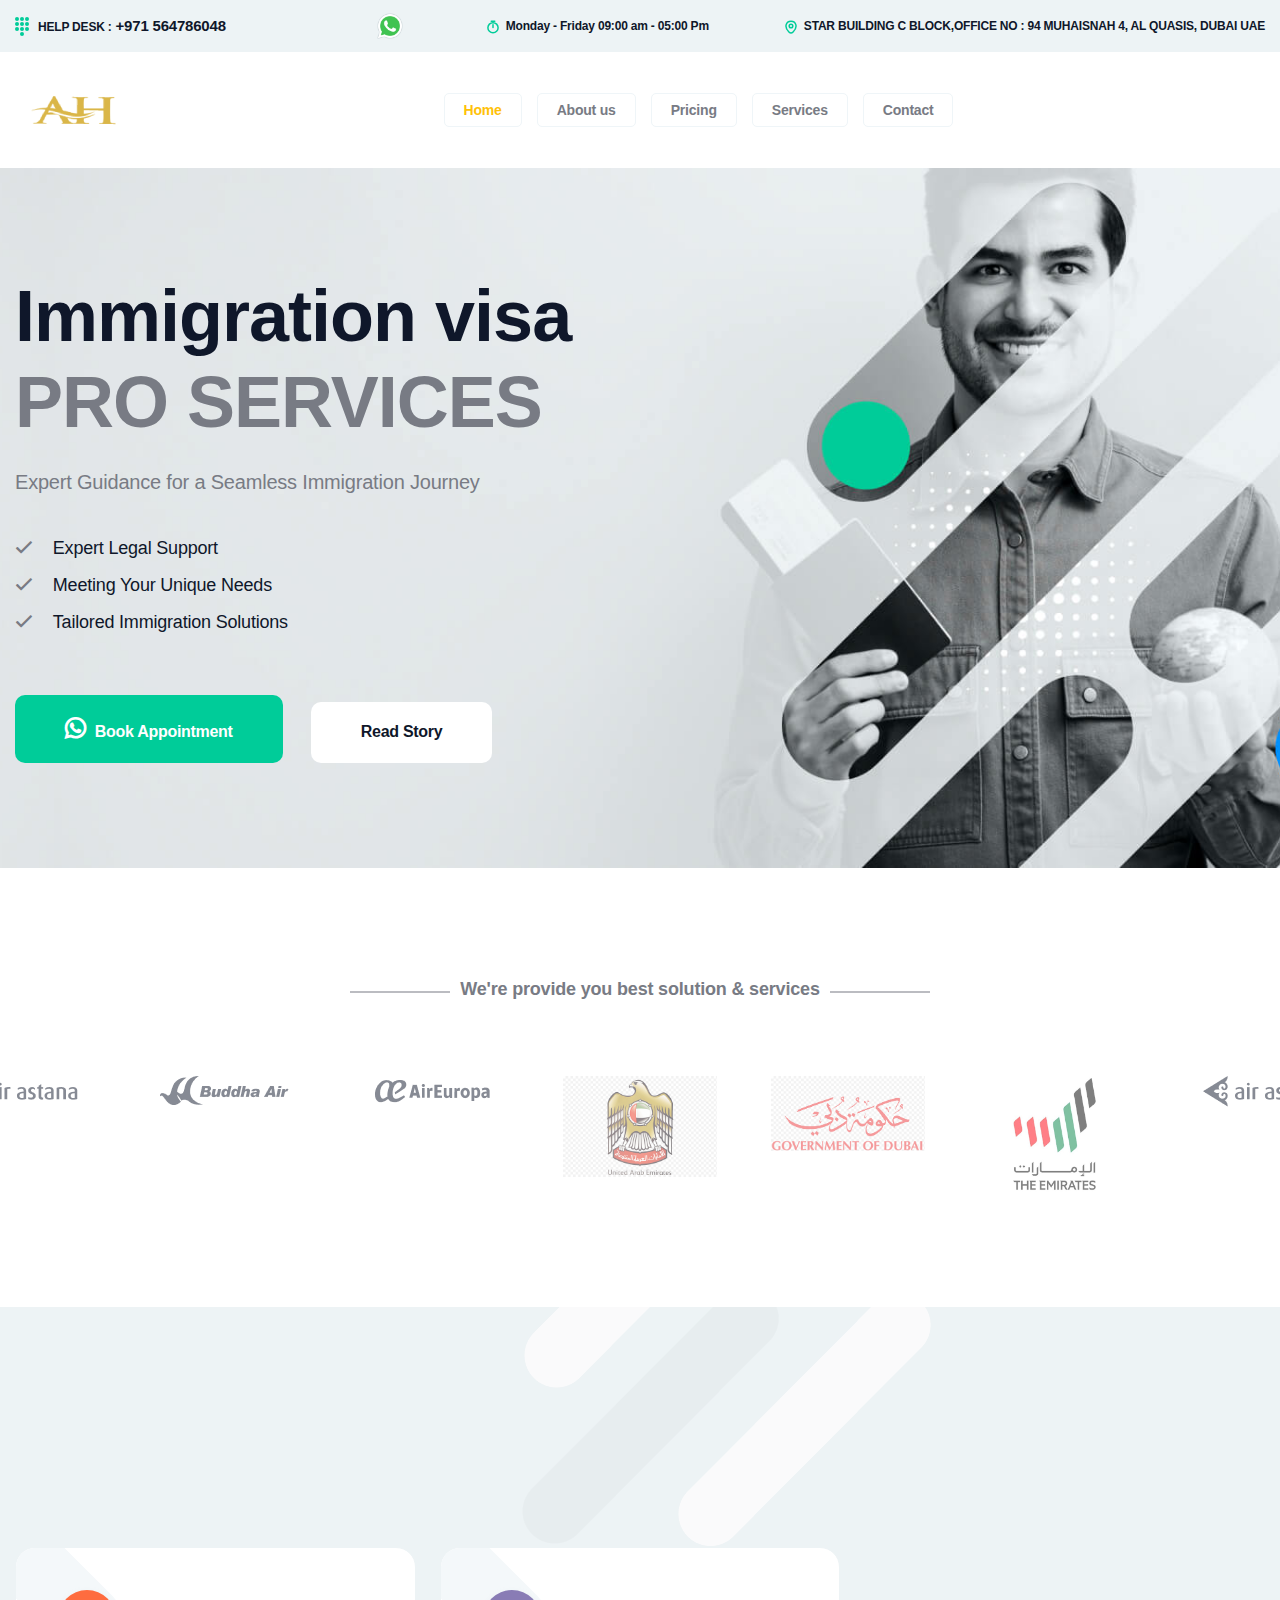
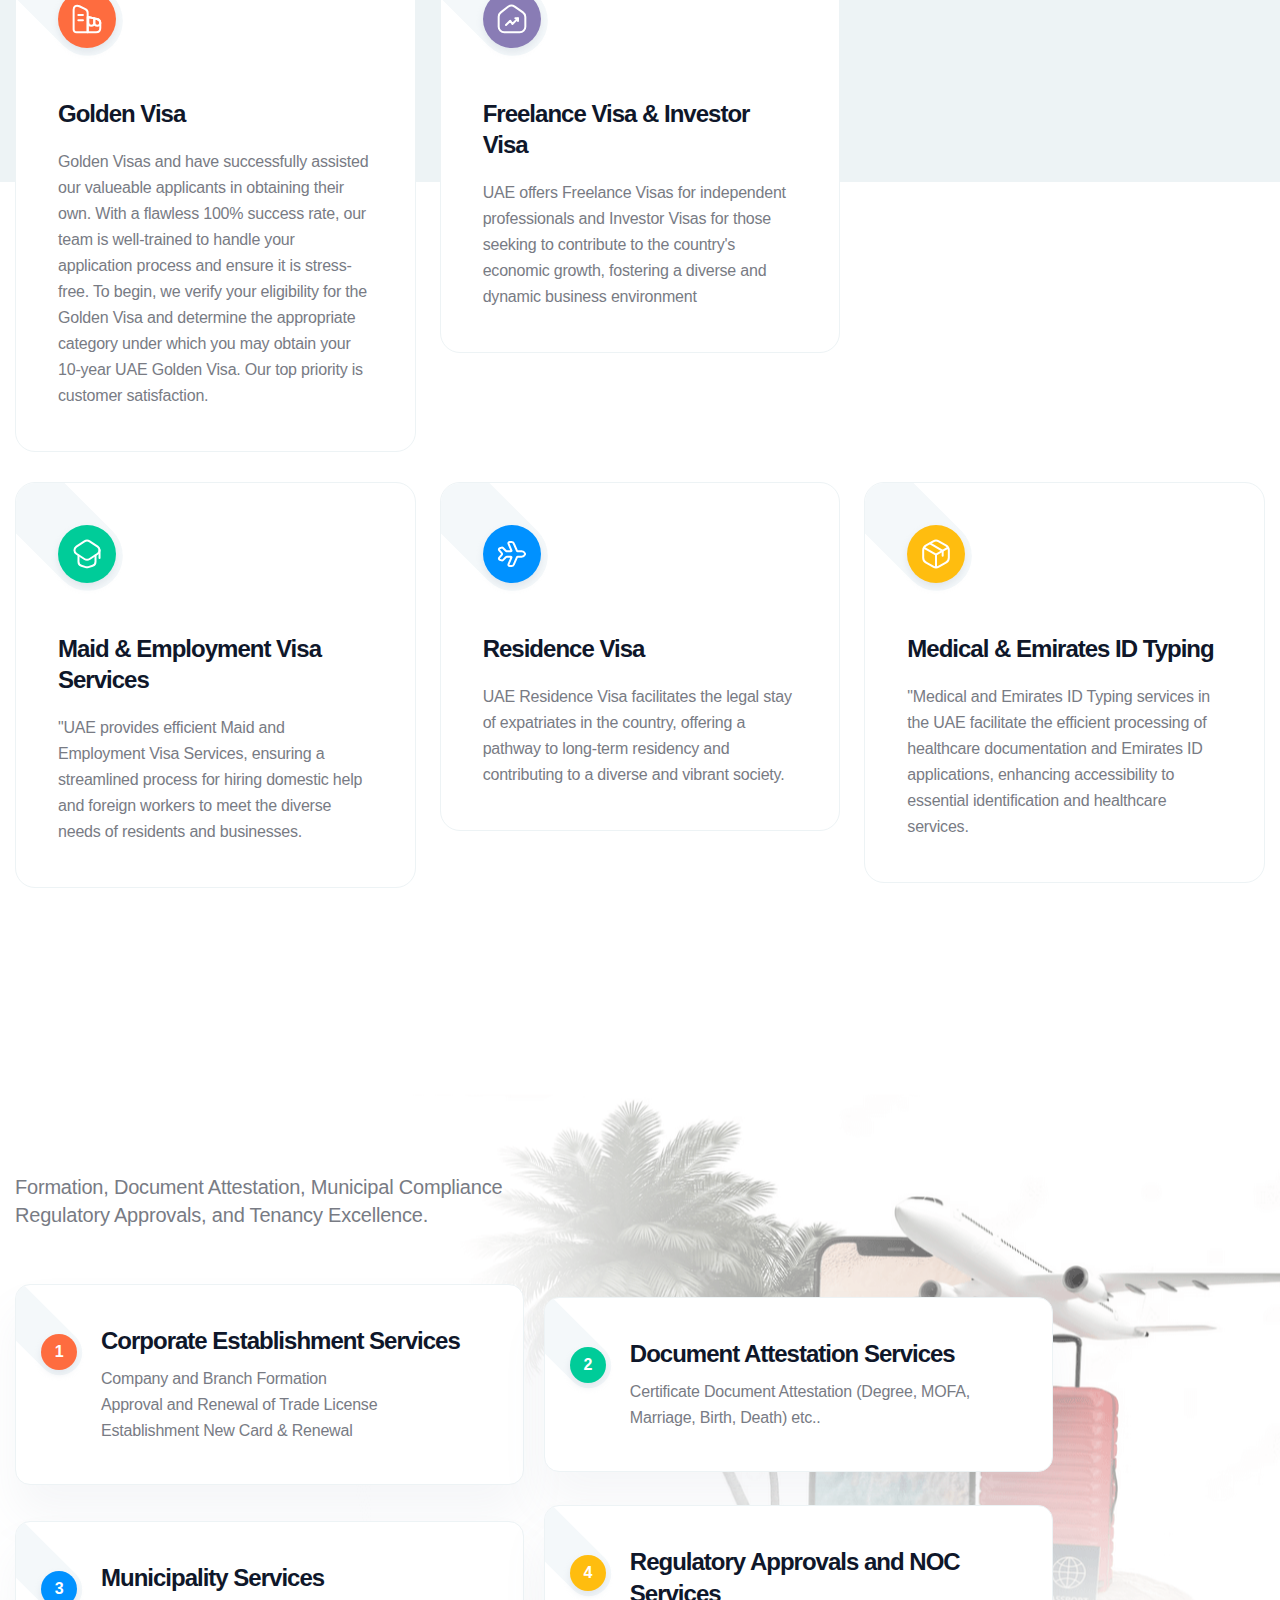
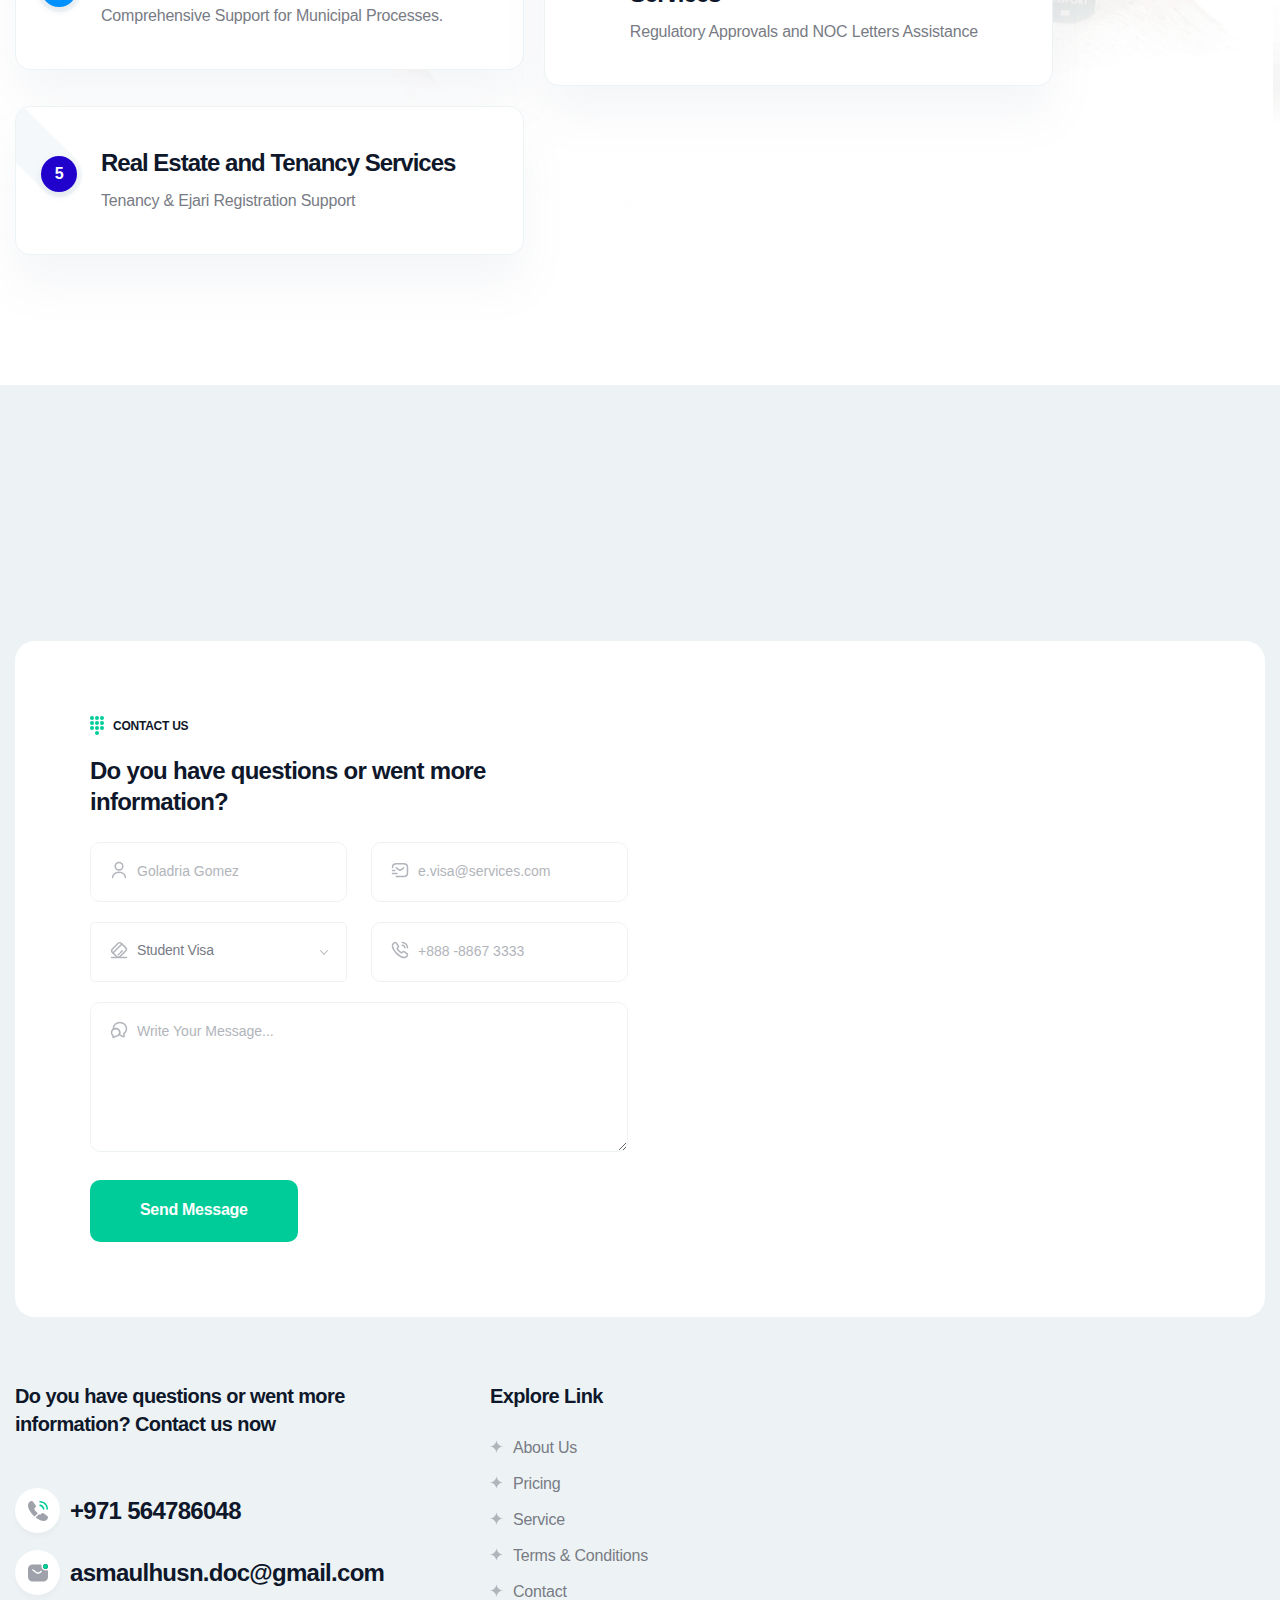
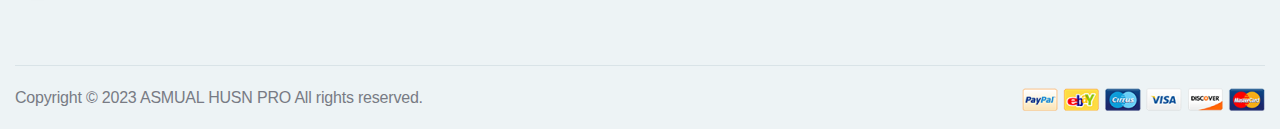
<file: index.html>
<!DOCTYPE html>
<html lang="en">

<head>

    <!--========= Required meta tags =========-->
    <meta charset="utf-8">
    <meta http-equiv="x-ua-compatible" content="ie=edge">
    <meta name="description" content="">
    <meta name="viewport" content="width=device-width, initial-scale=1, shrink-to-fit=no">

    <title>ASMAUL HUSN</title>

    <link rel="shortcut icon" href="assets/img/favicon.png" type="images/x-icon" />

    <!-- css include -->
    <link rel="stylesheet" href="assets/css/bootstrap.min.css">
    <link rel="stylesheet" href="assets/css/fontawesome.css">
    <link rel="stylesheet" href="assets/css/animate.css">
    <link rel="stylesheet" href="assets/css/swiper.min.css">
    <link rel="stylesheet" href="assets/css/odometer.css">
    <link rel="stylesheet" href="assets/css/nice-select.css">
    <link rel="stylesheet" href="assets/css/jquery-ui.min.css">
    <link rel="stylesheet" href="assets/css/magnific-popup.css">
    <link rel="stylesheet" href="assets/css/main.css">
    <style>
        .small-icon img {
            width: 30px;
            height: 30px;
            margin-right: 5px;
        }
    </style>
</head>


<body>

    <!-- backtotop - start -->
    <div class="xb-backtotop">
        <a href="https://wa.me/+971564786048" target="_blank">
            <img src="assets/img/whatsapp.png" alt="WhatsApp Icon">
        </a>
    </div>
    <!-- backtotop - end -->
    <!-- preloader start -->
    <div id="xb-loadding">
        <div class="loader">
            <div class="plane">
                <img class="plane-img" src="assets/img/icon/plane.gif" alt="">
            </div>
            <div class="earth-wrapper">
                <div class="earth"></div>
            </div>
        </div>
    </div>
    <!-- preloader end -->

    <div class="body_wrap">

        <!-- header start -->
        <header class="site-header header-style-one">
            <div class="header__top-wrap gray-bg">
                <div class="container">
                    <div class="header__top ul_li_between">
                        <div class="header__top-cta">
                            <img src="assets/img/icon/n_pad.svg" alt=""><span>Help Desk :</span> +971 564786048
                            
                        </div>
                        <ul class="header__top-info ul_li">                          
                            <li class="small-icon">
                                <a href="https://wa.me/9042863612" target="_blank">
                                    <img src="assets/img/whatsapp.png" alt="WhatsApp Icon">
                                </a>
                            </li>

                           
                            <li><img src="assets/img/icon/time.svg" alt="">Monday - Friday 09:00 am - 05:00 Pm</li>
                            <li><img src="assets/img/icon/location.svg" alt="">STAR BUILDING C BLOCK,OFFICE NO : 94 MUHAISNAH 4, AL QUASIS, DUBAI UAE</li>
                        </ul>
                    </div>
                </div>
            </div>
            <div class="header__wrap stricky">
                <div class="container">
                    <div class="header__inner ul_li_between">
                        <div class="header__logo">
                            <a href="index.html"><img src="assets/img/logo/AH.png" alt=""></a>
                        </div>
                        <div class="main-menu__wrap ul_li navbar navbar-expand-lg">
                            <nav class="main-menu collapse navbar-collapse">
                                <ul>
                                    <li class="active"><a href="index.html"><span>Home</span></a></li>
                                    <li><a href="AboutUs.html"><span>About us</span></a></li>
                                    <li><a href="Pricing.html"><span>Pricing</span></a></li>
                                    <li><a href="Service.html"><span>Services</span></a></li>
                                    <li><a href="Contact.html"><span>Contact</span></a></li>
                                </ul>
                            </nav>
                        </div>
                        <div class="xb-hamburger-menu">
                            <div class="xb-nav-mobile">
                                <div class="xb-nav-mobile-button"><i class="fal fa-bars"></i></div>
                            </div>
                        </div>
                        <ul class="header__action ul_li">     
                        </ul>
                    </div>
                </div>
            </div>
            <div class="xb-header-wrap">
                <div class="xb-header-menu">
                    <div class="xb-header-menu-scroll">
                        <div class="xb-menu-close xb-hide-xl xb-close"></div>
                        <div class="xb-logo-mobile xb-hide-xl">
                            <a href="index.html" rel="home"><img src="assets/img/logo/AH.png" alt=""></a>
                        </div>
                       
                        <nav class="xb-header-nav">
                            <ul class="xb-menu-primary clearfix">                               
                                <li class="menu-item"><a><a href="index.html"><span>Home</span></a></li>  
                                <li class="menu-item"><a><a href="AboutUs.html"><span>About us</span></a></li>                               
                                <li class="menu-item"><a><a href="Pricing.html"><span>Pricing</span></a></li>
                                <li class="menu-item"><a><a href="Service.html"><span>Services</span></a></li>                                
                                <li class="menu-item"><a href="Contact.html"><span>Contact</span></a></li>
                               
                            </ul>
                        </nav>
                    </div>
                </div>
                <div class="xb-header-menu-backdrop"></div>
            </div>
        </header>
        <!-- header end -->
        <!-- header search start -->
      


        <div class="body-overlay"></div>
            
     <!-- MainBody Aleem -->
     <main>

        <!-- hero start -->
        <section class="hero hero__style-one bg_img" data-background="assets/img/bg/hero_bg.jpg">
            <div class="container">
                <div class="row align-items-center">
                    <div class="col-xl-6 col-lg-7">
                        <div class="hero__content">
                            <h1 class="wow skewIn">Immigration visa <br> <span>PRO SERVICES</span></h1>
                            <p class="wow fadeInUp" data-wow-delay="200ms" data-wow-duration=".6s">
                                Expert Guidance for a
                                Seamless Immigration Journey
                            </p>
                            <ul class="xb-list list-unstyled mt-40 mb-60 wow fadeInUp" data-wow-delay="400ms"
                                data-wow-duration=".6s">
                                <li><i class="far fa-check"></i>Expert Legal Support</li>
                                <li><i class="far fa-check"></i>Meeting Your Unique Needs</li>
                                <li><i class="far fa-check"></i>Tailored Immigration Solutions</li>
                            </ul>
                            <div class="btns wow fadeInUp" data-wow-delay="600ms" data-wow-duration=".6s">
                                <a class="thm-btn" href="https://wa.me/+971564786048"> 
                                    <!-- <i class="fab fa-whatsapp" style="font-size: 24px;"></i> -->
                                    <i class="fab fa-whatsapp" style="font-size: 24px; margin-right: 5px;"></i> Book Appointment
                                </a>
                                <a class="thm-btn thm-btn--white" href="AboutUs.html">Read Story</a>
                            </div>
                        </div>
                    </div>
                </div>
            </div>
        </section>
        <!-- hero end -->
        <!-- brand start -->
        <section class="brand pt-110 pb-90">
            <div class="container">
                <h2 class="brand-title text-center mb-50">
                    <span><span>We're provide you best solution & services </span></span>
                </h2>
                <div class="xb-swiper-sliders brand-slider">
                    <div class="xb-carousel-inner">
                        <div class="xb-swiper-container swiper-container">
                            <div class="xb-swiper-wrapper swiper-wrapper">
                                <div class="swiper-slide xb-swiper-slide">
                                    <a href="#!"><img src="assets/img/brand/img_01.png" alt=""></a>
                                </div>
                                <div class="swiper-slide xb-swiper-slide">
                                    <a href="#!"><img src="assets/img/brand/img_02.png" alt=""></a>
                                </div>
                                <div class="swiper-slide xb-swiper-slide">
                                    <a href="#!"><img src="assets/img/brand/img_03.png" alt=""></a>
                                </div>
                                <div class="swiper-slide xb-swiper-slide">
                                    <a href="#!"><img src="assets/img/brand/img_04.png" alt=""></a>
                                </div>
                                <div class="swiper-slide xb-swiper-slide">
                                    <a href="#!"><img src="assets/img/brand/img_05.png" alt=""></a>
                                </div>
                                <div class="swiper-slide xb-swiper-slide">
                                    <a href="#!"><img src="assets/img/brand/img_06.png" alt=""></a>
                                </div>
                               
                            </div>
                        </div>
                    </div>
                </div>
            </div>
        </section>
        <!-- brand end -->
        <!-- visa type start -->
        <section class="visa type pb-135">
            <div class="container">
                <div class="service-wrap pos-rel">
                    <div class="service-img-wrap">
                        <div class="service-bg" data-background="assets/img/bg/service_bg.png"></div>
                        <div class="service-img wow skewIn" data-wow-delay="100ms"
                             data-background="assets/img/service/img_01.jpg"></div>
                    </div>
                    <div class="sec-title wow skewIn pt-120">
                        <h2 class="mb-60">Visa Services</h2>
                    </div>
                    <div class="row justify-content-md-center mt-none-30">
                        <div class="col-lg-4 col-md-6 mt-30">
                            <div class="xb-service">
                                <div class="xb-item--inner">
                                    <div class="xb-item--icon mb-50">
                                        <img src="assets/img/icon/sv_04.svg" alt="">
                                    </div>
                                    <div class="xb-item--holder">
                                        <h3 class="xb-item--title mb-20">
                                            <!-- <a href="visa-single.html">UAE Residents Services & Family Visa</a> -->
                                            <a href="visa-single.html">Golden Visa</a>
                                        </h3>
                                        <div class="xb-item--description">
                                            Golden Visas and have successfully assisted our valueable applicants in obtaining their own. With a flawless 100% success rate, our team is well-trained to handle your application process and ensure it is stress-free. To begin, we verify your eligibility for the Golden Visa and determine the appropriate category under which you may obtain your 10-year UAE Golden Visa. Our top priority is customer satisfaction.
                                            
                                        </div>
                                    </div>
                                </div>
                            </div>
                        </div>
                        <div class="col-lg-4 col-md-6 mt-30">
                            <div class="xb-service">
                                <div class="xb-item--inner">
                                    <div class="xb-item--icon color2 mb-50">
                                        <img src="assets/img/icon/sv_02.svg" alt="">
                                    </div>
                                    <div class="xb-item--holder">
                                        <h3 class="xb-item--title mb-20">
                                            <a href="visa-single.html">
                                                Freelance Visa & Investor Visa
                                            </a>
                                        </h3>
                                        <div class="xb-item--description">
                                            UAE offers Freelance Visas for independent professionals and Investor Visas for those seeking to contribute to the country's economic growth, fostering a diverse and dynamic business environment
                                        </div>
                                    </div>
                                </div>
                            </div>
                        </div>
                        <div class="col-lg-4 mt-30"></div>
                        <div class="col-lg-4 col-md-6 mt-30">
                            <div class="xb-service">
                                <div class="xb-item--inner">
                                    <div class="xb-item--icon color3 mb-50">
                                        <img src="assets/img/icon/sv_03.svg" alt="">
                                    </div>
                                    <div class="xb-item--holder">
                                        <h3 class="xb-item--title mb-20">
                                            <a href="visa-single.html">Maid & Employment Visa Services</a>
                                        </h3>
                                        <div class="xb-item--description">
                                            "UAE provides efficient Maid and Employment Visa Services, ensuring a streamlined process for hiring domestic help and foreign workers to meet the diverse needs of residents and businesses.
                                        </div>
                                    </div>
                                </div>
                            </div>
                        </div>
                        <div class="col-lg-4 col-md-6 mt-30">
                            <div class="xb-service">
                                <div class="xb-item--inner">
                                    <div class="xb-item--icon color4 mb-50">
                                        <img src="assets/img/icon/sv_01.svg" alt="">
                                    </div>
                                    <div class="xb-item--holder">
                                        <h3 class="xb-item--title mb-20">
                                            <a href="visa-single.html">
                                                Residence
                                                Visa
                                            </a>
                                        </h3>
                                        <div class="xb-item--description">
                                            UAE Residence Visa facilitates the legal stay of expatriates in the country, offering a pathway to long-term residency and contributing to a diverse and vibrant society.
                                        </div>
                                    </div>
                                </div>
                            </div>
                        </div>
                        <div class="col-lg-4 col-md-6 mt-30">
                            <div class="xb-service">
                                <div class="xb-item--inner">
                                    <div class="xb-item--icon color5 mb-50">
                                        <img src="assets/img/icon/sv_05.svg" alt="">
                                    </div>
                                    <div class="xb-item--holder">
                                        <h3 class="xb-item--title mb-20">
                                            <a href="visa-single.html">Medical & Emirates ID Typing</a>
                                        </h3>
                                        <div class="xb-item--description">
                                            "Medical and Emirates ID Typing services in the UAE facilitate the efficient processing of healthcare documentation and Emirates ID applications, enhancing accessibility to essential identification and healthcare services.
                                        </div>
                                    </div>
                                </div>
                            </div>
                        </div>
                    </div>
                </div>
            </div>
        </section>
        <!-- visa type end -->
        <!-- about start -->
        <section class="about pos-rel pb-130">
            <div class="container">
                <div class="sec-title mb-55">
                    <h2 class="mb-30 wow skewIn">
                        Empowering Your Journey<br>
                        <span>Seamless Solutions for Corporate Success</span>
                    </h2>
                    <p>
                        Formation, Document Attestation, Municipal Compliance <br>  Regulatory Approvals, and Tenancy Excellence.
                    </p>
                </div>
                <div class="row align-items-center">
                    <div class="col-lg-10">
                        <div class="about__content">
                            <ul class="about-list ul_li list-unstyled">
                                <li>
                                    <div class="xb-item--inner">
                                        <div class="xb-item--number">1</div>
                                        <div class="xb-item--holder">
                                            <h3 class="xb-item--title mb-10">Corporate Establishment Services</h3>
                                            <div class="xb-item--description">
                                                Company and Branch Formation<br>
                                                Approval and Renewal of Trade License<br>
                                                Establishment New Card & Renewal
                                            </div>
                                        </div>
                                    </div>
                                </li>
                                <li>
                                    <div class="xb-item--inner">
                                        <div class="xb-item--number color-2">2</div>
                                        <div class="xb-item--holder">
                                            <h3 class="xb-item--title mb-10">Document Attestation Services</h3>
                                            <div class="xb-item--description">
                                                Certificate Document Attestation (Degree, MOFA, Marriage, Birth, Death) etc..
                                            </div>
                                        </div>
                                    </div>
                                </li>
                                <li>
                                    <div class="xb-item--inner">
                                        <div class="xb-item--number color-3">3</div>
                                        <div class="xb-item--holder">
                                            <h3 class="xb-item--title mb-10">Municipality Services</h3>
                                            <div class="xb-item--description">
                                                Comprehensive Support for Municipal Processes.
                                            </div>
                                        </div>
                                    </div>
                                </li>
                                <li>
                                    <div class="xb-item--inner">
                                        <div class="xb-item--number color-4">4</div>
                                        <div class="xb-item--holder">
                                            <h3 class="xb-item--title mb-10">Regulatory Approvals and NOC Services</h3>
                                            <div class="xb-item--description">
                                                Regulatory Approvals and NOC Letters Assistance
                                            </div>
                                        </div>
                                    </div>
                                </li>
                                <li>
                                    <div class="xb-item--inner">
                                        <div class="xb-item--number color-5">5</div>
                                        <div class="xb-item--holder">
                                            <h3 class="xb-item--title mb-10">Real Estate and Tenancy Services</h3>
                                            <div class="xb-item--description">
                                                Tenancy & Ejari Registration Support
                                            </div>
                                        </div>
                                    </div>
                                </li>
                            </ul>
                        </div>
                    </div>
                </div>
            </div>
            <div class="about__img">
                <img src="assets/img/about/about_img.png" alt="">
            </div>
        </section>
        <!-- about end -->
        <!-- counter start -->
        <!-- <section class="counter pt-120 pb-120 bg_img" data-background="assets/img/bg/counter_bg.jpg">
            <div class="container">
                <div class="sec-title mb-45">
                    <h2 class="mb-40 wow skewIn">
                        Discovering Our Biggest Successes: The Stories <br> <span> Behind Our Great Achievements</span>
                    </h2>
                    <p>
                        Embarking on a journey to reunite families, we recently had the privilege of assisting a <br>
                        couple in securing their spouse's visa.
                    </p>
                </div>
                <div class="row">
                    <div class="col-lg-12">
                        <div class="xb-counter ul_li">
                            <div class="xb-item--item ul_li">
                                <div class="xb-item--icon">
                                    <img src="assets/img/icon/c_01.svg" alt="">
                                </div>
                                <div class="xb-item--holder">
                                    <h2 class="xb-item--number">
                                        <span class="xbo" data-count="20">00</span><span class="suffix">+</span>
                                    </h2>
                                    <h5 class="xb-item--title">Visa Categories</h5>
                                </div>
                            </div>
                            <div class="xb-item--item style-2 ul_li">
                                <div class="xb-item--icon">
                                    <img src="assets/img/icon/c_02.svg" alt="">
                                </div>
                                <div class="xb-item--holder">
                                    <h2 class="xb-item--number">
                                        <span class="xbo" data-count="30">00</span><span class="suffix">K+</span>
                                    </h2>
                                    <h5 class="xb-item--title">Visa Process</h5>
                                </div>
                            </div>
                            <div class="xb-item--item style-3 ul_li">
                                <div class="xb-item--icon">
                                    <img src="assets/img/icon/c_03.svg" alt="">
                                </div>
                                <div class="xb-item--holder">
                                    <h2 class="xb-item--number">
                                        <span class="xbo" data-count="40">00</span><span class="suffix">K+</span>
                                    </h2>
                                    <h5 class="xb-item--title">Successful Project</h5>
                                </div>
                            </div>
                            <div class="xb-item--item style-4 ul_li">
                                <div class="xb-item--icon">
                                    <img src="assets/img/icon/c_04.svg" alt="">
                                </div>
                                <div class="xb-item--holder">
                                    <h2 class="xb-item--number">
                                        <span class="xbo" data-count="180">00</span><span class="suffix">K+</span>
                                    </h2>
                                    <h5 class="xb-item--title">Pro Consultants</h5>
                                </div>
                            </div>
                        </div>
                    </div>
                </div>
            </div>
        </section> -->
        <!-- counter end -->
    
     
    
        <!-- contact start -->
        <section class="contact contact-pt gray-bg">
            <div class="container">
                <div class="xb-contact pos-rel">
                    <div class="row">
                        <div class="col-lg-6">
                            <div class="xb-item--inner">
                                <div class="xb-item--holder mb-25">
                                    <span><img src="assets/img/icon/n_pad.svg" alt="">Contact Us</span>
                                    <h3>Do you have questions or went more <br> information?</h3>
                                </div>
                                <form class="xb-item--form contact-from" action="#!">
                                    <div class="row">
                                        <div class="col-lg-6">
                                            <div class="xb-item--field">
                                                <span><img src="assets/img/icon/c_user.svg" alt=""></span>
                                                <input type="text" placeholder="Goladria Gomez">
                                            </div>
                                        </div>
                                        <div class="col-lg-6">
                                            <div class="xb-item--field">
                                                <span><img src="assets/img/icon/c_mail.svg" alt=""></span>
                                                <input type="text" placeholder="e.visa@services.com">
                                            </div>
                                        </div>
                                        <div class="col-lg-6">
                                            <div class="xb-item--field">
                                                <span><img src="assets/img/icon/c_select.svg" alt=""></span>
                                                <select name="select" id="nice-select">
                                                    <option value="1">Student Visa</option>
                                                    <option value="2">Tourist Visa</option>
                                                    <option value="3">Commercial Visa</option>
                                                    <option value="4">Residence Visa</option>
                                                    <option value="4">Working Visa</option>
                                                </select>
                                            </div>
                                        </div>
                                        <div class="col-lg-6">
                                            <div class="xb-item--field">
                                                <span><img src="assets/img/icon/c_call.svg" alt=""></span>
                                                <input type="text" placeholder="+888 -8867 3333">
                                            </div>
                                        </div>
                                        <div class="col-12">
                                            <div class="xb-item--field">
                                                <span><img src="assets/img/icon/c_message.svg" alt=""></span>
                                                <textarea name="message" id="message" cols="30" rows="10"
                                                          placeholder="Write Your Message..."></textarea>
                                            </div>
                                        </div>
                                        <div class="col-12">
                                            <button class="thm-btn" type="submit">Send Message</button>
                                        </div>
                                    </div>
                                </form>
                            </div>
                        </div>
                    </div>
                    <div class="google-map">
                        <!-- <iframe src="https://www.google.com/maps/embed?pb=!1m14!1m12!1m3!1d14602.254272231177!2d90.3654215!3d23.7985508!2m3!1f0!2f0!3f0!3m2!1i1024!2i768!4f13.1!5e0!3m2!1sen!2sbd!4v1592852423971!5m2!1sen!2sbd"></iframe> -->
                        <iframe src="https://www.google.com/maps/embed?pb=!1m18!1m12!1m3!1d3607.807445680723!2d55.41219059999999!3d25.2770621!2m3!1f0!2f0!3f0!3m2!1i1024!2i768!4f13.1!3m3!1m2!1s0x3e5f5faabb7ecf63%3A0xbf488dabc3103576!2sASMAUL%20HUSN%20DOCUMENTS%20CLEARING%20SERVICES%20CO%20L.L.C!5e0!3m2!1sen!2sin!4v1702353669900!5m2!1sen!2sin" width="600" height="450" style="border:0;" allowfullscreen=""  referrerpolicy="no-referrer-when-downgrade"></iframe>
                    </div>
                </div>
            </div>
        </section>
        <!-- contact end -->
    
    </main>
     <!-- END MainBody Aleem -->




     <!-- footer start -->
     <footer class="site-footer gray-bg pt-65">
        <div class="container">
            <div class="row mt-none-30 pb-60">
                <div class="col-lg-3 mt-30 col-md-6 footer__custom-col">
                    <div class="footer__widget">
                        <h3 class="widget-title">Do you have questions or went more information? Contact us now</h3>
                        <ul class="footer__cta list-unstyled mt-50">
                            <li class="ul_li">
                                <span><img src="assets/img/icon/f_call.svg" alt=""></span>+971 564786048
                            </li>
                            <li class="ul_li">
                                <span><img src="assets/img/icon/f_mail.svg" alt=""></span>asmaulhusn.doc@gmail.com
                            </li>
                        </ul>
                    </div>
                </div>
                <div class="col-lg-3 mt-30 col-md-6 footer__custom-col">
                    <div class="footer__widget">
                        <h3 class="widget-title">Explore Link</h3>
                        <ul class="footer__links list-unstyled">
                            <li>
                                <a href="AboutUs.html">
                                    <span>
                                        <svg xmlns="http://www.w3.org/2000/svg" width="13" height="13"
                                             viewBox="0 0 13 13" fill="none">
                                            <path d="M6.5 0C6.72067 3.49437 9.5056 6.27934 13 6.5C9.5056 6.72067 6.72067 9.5056 6.5 13C6.27934 9.5056 3.49437 6.72067 0 6.5C3.49437 6.27934 6.27934 3.49437 6.5 0Z"
                                                  fill="#B1B4BA" />
                                          
                                        </svg>
                                    </span>About Us
                                </a>
                            </li>
                            <li>
                                <a href="Pricing.html">
                                    <span>
                                        <svg xmlns="http://www.w3.org/2000/svg" width="13" height="13"
                                             viewBox="0 0 13 13" fill="none">
                                            <path d="M6.5 0C6.72067 3.49437 9.5056 6.27934 13 6.5C9.5056 6.72067 6.72067 9.5056 6.5 13C6.27934 9.5056 3.49437 6.72067 0 6.5C3.49437 6.27934 6.27934 3.49437 6.5 0Z"
                                                  fill="#B1B4BA" />
                                        </svg>
                                    </span>Pricing
                                </a>
                            </li>
                            <li>
                                <a href="Service.html">
                                    <span>
                                        <svg xmlns="http://www.w3.org/2000/svg" width="13" height="13"
                                             viewBox="0 0 13 13" fill="none">
                                            <path d="M6.5 0C6.72067 3.49437 9.5056 6.27934 13 6.5C9.5056 6.72067 6.72067 9.5056 6.5 13C6.27934 9.5056 3.49437 6.72067 0 6.5C3.49437 6.27934 6.27934 3.49437 6.5 0Z"
                                                  fill="#B1B4BA" />
                                        </svg>
                                    </span>Service
                                </a>
                            </li>
                            <li>
                                <a href="#!">
                                    <span>
                                        <svg xmlns="http://www.w3.org/2000/svg" width="13" height="13"
                                             viewBox="0 0 13 13" fill="none">
                                            <path d="M6.5 0C6.72067 3.49437 9.5056 6.27934 13 6.5C9.5056 6.72067 6.72067 9.5056 6.5 13C6.27934 9.5056 3.49437 6.72067 0 6.5C3.49437 6.27934 6.27934 3.49437 6.5 0Z"
                                                  fill="#B1B4BA" />
                                        </svg>
                                    </span>Terms & Conditions
                                </a>
                            </li>
                            <li>
                                <a href="Contact.html">
                                    <span>
                                        <svg xmlns="http://www.w3.org/2000/svg" width="13" height="13"
                                             viewBox="0 0 13 13" fill="none">
                                            <path d="M6.5 0C6.72067 3.49437 9.5056 6.27934 13 6.5C9.5056 6.72067 6.72067 9.5056 6.5 13C6.27934 9.5056 3.49437 6.72067 0 6.5C3.49437 6.27934 6.27934 3.49437 6.5 0Z"
                                                  fill="#B1B4BA" />
                                        </svg>
                                    </span>Contact
                                </a>
                            </li>
                        </ul>
                    </div>
                </div>
              
            </div>
            <div class="footer__copyright ul_li_between">
                <div class="footer__copyright-text mt-15">
                    Copyright © 2023 ASMUAL HUSN PRO All rights reserved.
                </div>
                <div class="footer__copyright-img mt-20">
                    <img src="assets/img/icon/card_img.png" alt="">
                </div>
            </div>
        </div>
    </footer>
    <!-- footer start -->

    </div>
   

    <!-- jquery include -->
    <script src="assets/js/jquery-3.7.1.min.js"></script>
    <script src="assets/js/bootstrap.bundle.min.js"></script>
    <script src="assets/js/swiper.min.js"></script>
    <script src="assets/js/wow.min.js"></script>
    <script src="assets/js/appear.js"></script>
    <script src="assets/js/odometer.min.js"></script>
    <script src="assets/js/jquery.nice-select.min.js"></script>
    <script src="assets/js/imagesloaded.pkgd.min.js"></script>
    <script src="assets/js/isotope.pkgd.min.js"></script>
    <script src="assets/js/jquery.magnific-popup.min.js"></script>
    <script src="assets/js/jquery-ui.min.js"></script>
    <script src="assets/js/parallax-scroll.js"></script>
    <script src="assets/js/main.js"></script>
    <script>
        $(document).ready(function () {
            var url = window.location.pathname;
            var activePage = url.substring(url.lastIndexOf('/') + 1);

            // Update the menu item class based on the active page
            $('#' + activePage).addClass('active');
        });
    </script>
    <script type="text/javascript" src="https://translate.google.com/translate_a/element.js?cb=googleTranslateElementInit"></script>
    <script type="text/javascript">
        function googleTranslateElementInit() {
            new google.translate.TranslateElement({ pageLanguage: 'en', includedLanguages: 'en,es,fr', layout: google.translate.TranslateElement.InlineLayout.SIMPLE }, 'google_translate_element');
        }
    </script>

</body>


</html>
</file>
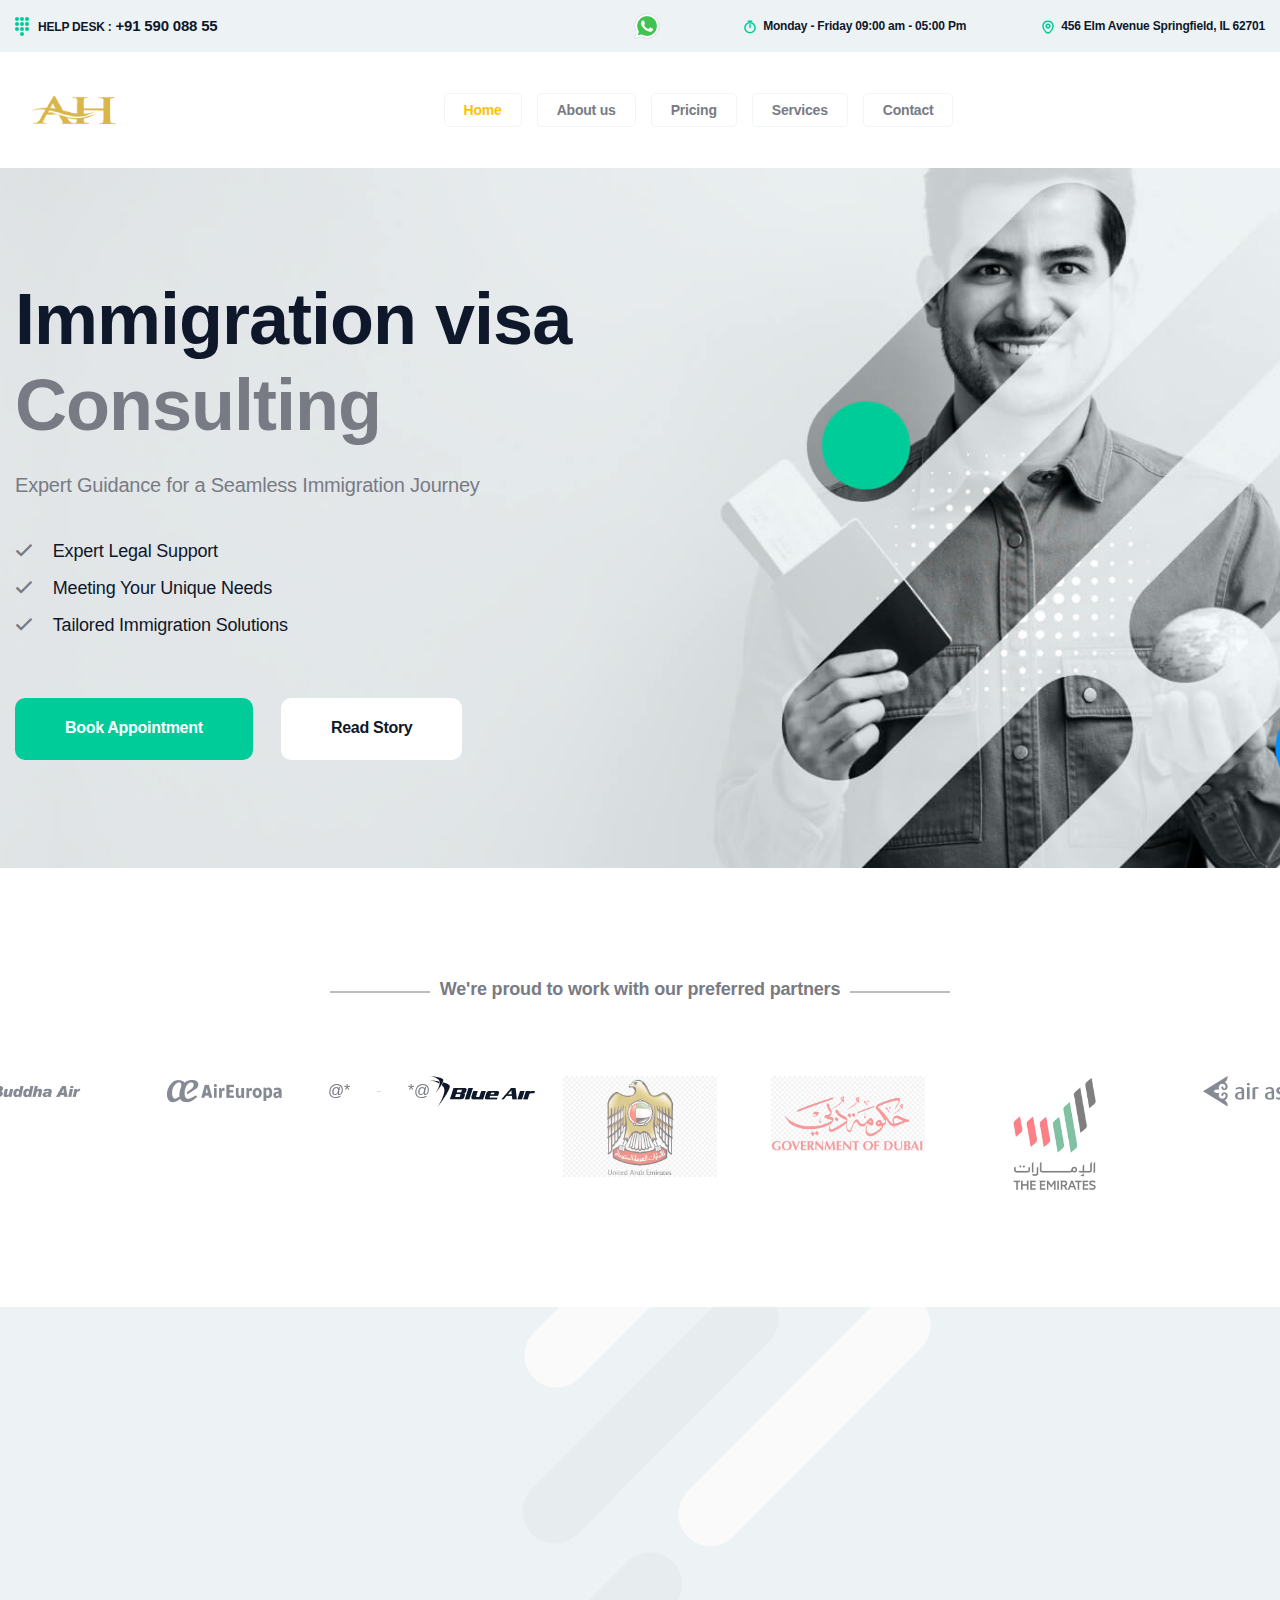
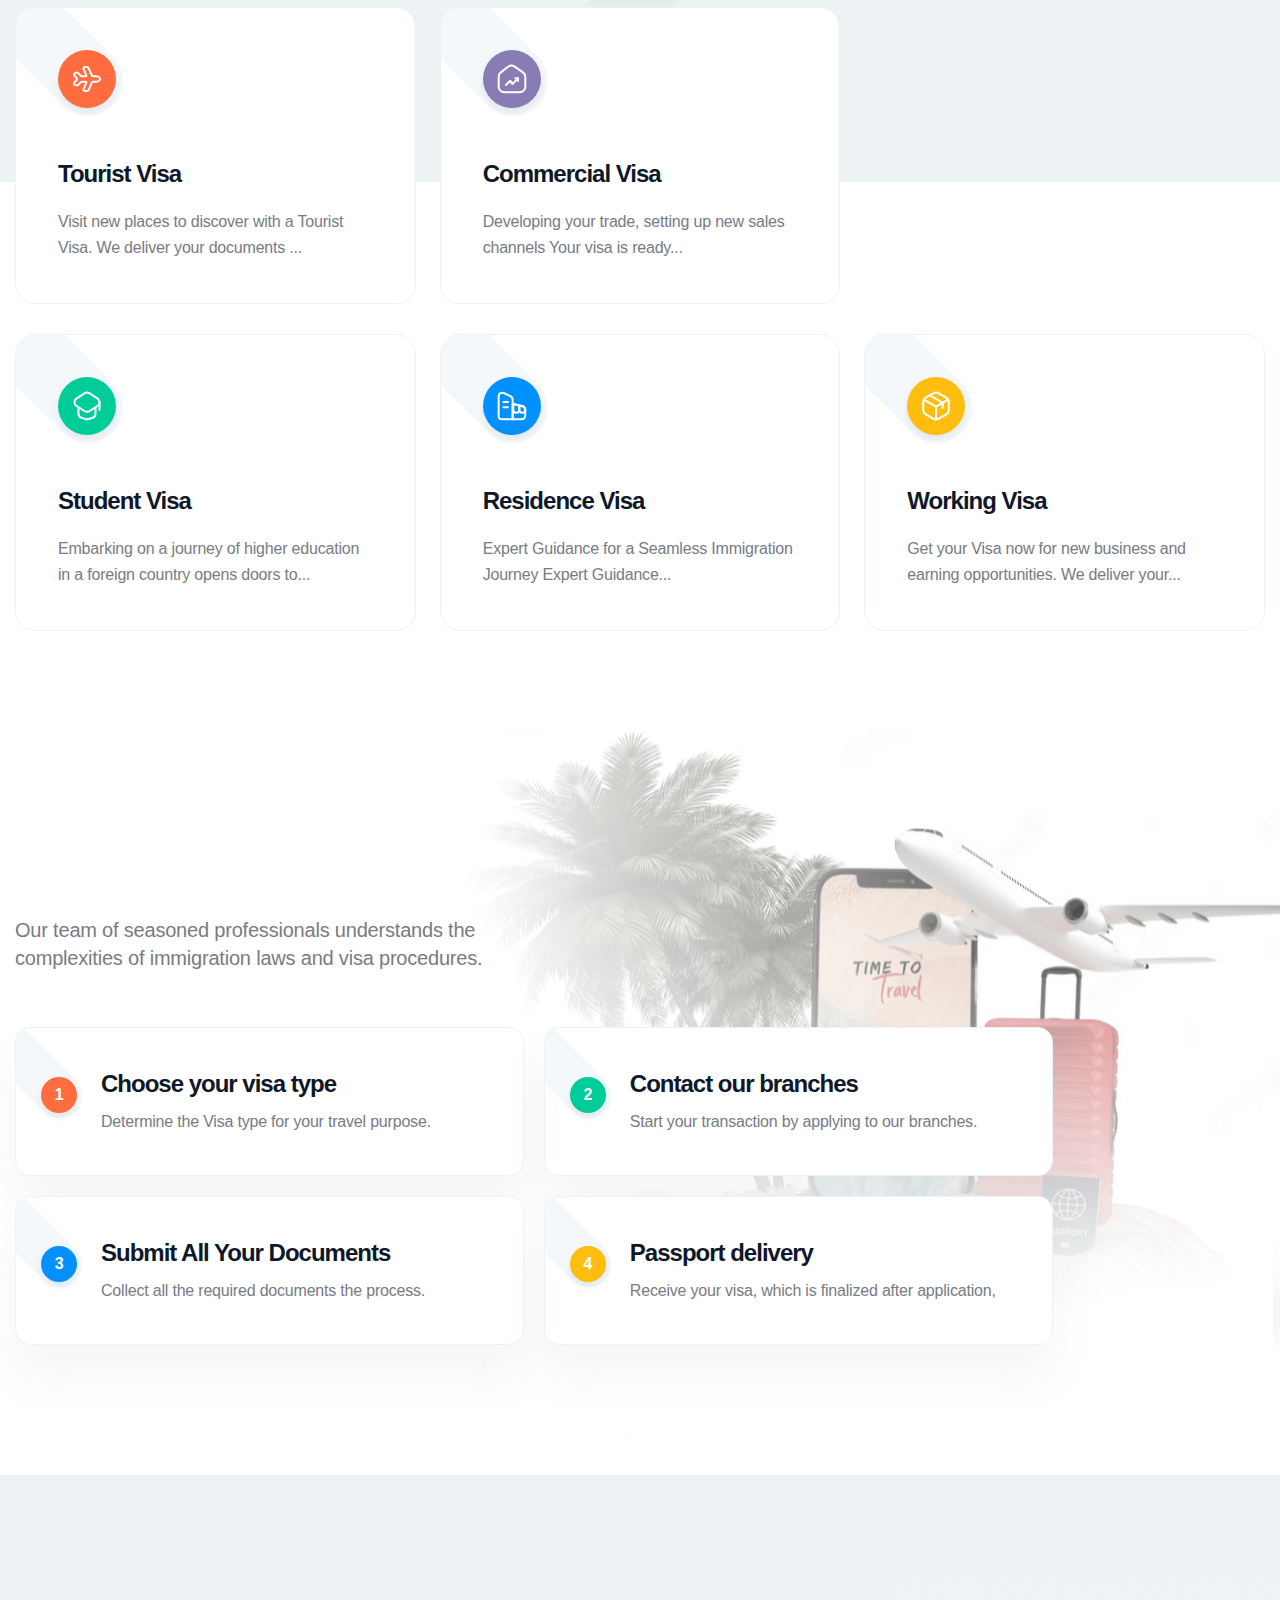
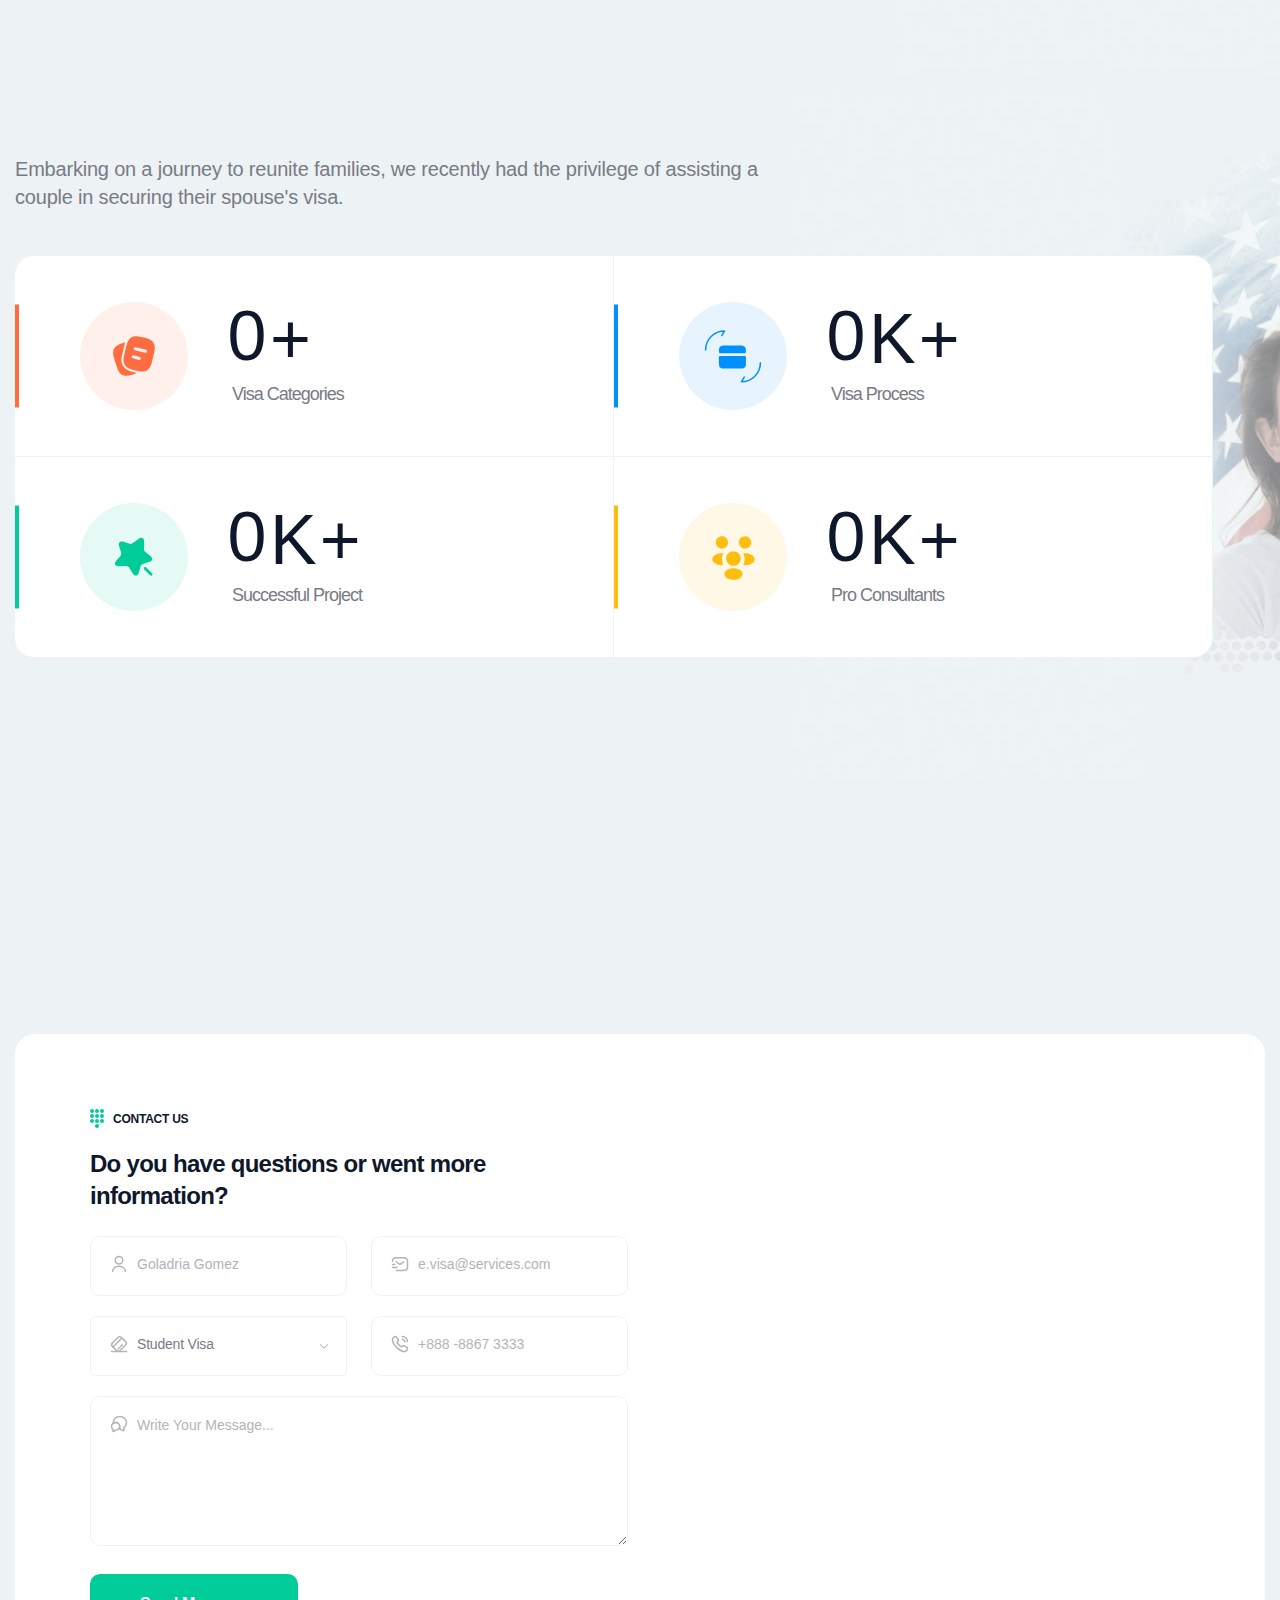
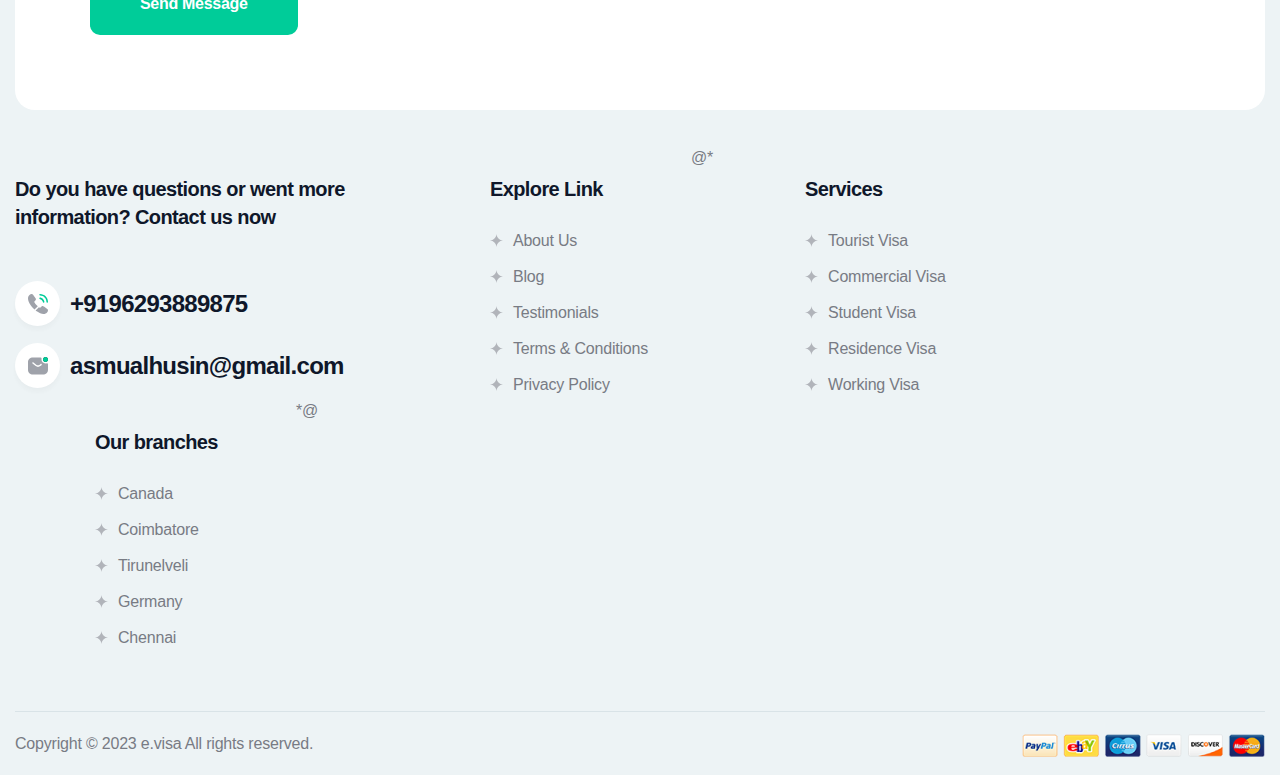
<file: Index.html>
<!DOCTYPE html>
<html lang="en">

<head>

    <!--========= Required meta tags =========-->
    <meta charset="utf-8">
    <meta http-equiv="x-ua-compatible" content="ie=edge">
    <meta name="description" content="">
    <meta name="viewport" content="width=device-width, initial-scale=1, shrink-to-fit=no">

    <title>E.visa - Immigration and Visa Consulting Template</title>

    <link rel="shortcut icon" href="assets/img/favicon.png" type="images/x-icon" />

    <!-- css include -->
    <link rel="stylesheet" href="assets/css/bootstrap.min.css">
    <link rel="stylesheet" href="assets/css/fontawesome.css">
    <link rel="stylesheet" href="assets/css/animate.css">
    <link rel="stylesheet" href="assets/css/swiper.min.css">
    <link rel="stylesheet" href="assets/css/odometer.css">
    <link rel="stylesheet" href="assets/css/nice-select.css">
    <link rel="stylesheet" href="assets/css/jquery-ui.min.css">
    <link rel="stylesheet" href="assets/css/magnific-popup.css">
    <link rel="stylesheet" href="assets/css/main.css">
    <style>
        .small-icon img {
            width: 30px;
            height: 30px;
            margin-right: 5px;
        }
    </style>
</head>


<body>

    <!-- backtotop - start -->
    <div class="xb-backtotop">
        <a href="#" class="scroll">
            <i class="far fa-arrow-up"></i>
        </a>
    </div>
    <!-- backtotop - end -->
    <!-- preloader start -->
    <div id="xb-loadding">
        <div class="loader">
            <div class="plane">
                <img class="plane-img" src="assets/img/icon/plane.gif" alt="">
            </div>
            <div class="earth-wrapper">
                <div class="earth"></div>
            </div>
        </div>
    </div>
    <!-- preloader end -->

    <div class="body_wrap">

        <!-- header start -->
        <header class="site-header header-style-one">
            <div class="header__top-wrap gray-bg">
                <div class="container">
                    <div class="header__top ul_li_between">
                        <div class="header__top-cta">
                            <img src="assets/img/icon/n_pad.svg" alt=""><span>Help Desk :</span> +91 590 088 55
                            
                        </div>
                        <ul class="header__top-info ul_li">                          
                            <li class="small-icon">
                                <a href="https://wa.me/9042863612" target="_blank">
                                    <img src="assets/img/whatsapp.png" alt="WhatsApp Icon">
                                </a>
                            </li>

                           
                            <li><img src="assets/img/icon/time.svg" alt="">Monday - Friday 09:00 am - 05:00 Pm</li>
                            <li><img src="assets/img/icon/location.svg" alt="">456 Elm Avenue Springfield, IL 62701</li>
                        </ul>
                    </div>
                </div>
            </div>
            <div class="header__wrap stricky">
                <div class="container">
                    <div class="header__inner ul_li_between">
                        <div class="header__logo">
                            <a href="index.html"><img src="assets/img/logo/AH.png" alt=""></a>
                        </div>
                        <div class="main-menu__wrap ul_li navbar navbar-expand-lg">
                            <nav class="main-menu collapse navbar-collapse">
                                <ul>
                                    <li class="active"><a href="index.html"><span>Home</span></a></li>
                                    <li><a href="AboutUs.html"><span>About us</span></a></li>
                                    <li><a href="Pricing.html"><span>Pricing</span></a></li>
                                    <li><a href="Service.html"><span>Services</span></a></li>
                                    <li><a href="Contact.html"><span>Contact</span></a></li>
                                </ul>
                            </nav>
                        </div>
                        <div class="xb-hamburger-menu">
                            <div class="xb-nav-mobile">
                                <div class="xb-nav-mobile-button"><i class="fal fa-bars"></i></div>
                            </div>
                        </div>
                        <ul class="header__action ul_li">     
                        </ul>
                    </div>
                </div>
            </div>
            <div class="xb-header-wrap">
                <div class="xb-header-menu">
                    <div class="xb-header-menu-scroll">
                        <div class="xb-menu-close xb-hide-xl xb-close"></div>
                        <div class="xb-logo-mobile xb-hide-xl">
                            <a href="index.html" rel="home"><img src="assets/img/logo/logo.svg" alt=""></a>
                        </div>
                       
                        <nav class="xb-header-nav">
                            <ul class="xb-menu-primary clearfix">                               
                                <li class="menu-item"><a><a href="index.html"><span>Home</span></a></li>  
                                <li class="menu-item"><a><a href="AboutUs.html"><span>About us</span></a></li>                               
                                <li class="menu-item"><a><a href="Pricing.html"><span>Pricing</span></a></li>
                                <li class="menu-item"><a><a href="Services.html"><span>Services</span></a></li>                                
                                <li class="menu-item"><a href="Contact.html"><span>Contact</span></a></li>
                               
                            </ul>
                        </nav>
                    </div>
                </div>
                <div class="xb-header-menu-backdrop"></div>
            </div>
        </header>
        <!-- header end -->
        <!-- header search start -->
      


        <div class="body-overlay"></div>
            
     <!-- MainBody Aleem -->
     <main>

        <!-- hero start -->
        <section class="hero hero__style-one bg_img" data-background="assets/img/bg/hero_bg.jpg">
            <div class="container">
                <div class="row align-items-center">
                    <div class="col-xl-6 col-lg-7">
                        <div class="hero__content">
                            <h1 class="wow skewIn">Immigration visa <br> <span>Consulting</span></h1>
                            <p class="wow fadeInUp" data-wow-delay="200ms" data-wow-duration=".6s">
                                Expert Guidance for a
                                Seamless Immigration Journey
                            </p>
                            <ul class="xb-list list-unstyled mt-40 mb-60 wow fadeInUp" data-wow-delay="400ms"
                                data-wow-duration=".6s">
                                <li><i class="far fa-check"></i>Expert Legal Support</li>
                                <li><i class="far fa-check"></i>Meeting Your Unique Needs</li>
                                <li><i class="far fa-check"></i>Tailored Immigration Solutions</li>
                            </ul>
                            <div class="btns wow fadeInUp" data-wow-delay="600ms" data-wow-duration=".6s">
                                <a class="thm-btn" href="contact.html">Book Appointment</a>
                                <a class="thm-btn thm-btn--white" href="about.html">Read Story</a>
                            </div>
                        </div>
                    </div>
                </div>
            </div>
        </section>
        <!-- hero end -->
        <!-- brand start -->
        <section class="brand pt-110 pb-90">
            <div class="container">
                <h2 class="brand-title text-center mb-50">
                    <span><span>We're proud to work with our preferred partners</span></span>
                </h2>
                <div class="xb-swiper-sliders brand-slider">
                    <div class="xb-carousel-inner">
                        <div class="xb-swiper-container swiper-container">
                            <div class="xb-swiper-wrapper swiper-wrapper">
                                <div class="swiper-slide xb-swiper-slide">
                                    <a href="#!"><img src="assets/img/brand/img_01.png" alt=""></a>
                                </div>
                                <div class="swiper-slide xb-swiper-slide">
                                    <a href="#!"><img src="assets/img/brand/img_02.png" alt=""></a>
                                </div>
                                <div class="swiper-slide xb-swiper-slide">
                                    <a href="#!"><img src="assets/img/brand/img_03.png" alt=""></a>
                                </div>
                                <div class="swiper-slide xb-swiper-slide">
                                    <a href="#!"><img src="assets/img/brand/img_04.png" alt=""></a>
                                </div>
                                <div class="swiper-slide xb-swiper-slide">
                                    <a href="#!"><img src="assets/img/brand/img_05.png" alt=""></a>
                                </div>
                                <div class="swiper-slide xb-swiper-slide">
                                    <a href="#!"><img src="assets/img/brand/img_06.png" alt=""></a>
                                </div>
                                <div class="swiper-slide xb-swiper-slide">
                                    @*<a href="#!"><img src="assets/img/brand/img_07.png" alt=""></a>*@
                                    <img src="assets/img/brand/img_07.png" />
                                </div>
                            </div>
                        </div>
                    </div>
                </div>
            </div>
        </section>
        <!-- brand end -->
        <!-- visa type start -->
        <section class="visa type pb-135">
            <div class="container">
                <div class="service-wrap pos-rel">
                    <div class="service-img-wrap">
                        <div class="service-bg" data-background="assets/img/bg/service_bg.png"></div>
                        <div class="service-img wow skewIn" data-wow-delay="100ms"
                             data-background="assets/img/service/img_01.jpg"></div>
                    </div>
                    <div class="sec-title wow skewIn pt-120">
                        <h2 class="mb-60">Visa types and eligibility <br> <span>assessment</span></h2>
                    </div>
                    <div class="row justify-content-md-center mt-none-30">
                        <div class="col-lg-4 col-md-6 mt-30">
                            <div class="xb-service">
                                <div class="xb-item--inner">
                                    <div class="xb-item--icon mb-50">
                                        <img src="assets/img/icon/sv_01.svg" alt="">
                                    </div>
                                    <div class="xb-item--holder">
                                        <h3 class="xb-item--title mb-20">
                                            <a href="visa-single.html">Tourist Visa</a>
                                        </h3>
                                        <div class="xb-item--description">
                                            Visit new places to discover with a Tourist Visa. We deliver your documents
                                            ...
                                        </div>
                                    </div>
                                </div>
                            </div>
                        </div>
                        <div class="col-lg-4 col-md-6 mt-30">
                            <div class="xb-service">
                                <div class="xb-item--inner">
                                    <div class="xb-item--icon color2 mb-50">
                                        <img src="assets/img/icon/sv_02.svg" alt="">
                                    </div>
                                    <div class="xb-item--holder">
                                        <h3 class="xb-item--title mb-20">
                                            <a href="visa-single.html">
                                                Commercial
                                                Visa
                                            </a>
                                        </h3>
                                        <div class="xb-item--description">
                                            Developing your trade, setting up new sales channels Your visa is ready...
                                        </div>
                                    </div>
                                </div>
                            </div>
                        </div>
                        <div class="col-lg-4 mt-30"></div>
                        <div class="col-lg-4 col-md-6 mt-30">
                            <div class="xb-service">
                                <div class="xb-item--inner">
                                    <div class="xb-item--icon color3 mb-50">
                                        <img src="assets/img/icon/sv_03.svg" alt="">
                                    </div>
                                    <div class="xb-item--holder">
                                        <h3 class="xb-item--title mb-20">
                                            <a href="visa-single.html">Student Visa</a>
                                        </h3>
                                        <div class="xb-item--description">
                                            Embarking on a journey of higher education in a foreign country opens doors
                                            to...
                                        </div>
                                    </div>
                                </div>
                            </div>
                        </div>
                        <div class="col-lg-4 col-md-6 mt-30">
                            <div class="xb-service">
                                <div class="xb-item--inner">
                                    <div class="xb-item--icon color4 mb-50">
                                        <img src="assets/img/icon/sv_04.svg" alt="">
                                    </div>
                                    <div class="xb-item--holder">
                                        <h3 class="xb-item--title mb-20">
                                            <a href="visa-single.html">
                                                Residence
                                                Visa
                                            </a>
                                        </h3>
                                        <div class="xb-item--description">
                                            Expert Guidance for a Seamless Immigration Journey Expert Guidance...
                                        </div>
                                    </div>
                                </div>
                            </div>
                        </div>
                        <div class="col-lg-4 col-md-6 mt-30">
                            <div class="xb-service">
                                <div class="xb-item--inner">
                                    <div class="xb-item--icon color5 mb-50">
                                        <img src="assets/img/icon/sv_05.svg" alt="">
                                    </div>
                                    <div class="xb-item--holder">
                                        <h3 class="xb-item--title mb-20">
                                            <a href="visa-single.html">Working Visa</a>
                                        </h3>
                                        <div class="xb-item--description">
                                            Get your Visa now for new business and earning opportunities. We deliver
                                            your...
                                        </div>
                                    </div>
                                </div>
                            </div>
                        </div>
                    </div>
                </div>
            </div>
        </section>
        <!-- visa type end -->
        <!-- about start -->
        <section class="about pos-rel pb-130">
            <div class="container">
                <div class="sec-title mb-55">
                    <h2 class="mb-30 wow skewIn">
                        Dependable and Trustworthy Visa & <br>
                        <span>Immigration Guidance</span>
                    </h2>
                    <p>
                        Our team of seasoned professionals understands the <br> complexities of immigration laws and visa
                        procedures.
                    </p>
                </div>
                <div class="row align-items-center">
                    <div class="col-lg-10">
                        <div class="about__content">
                            <ul class="about-list ul_li list-unstyled">
                                <li>
                                    <div class="xb-item--inner">
                                        <div class="xb-item--number">1</div>
                                        <div class="xb-item--holder">
                                            <h3 class="xb-item--title mb-10">Choose your visa type</h3>
                                            <div class="xb-item--description">
                                                Determine the Visa type for your travel purpose.
                                            </div>
                                        </div>
                                    </div>
                                </li>
                                <li>
                                    <div class="xb-item--inner">
                                        <div class="xb-item--number color-2">2</div>
                                        <div class="xb-item--holder">
                                            <h3 class="xb-item--title mb-10">Contact our branches</h3>
                                            <div class="xb-item--description">
                                                Start your transaction by applying to our branches.
                                            </div>
                                        </div>
                                    </div>
                                </li>
                                <li>
                                    <div class="xb-item--inner">
                                        <div class="xb-item--number color-3">3</div>
                                        <div class="xb-item--holder">
                                            <h3 class="xb-item--title mb-10">Submit All Your Documents</h3>
                                            <div class="xb-item--description">
                                                Collect all the required documents the process.
                                            </div>
                                        </div>
                                    </div>
                                </li>
                                <li>
                                    <div class="xb-item--inner">
                                        <div class="xb-item--number color-4">4</div>
                                        <div class="xb-item--holder">
                                            <h3 class="xb-item--title mb-10">Passport delivery</h3>
                                            <div class="xb-item--description">
                                                Receive your visa, which is finalized after application,
                                            </div>
                                        </div>
                                    </div>
                                </li>
                            </ul>
                        </div>
                    </div>
                </div>
            </div>
            <div class="about__img">
                <img src="assets/img/about/about_img.png" alt="">
            </div>
        </section>
        <!-- about end -->
        <!-- counter start -->
        <section class="counter pt-120 pb-120 bg_img" data-background="assets/img/bg/counter_bg.jpg">
            <div class="container">
                <div class="sec-title mb-45">
                    <h2 class="mb-40 wow skewIn">
                        Discovering Our Biggest Successes: The Stories <br> <span> Behind Our Great Achievements</span>
                    </h2>
                    <p>
                        Embarking on a journey to reunite families, we recently had the privilege of assisting a <br>
                        couple in securing their spouse's visa.
                    </p>
                </div>
                <div class="row">
                    <div class="col-lg-12">
                        <div class="xb-counter ul_li">
                            <div class="xb-item--item ul_li">
                                <div class="xb-item--icon">
                                    <img src="assets/img/icon/c_01.svg" alt="">
                                </div>
                                <div class="xb-item--holder">
                                    <h2 class="xb-item--number">
                                        <span class="xbo" data-count="20">00</span><span class="suffix">+</span>
                                    </h2>
                                    <h5 class="xb-item--title">Visa Categories</h5>
                                </div>
                            </div>
                            <div class="xb-item--item style-2 ul_li">
                                <div class="xb-item--icon">
                                    <img src="assets/img/icon/c_02.svg" alt="">
                                </div>
                                <div class="xb-item--holder">
                                    <h2 class="xb-item--number">
                                        <span class="xbo" data-count="30">00</span><span class="suffix">K+</span>
                                    </h2>
                                    <h5 class="xb-item--title">Visa Process</h5>
                                </div>
                            </div>
                            <div class="xb-item--item style-3 ul_li">
                                <div class="xb-item--icon">
                                    <img src="assets/img/icon/c_03.svg" alt="">
                                </div>
                                <div class="xb-item--holder">
                                    <h2 class="xb-item--number">
                                        <span class="xbo" data-count="40">00</span><span class="suffix">K+</span>
                                    </h2>
                                    <h5 class="xb-item--title">Successful Project</h5>
                                </div>
                            </div>
                            <div class="xb-item--item style-4 ul_li">
                                <div class="xb-item--icon">
                                    <img src="assets/img/icon/c_04.svg" alt="">
                                </div>
                                <div class="xb-item--holder">
                                    <h2 class="xb-item--number">
                                        <span class="xbo" data-count="180">00</span><span class="suffix">K+</span>
                                    </h2>
                                    <h5 class="xb-item--title">Pro Consultants</h5>
                                </div>
                            </div>
                        </div>
                    </div>
                </div>
            </div>
        </section>
        <!-- counter end -->
    
     
    
        <!-- contact start -->
        <section class="contact contact-pt gray-bg">
            <div class="container">
                <div class="xb-contact pos-rel">
                    <div class="row">
                        <div class="col-lg-6">
                            <div class="xb-item--inner">
                                <div class="xb-item--holder mb-25">
                                    <span><img src="assets/img/icon/n_pad.svg" alt="">Contact Us</span>
                                    <h3>Do you have questions or went more <br> information?</h3>
                                </div>
                                <form class="xb-item--form contact-from" action="#!">
                                    <div class="row">
                                        <div class="col-lg-6">
                                            <div class="xb-item--field">
                                                <span><img src="assets/img/icon/c_user.svg" alt=""></span>
                                                <input type="text" placeholder="Goladria Gomez">
                                            </div>
                                        </div>
                                        <div class="col-lg-6">
                                            <div class="xb-item--field">
                                                <span><img src="assets/img/icon/c_mail.svg" alt=""></span>
                                                <input type="text" placeholder="e.visa@services.com">
                                            </div>
                                        </div>
                                        <div class="col-lg-6">
                                            <div class="xb-item--field">
                                                <span><img src="assets/img/icon/c_select.svg" alt=""></span>
                                                <select name="select" id="nice-select">
                                                    <option value="1">Student Visa</option>
                                                    <option value="2">Tourist Visa</option>
                                                    <option value="3">Commercial Visa</option>
                                                    <option value="4">Residence Visa</option>
                                                    <option value="4">Working Visa</option>
                                                </select>
                                            </div>
                                        </div>
                                        <div class="col-lg-6">
                                            <div class="xb-item--field">
                                                <span><img src="assets/img/icon/c_call.svg" alt=""></span>
                                                <input type="text" placeholder="+888 -8867 3333">
                                            </div>
                                        </div>
                                        <div class="col-12">
                                            <div class="xb-item--field">
                                                <span><img src="assets/img/icon/c_message.svg" alt=""></span>
                                                <textarea name="message" id="message" cols="30" rows="10"
                                                          placeholder="Write Your Message..."></textarea>
                                            </div>
                                        </div>
                                        <div class="col-12">
                                            <button class="thm-btn" type="submit">Send Message</button>
                                        </div>
                                    </div>
                                </form>
                            </div>
                        </div>
                    </div>
                    <div class="google-map">
                        <iframe src="https://www.google.com/maps/embed?pb=!1m14!1m12!1m3!1d14602.254272231177!2d90.3654215!3d23.7985508!2m3!1f0!2f0!3f0!3m2!1i1024!2i768!4f13.1!5e0!3m2!1sen!2sbd!4v1592852423971!5m2!1sen!2sbd"></iframe>
                    </div>
                </div>
            </div>
        </section>
        <!-- contact end -->
    
    </main>
     <!-- END MainBody Aleem -->




        <!-- footer start -->
        <footer class="site-footer gray-bg pt-65">
            <div class="container">
                <div class="row mt-none-30 pb-60">
                    <div class="col-lg-3 mt-30 col-md-6 footer__custom-col">
                        <div class="footer__widget">
                            <h3 class="widget-title">Do you have questions or went more information? Contact us now</h3>
                            <ul class="footer__cta list-unstyled mt-50">
                                <li class="ul_li">
                                    <span><img src="assets/img/icon/f_call.svg" alt=""></span>+9196293889875
                                </li>
                                <li class="ul_li">
                                    <span><img src="assets/img/icon/f_mail.svg" alt=""></span>asmualhusin@gmail.com
                                </li>
                            </ul>
                        </div>
                    </div>
                    <div class="col-lg-3 mt-30 col-md-6 footer__custom-col">
                        <div class="footer__widget">
                            <h3 class="widget-title">Explore Link</h3>
                            <ul class="footer__links list-unstyled">
                                <li>
                                    <a href="AboutUs.html">
                                        <span>
                                            <svg xmlns="http://www.w3.org/2000/svg" width="13" height="13"
                                                 viewBox="0 0 13 13" fill="none">
                                                <path d="M6.5 0C6.72067 3.49437 9.5056 6.27934 13 6.5C9.5056 6.72067 6.72067 9.5056 6.5 13C6.27934 9.5056 3.49437 6.72067 0 6.5C3.49437 6.27934 6.27934 3.49437 6.5 0Z"
                                                      fill="#B1B4BA" />
                                              
                                            </svg>
                                        </span>About Us
                                    </a>
                                </li>
                                <li>
                                    <a href="#!">
                                        <span>
                                            <svg xmlns="http://www.w3.org/2000/svg" width="13" height="13"
                                                 viewBox="0 0 13 13" fill="none">
                                                <path d="M6.5 0C6.72067 3.49437 9.5056 6.27934 13 6.5C9.5056 6.72067 6.72067 9.5056 6.5 13C6.27934 9.5056 3.49437 6.72067 0 6.5C3.49437 6.27934 6.27934 3.49437 6.5 0Z"
                                                      fill="#B1B4BA" />
                                            </svg>
                                        </span>Blog
                                    </a>
                                </li>
                                <li>
                                    <a href="AboutUs.html">
                                        <span>
                                            <svg xmlns="http://www.w3.org/2000/svg" width="13" height="13"
                                                 viewBox="0 0 13 13" fill="none">
                                                <path d="M6.5 0C6.72067 3.49437 9.5056 6.27934 13 6.5C9.5056 6.72067 6.72067 9.5056 6.5 13C6.27934 9.5056 3.49437 6.72067 0 6.5C3.49437 6.27934 6.27934 3.49437 6.5 0Z"
                                                      fill="#B1B4BA" />
                                            </svg>
                                        </span>Testimonials
                                    </a>
                                </li>
                                <li>
                                    <a href="#!">
                                        <span>
                                            <svg xmlns="http://www.w3.org/2000/svg" width="13" height="13"
                                                 viewBox="0 0 13 13" fill="none">
                                                <path d="M6.5 0C6.72067 3.49437 9.5056 6.27934 13 6.5C9.5056 6.72067 6.72067 9.5056 6.5 13C6.27934 9.5056 3.49437 6.72067 0 6.5C3.49437 6.27934 6.27934 3.49437 6.5 0Z"
                                                      fill="#B1B4BA" />
                                            </svg>
                                        </span>Terms & Conditions
                                    </a>
                                </li>
                                <li>
                                    <a href="#!">
                                        <span>
                                            <svg xmlns="http://www.w3.org/2000/svg" width="13" height="13"
                                                 viewBox="0 0 13 13" fill="none">
                                                <path d="M6.5 0C6.72067 3.49437 9.5056 6.27934 13 6.5C9.5056 6.72067 6.72067 9.5056 6.5 13C6.27934 9.5056 3.49437 6.72067 0 6.5C3.49437 6.27934 6.27934 3.49437 6.5 0Z"
                                                      fill="#B1B4BA" />
                                            </svg>
                                        </span>Privacy Policy
                                    </a>
                                </li>
                            </ul>
                        </div>
                    </div>
                   @*  <div class="col-lg-3 mt-30 col-md-6 footer__custom-col">
                        <div class="footer__widget">
                            <h3 class="widget-title">Services</h3>
                            <ul class="footer__links list-unstyled">
                                <li>
                                    <a href="#!">
                                        <span>
                                            <svg xmlns="http://www.w3.org/2000/svg" width="13" height="13"
                                                 viewBox="0 0 13 13" fill="none">
                                                <path d="M6.5 0C6.72067 3.49437 9.5056 6.27934 13 6.5C9.5056 6.72067 6.72067 9.5056 6.5 13C6.27934 9.5056 3.49437 6.72067 0 6.5C3.49437 6.27934 6.27934 3.49437 6.5 0Z"
                                                      fill="#B1B4BA" />
                                            </svg>
                                        </span>Tourist Visa
                                    </a>
                                </li>
                                <li>
                                    <a href="#!">
                                        <span>
                                            <svg xmlns="http://www.w3.org/2000/svg" width="13" height="13"
                                                 viewBox="0 0 13 13" fill="none">
                                                <path d="M6.5 0C6.72067 3.49437 9.5056 6.27934 13 6.5C9.5056 6.72067 6.72067 9.5056 6.5 13C6.27934 9.5056 3.49437 6.72067 0 6.5C3.49437 6.27934 6.27934 3.49437 6.5 0Z"
                                                      fill="#B1B4BA" />
                                            </svg>
                                        </span>Commercial Visa
                                    </a>
                                </li>
                                <li>
                                    <a href="#!">
                                        <span>
                                            <svg xmlns="http://www.w3.org/2000/svg" width="13" height="13"
                                                 viewBox="0 0 13 13" fill="none">
                                                <path d="M6.5 0C6.72067 3.49437 9.5056 6.27934 13 6.5C9.5056 6.72067 6.72067 9.5056 6.5 13C6.27934 9.5056 3.49437 6.72067 0 6.5C3.49437 6.27934 6.27934 3.49437 6.5 0Z"
                                                      fill="#B1B4BA" />
                                            </svg>
                                        </span>Student Visa
                                    </a>
                                </li>
                                <li>
                                    <a href="#!">
                                        <span>
                                            <svg xmlns="http://www.w3.org/2000/svg" width="13" height="13"
                                                 viewBox="0 0 13 13" fill="none">
                                                <path d="M6.5 0C6.72067 3.49437 9.5056 6.27934 13 6.5C9.5056 6.72067 6.72067 9.5056 6.5 13C6.27934 9.5056 3.49437 6.72067 0 6.5C3.49437 6.27934 6.27934 3.49437 6.5 0Z"
                                                      fill="#B1B4BA" />
                                            </svg>
                                        </span>Residence Visa
                                    </a>
                                </li>
                                <li>
                                    <a href="#!">
                                        <span>
                                            <svg xmlns="http://www.w3.org/2000/svg" width="13" height="13"
                                                 viewBox="0 0 13 13" fill="none">
                                                <path d="M6.5 0C6.72067 3.49437 9.5056 6.27934 13 6.5C9.5056 6.72067 6.72067 9.5056 6.5 13C6.27934 9.5056 3.49437 6.72067 0 6.5C3.49437 6.27934 6.27934 3.49437 6.5 0Z"
                                                      fill="#B1B4BA" />
                                            </svg>
                                        </span>Working Visa
                                    </a>
                                </li>
                            </ul>
                        </div>
                    </div>
                    <div class="col-lg-3 mt-30 col-md-6 footer__custom-col">
                        <div class="footer__widget">
                            <h3 class="widget-title">Our branches</h3>
                            <ul class="footer__links list-unstyled">
                                <li>
                                    <a href="#!">
                                        <span>
                                            <svg xmlns="http://www.w3.org/2000/svg" width="13" height="13"
                                                 viewBox="0 0 13 13" fill="none">
                                                <path d="M6.5 0C6.72067 3.49437 9.5056 6.27934 13 6.5C9.5056 6.72067 6.72067 9.5056 6.5 13C6.27934 9.5056 3.49437 6.72067 0 6.5C3.49437 6.27934 6.27934 3.49437 6.5 0Z"
                                                      fill="#B1B4BA" />
                                            </svg>
                                        </span>Canada
                                    </a>
                                </li>
                                <li>
                                    <a href="#!">
                                        <span>
                                            <svg xmlns="http://www.w3.org/2000/svg" width="13" height="13"
                                                 viewBox="0 0 13 13" fill="none">
                                                <path d="M6.5 0C6.72067 3.49437 9.5056 6.27934 13 6.5C9.5056 6.72067 6.72067 9.5056 6.5 13C6.27934 9.5056 3.49437 6.72067 0 6.5C3.49437 6.27934 6.27934 3.49437 6.5 0Z"
                                                      fill="#B1B4BA" />
                                            </svg>
                                        </span>Coimbatore
                                    </a>
                                </li>
                                <li>
                                    <a href="#!">
                                        <span>
                                            <svg xmlns="http://www.w3.org/2000/svg" width="13" height="13"
                                                 viewBox="0 0 13 13" fill="none">
                                                <path d="M6.5 0C6.72067 3.49437 9.5056 6.27934 13 6.5C9.5056 6.72067 6.72067 9.5056 6.5 13C6.27934 9.5056 3.49437 6.72067 0 6.5C3.49437 6.27934 6.27934 3.49437 6.5 0Z"
                                                      fill="#B1B4BA" />
                                            </svg>
                                        </span>Tirunelveli
                                    </a>
                                </li>
                                <li>
                                    <a href="#!">
                                        <span>
                                            <svg xmlns="http://www.w3.org/2000/svg" width="13" height="13"
                                                 viewBox="0 0 13 13" fill="none">
                                                <path d="M6.5 0C6.72067 3.49437 9.5056 6.27934 13 6.5C9.5056 6.72067 6.72067 9.5056 6.5 13C6.27934 9.5056 3.49437 6.72067 0 6.5C3.49437 6.27934 6.27934 3.49437 6.5 0Z"
                                                      fill="#B1B4BA" />
                                            </svg>
                                        </span>Germany
                                    </a>
                                </li>
                                <li>
                                    <a href="#!">
                                        <span>
                                            <svg xmlns="http://www.w3.org/2000/svg" width="13" height="13"
                                                 viewBox="0 0 13 13" fill="none">
                                                <path d="M6.5 0C6.72067 3.49437 9.5056 6.27934 13 6.5C9.5056 6.72067 6.72067 9.5056 6.5 13C6.27934 9.5056 3.49437 6.72067 0 6.5C3.49437 6.27934 6.27934 3.49437 6.5 0Z"
                                                      fill="#B1B4BA" />
                                            </svg>
                                        </span>Chennai
                                    </a>
                                </li>
                            </ul>
                        </div>
                    </div> *@
                </div>
                <div class="footer__copyright ul_li_between">
                    <div class="footer__copyright-text mt-15">
                        Copyright © 2023 e.visa All rights reserved.
                    </div>
                    <div class="footer__copyright-img mt-20">
                        <img src="assets/img/icon/card_img.png" alt="">
                    </div>
                </div>
            </div>
        </footer>
        <!-- footer start -->

    </div>
   

    <!-- jquery include -->
    <script src="assets/js/jquery-3.7.1.min.js"></script>
    <script src="assets/js/bootstrap.bundle.min.js"></script>
    <script src="assets/js/swiper.min.js"></script>
    <script src="assets/js/wow.min.js"></script>
    <script src="assets/js/appear.js"></script>
    <script src="assets/js/odometer.min.js"></script>
    <script src="assets/js/jquery.nice-select.min.js"></script>
    <script src="assets/js/imagesloaded.pkgd.min.js"></script>
    <script src="assets/js/isotope.pkgd.min.js"></script>
    <script src="assets/js/jquery.magnific-popup.min.js"></script>
    <script src="assets/js/jquery-ui.min.js"></script>
    <script src="assets/js/parallax-scroll.js"></script>
    <script src="assets/js/main.js"></script>
    <script>
        $(document).ready(function () {
            var url = window.location.pathname;
            var activePage = url.substring(url.lastIndexOf('/') + 1);

            // Update the menu item class based on the active page
            $('#' + activePage).addClass('active');
        });
    </script>
    <script type="text/javascript" src="https://translate.google.com/translate_a/element.js?cb=googleTranslateElementInit"></script>
    <script type="text/javascript">
        function googleTranslateElementInit() {
            new google.translate.TranslateElement({ pageLanguage: 'en', includedLanguages: 'en,es,fr', layout: google.translate.TranslateElement.InlineLayout.SIMPLE }, 'google_translate_element');
        }
    </script>

</body>


</html>
</file>
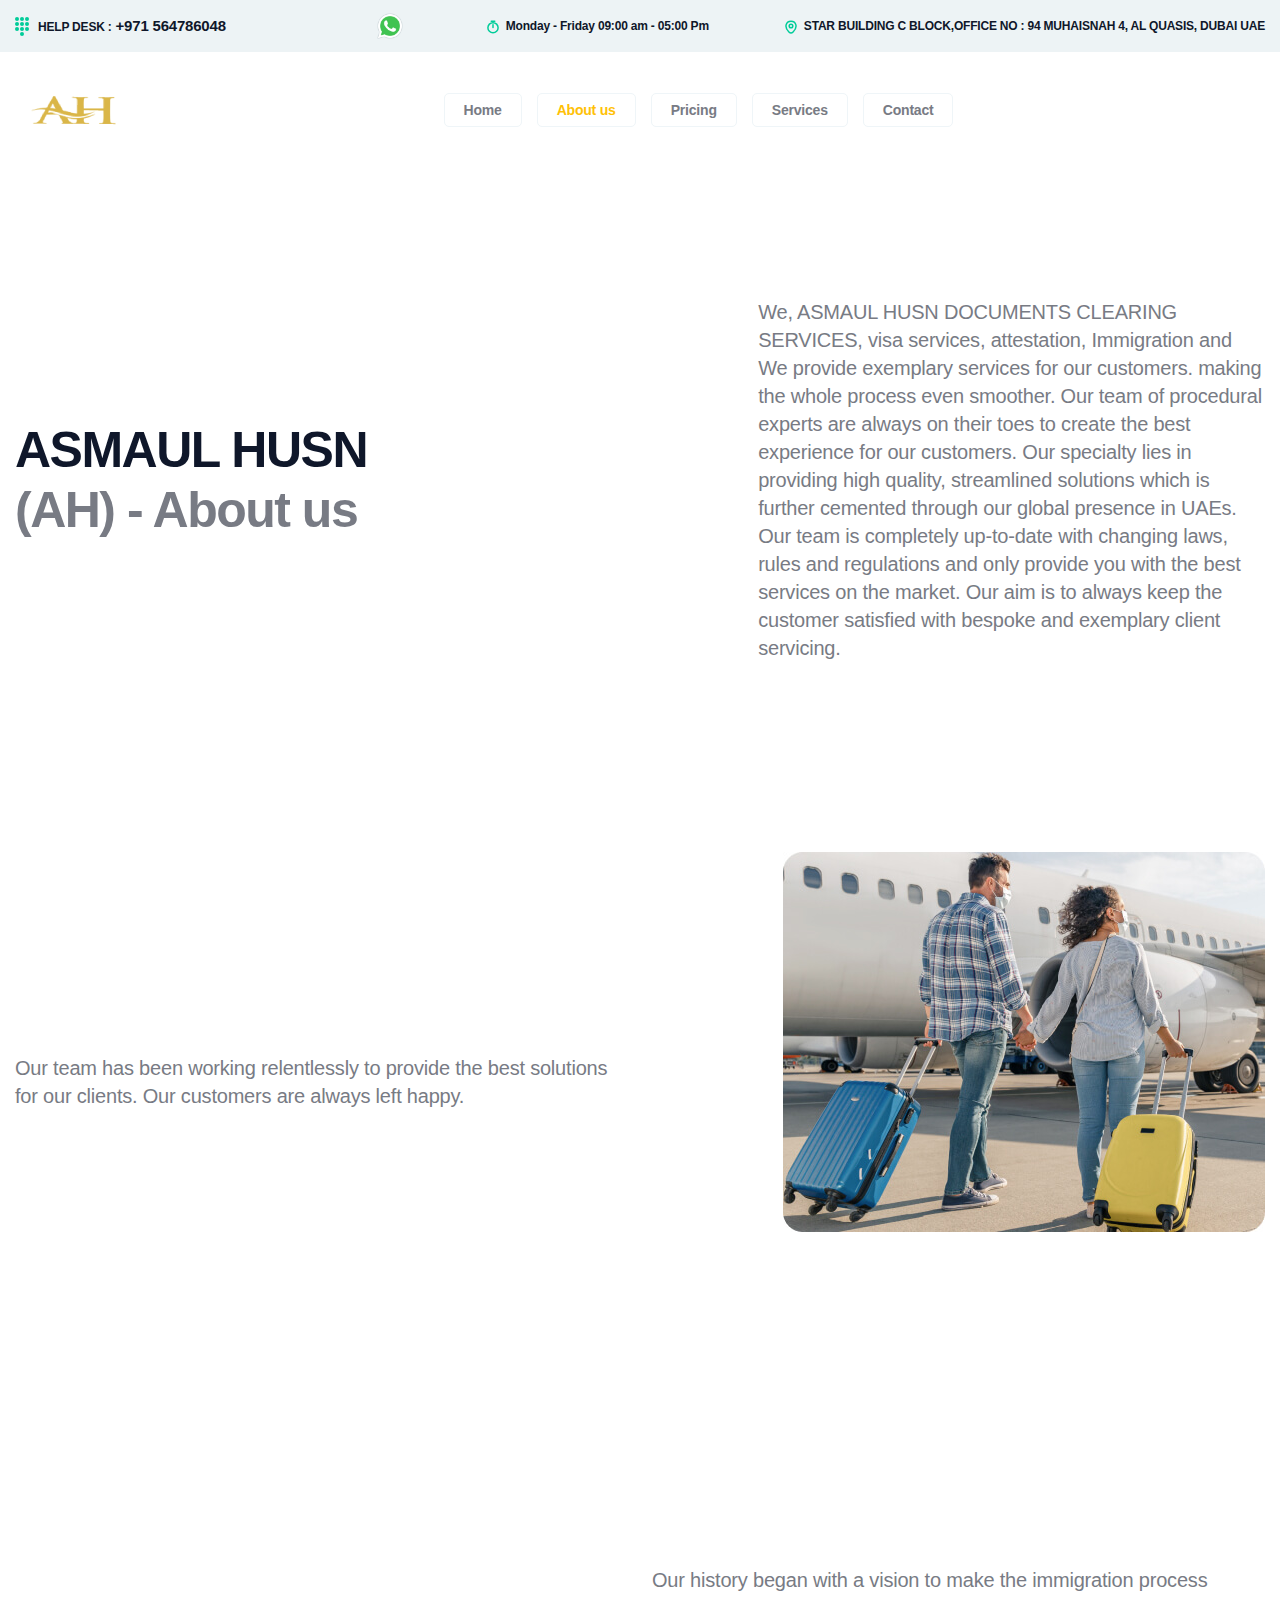
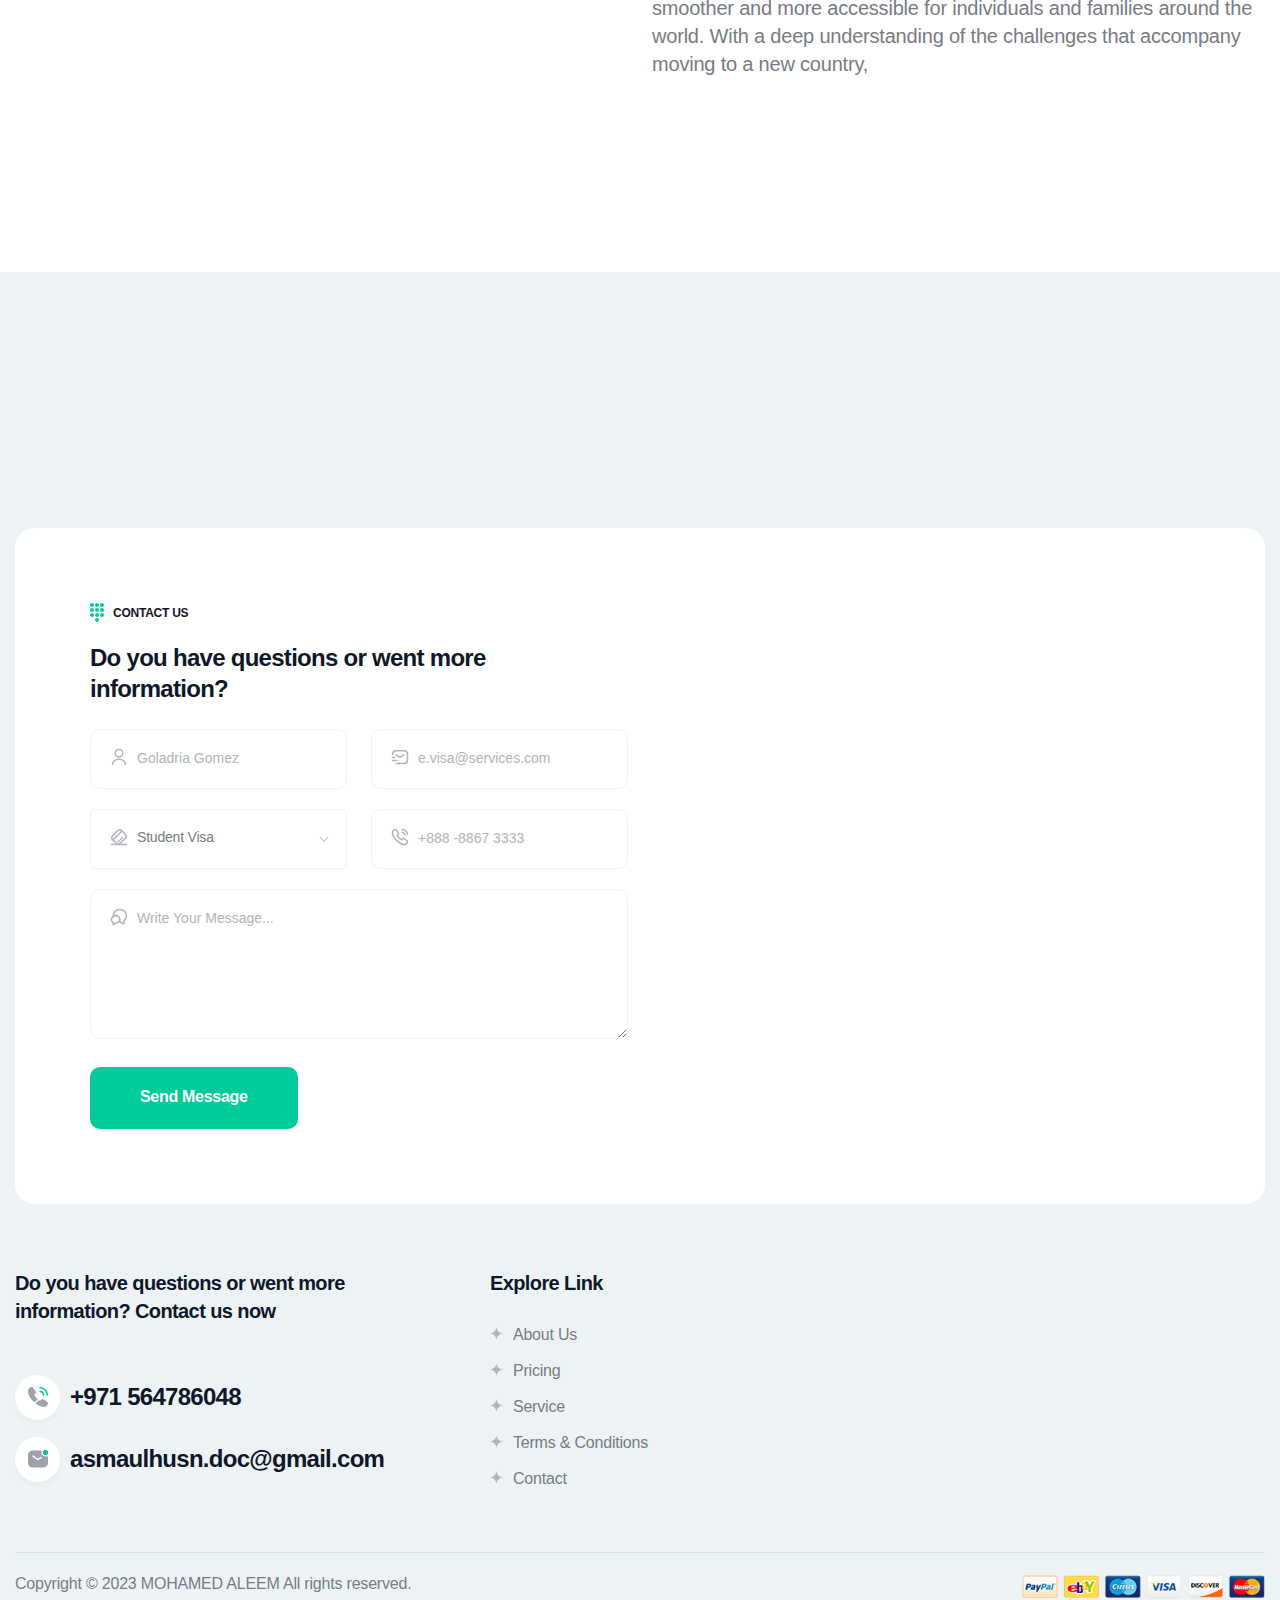
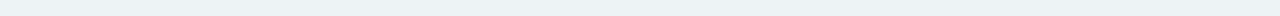
<file: AboutUs.html>
<!DOCTYPE html>
<html lang="en">

<head>

    <!--========= Required meta tags =========-->
    <meta charset="utf-8">
    <meta http-equiv="x-ua-compatible" content="ie=edge">
    <meta name="description" content="">
    <meta name="viewport" content="width=device-width, initial-scale=1, shrink-to-fit=no">

    <title>ASMAUL HUSN</title>

    <link rel="shortcut icon" href="assets/img/favicon.png" type="images/x-icon" />

    <!-- css include -->
    <link rel="stylesheet" href="assets/css/bootstrap.min.css">
    <link rel="stylesheet" href="assets/css/fontawesome.css">
    <link rel="stylesheet" href="assets/css/animate.css">
    <link rel="stylesheet" href="assets/css/swiper.min.css">
    <link rel="stylesheet" href="assets/css/odometer.css">
    <link rel="stylesheet" href="assets/css/nice-select.css">
    <link rel="stylesheet" href="assets/css/jquery-ui.min.css">
    <link rel="stylesheet" href="assets/css/magnific-popup.css">
    <link rel="stylesheet" href="assets/css/main.css">
    <style>
        .small-icon img {
            width: 30px;
            height: 30px;
            margin-right: 5px;
        }
    </style>
</head>


<body>

    <!-- backtotop - start -->
    <div class="xb-backtotop">
        <a href="https://wa.me/+971564786048" target="_blank">
            <img src="assets/img/whatsapp.png" alt="WhatsApp Icon">
        </a>
    </div>
    <!-- backtotop - end -->
    <!-- preloader start -->
    <div id="xb-loadding">
        <div class="loader">
            <div class="plane">
                <img class="plane-img" src="assets/img/icon/plane.gif" alt="">
            </div>
            <div class="earth-wrapper">
                <div class="earth"></div>
            </div>
        </div>
    </div>
    <!-- preloader end -->

    <div class="body_wrap">

        <!-- header start -->
        <header class="site-header header-style-one">
            <div class="header__top-wrap gray-bg">
                <div class="container">
                    <div class="header__top ul_li_between">
                        <div class="header__top-cta">
                            <img src="assets/img/icon/n_pad.svg" alt=""><span>Help Desk :</span> +971 564786048
                            
                        </div>
                        <ul class="header__top-info ul_li">                          
                            <li class="small-icon">
                                <a href="https://wa.me/9042863612" target="_blank">
                                    <img src="assets/img/whatsapp.png" alt="WhatsApp Icon">
                                </a>
                            </li>

                           
                            <li><img src="assets/img/icon/time.svg" alt="">Monday - Friday 09:00 am - 05:00 Pm</li>
                            <li><img src="assets/img/icon/location.svg" alt="">STAR BUILDING C BLOCK,OFFICE NO : 94 MUHAISNAH 4, AL QUASIS, DUBAI UAE</li>
                        </ul>
                    </div>
                </div>
            </div>
            <div class="header__wrap stricky">
                <div class="container">
                    <div class="header__inner ul_li_between">
                        <div class="header__logo">
                            <a href="index.html"><img src="assets/img/logo/AH.png" alt=""></a>
                        </div>
                        <div class="main-menu__wrap ul_li navbar navbar-expand-lg">
                            <nav class="main-menu collapse navbar-collapse">
                                <ul>
                                    <li ><a href="index.html"><span>Home</span></a></li>
                                    <li class="active"><a href="AboutUs.html"><span>About us</span></a></li>
                                    <li><a href="Pricing.html"><span>Pricing</span></a></li>
                                    <li><a href="Service.html"><span>Services</span></a></li>
                                    <li><a href="Contact.html"><span>Contact</span></a></li>
                                </ul>
                            </nav>
                        </div>
                        <div class="xb-hamburger-menu">
                            <div class="xb-nav-mobile">
                                <div class="xb-nav-mobile-button"><i class="fal fa-bars"></i></div>
                            </div>
                        </div>
                        <ul class="header__action ul_li">     
                        </ul>
                    </div>
                </div>
            </div>
            <div class="xb-header-wrap">
                <div class="xb-header-menu">
                    <div class="xb-header-menu-scroll">
                        <div class="xb-menu-close xb-hide-xl xb-close"></div>
                        <div class="xb-logo-mobile xb-hide-xl">
                            <a href="index.html" rel="home"><img src="assets/img/logo/AH.png" alt=""></a>
                        </div>
                       
                        <nav class="xb-header-nav">
                            <ul class="xb-menu-primary clearfix">                               
                                <li class="menu-item"><a><a href="index.html"><span>Home</span></a></li>  
                                <li class="menu-item"><a><a href="AboutUs.html"><span>About us</span></a></li>                               
                                <li class="menu-item"><a><a href="Pricing.html"><span>Pricing</span></a></li>
                                <li class="menu-item"><a><a href="Service.html"><span>Services</span></a></li>                                
                                <li class="menu-item"><a href="Contact.html"><span>Contact</span></a></li>
                               
                            </ul>
                        </nav>
                    </div>
                </div>
                <div class="xb-header-menu-backdrop"></div>
            </div>
        </header>
        <!-- header end -->
        <!-- header search start -->
      


        <div class="body-overlay"></div>
     <!-- MainBody Aleem -->
     <main>


        <!-- about start -->
        <section class="about pt-130">
            <div class="container">
                <div class="row mb-40 align-items-center">
                    <div class="col-lg-6">
                        <div class="sec-title mb-20">
                            <h2 class="wow skewIn">
                                ASMAUL HUSN <br> <span> (AH) - About us</span>
                            </h2>
                        </div>
                    </div>
                    <div class="col-lg-5 offset-lg-1">
                        <div class="sec-title mb-20">
                            <!-- @* <p>Welcome to ASMAUL HUSN (AH), your trusted partner in navigating the intricacies of business and personal documentation in the United Arab Emirates. At AH, we understand that the seamless processing of legal paperwork is essential for your peace of mind and the success of your endeavors. Our comprehensive range of services is designed to simplify the bureaucratic processes, ensuring a smooth journey for individuals and businesses alike.</p> *@ -->
                            <p>We, ASMAUL HUSN DOCUMENTS CLEARING SERVICES, visa services, attestation, Immigration and We provide exemplary services for our customers. making the whole process even smoother. Our team of procedural experts are always on their toes to create the best experience for our customers. Our specialty lies in providing high quality, streamlined solutions which is further cemented through our global presence in UAEs. Our team is completely up-to-date with changing laws, rules and regulations and only provide you with the best services on the market. Our aim is to always keep the customer satisfied with bespoke and exemplary client servicing. </p>
    
                        </div>
                    </div>
                </div>       
            </div>
        </section>
      
        <section class="mission pt-130 pb-130">
            <div class="container">
                <div class="row align-items-center flex-row-reverse mt-none-30">
                    <div class="col-lg-6 mt-30">
                        <div class="mission__img text-lg-end">
                            <div class="inner-img d-inline-block wow skewIn" data-wow-delay="200ms">
                                <img src="assets/img/bg/mission.jpg" alt="">
                            </div>
                        </div>
                    </div>
                    <div class="col-lg-6 mt-30">
                        <div class="mission__content">
                            <div class="sec-title">
                                <h2 class="mb-20 wow skewIn">Team</h2>
                                <!-- @* <p>ASMAUL HUSN (AH) is a dedicated team of professionals committed to providing exceptional document processing services. With a focus on precision, efficiency, and client satisfaction, we have emerged as a reliable name in the industry.</p> *@ -->
                                <p>Our team has been working relentlessly to provide the best solutions for our clients. Our customers are always left happy.</p>
                            </div>
                        </div>
                    </div>
                </div>
                <div class="row align-items-center mt-100">
                    <div class="col-lg-6 mt-30">
                        <div class="mission__img">
                            <div class="inner-img d-inline-block wow skewIn">
                                <img src="assets/img/bg/vission.jpg" alt="">
                            </div>
                        </div>
                    </div>
                    <div class="col-lg-6 mt-30">
                        <div class="mission__content">
                            <div class="sec-title">
                                <h2 class="mb-20 wow skewIn" data-wow-delay="200ms">Our Immigration <br> <span>Service history</span></h2>
                                <p>Our history began with a vision to make the immigration process smoother and more accessible for individuals and families around the world. With a deep understanding of the challenges that accompany moving to a new country,</p>
                            </div>
                        </div>
                    </div>
                </div>
            </div>
        </section>
        <!-- mission end -->
      
              <!-- contact start -->
              <section class="contact contact-pt gray-bg">
                <div class="container">
                    <div class="xb-contact pos-rel">
                        <div class="row">
                            <div class="col-lg-6">
                                <div class="xb-item--inner">
                                    <div class="xb-item--holder mb-25">
                                        <span><img src="assets/img/icon/n_pad.svg" alt="">Contact Us</span>
                                        <h3>Do you have questions or went more <br> information?</h3>
                                    </div>
                                    <form class="xb-item--form contact-from" action="#!">
                                        <div class="row">
                                            <div class="col-lg-6">
                                                <div class="xb-item--field">
                                                    <span><img src="assets/img/icon/c_user.svg" alt=""></span>
                                                    <input type="text" placeholder="Goladria Gomez">
                                                </div>
                                            </div>
                                            <div class="col-lg-6">
                                                <div class="xb-item--field">
                                                    <span><img src="assets/img/icon/c_mail.svg" alt=""></span>
                                                    <input type="text" placeholder="e.visa@services.com">
                                                </div>
                                            </div>
                                            <div class="col-lg-6">
                                                <div class="xb-item--field">
                                                    <span><img src="assets/img/icon/c_select.svg" alt=""></span>
                                                    <select name="select" id="nice-select">
                                                        <option value="1">Student Visa</option>
                                                        <option value="2">Tourist Visa</option>
                                                        <option value="3">Commercial Visa</option>
                                                        <option value="4">Residence Visa</option>
                                                        <option value="4">Working Visa</option>
                                                    </select>
                                                </div>
                                            </div>
                                            <div class="col-lg-6">
                                                <div class="xb-item--field">
                                                    <span><img src="assets/img/icon/c_call.svg" alt=""></span>
                                                    <input type="text" placeholder="+888 -8867 3333">
                                                </div>
                                            </div>
                                            <div class="col-12">
                                                <div class="xb-item--field">
                                                    <span><img src="assets/img/icon/c_message.svg" alt=""></span>
                                                    <textarea name="message" id="message" cols="30" rows="10"
                                                              placeholder="Write Your Message..."></textarea>
                                                </div>
                                            </div>
                                            <div class="col-12">
                                                <button class="thm-btn" type="submit">Send Message</button>
                                            </div>
                                        </div>
                                    </form>
                                </div>
                            </div>
                        </div>
                        <div class="google-map">
                            <!-- <iframe src="https://www.google.com/maps/embed?pb=!1m14!1m12!1m3!1d14602.254272231177!2d90.3654215!3d23.7985508!2m3!1f0!2f0!3f0!3m2!1i1024!2i768!4f13.1!5e0!3m2!1sen!2sbd!4v1592852423971!5m2!1sen!2sbd"></iframe> -->
                            <iframe src="https://www.google.com/maps/embed?pb=!1m18!1m12!1m3!1d3607.807445680723!2d55.41219059999999!3d25.2770621!2m3!1f0!2f0!3f0!3m2!1i1024!2i768!4f13.1!3m3!1m2!1s0x3e5f5faabb7ecf63%3A0xbf488dabc3103576!2sASMAUL%20HUSN%20DOCUMENTS%20CLEARING%20SERVICES%20CO%20L.L.C!5e0!3m2!1sen!2sin!4v1702353669900!5m2!1sen!2sin" width="600" height="450" style="border:0;" allowfullscreen=""  referrerpolicy="no-referrer-when-downgrade"></iframe>
                        </div>
                    </div>
                </div>
            </section>
            <!-- contact end -->
       
    </main>
     <!-- END MainBody Aleem -->




        <!-- footer start -->
        <footer class="site-footer gray-bg pt-65">
            <div class="container">
                <div class="row mt-none-30 pb-60">
                    <div class="col-lg-3 mt-30 col-md-6 footer__custom-col">
                        <div class="footer__widget">
                            <h3 class="widget-title">Do you have questions or went more information? Contact us now</h3>
                            <ul class="footer__cta list-unstyled mt-50">
                                <li class="ul_li">
                                    <span><img src="assets/img/icon/f_call.svg" alt=""></span>+971 564786048
                                </li>
                                <li class="ul_li">
                                    <span><img src="assets/img/icon/f_mail.svg" alt=""></span>asmaulhusn.doc@gmail.com
                                </li>
                            </ul>
                        </div>
                    </div>
                    <div class="col-lg-3 mt-30 col-md-6 footer__custom-col">
                        <div class="footer__widget">
                            <h3 class="widget-title">Explore Link</h3>
                            <ul class="footer__links list-unstyled">
                                <li>
                                    <a href="AboutUs.html">
                                        <span>
                                            <svg xmlns="http://www.w3.org/2000/svg" width="13" height="13"
                                                 viewBox="0 0 13 13" fill="none">
                                                <path d="M6.5 0C6.72067 3.49437 9.5056 6.27934 13 6.5C9.5056 6.72067 6.72067 9.5056 6.5 13C6.27934 9.5056 3.49437 6.72067 0 6.5C3.49437 6.27934 6.27934 3.49437 6.5 0Z"
                                                      fill="#B1B4BA" />
                                              
                                            </svg>
                                        </span>About Us
                                    </a>
                                </li>
                                <li>
                                    <a href="Pricing.html">
                                        <span>
                                            <svg xmlns="http://www.w3.org/2000/svg" width="13" height="13"
                                                 viewBox="0 0 13 13" fill="none">
                                                <path d="M6.5 0C6.72067 3.49437 9.5056 6.27934 13 6.5C9.5056 6.72067 6.72067 9.5056 6.5 13C6.27934 9.5056 3.49437 6.72067 0 6.5C3.49437 6.27934 6.27934 3.49437 6.5 0Z"
                                                      fill="#B1B4BA" />
                                            </svg>
                                        </span>Pricing
                                    </a>
                                </li>
                                <li>
                                    <a href="Service.html">
                                        <span>
                                            <svg xmlns="http://www.w3.org/2000/svg" width="13" height="13"
                                                 viewBox="0 0 13 13" fill="none">
                                                <path d="M6.5 0C6.72067 3.49437 9.5056 6.27934 13 6.5C9.5056 6.72067 6.72067 9.5056 6.5 13C6.27934 9.5056 3.49437 6.72067 0 6.5C3.49437 6.27934 6.27934 3.49437 6.5 0Z"
                                                      fill="#B1B4BA" />
                                            </svg>
                                        </span>Service
                                    </a>
                                </li>
                                <li>
                                    <a href="#!">
                                        <span>
                                            <svg xmlns="http://www.w3.org/2000/svg" width="13" height="13"
                                                 viewBox="0 0 13 13" fill="none">
                                                <path d="M6.5 0C6.72067 3.49437 9.5056 6.27934 13 6.5C9.5056 6.72067 6.72067 9.5056 6.5 13C6.27934 9.5056 3.49437 6.72067 0 6.5C3.49437 6.27934 6.27934 3.49437 6.5 0Z"
                                                      fill="#B1B4BA" />
                                            </svg>
                                        </span>Terms & Conditions
                                    </a>
                                </li>
                                <li>
                                    <a href="Contact.html">
                                        <span>
                                            <svg xmlns="http://www.w3.org/2000/svg" width="13" height="13"
                                                 viewBox="0 0 13 13" fill="none">
                                                <path d="M6.5 0C6.72067 3.49437 9.5056 6.27934 13 6.5C9.5056 6.72067 6.72067 9.5056 6.5 13C6.27934 9.5056 3.49437 6.72067 0 6.5C3.49437 6.27934 6.27934 3.49437 6.5 0Z"
                                                      fill="#B1B4BA" />
                                            </svg>
                                        </span>Contact
                                    </a>
                                </li>
                            </ul>
                        </div>
                    </div>
                  
                </div>
                <div class="footer__copyright ul_li_between">
                    <div class="footer__copyright-text mt-15">
                        Copyright © 2023 MOHAMED ALEEM  All rights reserved.
                    </div>
                    <div class="footer__copyright-img mt-20">
                        <img src="assets/img/icon/card_img.png" alt="">
                    </div>
                </div>
            </div>
        </footer>
        <!-- footer start -->

    </div>
   

    <!-- jquery include -->
    <script src="assets/js/jquery-3.7.1.min.js"></script>
    <script src="assets/js/bootstrap.bundle.min.js"></script>
    <script src="assets/js/swiper.min.js"></script>
    <script src="assets/js/wow.min.js"></script>
    <script src="assets/js/appear.js"></script>
    <script src="assets/js/odometer.min.js"></script>
    <script src="assets/js/jquery.nice-select.min.js"></script>
    <script src="assets/js/imagesloaded.pkgd.min.js"></script>
    <script src="assets/js/isotope.pkgd.min.js"></script>
    <script src="assets/js/jquery.magnific-popup.min.js"></script>
    <script src="assets/js/jquery-ui.min.js"></script>
    <script src="assets/js/parallax-scroll.js"></script>
    <script src="assets/js/main.js"></script>
    <script>
        $(document).ready(function () {
            var url = window.location.pathname;
            var activePage = url.substring(url.lastIndexOf('/') + 1);

            // Update the menu item class based on the active page
            $('#' + activePage).addClass('active');
        });
    </script>
    <script type="text/javascript" src="https://translate.google.com/translate_a/element.js?cb=googleTranslateElementInit"></script>
    <script type="text/javascript">
        function googleTranslateElementInit() {
            new google.translate.TranslateElement({ pageLanguage: 'en', includedLanguages: 'en,es,fr', layout: google.translate.TranslateElement.InlineLayout.SIMPLE }, 'google_translate_element');
        }
    </script>

</body>


</html>
</file>
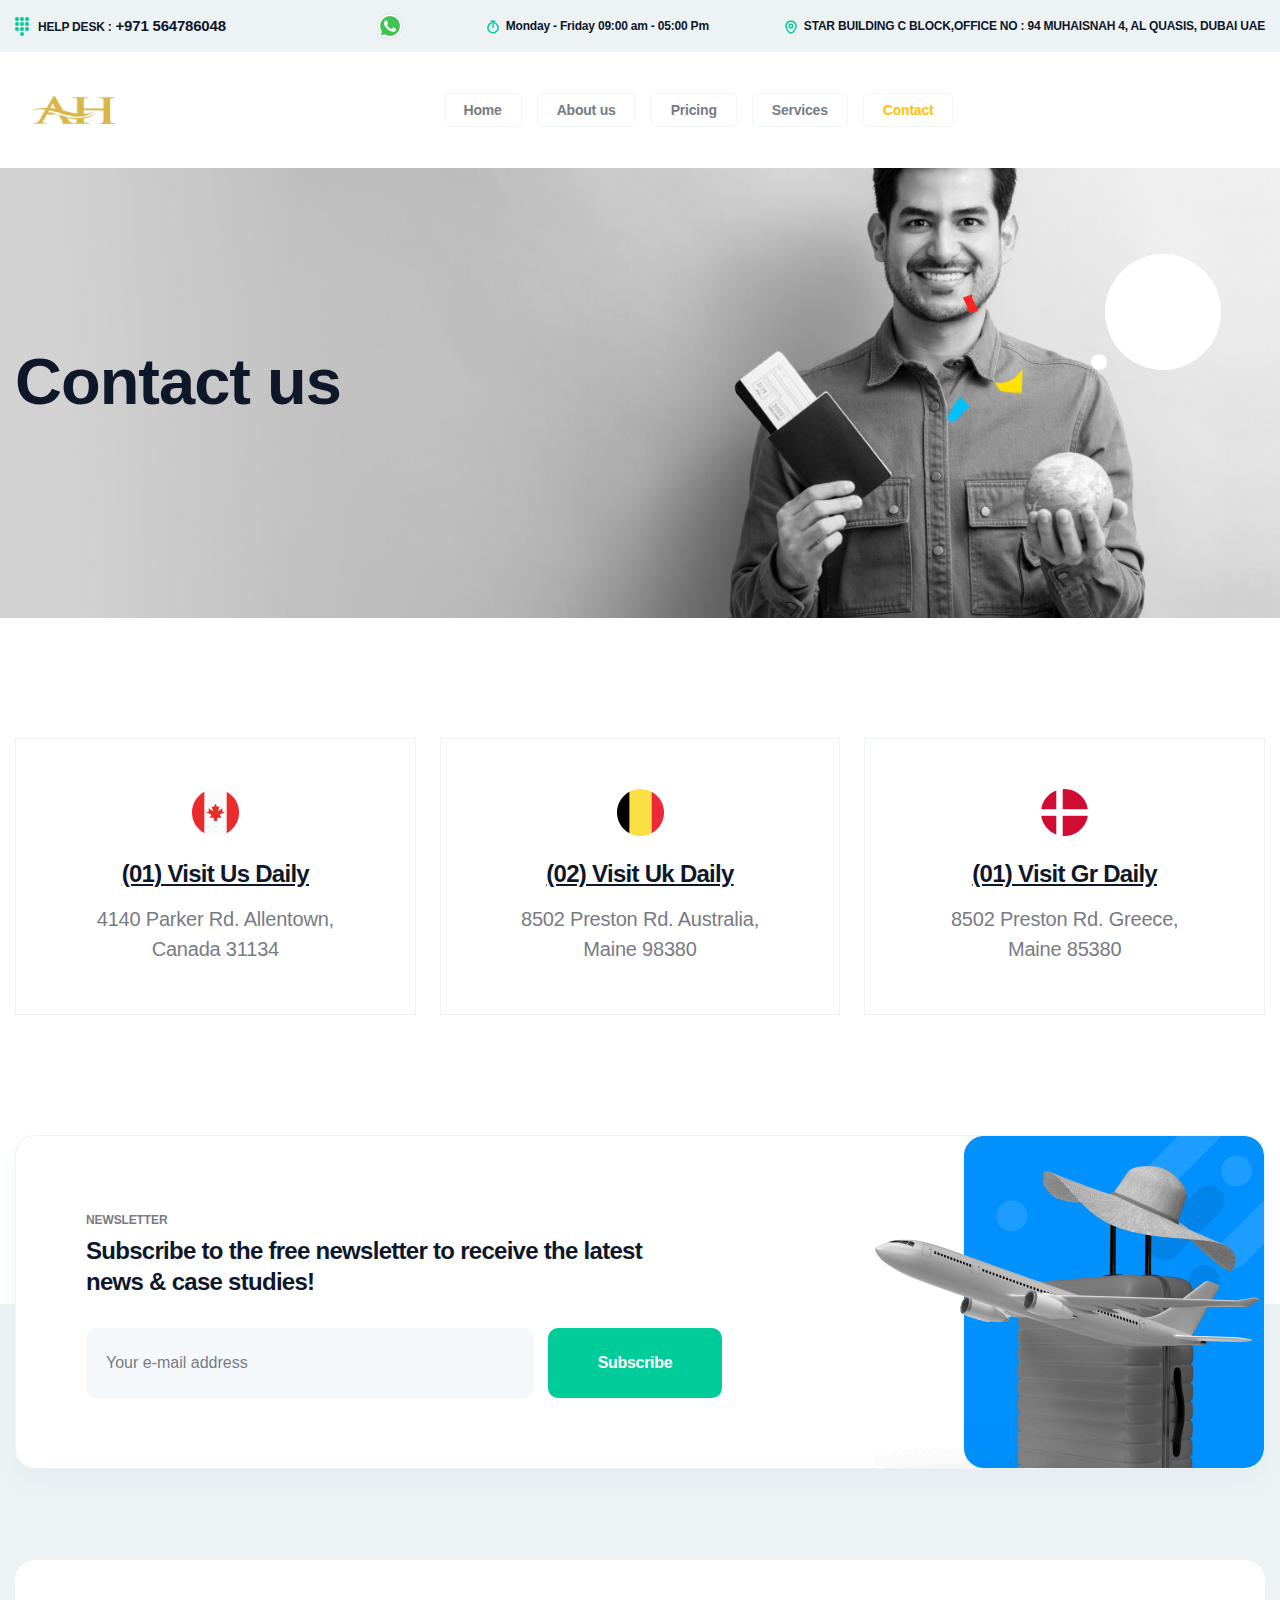
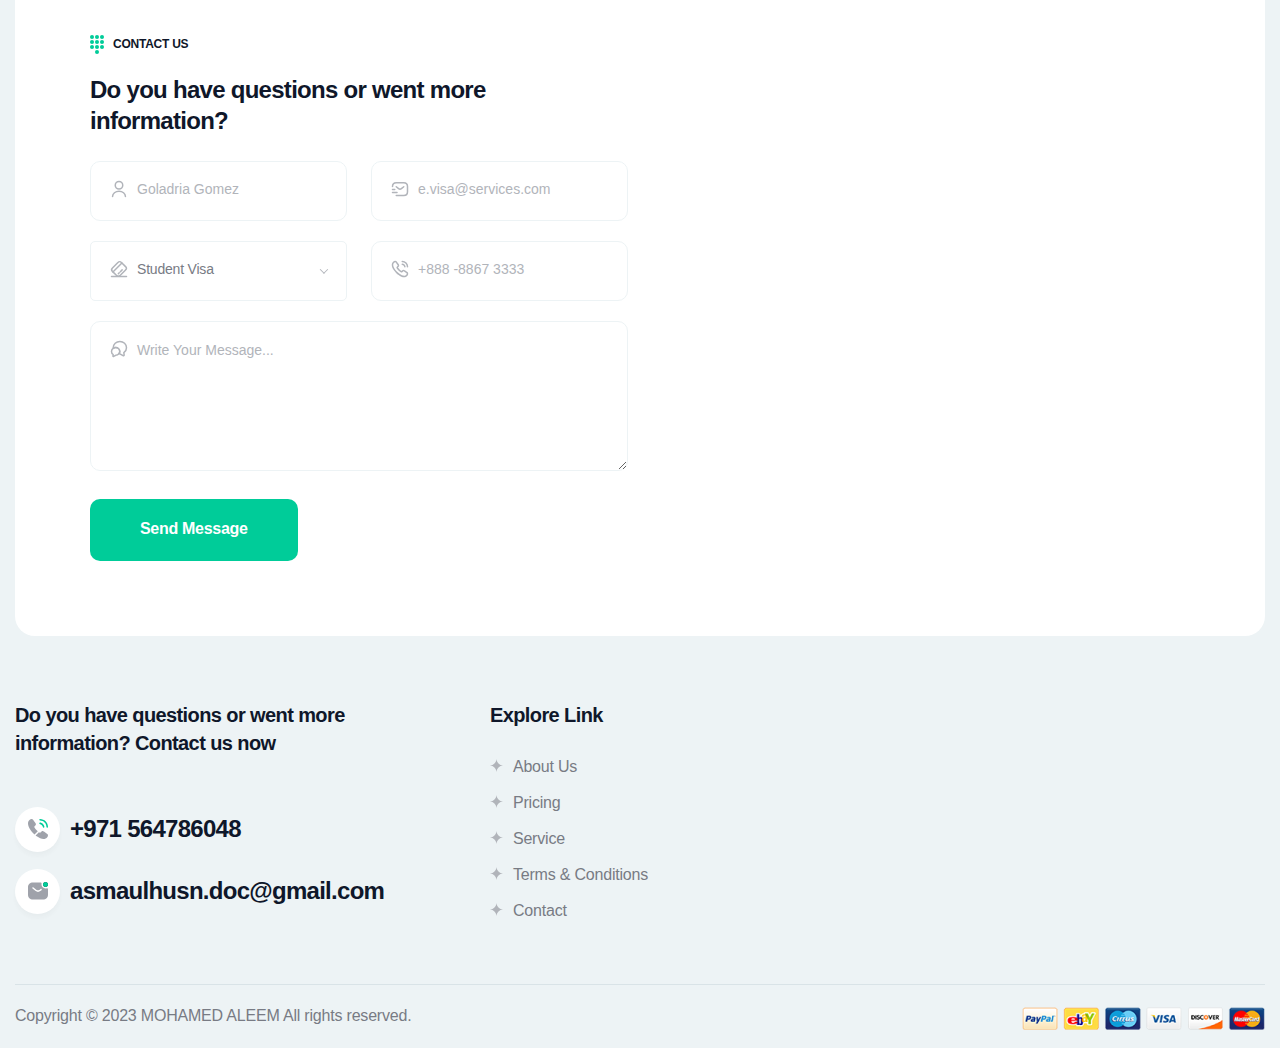
<file: Contact.html>
<!DOCTYPE html>
<html lang="en">

<head>

    <!--========= Required meta tags =========-->
    <meta charset="utf-8">
    <meta http-equiv="x-ua-compatible" content="ie=edge">
    <meta name="description" content="">
    <meta name="viewport" content="width=device-width, initial-scale=1, shrink-to-fit=no">

    <title>ASMAUL HUSN</title>

    <link rel="shortcut icon" href="assets/img/favicon.png" type="images/x-icon" />

    <!-- css include -->
    <link rel="stylesheet" href="assets/css/bootstrap.min.css">
    <link rel="stylesheet" href="assets/css/fontawesome.css">
    <link rel="stylesheet" href="assets/css/animate.css">
    <link rel="stylesheet" href="assets/css/swiper.min.css">
    <link rel="stylesheet" href="assets/css/odometer.css">
    <link rel="stylesheet" href="assets/css/nice-select.css">
    <link rel="stylesheet" href="assets/css/jquery-ui.min.css">
    <link rel="stylesheet" href="assets/css/magnific-popup.css">
    <link rel="stylesheet" href="assets/css/main.css">
    <style>
        .small-icon img {
            width: 30px;
            height: 30px;
            margin-right: 5px;
        }
    </style>
</head>


<body>

    <!-- backtotop - start -->
    <div class="xb-backtotop">
        <a href="https://wa.me/+971564786048" target="_blank">
            <img src="assets/img/whatsapp.png" alt="WhatsApp Icon">
        </a>
    </div>
    <!-- backtotop - end -->
    <!-- preloader start -->
    <div id="xb-loadding">
        <div class="loader">
            <div class="plane">
                <img class="plane-img" src="assets/img/icon/plane.gif" alt="">
            </div>
            <div class="earth-wrapper">
                <div class="earth"></div>
            </div>
        </div>
    </div>
    <!-- preloader end -->

    <div class="body_wrap">

        <!-- header start -->
        <header class="site-header header-style-one">
            <div class="header__top-wrap gray-bg">
                <div class="container">
                    <div class="header__top ul_li_between">
                        <div class="header__top-cta">
                            <img src="assets/img/icon/n_pad.svg" alt=""><span>Help Desk :</span> +971 564786048
                            
                        </div>
                        <ul class="header__top-info ul_li">                          
                            <li class="small-icon">
                                <a href="https://wa.me/9042863612" target="_blank">
                                    <img src="assets/img/whatsapp.png" alt="WhatsApp Icon">
                                </a>
                            </li>

                           
                            <li><img src="assets/img/icon/time.svg" alt="">Monday - Friday 09:00 am - 05:00 Pm</li>
                            <li><img src="assets/img/icon/location.svg" alt="">STAR BUILDING C BLOCK,OFFICE NO : 94 MUHAISNAH 4, AL QUASIS, DUBAI UAE</li>
                        </ul>
                    </div>
                </div>
            </div>
            <div class="header__wrap stricky">
                <div class="container">
                    <div class="header__inner ul_li_between">
                        <div class="header__logo">
                            <a href="index.html"><img src="assets/img/logo/AH.png" alt=""></a>
                        </div>
                        <div class="main-menu__wrap ul_li navbar navbar-expand-lg">
                            <nav class="main-menu collapse navbar-collapse">
                                <ul>
                                    <li><a href="index.html"><span>Home</span></a></li>
                                    <li><a href="AboutUs.html"><span>About us</span></a></li>
                                    <li><a href="Pricing.html"><span>Pricing</span></a></li>
                                    <li><a href="Service.html"><span>Services</span></a></li>
                                    <li class="active"><a href="Contact.html"><span>Contact</span></a></li>
                                </ul>
                            </nav>
                        </div>
                        <div class="xb-hamburger-menu">
                            <div class="xb-nav-mobile">
                                <div class="xb-nav-mobile-button"><i class="fal fa-bars"></i></div>
                            </div>
                        </div>
                        <ul class="header__action ul_li">     
                        </ul>
                    </div>
                </div>
            </div>
            <div class="xb-header-wrap">
                <div class="xb-header-menu">
                    <div class="xb-header-menu-scroll">
                        <div class="xb-menu-close xb-hide-xl xb-close"></div>
                        <div class="xb-logo-mobile xb-hide-xl">
                            <a href="index.html" rel="home"><img src="assets/img/logo/AH.png" alt=""></a>
                        </div>
                       
                        <nav class="xb-header-nav">
                            <ul class="xb-menu-primary clearfix">                               
                                <li class="menu-item"><a><a href="index.html"><span>Home</span></a></li>  
                                <li class="menu-item"><a><a href="AboutUs.html"><span>About us</span></a></li>                               
                                <li class="menu-item"><a><a href="Pricing.html"><span>Pricing</span></a></li>
                                <li class="menu-item"><a><a href="Service.html"><span>Services</span></a></li>                                
                                <li class="menu-item"><a><a href="Contact.html"><span>Contact</span></a></li>
                               
                            </ul>
                        </nav>
                    </div>
                </div>
                <div class="xb-header-menu-backdrop"></div>
            </div>
        </header>
        <!-- header end -->
        <!-- header search start -->
      


        <div class="body-overlay"></div>
            
     <!-- MainBody Aleem -->
     <main>

        <!-- breadcrumb start -->
        <section class="breadcrumb pos-rel bg_img" data-background="assets/img/bg/breadcrumb_bg.jpg">
            <div class="container">
                <div class="breadcrumb__content">
                    <h2 class="breadcrumb__title">Contact us</h2>          
                </div>
            </div>
            <div class="breadcrumb__circle">
                <span class="big" data-parallax='{"y" : 100, "scale" : 0.1}'></span>
                <span class="small" data-parallax='{"y" : 100, "scale" : 0.1}'></span>
            </div>
            <div class="breadcrumb__shape">
                <div class="shape shape--1">
                    <div class="shape-inner" data-parallax='{"x":-50,"y":80}'>
                        <img src="assets/img/shape/br_shape1.png" alt="">
                    </div>
                </div>
                <div class="shape shape--2">
                    <div class="shape-inner" data-parallax='{"x":50,"y":-90}'>
                        <img src="assets/img/shape/br_shape2.png" alt="">
                    </div>
                </div>
            </div>
        </section>
        <!-- breadcrumb end -->
        <!-- contact start -->
        <section class="contact pt-120 pb-120">
            <div class="container">
                <div class="row justify-content-md-center mt-none-30">
                    <div class="col-lg-4 col-md-6 mt-30">
                        <div class="xb-contact-info text-center">
                            <div class="xb-item--flag">
                                <img src="assets/img/country/img_01.png" alt="">
                            </div>
                            <h3 class="xb-item--title"><a href="#!">(01) Visit Us Daily</a></h3>
                            <div class="xb-item--content">
                                4140 Parker Rd. Allentown, <br> Canada 31134
                            </div>
                        </div>
                    </div>
                    <div class="col-lg-4 col-md-6 mt-30">
                        <div class="xb-contact-info text-center">
                            <div class="xb-item--flag">
                                <img src="assets/img/country/img_02.png" alt="">
                            </div>
                            <h3 class="xb-item--title"><a href="#!">(02) Visit Uk Daily</a></h3>
                            <div class="xb-item--content">
                                8502 Preston Rd. Australia, <br> Maine 98380
                            </div>
                        </div>
                    </div>
                    <div class="col-lg-4 col-md-6 mt-30">
                        <div class="xb-contact-info text-center">
                            <div class="xb-item--flag">
                                <img src="assets/img/country/img_03.png" alt="">
                            </div>
                            <h3 class="xb-item--title"><a href="#!">(01) Visit Gr Daily</a></h3>
                            <div class="xb-item--content">
                                8502 Preston Rd. Greece, <br> Maine 85380
                            </div>
                        </div>
                    </div>
                </div>
            </div>
        </section>
        <!-- contact end -->
        <!-- newsletter start -->
        <section class="newsletter">
            <div class="container">
                <div class="xb-newsletter pos-rel">
                    <div class="row">
                        <div class="col-lg-7">
                            <div class="xb-item--inner">
                                <div class="xb-item--holder mb-30">
                                    <span>newsletter</span>
                                    <h3>
                                        Subscribe to the free newsletter to receive the latest <br> news & case studies!
                                    </h3>
                                </div>
                                <form class="xb-item--form" action="#!">
                                    <input type="text" placeholder="Your e-mail address">
                                    <button class="thm-btn">Subscribe</button>
                                </form>
                            </div>
                        </div>
                    </div>
                    <div class="xb-newsletter__img">
                        <img src="assets/img/bg/newsletter_img.png" alt="">
                    </div>
                </div>
            </div>
        </section>
        <!-- newsletter end -->
        <!-- contact start -->
              <!-- contact start -->
              <section class="contact contact-pt gray-bg">
                <div class="container">
                    <div class="xb-contact pos-rel">
                        <div class="row">
                            <div class="col-lg-6">
                                <div class="xb-item--inner">
                                    <div class="xb-item--holder mb-25">
                                        <span><img src="assets/img/icon/n_pad.svg" alt="">Contact Us</span>
                                        <h3>Do you have questions or went more <br> information?</h3>
                                    </div>
                                    <form class="xb-item--form contact-from" action="#!">
                                        <div class="row">
                                            <div class="col-lg-6">
                                                <div class="xb-item--field">
                                                    <span><img src="assets/img/icon/c_user.svg" alt=""></span>
                                                    <input type="text" placeholder="Goladria Gomez">
                                                </div>
                                            </div>
                                            <div class="col-lg-6">
                                                <div class="xb-item--field">
                                                    <span><img src="assets/img/icon/c_mail.svg" alt=""></span>
                                                    <input type="text" placeholder="e.visa@services.com">
                                                </div>
                                            </div>
                                            <div class="col-lg-6">
                                                <div class="xb-item--field">
                                                    <span><img src="assets/img/icon/c_select.svg" alt=""></span>
                                                    <select name="select" id="nice-select">
                                                        <option value="1">Student Visa</option>
                                                        <option value="2">Tourist Visa</option>
                                                        <option value="3">Commercial Visa</option>
                                                        <option value="4">Residence Visa</option>
                                                        <option value="4">Working Visa</option>
                                                    </select>
                                                </div>
                                            </div>
                                            <div class="col-lg-6">
                                                <div class="xb-item--field">
                                                    <span><img src="assets/img/icon/c_call.svg" alt=""></span>
                                                    <input type="text" placeholder="+888 -8867 3333">
                                                </div>
                                            </div>
                                            <div class="col-12">
                                                <div class="xb-item--field">
                                                    <span><img src="assets/img/icon/c_message.svg" alt=""></span>
                                                    <textarea name="message" id="message" cols="30" rows="10"
                                                              placeholder="Write Your Message..."></textarea>
                                                </div>
                                            </div>
                                            <div class="col-12">
                                                <button class="thm-btn" type="submit">Send Message</button>
                                            </div>
                                        </div>
                                    </form>
                                </div>
                            </div>
                        </div>
                        <div class="google-map">
                            <!-- <iframe src="https://www.google.com/maps/embed?pb=!1m14!1m12!1m3!1d14602.254272231177!2d90.3654215!3d23.7985508!2m3!1f0!2f0!3f0!3m2!1i1024!2i768!4f13.1!5e0!3m2!1sen!2sbd!4v1592852423971!5m2!1sen!2sbd"></iframe> -->
                            <iframe src="https://www.google.com/maps/embed?pb=!1m18!1m12!1m3!1d3607.807445680723!2d55.41219059999999!3d25.2770621!2m3!1f0!2f0!3f0!3m2!1i1024!2i768!4f13.1!3m3!1m2!1s0x3e5f5faabb7ecf63%3A0xbf488dabc3103576!2sASMAUL%20HUSN%20DOCUMENTS%20CLEARING%20SERVICES%20CO%20L.L.C!5e0!3m2!1sen!2sin!4v1702353669900!5m2!1sen!2sin" width="600" height="450" style="border:0;" allowfullscreen=""  referrerpolicy="no-referrer-when-downgrade"></iframe>
                        </div>
                    </div>
                </div>
            </section>
            <!-- contact end -->
        <!-- contact end -->
    
    </main>
     <!-- END MainBody Aleem -->



    <!-- footer start -->
    <footer class="site-footer gray-bg pt-65">
        <div class="container">
            <div class="row mt-none-30 pb-60">
                <div class="col-lg-3 mt-30 col-md-6 footer__custom-col">
                    <div class="footer__widget">
                        <h3 class="widget-title">Do you have questions or went more information? Contact us now</h3>
                        <ul class="footer__cta list-unstyled mt-50">
                            <li class="ul_li">
                                <span><img src="assets/img/icon/f_call.svg" alt=""></span>+971 564786048
                            </li>
                            <li class="ul_li">
                                <span><img src="assets/img/icon/f_mail.svg" alt=""></span>asmaulhusn.doc@gmail.com
                            </li>
                        </ul>
                    </div>
                </div>
                <div class="col-lg-3 mt-30 col-md-6 footer__custom-col">
                    <div class="footer__widget">
                        <h3 class="widget-title">Explore Link</h3>
                        <ul class="footer__links list-unstyled">
                            <li>
                                <a href="AboutUs.html">
                                    <span>
                                        <svg xmlns="http://www.w3.org/2000/svg" width="13" height="13"
                                             viewBox="0 0 13 13" fill="none">
                                            <path d="M6.5 0C6.72067 3.49437 9.5056 6.27934 13 6.5C9.5056 6.72067 6.72067 9.5056 6.5 13C6.27934 9.5056 3.49437 6.72067 0 6.5C3.49437 6.27934 6.27934 3.49437 6.5 0Z"
                                                  fill="#B1B4BA" />
                                          
                                        </svg>
                                    </span>About Us
                                </a>
                            </li>
                            <li>
                                <a href="Pricing.html">
                                    <span>
                                        <svg xmlns="http://www.w3.org/2000/svg" width="13" height="13"
                                             viewBox="0 0 13 13" fill="none">
                                            <path d="M6.5 0C6.72067 3.49437 9.5056 6.27934 13 6.5C9.5056 6.72067 6.72067 9.5056 6.5 13C6.27934 9.5056 3.49437 6.72067 0 6.5C3.49437 6.27934 6.27934 3.49437 6.5 0Z"
                                                  fill="#B1B4BA" />
                                        </svg>
                                    </span>Pricing
                                </a>
                            </li>
                            <li>
                                <a href="Service.html">
                                    <span>
                                        <svg xmlns="http://www.w3.org/2000/svg" width="13" height="13"
                                             viewBox="0 0 13 13" fill="none">
                                            <path d="M6.5 0C6.72067 3.49437 9.5056 6.27934 13 6.5C9.5056 6.72067 6.72067 9.5056 6.5 13C6.27934 9.5056 3.49437 6.72067 0 6.5C3.49437 6.27934 6.27934 3.49437 6.5 0Z"
                                                  fill="#B1B4BA" />
                                        </svg>
                                    </span>Service
                                </a>
                            </li>
                            <li>
                                <a href="#!">
                                    <span>
                                        <svg xmlns="http://www.w3.org/2000/svg" width="13" height="13"
                                             viewBox="0 0 13 13" fill="none">
                                            <path d="M6.5 0C6.72067 3.49437 9.5056 6.27934 13 6.5C9.5056 6.72067 6.72067 9.5056 6.5 13C6.27934 9.5056 3.49437 6.72067 0 6.5C3.49437 6.27934 6.27934 3.49437 6.5 0Z"
                                                  fill="#B1B4BA" />
                                        </svg>
                                    </span>Terms & Conditions
                                </a>
                            </li>
                            <li>
                                <a href="Contact.html">
                                    <span>
                                        <svg xmlns="http://www.w3.org/2000/svg" width="13" height="13"
                                             viewBox="0 0 13 13" fill="none">
                                            <path d="M6.5 0C6.72067 3.49437 9.5056 6.27934 13 6.5C9.5056 6.72067 6.72067 9.5056 6.5 13C6.27934 9.5056 3.49437 6.72067 0 6.5C3.49437 6.27934 6.27934 3.49437 6.5 0Z"
                                                  fill="#B1B4BA" />
                                        </svg>
                                    </span>Contact
                                </a>
                            </li>
                        </ul>
                    </div>
                </div>
              
            </div>
            <div class="footer__copyright ul_li_between">
                <div class="footer__copyright-text mt-15">
                    Copyright © 2023 MOHAMED ALEEM  All rights reserved.
                </div>
                <div class="footer__copyright-img mt-20">
                    <img src="assets/img/icon/card_img.png" alt="">
                </div>
            </div>
        </div>
    </footer>
    <!-- footer start -->

</div>


<!-- jquery include -->
<script src="assets/js/jquery-3.7.1.min.js"></script>
<script src="assets/js/bootstrap.bundle.min.js"></script>
<script src="assets/js/swiper.min.js"></script>
<script src="assets/js/wow.min.js"></script>
<script src="assets/js/appear.js"></script>
<script src="assets/js/odometer.min.js"></script>
<script src="assets/js/jquery.nice-select.min.js"></script>
<script src="assets/js/imagesloaded.pkgd.min.js"></script>
<script src="assets/js/isotope.pkgd.min.js"></script>
<script src="assets/js/jquery.magnific-popup.min.js"></script>
<script src="assets/js/jquery-ui.min.js"></script>
<script src="assets/js/parallax-scroll.js"></script>
<script src="assets/js/main.js"></script>
<script>
    $(document).ready(function () {
        var url = window.location.pathname;
        var activePage = url.substring(url.lastIndexOf('/') + 1);

        // Update the menu item class based on the active page
        $('#' + activePage).addClass('active');
    });
</script>
<script type="text/javascript" src="https://translate.google.com/translate_a/element.js?cb=googleTranslateElementInit"></script>
<script type="text/javascript">
    function googleTranslateElementInit() {
        new google.translate.TranslateElement({ pageLanguage: 'en', includedLanguages: 'en,es,fr', layout: google.translate.TranslateElement.InlineLayout.SIMPLE }, 'google_translate_element');
    }
</script>

</body>


</html>
</file>
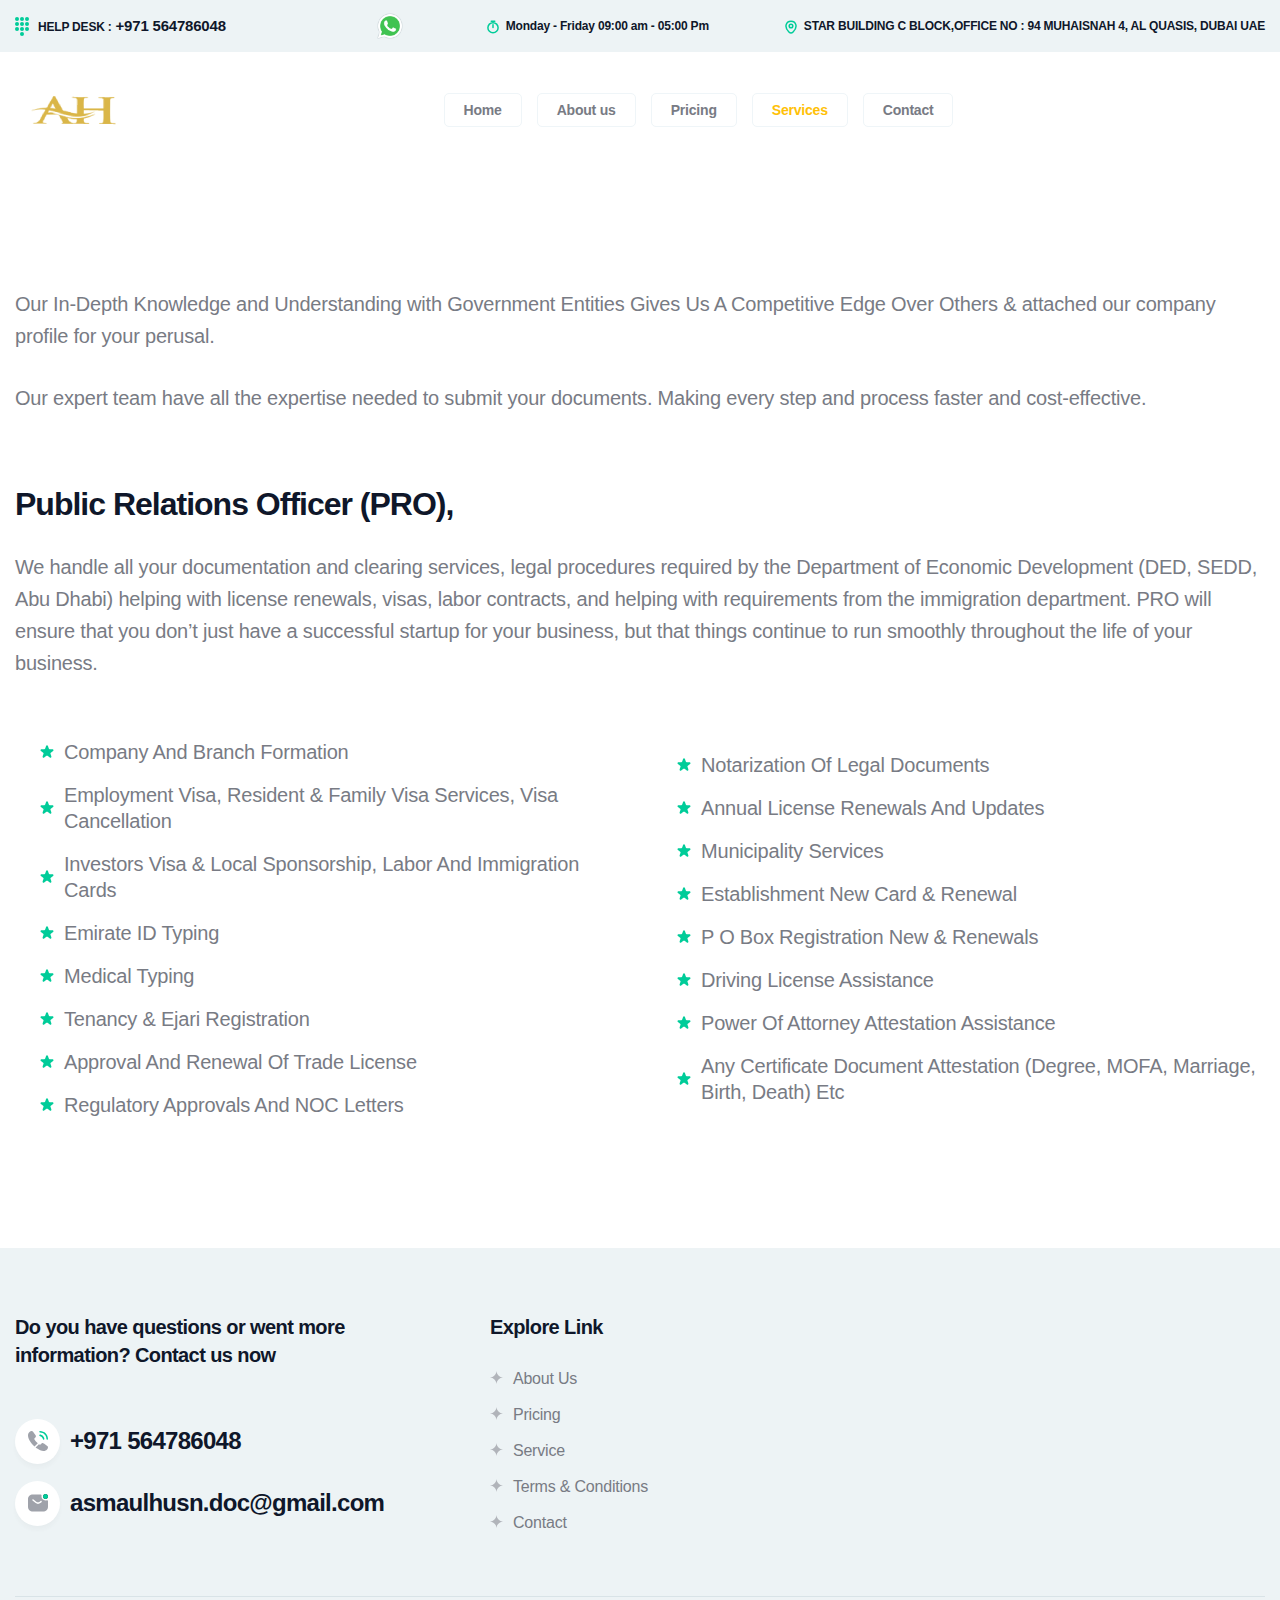
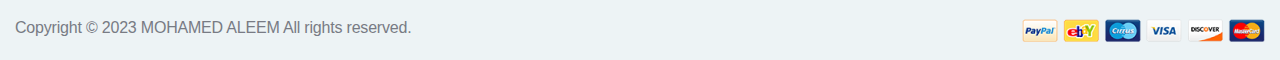
<file: Service.html>
<!DOCTYPE html>
<html lang="en">

<head>

    <!--========= Required meta tags =========-->
    <meta charset="utf-8">
    <meta http-equiv="x-ua-compatible" content="ie=edge">
    <meta name="description" content="">
    <meta name="viewport" content="width=device-width, initial-scale=1, shrink-to-fit=no">

    <title>ASMAUL HUSN</title>

    <link rel="shortcut icon" href="assets/img/favicon.png" type="images/x-icon" />

    <!-- css include -->
    <link rel="stylesheet" href="assets/css/bootstrap.min.css">
    <link rel="stylesheet" href="assets/css/fontawesome.css">
    <link rel="stylesheet" href="assets/css/animate.css">
    <link rel="stylesheet" href="assets/css/swiper.min.css">
    <link rel="stylesheet" href="assets/css/odometer.css">
    <link rel="stylesheet" href="assets/css/nice-select.css">
    <link rel="stylesheet" href="assets/css/jquery-ui.min.css">
    <link rel="stylesheet" href="assets/css/magnific-popup.css">
    <link rel="stylesheet" href="assets/css/main.css">
    <style>
        .small-icon img {
            width: 30px;
            height: 30px;
            margin-right: 5px;
        }
    </style>
</head>


<body>

    <!-- backtotop - start -->
    <div class="xb-backtotop">
        <a href="https://wa.me/+971564786048" target="_blank">
            <img src="assets/img/whatsapp.png" alt="WhatsApp Icon">
        </a>
    </div>
    <!-- backtotop - end -->
    <!-- preloader start -->
    <div id="xb-loadding">
        <div class="loader">
            <div class="plane">
                <img class="plane-img" src="assets/img/icon/plane.gif" alt="">
            </div>
            <div class="earth-wrapper">
                <div class="earth"></div>
            </div>
        </div>
    </div>
    <!-- preloader end -->

    <div class="body_wrap">

        <!-- header start -->
        <header class="site-header header-style-one">
            <div class="header__top-wrap gray-bg">
                <div class="container">
                    <div class="header__top ul_li_between">
                        <div class="header__top-cta">
                            <img src="assets/img/icon/n_pad.svg" alt=""><span>Help Desk :</span> +971 564786048
                            
                        </div>
                        <ul class="header__top-info ul_li">                          
                            <li class="small-icon">
                                <a href="https://wa.me/9042863612" target="_blank">
                                    <img src="assets/img/whatsapp.png" alt="WhatsApp Icon">
                                </a>
                            </li>

                           
                            <li><img src="assets/img/icon/time.svg" alt="">Monday - Friday 09:00 am - 05:00 Pm</li>
                            <li><img src="assets/img/icon/location.svg" alt="">STAR BUILDING C BLOCK,OFFICE NO : 94 MUHAISNAH 4, AL QUASIS, DUBAI UAE</li>
                        </ul>
                    </div>
                </div>
            </div>
            <div class="header__wrap stricky">
                <div class="container">
                    <div class="header__inner ul_li_between">
                        <div class="header__logo">
                            <a href="index.html"><img src="assets/img/logo/AH.png" alt=""></a>
                        </div>
                        <div class="main-menu__wrap ul_li navbar navbar-expand-lg">
                            <nav class="main-menu collapse navbar-collapse">
                                <ul>
                                    <li><a href="index.html"><span>Home</span></a></li>
                                    <li><a href="AboutUs.html"><span>About us</span></a></li>
                                    <li><a href="Pricing.html"><span>Pricing</span></a></li>
                                    <li class="active"><a href="Service.html"><span>Services</span></a></li>
                                    <li><a href="Contact.html"><span>Contact</span></a></li>
                                </ul>
                            </nav>
                        </div>
                        <div class="xb-hamburger-menu">
                            <div class="xb-nav-mobile">
                                <div class="xb-nav-mobile-button"><i class="fal fa-bars"></i></div>
                            </div>
                        </div>
                        <ul class="header__action ul_li">     
                        </ul>
                    </div>
                </div>
            </div>
            <div class="xb-header-wrap">
                <div class="xb-header-menu">
                    <div class="xb-header-menu-scroll">
                        <div class="xb-menu-close xb-hide-xl xb-close"></div>
                        <div class="xb-logo-mobile xb-hide-xl">
                            <a href="index.html" rel="home"><img src="assets/img/logo/AH.png" alt=""></a>
                        </div>
                       
                        <nav class="xb-header-nav">
                            <ul class="xb-menu-primary clearfix">                               
                                <li class="menu-item"><a><a href="index.html"><span>Home</span></a></li>  
                                <li class="menu-item"><a><a href="AboutUs.html"><span>About us</span></a></li>                               
                                <li class="menu-item"><a><a href="Pricing.html"><span>Pricing</span></a></li>
                                <li class="menu-item"><a><a href="Service.html"><span>Services</span></a></li>                                
                                <li class="menu-item"><a><a href="Contact.html"><span>Contact</span></a></li>
                               
                            </ul>
                        </nav>
                    </div>
                </div>
                <div class="xb-header-menu-backdrop"></div>
            </div>
        </header>
        <!-- header end -->
        <!-- header search start -->
      


        <div class="body-overlay"></div>
            
     <!-- MainBody Aleem -->
     <main>
                <!-- coaching single start -->
                <section class="coaching-single pt-120 pb-130">
                    <div class="container">
                        <div class="row">
                
                            <div class="col-lg-12">
                                <div class="single-content">
                                   
                                    <p>Our In-Depth Knowledge and Understanding with Government Entities Gives Us A Competitive Edge Over Others & attached our company profile for your perusal.</p>
                                    <p>Our expert team have all the expertise needed to submit your documents. Making every step and process faster and cost-effective.</p>                                

                                    <h3 class="mt-70">Public Relations Officer (PRO), </h3>
                                    <p>We handle all your documentation and clearing services, legal procedures required by the Department of Economic Development (DED, SEDD, Abu Dhabi)  helping with license renewals, visas, labor contracts, and helping with requirements from the immigration department. PRO will ensure that you don’t just have a successful startup for your business, but that things continue to run smoothly throughout the life of your business.</p>
                                    <div class="row align-items-center mt-10">
                                        <div class="col-lg-6 mt-30">                                           
                                            <ul class="single-content-list list-unstyled pl-25">
                                            <li><img src="assets/img/icon/star.svg" alt="">Company And Branch Formation</li>
                                            <li><img src="assets/img/icon/star.svg" alt="">Employment Visa, Resident & Family Visa Services, Visa Cancellation</li>
                                            <li><img src="assets/img/icon/star.svg" alt="">Investors Visa & Local Sponsorship, Labor And Immigration Cards</li>
                                            <li><img src="assets/img/icon/star.svg" alt="">Emirate ID Typing</li>
                                            <li><img src="assets/img/icon/star.svg" alt="">Medical Typing</li>
                                            <li><img src="assets/img/icon/star.svg" alt="">Tenancy & Ejari Registration</li>
                                            <li><img src="assets/img/icon/star.svg" alt="">Approval And Renewal Of Trade License</li>
                                            <li><img src="assets/img/icon/star.svg" alt="">Regulatory Approvals And NOC Letters</li>
                                            </ul>
                                        </div>
                                        <div class="col-lg-6 mt-30">
                                            <ul class="single-content-list list-unstyled pl-25">
                                            
                                                <li><img src="assets/img/icon/star.svg" alt="">Notarization Of Legal Documents</li>
                                                <li><img src="assets/img/icon/star.svg" alt="">Annual License Renewals And Updates</li>
                                                <li><img src="assets/img/icon/star.svg" alt="">Municipality Services</li>
                                                <li><img src="assets/img/icon/star.svg" alt="">Establishment New Card & Renewal</li>
                                                <li><img src="assets/img/icon/star.svg" alt="">P O Box Registration New & Renewals</li>
                                                <li><img src="assets/img/icon/star.svg" alt="">Driving License Assistance</li>
                                                <li><img src="assets/img/icon/star.svg" alt="">Power Of Attorney Attestation Assistance</li>
                                                <li><img src="assets/img/icon/star.svg" alt="">Any Certificate Document Attestation (Degree, MOFA, Marriage, Birth, Death) Etc</li>
                                        </ul>
                                        </div>
                                    </div>
                                </div>
                            </div>
                        </div>
                    </div>
                </section>
                <!-- coaching single end -->
    </main>
     <!-- END MainBody Aleem -->




     <!-- footer start -->
     <footer class="site-footer gray-bg pt-65">
        <div class="container">
            <div class="row mt-none-30 pb-60">
                <div class="col-lg-3 mt-30 col-md-6 footer__custom-col">
                    <div class="footer__widget">
                        <h3 class="widget-title">Do you have questions or went more information? Contact us now</h3>
                        <ul class="footer__cta list-unstyled mt-50">
                            <li class="ul_li">
                                <span><img src="assets/img/icon/f_call.svg" alt=""></span>+971 564786048
                            </li>
                            <li class="ul_li">
                                <span><img src="assets/img/icon/f_mail.svg" alt=""></span>asmaulhusn.doc@gmail.com
                            </li>
                        </ul>
                    </div>
                </div>
                <div class="col-lg-3 mt-30 col-md-6 footer__custom-col">
                    <div class="footer__widget">
                        <h3 class="widget-title">Explore Link</h3>
                        <ul class="footer__links list-unstyled">
                            <li>
                                <a href="AboutUs.html">
                                    <span>
                                        <svg xmlns="http://www.w3.org/2000/svg" width="13" height="13"
                                             viewBox="0 0 13 13" fill="none">
                                            <path d="M6.5 0C6.72067 3.49437 9.5056 6.27934 13 6.5C9.5056 6.72067 6.72067 9.5056 6.5 13C6.27934 9.5056 3.49437 6.72067 0 6.5C3.49437 6.27934 6.27934 3.49437 6.5 0Z"
                                                  fill="#B1B4BA" />
                                          
                                        </svg>
                                    </span>About Us
                                </a>
                            </li>
                            <li>
                                <a href="Pricing.html">
                                    <span>
                                        <svg xmlns="http://www.w3.org/2000/svg" width="13" height="13"
                                             viewBox="0 0 13 13" fill="none">
                                            <path d="M6.5 0C6.72067 3.49437 9.5056 6.27934 13 6.5C9.5056 6.72067 6.72067 9.5056 6.5 13C6.27934 9.5056 3.49437 6.72067 0 6.5C3.49437 6.27934 6.27934 3.49437 6.5 0Z"
                                                  fill="#B1B4BA" />
                                        </svg>
                                    </span>Pricing
                                </a>
                            </li>
                            <li>
                                <a href="Service.html">
                                    <span>
                                        <svg xmlns="http://www.w3.org/2000/svg" width="13" height="13"
                                             viewBox="0 0 13 13" fill="none">
                                            <path d="M6.5 0C6.72067 3.49437 9.5056 6.27934 13 6.5C9.5056 6.72067 6.72067 9.5056 6.5 13C6.27934 9.5056 3.49437 6.72067 0 6.5C3.49437 6.27934 6.27934 3.49437 6.5 0Z"
                                                  fill="#B1B4BA" />
                                        </svg>
                                    </span>Service
                                </a>
                            </li>
                            <li>
                                <a href="#!">
                                    <span>
                                        <svg xmlns="http://www.w3.org/2000/svg" width="13" height="13"
                                             viewBox="0 0 13 13" fill="none">
                                            <path d="M6.5 0C6.72067 3.49437 9.5056 6.27934 13 6.5C9.5056 6.72067 6.72067 9.5056 6.5 13C6.27934 9.5056 3.49437 6.72067 0 6.5C3.49437 6.27934 6.27934 3.49437 6.5 0Z"
                                                  fill="#B1B4BA" />
                                        </svg>
                                    </span>Terms & Conditions
                                </a>
                            </li>
                            <li>
                                <a href="Contact.html">
                                    <span>
                                        <svg xmlns="http://www.w3.org/2000/svg" width="13" height="13"
                                             viewBox="0 0 13 13" fill="none">
                                            <path d="M6.5 0C6.72067 3.49437 9.5056 6.27934 13 6.5C9.5056 6.72067 6.72067 9.5056 6.5 13C6.27934 9.5056 3.49437 6.72067 0 6.5C3.49437 6.27934 6.27934 3.49437 6.5 0Z"
                                                  fill="#B1B4BA" />
                                        </svg>
                                    </span>Contact
                                </a>
                            </li>
                        </ul>
                    </div>
                </div>
              
            </div>
            <div class="footer__copyright ul_li_between">
                <div class="footer__copyright-text mt-15">
                    Copyright © 2023 MOHAMED ALEEM  All rights reserved.
                </div>
                <div class="footer__copyright-img mt-20">
                    <img src="assets/img/icon/card_img.png" alt="">
                </div>
            </div>
        </div>
    </footer>
    <!-- footer start -->

    </div>
   

    <!-- jquery include -->
    <script src="assets/js/jquery-3.7.1.min.js"></script>
    <script src="assets/js/bootstrap.bundle.min.js"></script>
    <script src="assets/js/swiper.min.js"></script>
    <script src="assets/js/wow.min.js"></script>
    <script src="assets/js/appear.js"></script>
    <script src="assets/js/odometer.min.js"></script>
    <script src="assets/js/jquery.nice-select.min.js"></script>
    <script src="assets/js/imagesloaded.pkgd.min.js"></script>
    <script src="assets/js/isotope.pkgd.min.js"></script>
    <script src="assets/js/jquery.magnific-popup.min.js"></script>
    <script src="assets/js/jquery-ui.min.js"></script>
    <script src="assets/js/parallax-scroll.js"></script>
    <script src="assets/js/main.js"></script>
    <script>
        $(document).ready(function () {
            var url = window.location.pathname;
            var activePage = url.substring(url.lastIndexOf('/') + 1);

            // Update the menu item class based on the active page
            $('#' + activePage).addClass('active');
        });
    </script>
    <script type="text/javascript" src="https://translate.google.com/translate_a/element.js?cb=googleTranslateElementInit"></script>
    <script type="text/javascript">
        function googleTranslateElementInit() {
            new google.translate.TranslateElement({ pageLanguage: 'en', includedLanguages: 'en,es,fr', layout: google.translate.TranslateElement.InlineLayout.SIMPLE }, 'google_translate_element');
        }
    </script>

</body>


</html>
</file>
<file: assets/css/odometer.css>
.xbo.xbo-auto-theme,
.xbo.xbo-theme-default {
	display: inline-block;
	vertical-align: middle;
	*vertical-align: auto;
	*zoom: 1;
	*display: inline;
	position: relative;
}
.xbo.xbo-auto-theme .xbo-digit,
.xbo.xbo-theme-default .xbo-digit {
	display: inline-block;
	vertical-align: middle;
	*vertical-align: auto;
	*zoom: 1;
	*display: inline;
	position: relative;
}
.xbo.xbo-auto-theme .xbo-digit .xbo-digit-spacer,
.xbo.xbo-theme-default .xbo-digit .xbo-digit-spacer {
	display: inline-block;
	vertical-align: middle;
	*vertical-align: auto;
	*zoom: 1;
	*display: inline;
	visibility: hidden;
}
.xbo.xbo-auto-theme .xbo-digit .xbo-digit-inner,
.xbo.xbo-theme-default .xbo-digit .xbo-digit-inner {
	text-align: left;
	display: block;
	position: absolute;
	top: 0;
	left: 0;
	right: 0;
	bottom: 0;
	overflow: hidden;
}
.xbo.xbo-auto-theme .xbo-digit .xbo-ribbon,
.xbo.xbo-theme-default .xbo-digit .xbo-ribbon {
	display: block;
}
.xbo.xbo-auto-theme .xbo-digit .xbo-ribbon-inner,
.xbo.xbo-theme-default .xbo-digit .xbo-ribbon-inner {
	display: block;
	backface-visibility: hidden;
	-webkit-backface-visibility: hidden;
}
.xbo.xbo-auto-theme .xbo-digit .xbo-value,
.xbo.xbo-theme-default .xbo-digit .xbo-value {
	display: block;
	transform: translateZ(0);
	-webkit-transform: translateZ(0);
}
.xbo.xbo-auto-theme
	.xbo-digit
	.xbo-value.xbo-last-value,
.xbo.xbo-theme-default
	.xbo-digit
	.xbo-value.xbo-last-value {
	position: absolute;
}
.xbo.xbo-auto-theme.xbo-animating-up .xbo-ribbon-inner,
.xbo.xbo-theme-default.xbo-animating-up .xbo-ribbon-inner {
	-webkit-transition: -webkit-transform 2s;
	-moz-transition: -moz-transform 2s;
	-ms-transition: -ms-transform 2s;
	-o-transition: -o-transform 2s;
	transition: transform 2s;
}
.xbo.xbo-auto-theme.xbo-animating-up.xbo-animating
	.xbo-ribbon-inner,
.xbo.xbo-theme-default.xbo-animating-up.xbo-animating
	.xbo-ribbon-inner {
	-webkit-transform: translateY(-100%);
	-moz-transform: translateY(-100%);
	-ms-transform: translateY(-100%);
	-o-transform: translateY(-100%);
	transform: translateY(-100%);
}
.xbo.xbo-auto-theme.xbo-animating-down .xbo-ribbon-inner,
.xbo.xbo-theme-default.xbo-animating-down
	.xbo-ribbon-inner {
	-webkit-transform: translateY(-100%);
	-moz-transform: translateY(-100%);
	-ms-transform: translateY(-100%);
	-o-transform: translateY(-100%);
	transform: translateY(-100%);
}
.xbo.xbo-auto-theme.xbo-animating-down.xbo-animating
	.xbo-ribbon-inner,
.xbo.xbo-theme-default.xbo-animating-down.xbo-animating
	.xbo-ribbon-inner {
	-webkit-transition: -webkit-transform 2s;
	-moz-transition: -moz-transform 2s;
	-ms-transition: -ms-transform 2s;
	-o-transition: -o-transform 2s;
	transition: transform 2s;
	-webkit-transform: translateY(0);
	-moz-transform: translateY(0);
	-ms-transform: translateY(0);
	-o-transform: translateY(0);
	transform: translateY(0);
}

.xbo.xbo-auto-theme,
.xbo.xbo-theme-default {
	line-height: 1.1em;
}
.xbo.xbo-auto-theme .xbo-value,
.xbo.xbo-theme-default .xbo-value {
	text-align: center;
}
</file>
<file: assets/css/nice-select.css>
.nice-select {
  -webkit-tap-highlight-color: transparent;
  background-color: #fff;
  border-radius: 5px;
  border: solid 1px #e8e8e8;
  box-sizing: border-box;
  clear: both;
  cursor: pointer;
  display: block;
  float: left;
  font-family: inherit;
  font-size: 14px;
  font-weight: normal;
  height: 42px;
  line-height: 40px;
  outline: none;
  padding-left: 18px;
  padding-right: 30px;
  position: relative;
  text-align: left !important;
  -webkit-transition: all 0.2s ease-in-out;
  transition: all 0.2s ease-in-out;
  -webkit-user-select: none;
     -moz-user-select: none;
      -ms-user-select: none;
          user-select: none;
  white-space: nowrap;
  width: auto; }
  .nice-select:hover {
    border-color: #dbdbdb; }
  .nice-select:active, .nice-select.open, .nice-select:focus {
    border-color: #999; }
  .nice-select:after {
    border-bottom: 2px solid #999;
    border-right: 2px solid #999;
    content: '';
    display: block;
    height: 5px;
    margin-top: -4px;
    pointer-events: none;
    position: absolute;
    right: 12px;
    top: 50%;
    -webkit-transform-origin: 66% 66%;
        -ms-transform-origin: 66% 66%;
            transform-origin: 66% 66%;
    -webkit-transform: rotate(45deg);
        -ms-transform: rotate(45deg);
            transform: rotate(45deg);
    -webkit-transition: all 0.15s ease-in-out;
    transition: all 0.15s ease-in-out;
    width: 5px; }
  .nice-select.open:after {
    -webkit-transform: rotate(-135deg);
        -ms-transform: rotate(-135deg);
            transform: rotate(-135deg); }
  .nice-select.open .list {
    opacity: 1;
    pointer-events: auto;
    -webkit-transform: scale(1) translateY(0);
        -ms-transform: scale(1) translateY(0);
            transform: scale(1) translateY(0); }
  .nice-select.disabled {
    border-color: #ededed;
    color: #999;
    pointer-events: none; }
    .nice-select.disabled:after {
      border-color: #cccccc; }
  .nice-select.wide {
    width: 100%; }
    .nice-select.wide .list {
      left: 0 !important;
      right: 0 !important; }
  .nice-select.right {
    float: right; }
    .nice-select.right .list {
      left: auto;
      right: 0; }
  .nice-select.small {
    font-size: 12px;
    height: 36px;
    line-height: 34px; }
    .nice-select.small:after {
      height: 4px;
      width: 4px; }
    .nice-select.small .option {
      line-height: 34px;
      min-height: 34px; }
  .nice-select .list {
    background-color: #fff;
    border-radius: 5px;
    box-shadow: 0 0 0 1px rgba(68, 68, 68, 0.11);
    box-sizing: border-box;
    margin-top: 4px;
    opacity: 0;
    overflow: hidden;
    padding: 0;
    pointer-events: none;
    position: absolute;
    top: 100%;
    left: 0;
    -webkit-transform-origin: 50% 0;
        -ms-transform-origin: 50% 0;
            transform-origin: 50% 0;
    -webkit-transform: scale(0.75) translateY(-21px);
        -ms-transform: scale(0.75) translateY(-21px);
            transform: scale(0.75) translateY(-21px);
    -webkit-transition: all 0.2s cubic-bezier(0.5, 0, 0, 1.25), opacity 0.15s ease-out;
    transition: all 0.2s cubic-bezier(0.5, 0, 0, 1.25), opacity 0.15s ease-out;
    z-index: 9; }
    .nice-select .list:hover .option:not(:hover) {
      background-color: transparent !important; }
  .nice-select .option {
    cursor: pointer;
    font-weight: 400;
    line-height: 40px;
    list-style: none;
    min-height: 40px;
    outline: none;
    padding-left: 18px;
    padding-right: 29px;
    text-align: left;
    -webkit-transition: all 0.2s;
    transition: all 0.2s; }
    .nice-select .option:hover, .nice-select .option.focus, .nice-select .option.selected.focus {
      background-color: #f6f6f6; }
    .nice-select .option.selected {
      font-weight: bold; }
    .nice-select .option.disabled {
      background-color: transparent;
      color: #999;
      cursor: default; }

.no-csspointerevents .nice-select .list {
  display: none; }

.no-csspointerevents .nice-select.open .list {
  display: block; }
</file>
<file: assets/css/main.css>
/*-----------------------------------------------------------------------------------

    Project Name: E.visa - Immigration and Visa Consulting Template
    Author: XpressBuddy -->> (https://themeforest.net/user/xpressbuddy)
    Support: support@xpressbuddy.com
    Description: E.visa - Immigration and Visa Consulting Template
    Developer: Mohammad Wasim Mia -> contact@xpressbuddy.com
    Version: 1.0

-----------------------------------------------------------------------------------

    CSS INDEX
    ===================

	01. Theme default CSS
    02. header
    03. global
    04. hero
    05. brand
    06. service
    07. about
    08. counter
    09. country
    10. team
    11. testimonial
    12. faq
    13. blog
    14. newsletter
    15. contact
    16. feature
    17. cta
    18. fanfact
    19. mobile-menu
    20. coaching
    21. book-form
    22. breadcrumb
    23. preloader
    24. package
    25. category
    26. destination
    27. sidebar
    28. backtotop
    29. search
    30. sec-title
    

-----------------------------------------------------------------------------------*/
@import url("https://fonts.googleapis.com/css2?family=Dancing+Script:wght@400;500;600;700&amp;family=Inter:wght@300;400;500;600;700&amp;family=Plus+Jakarta+Sans:wght@300;400;500;600;700&amp;display=swap");
:root {
  --font-body: 'Plus Jakarta Sans', sans-serif;
  --font-heading: 'Plus Jakarta Sans', sans-serif;
  --font-inter: 'Inter', sans-serif;
  --font-dancing: 'Dancing Script', cursive;
  --color-primary: #00CC99;
  --color-secondary: #0091FF;
  --color-primary-2: #FB4927;
  --gradient-color-from: #D91334;
  --gradient-color-to: #FB4927;
  --color-gradient: linear-gradient(90deg, var(--gradient-color-from) 0%, var(--gradient-color-to) 100%);
  --color-heading: #0F172A;
  --color-dark: #0F172A;
  --color-white: #fff;
  --color-black: #000;
  --color-default: #787B84;
  --color-gray: #EDF3F5;
  --color-gray-2: #F6F6F6;
  --color-border: #EFF5F8;
  --easing: cubic-bezier(0.67, 0.04, 0.3, 0.91); }

/* reset css start */
:root {
  scroll-behavior: auto; }

html {
  scroll-behavior: smooth; }

body {
  padding: 0;
  margin: 0;
  font-weight: 500;
  position: relative;
  font-family: var(--font-body);
  font-size: 16px;
  line-height: 26px;
  color: var(--color-default);
  background-color: var(--color-white);
  letter-spacing: -0.2px; }

img {
  max-width: 100%;
  height: auto; }

ul {
  margin: 0px;
  padding: 0px; }

button {
  cursor: pointer; }

*:focus {
  outline: none; }

button {
  border: none;
  -webkit-transition: 0.3s;
  -o-transition: 0.3s;
  transition: 0.3s; }

button:focus {
  outline: none; }

a {
  text-decoration: none;
  -webkit-transition: 0.3s;
  -o-transition: 0.3s;
  transition: 0.3s; }
  a:hover {
    color: inherit; }

select {
  height: 55px;
  -webkit-appearance: none;
  -moz-appearance: none;
  appearance: none;
  background-position: calc(100% - 10px) 50%;
  background-repeat: no-repeat;
  padding-right: 20px;
  background-color: transparent;
  border: 0; }

input[type="text"], input[type="password"], input[type="email"], input[type="tel"], form select, textarea {
  width: 100%;
  height: 50px;
  border-radius: 0;
  padding: 0;
  border: 0;
  -webkit-transition: 0.3s;
  -o-transition: 0.3s;
  transition: 0.3s;
  color: var(--color-black);
  font-weight: 500; }

textarea {
  height: 100px; }

button {
  border: 0; }

table {
  width: 100%; }

p, li, span {
  margin-bottom: 0; }

/* reset css end */
/* global css start */
.nice-select {
  background-color: transparent;
  height: 60px !important;
  line-height: 55px !important;
  min-height: 60px !important;
  padding: 0 20px;
  width: 100%; }
  .nice-select::after {
    border-bottom: 1.9px solid #B1B4BA;
    border-right: 1.9px solid #B1B4BA;
    height: 6px;
    right: 20px;
    width: 6px; }
  .nice-select .option:hover,
  .nice-select .option.focus,
  .nice-select .option.selected.focus {
    background-color: #EDF3F5; }
  .nice-select .list {
    width: 100%; }
    .nice-select .list li {
      margin-right: 0 !important; }
    .nice-select .list .option {
      color: var(--color-dark);
      font-weight: 500; }
      .nice-select .list .option.selected {
        font-weight: 600; }
      .nice-select .list .option.selected, .nice-select .list .option:hover {
        border: none !important; }

/* global css end */
.body_wrap {
  overflow: hidden; }

.bg_img {
  background-position: center center;
  background-size: cover;
  background-repeat: no-repeat;
  width: 100%;
  height: 100%; }

.footer-bg {
  background-color: #04060A; }

.black-bg {
  background: var(--color-black); }

.gray-bg {
  background-color: var(--color-gray); }

.gray-bg-2 {
  background-color: var(--color-gray-2); }

.dark-bg {
  background-color: var(--color-dark); }

.white {
  color: var(--color-white); }

.pos-rel {
  position: relative; }

.pos-absolute {
  position: absolute; }

.f-right {
  float: right; }

.border-effect a, .border-effect-2 a {
  display: inline !important;
  width: 100%;
  background-repeat: no-repeat;
  background-position-y: -2px;
  background-image: linear-gradient(transparent calc(100% - 2px), currentColor 1px);
  -webkit-transition: 0.6s cubic-bezier(0.215, 0.61, 0.355, 1);
  -o-transition: 0.6s cubic-bezier(0.215, 0.61, 0.355, 1);
  transition: 0.6s cubic-bezier(0.215, 0.61, 0.355, 1);
  background-size: 0 100%;
  -webkit-backface-visibility: hidden;
  backface-visibility: hidden; }
  .border-effect a:hover, .border-effect-2 a:hover {
    background-size: 100% 100%;
    color: inherit; }

.border-effect-2 a {
  background-image: linear-gradient(transparent calc(100% - 1px), currentColor 1px); }

.btn-video {
  width: 60px;
  height: 60px;
  border-radius: 50%;
  -webkit-border-radius: 50%;
  -moz-border-radius: 50%;
  -ms-border-radius: 50%;
  -o-border-radius: 50%;
  display: flex;
  align-items: center;
  justify-content: center;
  color: #0F172A;
  position: relative;
  background-color: var(--color-white); }
  .btn-video:hover {
    color: #0F172A; }
  .btn-video::before {
    content: "";
    position: absolute;
    z-index: 0;
    left: 0;
    top: 0;
    display: block;
    width: 100%;
    height: 100%;
    background-color: rgba(255, 255, 255, 0.63);
    border-radius: 50%;
    animation: pulse-border 1500ms ease-out infinite;
    -webkit-animation: pulse-border 1500ms ease-out infinite;
    z-index: -2; }

.border_effect a {
  display: inline !important;
  width: 100%;
  background-repeat: no-repeat;
  background-position-y: -2px;
  background-image: linear-gradient(transparent calc(100% - 2px), currentColor 1px);
  transition: 0.6s cubic-bezier(0.215, 0.61, 0.355, 1);
  background-size: 0 100%;
  -webkit-backface-visibility: hidden;
  backface-visibility: hidden; }
  .border_effect a:hover {
    background-size: 100% 100%;
    color: inherit; }

@media (max-width: 991px) {
  .tx-col-md-6 {
    width: 50%; } }
@media (max-width: 767px) {
  .tx-col-md-6 {
    width: 100%; } }

.xb-close {
  background: rgba(0, 0, 0, 0.04);
  border: 9px solid transparent;
  color: #777;
  width: 36px;
  height: 36px;
  display: inline-flex;
  justify-content: center;
  align-items: center;
  cursor: pointer;
  position: relative; }
  .xb-close::before, .xb-close::after {
    content: '';
    position: absolute;
    height: 2px;
    width: 100%;
    top: 50%;
    left: 0;
    margin-top: -1px;
    transform-origin: 50% 50%;
    -webkit-transition: all 0.25s cubic-bezier(0.645, 0.045, 0.355, 1);
    -khtml-transition: all 0.25s cubic-bezier(0.645, 0.045, 0.355, 1);
    -moz-transition: all 0.25s cubic-bezier(0.645, 0.045, 0.355, 1);
    -ms-transition: all 0.25s cubic-bezier(0.645, 0.045, 0.355, 1);
    -o-transition: all 0.25s cubic-bezier(0.645, 0.045, 0.355, 1);
    transition: all 0.25s cubic-bezier(0.645, 0.045, 0.355, 1);
    background-color: #1b1b1b; }
  .xb-close::before {
    -webkit-transform: rotate(45deg);
    -khtml-transform: rotate(45deg);
    -moz-transform: rotate(45deg);
    -ms-transform: rotate(45deg);
    -o-transform: rotate(45deg);
    transform: rotate(45deg); }
  .xb-close::after {
    -webkit-transform: rotate(-45deg);
    -khtml-transform: rotate(-45deg);
    -moz-transform: rotate(-45deg);
    -ms-transform: rotate(-45deg);
    -o-transform: rotate(-45deg);
    transform: rotate(-45deg); }
  .xb-close:hover::before, .xb-close:hover::after {
    -webkit-transform: rotate(0);
    -khtml-transform: rotate(0);
    -moz-transform: rotate(0);
    -ms-transform: rotate(0);
    -o-transform: rotate(0);
    transform: rotate(0); }

/* order & unorder list reset - start */
.ul_li, .ul_li_right, .ul_li_center, .ul_li_between {
  margin: 0px;
  padding: 0px;
  display: flex;
  flex-wrap: wrap;
  align-items: center; }

.ul_li > li, .ul_li_right > li, .ul_li_center > li, .ul_li_between > li {
  float: left;
  list-style: none;
  display: inline-block; }

.ul_li {
  justify-content: flex-start; }

.ul_li_center {
  justify-content: center; }

.ul_li_right {
  justify-content: flex-end; }

.ul_li_between {
  justify-content: space-between; }

.ul_li_block {
  margin: 0px;
  padding: 0px;
  display: block; }

.ul_li_block > li {
  display: block;
  list-style: none; }

.flex-1 {
  flex: 1; }

.color-black {
  color: var(--color-black); }

.pagination_wrap ul {
  display: flex;
  flex-wrap: wrap;
  justify-content: center;
  margin: -5px;
  list-style: none; }
  .pagination_wrap ul li {
    padding: 5px; }
    .pagination_wrap ul li a {
      height: 50px;
      width: 50px;
      line-height: 50px;
      text-align: center;
      font-size: 16px;
      font-weight: 600;
      color: #0F172A;
      border: 1px solid #EDF3F5;
      display: inline-block;
      -webkit-transition: all 0.3s ease-out 0s;
      -o-transition: all 0.3s ease-out 0s;
      transition: all 0.3s ease-out 0s;
      z-index: 1;
      border-radius: 50%;
      -webkit-border-radius: 50%;
      -moz-border-radius: 50%;
      -ms-border-radius: 50%;
      -o-border-radius: 50%;
      overflow: hidden; }
      .pagination_wrap ul li a.current_page, .pagination_wrap ul li a:hover {
        color: var(--color-white);
        background-color: var(--color-primary);
        border-color: var(--color-primary); }

.mr-none-60 {
  margin-right: -60px; }

.ml-none-60 {
  margin-left: -60px; }

.pb-8 {
  padding-bottom: 8px; }

/*--
    - Margin & Padding
-----------------------------------------*/
/*-- Margin Top --*/
.mt-none-5 {
  margin-top: -5px; }

.mt-none-10 {
  margin-top: -10px; }

.mt-none-15 {
  margin-top: -15px; }

.mt-none-20 {
  margin-top: -20px; }

.mt-none-25 {
  margin-top: -25px; }

.mt-none-30 {
  margin-top: -30px; }

.mt-none-35 {
  margin-top: -35px; }

.mt-none-40 {
  margin-top: -40px; }

.mt-none-45 {
  margin-top: -45px; }

.mt-none-50 {
  margin-top: -50px; }

.mt-none-55 {
  margin-top: -55px; }

.mt-none-60 {
  margin-top: -60px; }

.mt-none-65 {
  margin-top: -65px; }

.mt-none-70 {
  margin-top: -70px; }

.mt-none-75 {
  margin-top: -75px; }

.mt-none-80 {
  margin-top: -80px; }

.mt-none-85 {
  margin-top: -85px; }

.mt-none-90 {
  margin-top: -90px; }

.mt-none-95 {
  margin-top: -95px; }

.mt-none-100 {
  margin-top: -100px; }

/*-- Margin Top --*/
.mt-5 {
  margin-top: 5px; }

.mt-10 {
  margin-top: 10px; }

.mt-15 {
  margin-top: 15px; }

.mt-20 {
  margin-top: 20px; }

.mt-25 {
  margin-top: 25px; }

.mt-30 {
  margin-top: 30px; }

.mt-35 {
  margin-top: 35px; }

.mt-40 {
  margin-top: 40px; }

.mt-45 {
  margin-top: 45px; }

.mt-50 {
  margin-top: 50px; }

.mt-55 {
  margin-top: 55px; }

.mt-60 {
  margin-top: 60px; }

.mt-65 {
  margin-top: 65px; }

.mt-70 {
  margin-top: 70px; }

.mt-75 {
  margin-top: 75px; }

.mt-80 {
  margin-top: 80px; }

.mt-85 {
  margin-top: 85px; }

.mt-90 {
  margin-top: 90px; }

.mt-95 {
  margin-top: 95px; }

.mt-100 {
  margin-top: 100px; }

.mt-105 {
  margin-top: 105px; }

.mt-110 {
  margin-top: 110px; }

.mt-115 {
  margin-top: 115px; }

.mt-120 {
  margin-top: 120px; }

.mt-125 {
  margin-top: 125px; }

.mt-130 {
  margin-top: 130px; }

.mt-135 {
  margin-top: 135px; }

.mt-140 {
  margin-top: 140px; }

.mt-145 {
  margin-top: 145px; }

.mt-150 {
  margin-top: 150px; }

.mt-155 {
  margin-top: 155px; }

.mt-160 {
  margin-top: 160px; }

.mt-165 {
  margin-top: 165px; }

.mt-170 {
  margin-top: 170px; }

.mt-175 {
  margin-top: 175px; }

.mt-180 {
  margin-top: 180px; }

.mt-185 {
  margin-top: 185px; }

.mt-190 {
  margin-top: 190px; }

.mt-195 {
  margin-top: 195px; }

.mt-200 {
  margin-top: 200px; }

/*-- Margin Bottom --*/
.mb-5 {
  margin-bottom: 5px; }

.mb-10 {
  margin-bottom: 10px; }

.mb-15 {
  margin-bottom: 15px; }

.mb-20 {
  margin-bottom: 20px; }

.mb-25 {
  margin-bottom: 25px; }

.mb-30 {
  margin-bottom: 30px; }

.mb-35 {
  margin-bottom: 35px; }

.mb-40 {
  margin-bottom: 40px; }

.mb-45 {
  margin-bottom: 45px; }

.mb-50 {
  margin-bottom: 50px; }

.mb-55 {
  margin-bottom: 55px; }

.mb-60 {
  margin-bottom: 60px; }

.mb-65 {
  margin-bottom: 65px; }

.mb-70 {
  margin-bottom: 70px; }

.mb-75 {
  margin-bottom: 75px; }

.mb-80 {
  margin-bottom: 80px; }

.mb-85 {
  margin-bottom: 85px; }

.mb-90 {
  margin-bottom: 90px; }

.mb-95 {
  margin-bottom: 95px; }

.mb-100 {
  margin-bottom: 100px; }

.mb-105 {
  margin-bottom: 105px; }

.mb-110 {
  margin-bottom: 110px; }

.mb-115 {
  margin-bottom: 115px; }

.mb-120 {
  margin-bottom: 120px; }

.mb-125 {
  margin-bottom: 125px; }

.mb-130 {
  margin-bottom: 130px; }

.mb-135 {
  margin-bottom: 135px; }

.mb-140 {
  margin-bottom: 140px; }

.mb-145 {
  margin-bottom: 145px; }

.mb-150 {
  margin-bottom: 150px; }

.mb-155 {
  margin-bottom: 155px; }

.mb-160 {
  margin-bottom: 160px; }

.mb-165 {
  margin-bottom: 165px; }

.mb-170 {
  margin-bottom: 170px; }

.mb-175 {
  margin-bottom: 175px; }

.mb-180 {
  margin-bottom: 180px; }

.mb-185 {
  margin-bottom: 185px; }

.mb-190 {
  margin-bottom: 190px; }

.mb-195 {
  margin-bottom: 195px; }

.mb-200 {
  margin-bottom: 200px; }

/*-- Margin Left --*/
.ml-5 {
  margin-left: 5px; }

.ml-10 {
  margin-left: 10px; }

.ml-15 {
  margin-left: 15px; }

.ml-20 {
  margin-left: 20px; }

.ml-25 {
  margin-left: 25px; }

.ml-30 {
  margin-left: 30px; }

.ml-35 {
  margin-left: 35px; }

.ml-40 {
  margin-left: 40px; }

.ml-45 {
  margin-left: 45px; }

.ml-50 {
  margin-left: 50px; }

.ml-55 {
  margin-left: 55px; }

.ml-60 {
  margin-left: 60px; }

.ml-65 {
  margin-left: 65px; }

.ml-70 {
  margin-left: 70px; }

.ml-75 {
  margin-left: 75px; }

.ml-80 {
  margin-left: 80px; }

.ml-85 {
  margin-left: 85px; }

.ml-90 {
  margin-left: 90px; }

.ml-95 {
  margin-left: 95px; }

.ml-100 {
  margin-left: 100px; }

.ml-105 {
  margin-left: 105px; }

.ml-110 {
  margin-left: 110px; }

.ml-115 {
  margin-left: 115px; }

.ml-120 {
  margin-left: 120px; }

.ml-125 {
  margin-left: 125px; }

.ml-130 {
  margin-left: 130px; }

.ml-135 {
  margin-left: 135px; }

.ml-140 {
  margin-left: 140px; }

.ml-145 {
  margin-left: 145px; }

.ml-150 {
  margin-left: 150px; }

.ml-155 {
  margin-left: 155px; }

.ml-160 {
  margin-left: 160px; }

.ml-165 {
  margin-left: 165px; }

.ml-170 {
  margin-left: 170px; }

.ml-175 {
  margin-left: 175px; }

.ml-180 {
  margin-left: 180px; }

.ml-185 {
  margin-left: 185px; }

.ml-190 {
  margin-left: 190px; }

.ml-195 {
  margin-left: 195px; }

.ml-200 {
  margin-left: 200px; }

/*-- Margin Right --*/
.mr-5 {
  margin-right: 5px; }

.mr-10 {
  margin-right: 10px; }

.mr-15 {
  margin-right: 15px; }

.mr-20 {
  margin-right: 20px; }

.mr-25 {
  margin-right: 25px; }

.mr-30 {
  margin-right: 30px; }

.mr-35 {
  margin-right: 35px; }

.mr-40 {
  margin-right: 40px; }

.mr-45 {
  margin-right: 45px; }

.mr-50 {
  margin-right: 50px; }

.mr-55 {
  margin-right: 55px; }

.mr-60 {
  margin-right: 60px; }

.mr-65 {
  margin-right: 65px; }

.mr-70 {
  margin-right: 70px; }

.mr-75 {
  margin-right: 75px; }

.mr-80 {
  margin-right: 80px; }

.mr-85 {
  margin-right: 85px; }

.mr-90 {
  margin-right: 90px; }

.mr-95 {
  margin-right: 95px; }

.mr-100 {
  margin-right: 100px; }

.mr-105 {
  margin-right: 105px; }

.mr-110 {
  margin-right: 110px; }

.mr-115 {
  margin-right: 115px; }

.mr-120 {
  margin-right: 120px; }

.mr-125 {
  margin-right: 125px; }

.mr-130 {
  margin-right: 130px; }

.mr-135 {
  margin-right: 135px; }

.mr-140 {
  margin-right: 140px; }

.mr-145 {
  margin-right: 145px; }

.mr-150 {
  margin-right: 150px; }

.mr-155 {
  margin-right: 155px; }

.mr-160 {
  margin-right: 160px; }

.mr-165 {
  margin-right: 165px; }

.mr-170 {
  margin-right: 170px; }

.mr-175 {
  margin-right: 175px; }

.mr-180 {
  margin-right: 180px; }

.mr-185 {
  margin-right: 185px; }

.mr-190 {
  margin-right: 190px; }

.mr-195 {
  margin-right: 195px; }

.mr-200 {
  margin-right: 200px; }

/*-- Padding Top --*/
.pt-5 {
  padding-top: 5px; }

.pt-10 {
  padding-top: 10px; }

.pt-15 {
  padding-top: 15px; }

.pt-20 {
  padding-top: 20px; }

.pt-25 {
  padding-top: 25px; }

.pt-30 {
  padding-top: 30px; }

.pt-35 {
  padding-top: 35px; }

.pt-40 {
  padding-top: 40px; }

.pt-45 {
  padding-top: 45px; }

.pt-50 {
  padding-top: 50px; }

.pt-55 {
  padding-top: 55px; }

.pt-60 {
  padding-top: 60px; }

.pt-65 {
  padding-top: 65px; }

.pt-70 {
  padding-top: 70px; }

.pt-75 {
  padding-top: 75px; }

.pt-80 {
  padding-top: 80px; }

.pt-85 {
  padding-top: 85px; }

.pt-90 {
  padding-top: 90px; }

.pt-95 {
  padding-top: 95px; }

.pt-100 {
  padding-top: 100px; }

.pt-105 {
  padding-top: 105px; }

.pt-110 {
  padding-top: 110px; }

.pt-115 {
  padding-top: 115px; }

.pt-120 {
  padding-top: 120px; }

.pt-125 {
  padding-top: 125px; }

.pt-130 {
  padding-top: 130px; }

.pt-135 {
  padding-top: 135px; }

.pt-140 {
  padding-top: 140px; }

.pt-145 {
  padding-top: 145px; }

.pt-150 {
  padding-top: 150px; }

.pt-155 {
  padding-top: 155px; }

.pt-160 {
  padding-top: 160px; }

.pt-165 {
  padding-top: 165px; }

.pt-170 {
  padding-top: 170px; }

.pt-175 {
  padding-top: 175px; }

.pt-180 {
  padding-top: 180px; }

.pt-185 {
  padding-top: 185px; }

.pt-190 {
  padding-top: 190px; }

.pt-195 {
  padding-top: 195px; }

.pt-200 {
  padding-top: 200px; }

/*-- Padding Bottom --*/
.pb-5 {
  padding-bottom: 5px; }

.pb-10 {
  padding-bottom: 10px; }

.pb-15 {
  padding-bottom: 15px; }

.pb-20 {
  padding-bottom: 20px; }

.pb-25 {
  padding-bottom: 25px; }

.pb-30 {
  padding-bottom: 30px; }

.pb-35 {
  padding-bottom: 35px; }

.pb-40 {
  padding-bottom: 40px; }

.pb-45 {
  padding-bottom: 45px; }

.pb-50 {
  padding-bottom: 50px; }

.pb-55 {
  padding-bottom: 55px; }

.pb-60 {
  padding-bottom: 60px; }

.pb-65 {
  padding-bottom: 65px; }

.pb-70 {
  padding-bottom: 70px; }

.pb-75 {
  padding-bottom: 75px; }

.pb-80 {
  padding-bottom: 80px; }

.pb-85 {
  padding-bottom: 85px; }

.pb-90 {
  padding-bottom: 90px; }

.pb-95 {
  padding-bottom: 95px; }

.pb-100 {
  padding-bottom: 100px; }

.pb-105 {
  padding-bottom: 105px; }

.pb-110 {
  padding-bottom: 110px; }

.pb-115 {
  padding-bottom: 115px; }

.pb-120 {
  padding-bottom: 120px; }

.pb-125 {
  padding-bottom: 125px; }

.pb-130 {
  padding-bottom: 130px; }

.pb-135 {
  padding-bottom: 135px; }

.pb-140 {
  padding-bottom: 140px; }

.pb-145 {
  padding-bottom: 145px; }

.pb-150 {
  padding-bottom: 150px; }

.pb-155 {
  padding-bottom: 155px; }

.pb-160 {
  padding-bottom: 160px; }

.pb-165 {
  padding-bottom: 165px; }

.pb-170 {
  padding-bottom: 170px; }

.pb-175 {
  padding-bottom: 175px; }

.pb-180 {
  padding-bottom: 180px; }

.pb-185 {
  padding-bottom: 185px; }

.pb-190 {
  padding-bottom: 190px; }

.pb-195 {
  padding-bottom: 195px; }

.pb-200 {
  padding-bottom: 200px; }

/*-- Padding Left --*/
.pl-5 {
  padding-left: 5px; }

.pl-10 {
  padding-left: 10px; }

.pl-15 {
  padding-left: 15px; }

.pl-20 {
  padding-left: 20px; }

.pl-25 {
  padding-left: 25px; }

.pl-30 {
  padding-left: 30px; }

.pl-35 {
  padding-left: 35px; }

.pl-40 {
  padding-left: 40px; }

.pl-45 {
  padding-left: 45px; }

.pl-50 {
  padding-left: 50px; }

.pl-55 {
  padding-left: 55px; }

.pl-60 {
  padding-left: 60px; }

.pl-65 {
  padding-left: 65px; }

.pl-70 {
  padding-left: 70px; }

.pl-75 {
  padding-left: 75px; }

.pl-80 {
  padding-left: 80px; }

.pl-85 {
  padding-left: 85px; }

.pl-90 {
  padding-left: 90px; }

.pl-95 {
  padding-left: 95px; }

.pl-100 {
  padding-left: 100px; }

.pl-105 {
  padding-left: 105px; }

.pl-110 {
  padding-left: 110px; }

.pl-115 {
  padding-left: 115px; }

.pl-120 {
  padding-left: 120px; }

.pl-125 {
  padding-left: 125px; }

.pl-130 {
  padding-left: 130px; }

.pl-135 {
  padding-left: 135px; }

.pl-140 {
  padding-left: 140px; }

.pl-145 {
  padding-left: 145px; }

.pl-150 {
  padding-left: 150px; }

.pl-155 {
  padding-left: 155px; }

.pl-160 {
  padding-left: 160px; }

.pl-165 {
  padding-left: 165px; }

.pl-170 {
  padding-left: 170px; }

.pl-175 {
  padding-left: 175px; }

.pl-180 {
  padding-left: 180px; }

.pl-185 {
  padding-left: 185px; }

.pl-190 {
  padding-left: 190px; }

.pl-195 {
  padding-left: 195px; }

.pl-200 {
  padding-left: 200px; }

/*-- Padding Right --*/
.pr-5 {
  padding-right: 5px; }

.pr-10 {
  padding-right: 10px; }

.pr-15 {
  padding-right: 15px; }

.pr-20 {
  padding-right: 20px; }

.pr-25 {
  padding-right: 25px; }

.pr-30 {
  padding-right: 30px; }

.pr-35 {
  padding-right: 35px; }

.pr-40 {
  padding-right: 40px; }

.pr-45 {
  padding-right: 45px; }

.pr-50 {
  padding-right: 50px; }

.pr-55 {
  padding-right: 55px; }

.pr-60 {
  padding-right: 60px; }

.pr-65 {
  padding-right: 65px; }

.pr-70 {
  padding-right: 70px; }

.pr-75 {
  padding-right: 75px; }

.pr-80 {
  padding-right: 80px; }

.pr-85 {
  padding-right: 85px; }

.pr-90 {
  padding-right: 90px; }

.pr-95 {
  padding-right: 95px; }

.pr-100 {
  padding-right: 100px; }

.pr-105 {
  padding-right: 105px; }

.pr-110 {
  padding-right: 110px; }

.pr-115 {
  padding-right: 115px; }

.pr-120 {
  padding-right: 120px; }

.pr-125 {
  padding-right: 125px; }

.pr-130 {
  padding-right: 130px; }

.pr-135 {
  padding-right: 135px; }

.pr-140 {
  padding-right: 140px; }

.pr-145 {
  padding-right: 145px; }

.pr-150 {
  padding-right: 150px; }

.pr-155 {
  padding-right: 155px; }

.pr-160 {
  padding-right: 160px; }

.pr-165 {
  padding-right: 165px; }

.pr-170 {
  padding-right: 170px; }

.pr-175 {
  padding-right: 175px; }

.pr-180 {
  padding-right: 180px; }

.pr-185 {
  padding-right: 185px; }

.pr-190 {
  padding-right: 190px; }

.pr-195 {
  padding-right: 195px; }

.pr-200 {
  padding-right: 200px; }

/* typography css start */
h1, h2, h3, h4, h5, h6 {
  margin: 0;
  line-height: 1.3;
  color: var(--color-heading);
  font-weight: 600;
  font-family: var(--font-heading);
  letter-spacing: -1px; }

h2 {
  font-size: 32px; }

h3 {
  font-size: 22px; }

h4 {
  font-size: 20px; }

h5 {
  font-size: 18px; }

h6 {
  font-size: 16px; }

/* typography css end */
@-webkit-keyframes jump {
  0% {
    -webkit-transform: translate3d(0, 0, 0);
    transform: translate3d(0, 0, 0); }
  40% {
    -webkit-transform: translate3d(0, 50%, 0);
    transform: translate3d(0, 50%, 0); }
  100% {
    -webkit-transform: translate3d(0, 0, 0);
    transform: translate3d(0, 0, 0); } }
@keyframes jump {
  0% {
    -webkit-transform: translate3d(0, 0, 0);
    transform: translate3d(0, 0, 0); }
  40% {
    -webkit-transform: translate3d(0, 50%, 0);
    transform: translate3d(0, 50%, 0); }
  100% {
    -webkit-transform: translate3d(0, 0, 0);
    transform: translate3d(0, 0, 0); } }
@-webkit-keyframes rotated {
  0% {
    -webkit-transform: rotate(0);
    transform: rotate(0); }
  100% {
    -webkit-transform: rotate(360deg);
    transform: rotate(360deg); } }
@keyframes rotated {
  0% {
    -webkit-transform: rotate(0);
    transform: rotate(0); }
  100% {
    -webkit-transform: rotate(360deg);
    transform: rotate(360deg); } }
@-webkit-keyframes rotatedHalf {
  0% {
    -webkit-transform: rotate(0);
    transform: rotate(0); }
  50% {
    -webkit-transform: rotate(90deg);
    transform: rotate(90deg); }
  100% {
    -webkit-transform: rotate(0);
    transform: rotate(0); } }
@keyframes rotatedHalf {
  0% {
    -webkit-transform: rotate(0);
    transform: rotate(0); }
  50% {
    -webkit-transform: rotate(90deg);
    transform: rotate(90deg); }
  100% {
    -webkit-transform: rotate(0);
    transform: rotate(0); } }
@-webkit-keyframes rotatedHalfTwo {
  0% {
    -webkit-transform: rotate(-90deg);
    transform: rotate(-90deg); }
  100% {
    -webkit-transform: rotate(90deg);
    transform: rotate(90deg); } }
@keyframes rotatedHalfTwo {
  0% {
    -webkit-transform: rotate(-90deg);
    transform: rotate(-90deg); }
  100% {
    -webkit-transform: rotate(90deg);
    transform: rotate(90deg); } }
@-webkit-keyframes scale-upOne {
  0% {
    -webkit-transform: scale(1);
    transform: scale(1); }
  100% {
    -webkit-transform: scale(0.2);
    transform: scale(0.2); } }
@keyframes scale-upOne {
  0% {
    -webkit-transform: scale(1);
    transform: scale(1); }
  100% {
    -webkit-transform: scale(0.2);
    transform: scale(0.2); } }
@-webkit-keyframes scale-right {
  0% {
    -webkit-transform: translateX(-50%);
    transform: translateX(-50%); }
  50% {
    -webkit-transform: translateX(50%);
    transform: translateX(50%); }
  100% {
    -webkit-transform: translateX(-50%);
    transform: translateX(-50%); } }
@keyframes scale-right {
  0% {
    -webkit-transform: translateX(-50%);
    transform: translateX(-50%); }
  50% {
    -webkit-transform: translateX(50%);
    transform: translateX(50%); }
  100% {
    -webkit-transform: translateX(-50%);
    transform: translateX(-50%); } }
@-webkit-keyframes fade-in {
  0% {
    opacity: 0.7; }
  40% {
    opacity: 1; }
  100% {
    opacity: 0.7; } }
@keyframes fade-in {
  0% {
    opacity: 0.7; }
  40% {
    opacity: 1; }
  100% {
    opacity: 0.7; } }
@keyframes hvr-ripple-out {
  0% {
    top: 0;
    right: 0;
    bottom: 0;
    left: 0; }
  100% {
    top: -6px;
    right: -6px;
    bottom: -6px;
    left: -6px; } }
@keyframes hvr-ripple-out-two {
  0% {
    top: 0;
    right: 0;
    bottom: 0;
    left: 0; }
  100% {
    top: -18px;
    right: -18px;
    bottom: -18px;
    left: -18px;
    opacity: 0; } }
@-webkit-keyframes scale-up-one {
  0% {
    -webkit-transform: scale(1);
    transform: scale(1); }
  40% {
    -webkit-transform: scale(0.5);
    transform: scale(0.5); }
  100% {
    -webkit-transform: scale(1);
    transform: scale(1); } }
@keyframes scale-up-one {
  0% {
    -webkit-transform: scale(1);
    transform: scale(1); }
  40% {
    -webkit-transform: scale(0.5);
    transform: scale(0.5); }
  100% {
    -webkit-transform: scale(1);
    transform: scale(1); } }
@-webkit-keyframes scale-up-two {
  0% {
    -webkit-transform: scale(0.5);
    transform: scale(0.5); }
  40% {
    -webkit-transform: scale(0.8);
    transform: scale(0.8); }
  100% {
    -webkit-transform: scale(0.5);
    transform: scale(0.5); } }
@keyframes scale-up-two {
  0% {
    -webkit-transform: scale(0.5);
    transform: scale(0.5); }
  40% {
    -webkit-transform: scale(0.8);
    transform: scale(0.8); }
  100% {
    -webkit-transform: scale(0.5);
    transform: scale(0.5); } }
@-webkit-keyframes scale-up-three {
  0% {
    -webkit-transform: scale(0.7);
    transform: scale(0.7); }
  40% {
    -webkit-transform: scale(0.4);
    transform: scale(0.4); }
  100% {
    -webkit-transform: scale(0.7);
    transform: scale(0.7); } }
@keyframes scale-up-three {
  0% {
    -webkit-transform: scale(0.7);
    transform: scale(0.7); }
  40% {
    -webkit-transform: scale(0.4);
    transform: scale(0.4); }
  100% {
    -webkit-transform: scale(0.7);
    transform: scale(0.7); } }
@keyframes animationFramesOne {
  0% {
    transform: translate(0px, 0px) rotate(0deg);
    -webkit-transform: translate(0px, 0px) rotate(0deg);
    -moz-transform: translate(0px, 0px) rotate(0deg);
    -ms-transform: translate(0px, 0px) rotate(0deg);
    -o-transform: translate(0px, 0px) rotate(0deg); }
  20% {
    transform: translate(73px, -1px) rotate(36deg);
    -webkit-transform: translate(73px, -1px) rotate(36deg);
    -moz-transform: translate(73px, -1px) rotate(36deg);
    -ms-transform: translate(73px, -1px) rotate(36deg);
    -o-transform: translate(73px, -1px) rotate(36deg); }
  40% {
    transform: translate(141px, -20px) rotate(72deg);
    -webkit-transform: translate(141px, -20px) rotate(72deg);
    -moz-transform: translate(141px, -20px) rotate(72deg);
    -ms-transform: translate(141px, -20px) rotate(72deg);
    -o-transform: translate(141px, -20px) rotate(72deg); }
  60% {
    transform: translate(83px, -60px) rotate(108deg);
    -webkit-transform: translate(83px, -60px) rotate(108deg);
    -moz-transform: translate(83px, -60px) rotate(108deg);
    -ms-transform: translate(83px, -60px) rotate(108deg);
    -o-transform: translate(83px, -60px) rotate(108deg); }
  80% {
    transform: translate(-40px, 72px) rotate(144deg);
    -webkit-transform: translate(-40px, 72px) rotate(144deg);
    -moz-transform: translate(-40px, 72px) rotate(144deg);
    -ms-transform: translate(-40px, 72px) rotate(144deg);
    -o-transform: translate(-40px, 72px) rotate(144deg); }
  100% {
    transform: translate(0px, 0px) rotate(0deg);
    -webkit-transform: translate(0px, 0px) rotate(0deg);
    -moz-transform: translate(0px, 0px) rotate(0deg);
    -ms-transform: translate(0px, 0px) rotate(0deg);
    -o-transform: translate(0px, 0px) rotate(0deg); } }
@-webkit-keyframes animationFramesOne {
  0% {
    -webkit-transform: translate(0px, 0px) rotate(0deg); }
  20% {
    -webkit-transform: translate(73px, -1px) rotate(36deg); }
  40% {
    -webkit-transform: translate(141px, 72px) rotate(72deg); }
  60% {
    -webkit-transform: translate(83px, 122px) rotate(108deg); }
  80% {
    -webkit-transform: translate(-40px, 72px) rotate(144deg); }
  100% {
    -webkit-transform: translate(0px, 0px) rotate(0deg); } }
@keyframes animationFramesTwo {
  0% {
    transform: translate(0px, 0px) rotate(0deg) scale(1); }
  20% {
    transform: translate(73px, -1px) rotate(36deg) scale(0.9); }
  40% {
    transform: translate(141px, 72px) rotate(72deg) scale(1); }
  60% {
    transform: translate(83px, 122px) rotate(108deg) scale(1.2); }
  80% {
    transform: translate(-40px, 72px) rotate(144deg) scale(1.1); }
  100% {
    transform: translate(0px, 0px) rotate(0deg) scale(1); } }
@-webkit-keyframes animationFramesTwo {
  0% {
    -webkit-transform: translate(0px, 0px) rotate(0deg) scale(1); }
  20% {
    -webkit-transform: translate(73px, -1px) rotate(36deg) scale(0.9); }
  40% {
    -webkit-transform: translate(141px, 72px) rotate(72deg) scale(1); }
  60% {
    -webkit-transform: translate(83px, 122px) rotate(108deg) scale(1.2); }
  80% {
    -webkit-transform: translate(-40px, 72px) rotate(144deg) scale(1.1); }
  100% {
    -webkit-transform: translate(0px, 0px) rotate(0deg) scale(1); } }
@keyframes animationFramesThree {
  0% {
    transform: translate(165px, -30px);
    -webkit-transform: translate(165px, -30px);
    -moz-transform: translate(165px, -30px);
    -ms-transform: translate(165px, -30px);
    -o-transform: translate(165px, -30px); }
  100% {
    transform: translate(-60px, 80px);
    -webkit-transform: translate(-60px, 80px);
    -moz-transform: translate(-60px, 80px);
    -ms-transform: translate(-60px, 80px);
    -o-transform: translate(-60px, 80px); } }
@-webkit-keyframes animationFramesThree {
  0% {
    transform: translate(165px, -30px);
    -webkit-transform: translate(165px, -30px);
    -moz-transform: translate(165px, -30px);
    -ms-transform: translate(165px, -30px);
    -o-transform: translate(165px, -30px); }
  100% {
    transform: translate(-60px, 80px);
    -webkit-transform: translate(-60px, 80px);
    -moz-transform: translate(-60px, 80px);
    -ms-transform: translate(-60px, 80px);
    -o-transform: translate(-60px, 80px); } }
@keyframes animationFramesFour {
  0% {
    transform: translate(0px, 60px) rotate(0deg);
    -webkit-transform: translate(0px, 60px) rotate(0deg);
    -moz-transform: translate(0px, 60px) rotate(0deg);
    -ms-transform: translate(0px, 60px) rotate(0deg);
    -o-transform: translate(0px, 60px) rotate(0deg); }
  100% {
    transform: translate(-100px, -100px) rotate(180deg);
    -webkit-transform: translate(-100px, -100px) rotate(180deg);
    -moz-transform: translate(-100px, -100px) rotate(180deg);
    -ms-transform: translate(-100px, -100px) rotate(180deg);
    -o-transform: translate(-100px, -100px) rotate(180deg); } }
@-webkit-keyframes animationFramesFour {
  0% {
    transform: translate(0px, 60px) rotate(0deg);
    -webkit-transform: translate(0px, 60px) rotate(0deg);
    -moz-transform: translate(0px, 60px) rotate(0deg);
    -ms-transform: translate(0px, 60px) rotate(0deg);
    -o-transform: translate(0px, 60px) rotate(0deg); }
  100% {
    transform: translate(-100px, -100px) rotate(180deg);
    -webkit-transform: translate(-100px, -100px) rotate(180deg);
    -moz-transform: translate(-100px, -100px) rotate(180deg);
    -ms-transform: translate(-100px, -100px) rotate(180deg);
    -o-transform: translate(-100px, -100px) rotate(180deg); } }
@keyframes animationFramesFive {
  0% {
    transform: translate(0, 0) rotate(0deg);
    -webkit-transform: translate(0, 0) rotate(0deg);
    -moz-transform: translate(0, 0) rotate(0deg);
    -ms-transform: translate(0, 0) rotate(0deg);
    -o-transform: translate(0, 0) rotate(0deg); }
  21% {
    transform: translate(4px, -20px) rotate(38deg);
    -webkit-transform: translate(4px, -20px) rotate(38deg);
    -moz-transform: translate(4px, -20px) rotate(38deg);
    -ms-transform: translate(4px, -20px) rotate(38deg);
    -o-transform: translate(4px, -20px) rotate(38deg); }
  41% {
    transform: translate(-50px, -60px) rotate(74deg);
    -webkit-transform: translate(-50px, -60px) rotate(74deg);
    -moz-transform: translate(-50px, -60px) rotate(74deg);
    -ms-transform: translate(-50px, -60px) rotate(74deg);
    -o-transform: translate(-50px, -60px) rotate(74deg); }
  60% {
    transform: translate(-20px, -30px) rotate(108deg);
    -webkit-transform: translate(-20px, -30px) rotate(108deg);
    -moz-transform: translate(-20px, -30px) rotate(108deg);
    -ms-transform: translate(-20px, -30px) rotate(108deg);
    -o-transform: translate(-20px, -30px) rotate(108deg); }
  80% {
    transform: translate(-195px, -49px) rotate(144deg);
    -webkit-transform: translate(-195px, -49px) rotate(144deg);
    -moz-transform: translate(-195px, -49px) rotate(144deg);
    -ms-transform: translate(-195px, -49px) rotate(144deg);
    -o-transform: translate(-195px, -49px) rotate(144deg); }
  100% {
    transform: translate(-1px, 0px) rotate(180deg);
    -webkit-transform: translate(-1px, 0px) rotate(180deg);
    -moz-transform: translate(-1px, 0px) rotate(180deg);
    -ms-transform: translate(-1px, 0px) rotate(180deg);
    -o-transform: translate(-1px, 0px) rotate(180deg); } }
@-webkit-keyframes animationFramesFive {
  0% {
    transform: translate(0, 0) rotate(0deg);
    -webkit-transform: translate(0, 0) rotate(0deg);
    -moz-transform: translate(0, 0) rotate(0deg);
    -ms-transform: translate(0, 0) rotate(0deg);
    -o-transform: translate(0, 0) rotate(0deg); }
  21% {
    transform: translate(4px, -20px) rotate(38deg);
    -webkit-transform: translate(4px, -20px) rotate(38deg);
    -moz-transform: translate(4px, -20px) rotate(38deg);
    -ms-transform: translate(4px, -20px) rotate(38deg);
    -o-transform: translate(4px, -20px) rotate(38deg); }
  41% {
    transform: translate(-50px, -60px) rotate(74deg);
    -webkit-transform: translate(-50px, -60px) rotate(74deg);
    -moz-transform: translate(-50px, -60px) rotate(74deg);
    -ms-transform: translate(-50px, -60px) rotate(74deg);
    -o-transform: translate(-50px, -60px) rotate(74deg); }
  60% {
    transform: translate(-20px, -30px) rotate(108deg);
    -webkit-transform: translate(-20px, -30px) rotate(108deg);
    -moz-transform: translate(-20px, -30px) rotate(108deg);
    -ms-transform: translate(-20px, -30px) rotate(108deg);
    -o-transform: translate(-20px, -30px) rotate(108deg); }
  80% {
    transform: translate(-195px, -49px) rotate(144deg);
    -webkit-transform: translate(-195px, -49px) rotate(144deg);
    -moz-transform: translate(-195px, -49px) rotate(144deg);
    -ms-transform: translate(-195px, -49px) rotate(144deg);
    -o-transform: translate(-195px, -49px) rotate(144deg); }
  100% {
    transform: translate(-1px, 0px) rotate(180deg);
    -webkit-transform: translate(-1px, 0px) rotate(180deg);
    -moz-transform: translate(-1px, 0px) rotate(180deg);
    -ms-transform: translate(-1px, 0px) rotate(180deg);
    -o-transform: translate(-1px, 0px) rotate(180deg); } }
@keyframes spin {
  0% {
    transform: rotate(0deg); }
  100% {
    transform: rotate(360deg); } }
@-webkit-keyframes zoominup {
  0% {
    transform: scale(1.1); }
  50% {
    transform: scale(1); }
  100% {
    transform: scale(1.1); } }
@-webkit-keyframes updown {
  0% {
    transform: translateY(-10px);
    -webkit-transform: translateY(-10px);
    -moz-transform: translateY(-10px);
    -ms-transform: translateY(-10px);
    -o-transform: translateY(-10px); }
  50% {
    transform: translateY(-5px);
    -webkit-transform: translateY(-5px);
    -moz-transform: translateY(-5px);
    -ms-transform: translateY(-5px);
    -o-transform: translateY(-5px); }
  100% {
    transform: translateY(-10px);
    -webkit-transform: translateY(-10px);
    -moz-transform: translateY(-10px);
    -ms-transform: translateY(-10px);
    -o-transform: translateY(-10px); } }
@-webkit-keyframes updown-2 {
  0% {
    transform: translateY(-15px);
    -webkit-transform: translateY(-15px);
    -moz-transform: translateY(-15px);
    -ms-transform: translateY(-15px);
    -o-transform: translateY(-15px); }
  50% {
    transform: translateY(-5px);
    -webkit-transform: translateY(-5px);
    -moz-transform: translateY(-5px);
    -ms-transform: translateY(-5px);
    -o-transform: translateY(-5px); }
  100% {
    transform: translateY(-15px);
    -webkit-transform: translateY(-15px);
    -moz-transform: translateY(-15px);
    -ms-transform: translateY(-15px);
    -o-transform: translateY(-15px); } }
@keyframes ltr {
  0% {
    width: 0; }
  15% {
    width: 95%; }
  85% {
    opacity: 1; }
  90% {
    width: 95%;
    opacity: 0; }
  to {
    width: 0;
    opacity: 0; } }
/*circleAnimation*/
@-webkit-keyframes circleAnimation {
  0%,
    100% {
    border-radius: 42% 58% 70% 30% / 45% 45% 55% 55%;
    -webkit-transform: translate3d(0, 0, 0) rotateZ(0.01deg);
    transform: translate3d(0, 0, 0) rotateZ(0.01deg); }
  34% {
    border-radius: 70% 30% 46% 54% / 30% 29% 71% 70%;
    -webkit-transform: translate3d(0, 5px, 0) rotateZ(0.01deg);
    transform: translate3d(0, 5px, 0) rotateZ(0.01deg); }
  50% {
    -webkit-transform: translate3d(0, 0, 0) rotateZ(0.01deg);
    transform: translate3d(0, 0, 0) rotateZ(0.01deg); }
  67% {
    border-radius: 100% 60% 60% 100% / 100% 100% 60% 60%;
    -webkit-transform: translate3d(0, -3px, 0) rotateZ(0.01deg);
    transform: translate3d(0, -3px, 0) rotateZ(0.01deg); } }
@-webkit-keyframes icon-bounce {
  0%, 100%, 20%, 50%, 80% {
    -webkit-transform: translateY(0);
    transform: translateY(0); }
  40% {
    -webkit-transform: translateY(-10px);
    transform: translateY(-10px); }
  60% {
    -webkit-transform: translateY(-5px);
    transform: translateY(-5px); } }
@keyframes icon-bounce {
  0%, 100%, 20%, 50%, 80% {
    -webkit-transform: translateY(0);
    transform: translateY(0); }
  40% {
    -webkit-transform: translateY(-10px);
    transform: translateY(-10px); }
  60% {
    -webkit-transform: translateY(-5px);
    transform: translateY(-5px); } }
@keyframes lr-animation {
  0% {
    -webkit-transform: translateX(40px);
    -ms-transform: translateX(40px);
    transform: translateX(40px); }
  100% {
    -webkit-transform: translateX(0);
    -ms-transform: translateX(0);
    transform: translateX(0); } }
@keyframes tb-animation {
  0% {
    -webkit-transform: translateY(30px);
    -ms-transform: translateY(30px);
    transform: translateY(30px); }
  100% {
    -webkit-transform: translateY(0);
    -ms-transform: translateY(0);
    transform: translateY(0); } }
@keyframes xb_up_down {
  0% {
    transform: translateY(0); }
  100% {
    transform: translateY(-20px); } }
.slide-up-down {
  animation: xb_up_down 1s ease infinite alternate; }

@keyframes xb_ltr {
  0% {
    transform: translateY(0); }
  100% {
    transform: translateX(-20px); } }
.slide-ltr {
  animation: xb_ltr 1s ease infinite alternate; }

@-webkit-keyframes spin {
  0% {
    transform: rotate(0deg); }
  100% {
    transform: rotate(360deg); } }
@keyframes spin {
  0% {
    transform: rotate(0deg); }
  100% {
    transform: rotate(360deg); } }
@-webkit-keyframes zoom {
  0% {
    -webkit-transform: scale(1);
    -ms-transform: scale(1);
    transform: scale(1); }
  50% {
    -webkit-transform: scale(1.05);
    -ms-transform: scale(1.05);
    transform: scale(1.05); }
  100% {
    -webkit-transform: scale(1.1);
    -ms-transform: scale(1.1);
    transform: scale(1.1); } }
@keyframes zoom {
  0% {
    -webkit-transform: scale(1.1);
    -ms-transform: scale(1.1);
    transform: scale(1.1); }
  50% {
    -webkit-transform: scale(1.05);
    -ms-transform: scale(1.05);
    transform: scale(1.05); }
  100% {
    -webkit-transform: scale(1);
    -ms-transform: scale(1);
    transform: scale(1); } }
@-webkit-keyframes shake {
  0% {
    -webkit-transform: rotate(7deg);
    -ms-transform: rotate(7deg);
    transform: rotate(7deg); }
  50% {
    -webkit-transform: rotate(0deg);
    -ms-transform: rotate(0deg);
    transform: rotate(0deg); }
  100% {
    -webkit-transform: rotate(7deg);
    -ms-transform: rotate(7deg);
    transform: rotate(7deg); } }
@keyframes shake {
  0% {
    -webkit-transform: rotate(7deg);
    -ms-transform: rotate(7deg);
    transform: rotate(7deg); }
  50% {
    -webkit-transform: rotate(0deg);
    -ms-transform: rotate(0deg);
    transform: rotate(0deg); }
  100% {
    -webkit-transform: rotate(7deg);
    -ms-transform: rotate(7deg);
    transform: rotate(7deg); } }
@-webkit-keyframes down {
  0% {
    -webkit-transform: translateY(5px);
    -ms-transform: translateY(5px);
    transform: translateY(5px); }
  50% {
    -webkit-transform: translateY(0px);
    -ms-transform: translateY(0px);
    transform: translateY(0px); }
  100% {
    -webkit-transform: translateY(5px);
    -ms-transform: translateY(5px);
    transform: translateY(5px); } }
@keyframes down {
  0% {
    -webkit-transform: translateY(5px);
    -ms-transform: translateY(5px);
    transform: translateY(5px); }
  50% {
    -webkit-transform: translateY(0px);
    -ms-transform: translateY(0px);
    transform: translateY(0px); }
  100% {
    -webkit-transform: translateY(5px);
    -ms-transform: translateY(5px);
    transform: translateY(5px); } }
@keyframes outer-ripple {
  0% {
    transform: scale(1);
    filter: alpha(opacity=50);
    opacity: 0.5;
    -webkit-transform: scale(1);
    -moz-transform: scale(1);
    -ms-transform: scale(1);
    -o-transform: scale(1);
    -webkit-filter: alpha(opacity=50); }
  80% {
    transform: scale(1.5);
    filter: alpha(opacity=0);
    opacity: 0;
    -webkit-transform: scale(1.5);
    -moz-transform: scale(1.5);
    -ms-transform: scale(1.5);
    -o-transform: scale(1.5); }
  100% {
    transform: scale(2.5);
    filter: alpha(opacity=0);
    opacity: 0;
    -webkit-transform: scale(2.5);
    -moz-transform: scale(2.5);
    -ms-transform: scale(2.5);
    -o-transform: scale(2.5); } }
@-webkit-keyframes outer-ripple {
  0% {
    transform: scale(1);
    filter: alpha(opacity=50);
    opacity: 0.5;
    -webkit-transform: scale(1);
    -moz-transform: scale(1);
    -ms-transform: scale(1);
    -o-transform: scale(1); }
  80% {
    transform: scale(2.5);
    filter: alpha(opacity=0);
    opacity: 0;
    -webkit-transform: scale(2.5);
    -moz-transform: scale(2.5);
    -ms-transform: scale(2.5);
    -o-transform: scale(2.5); }
  100% {
    transform: scale(3.5);
    filter: alpha(opacity=0);
    opacity: 0;
    -webkit-transform: scale(3.5);
    -moz-transform: scale(3.5);
    -ms-transform: scale(3.5);
    -o-transform: scale(3.5); } }
@-moz-keyframes outer-ripple {
  0% {
    transform: scale(1);
    filter: alpha(opacity=50);
    opacity: 0.5;
    -webkit-transform: scale(1);
    -moz-transform: scale(1);
    -ms-transform: scale(1);
    -o-transform: scale(1); }
  80% {
    transform: scale(2.5);
    filter: alpha(opacity=0);
    opacity: 0;
    -webkit-transform: scale(2.5);
    -moz-transform: scale(2.5);
    -ms-transform: scale(2.5);
    -o-transform: scale(2.5); }
  100% {
    transform: scale(3.5);
    filter: alpha(opacity=0);
    opacity: 0;
    -webkit-transform: scale(3.5);
    -moz-transform: scale(3.5);
    -ms-transform: scale(3.5);
    -o-transform: scale(3.5); } }
@keyframes blink {
  from, to {
    opacity: 0; }
  50% {
    opacity: 1; } }
@-moz-keyframes blink {
  from, to {
    opacity: 0; }
  50% {
    opacity: 1; } }
@-webkit-keyframes blink {
  from, to {
    opacity: 0; }
  50% {
    opacity: 1; } }
@-ms-keyframes blink {
  from, to {
    opacity: 0; }
  50% {
    opacity: 1; } }
@-o-keyframes blink {
  from, to {
    opacity: 0; }
  50% {
    opacity: 1; } }
@keyframes pulse-border {
  0% {
    transform: scale(1);
    opacity: 0.67; }
  100% {
    transform: scale(2.2);
    opacity: 0; } }
@-webkit-keyframes pulse-border {
  0% {
    transform: scale(1);
    opacity: 0.67; }
  100% {
    transform: scale(2.2);
    opacity: 0; } }
@-webkit-keyframes tada {
  0% {
    -webkit-transform: scale(1);
    transform: scale(1); }
  10%,
  20% {
    -webkit-transform: scale(0.9) rotate(-5deg);
    transform: scale(0.9) rotate(-5deg); }
  50%,
  50%,
  70%,
  90% {
    -webkit-transform: scale(1.1) rotate(5deg);
    transform: scale(1.1) rotate(5deg); }
  40%,
  60%,
  80% {
    -webkit-transform: scale(1.1) rotate(-5deg);
    transform: scale(1.1) rotate(-5deg); }
  100% {
    -webkit-transform: scale(1) rotate(0);
    transform: scale(1) rotate(0); } }
@keyframes tada {
  0% {
    -webkit-transform: scale(1);
    -ms-transform: scale(1);
    transform: scale(1); }
  10%,
  20% {
    -webkit-transform: scale(0.9) rotate(-5deg);
    -ms-transform: scale(0.9) rotate(-5deg);
    transform: scale(0.9) rotate(-5deg); }
  50%,
  50%,
  70%,
  90% {
    -webkit-transform: scale(1.1) rotate(5deg);
    -ms-transform: scale(1.1) rotate(5deg);
    transform: scale(1.1) rotate(5deg); }
  40%,
  60%,
  80% {
    -webkit-transform: scale(1.1) rotate(-5deg);
    -ms-transform: scale(1.1) rotate(-5deg);
    transform: scale(1.1) rotate(-5deg); }
  100% {
    -webkit-transform: scale(1) rotate(0);
    -ms-transform: scale(1) rotate(0);
    transform: scale(1) rotate(0); } }
.wow.skewIn.animated {
  -webkit-animation-name: xbSkewIn;
  animation-name: xbSkewIn;
  -webkit-animation-fill-mode: both;
  animation-fill-mode: both;
  -webkit-animation-duration: .7s;
  animation-duration: .7s;
  -webkit-animation-timing-function: cubic-bezier(0.67, 0.04, 0.3, 0.91);
  animation-timing-function: cubic-bezier(0.67, 0.04, 0.3, 0.91);
  will-change: transform;
  -webkit-backface-visibility: hidden;
  backface-visibility: hidden; }

@-webkit-keyframes xbSkewIn {
  0% {
    -webkit-clip-path: inset(0 100% 0 0);
    clip-path: inset(0 100% 0 0);
    -webkit-transform: translateX(20px);
    transform: translateX(20px); }
  100% {
    -webkit-clip-path: inset(0 0 0 0);
    clip-path: inset(0 0 0 0);
    -webkit-transform: translateX(0);
    transform: translateX(0); } }
@keyframes xbSkewIn {
  0% {
    -webkit-clip-path: inset(0 100% 0 0);
    clip-path: inset(0 100% 0 0);
    -webkit-transform: translateX(20px);
    transform: translateX(20px); }
  100% {
    -webkit-clip-path: inset(0 0 0 0);
    clip-path: inset(0 0 0 0);
    -webkit-transform: translateX(0);
    transform: translateX(0); } }
.skewInImg {
  clip-path: polygon(0% 0%, 0% 0%, 0% 100%, 0% 100%);
  display: inline-block;
  position: relative;
  overflow: hidden;
  transition: 1.3s cubic-bezier(0.5, 0.5, 0, 1); }
  .skewInImg img {
    transform-origin: 50% 50%;
    transition: 1.3s cubic-bezier(0.5, 0.5, 0, 1);
    max-width: 100%;
    height: auto;
    transform: scale(1.5) translate(100px, 0px); }
  .skewInImg.animated {
    clip-path: polygon(0% 0%, 100% 0%, 100% 100%, 0% 100%); }
    .skewInImg.animated img {
      transform: scale(1) translate(0px, 0px); }

/*--
    - Overlay
------------------------------------------*/
[data-overlay] {
  position: relative;
  background-size: cover;
  background-repeat: no-repeat;
  background-position: center center; }
  [data-overlay]::before {
    position: absolute;
    left: 0;
    top: 0;
    right: 0;
    bottom: 0;
    content: "";
    width: 100%;
    height: 100%; }

/*-- Overlay Color --*/
[data-overlay="light"]::before {
  background-color: var(--color-white); }

[data-overlay="dark"]::before {
  background-color: var(--color-black); }

/*-- Overlay Opacity --*/
[data-opacity="1"]::before {
  opacity: 0.1; }

[data-opacity="2"]::before {
  opacity: 0.2; }

[data-opacity="3"]::before {
  opacity: 0.3; }

[data-opacity="4"]::before {
  opacity: 0.4; }

[data-opacity="5"]::before {
  opacity: 0.5; }

[data-opacity="6"]::before {
  opacity: 0.6; }

[data-opacity="7"]::before {
  opacity: 0.7; }

[data-opacity="8"]::before {
  opacity: 0.8; }

[data-opacity="9"]::before {
  opacity: 0.9; }

/*----------------------------------------*/
/*  02. header
/*----------------------------------------*/
@media (max-width: 991px) {
  .header__top-wrap {
    display: none; } }
.header__top {
  padding: 11px 0; }
.header__top-cta {
  font-size: 15px;
  font-weight: 700;
  color: var(--color-dark); }
  .header__top-cta span {
    font-size: 12px;
    text-transform: uppercase;
    font-weight: 600; }
  .header__top-cta img {
    margin-right: 9px; }
.header__top-info li {
  font-size: 12px;
  font-weight: 600;
  color: var(--color-dark); }
  .header__top-info li:not(:last-child) {
    margin-right: 75px; }
  .header__top-info li img {
    margin-right: 6px; }
@media (max-width: 1199px) {
  .header__action {
    display: none; } }
.header__action > li {
  margin-left: 40px;
  padding-left: 40px;
  position: relative; }
  .header__action > li:first-child {
    margin-left: 0; }
  .header__action > li::before {
    position: absolute;
    left: 0;
    content: "";
    top: 0;
    width: 100%;
    height: 100%;
    background-color: #EDF3F5;
    width: 1px;
    height: 34px;
    top: 50%;
    -webkit-transform: translateY(-50%);
    -ms-transform: translateY(-50%);
    transform: translateY(-50%); }
.header__search {
  font-size: 14px;
  font-weight: 600;
  color: var(--color-dark);
  display: flex;
  align-items: center; }
  .header__search:hover {
    color: var(--color-dark); }
  .header__search img {
    margin-right: 9px; }
@media (max-width: 991px) {
  .header__language {
    display: none; } }
.header__language ul {
  list-style: none; }
  .header__language ul > li {
    position: relative; }
  .header__language ul .lang-btn {
    color: var(--color-dark);
    font-size: 14px;
    text-align: right;
    display: flex;
    align-items: center;
    font-weight: 600;
    padding: 10px 0; }
    .header__language ul .lang-btn .arrow_down {
      margin-left: 7px;
      width: 13px;
      -webkit-transform: translateY(-2px);
      -ms-transform: translateY(-2px);
      transform: translateY(-2px); }
    .header__language ul .lang-btn .flag {
      margin-right: 7px;
      max-width: 17px;
      -webkit-transform: translateY(-1px);
      -ms-transform: translateY(-1px);
      transform: translateY(-1px); }
    .header__language ul .lang-btn i {
      font-size: 12px;
      padding-left: 3px;
      -webkit-transform: translateY(-2px);
      -ms-transform: translateY(-2px);
      transform: translateY(-2px); }
  .header__language ul li:hover ul {
    opacity: 1;
    visibility: visible;
    top: 100%; }
.header__language .lang_sub_list {
  background: var(--color-white);
  border-radius: 5px;
  overflow: hidden;
  opacity: 0;
  visibility: hidden;
  top: 120%;
  transition: 0.3s;
  position: absolute;
  right: 0;
  z-index: 9;
  min-width: 100px; }
  .header__language .lang_sub_list ul > li {
    border-radius: 4px;
    overflow: hidden; }
  .header__language .lang_sub_list li a {
    color: #646c76;
    display: block;
    padding-right: 29px;
    min-height: 37px;
    line-height: 37px;
    padding-left: 18px;
    font-size: 14px;
    font-weight: 500; }
    .header__language .lang_sub_list li a:hover {
      background: #f6f6f6; }
  .header__language .lang_sub_list li:not(:last-child) {
    border-bottom: 1px solid #ededed; }
@media (max-width: 991px) {
  .header__wrap {
    padding: 20px 0; } }
.header__bar:hover span:nth-child(2),
.header__bar:hover span:nth-child(4) {
  width: 100%; }
.header__bar:hover span:nth-child(1),
.header__bar:hover span:nth-child(3) {
  width: 50%; }
.header__bar span {
  right: 0;
  width: 100%;
  height: 2px;
  background-color: #292D32;
  border-radius: 48px;
  -webkit-border-radius: 48px;
  -moz-border-radius: 48px;
  -ms-border-radius: 48px;
  -o-border-radius: 48px;
  display: inline-block;
  position: absolute;
  -webkit-transition: 0.3s;
  -o-transition: 0.3s;
  transition: 0.3s; }
  .header__bar span:nth-child(1) {
    top: 0; }
  .header__bar span:nth-child(2) {
    top: 5px;
    width: 50%; }
  .header__bar span:nth-child(3) {
    bottom: 5px; }
  .header__bar span:nth-child(4) {
    bottom: 0;
    width: 50%; }
.header__bar-icon {
  width: 19px;
  height: 17px;
  position: relative; }

.header-style-two {
  background-color: var(--color-black); }
  @media (max-width: 991px) {
    .header-style-two {
      background-color: var(--color-white); } }
  .header-style-two .stricky.original .header__logo {
    display: none; }
    @media (max-width: 991px) {
      .header-style-two .stricky.original .header__logo {
        display: block; } }
  @media (max-width: 991px) {
    .header-style-two .stricky.original .header-search {
      display: none; } }
  .header-style-two .main-menu > ul > li > a span {
    padding: 0;
    border: 0; }
  .header-style-two .main-menu > ul > li > a {
    border-right: 1px solid #212121;
    position: relative;
    color: var(--color-white); }
    .header-style-two .main-menu > ul > li > a:hover::before {
      width: 100%; }
    .header-style-two .main-menu > ul > li > a::before {
      position: absolute;
      bottom: 0;
      right: 0;
      width: 0;
      height: 2px;
      background-image: var(--color-gradient);
      content: "";
      -webkit-transition: 0.3s;
      -o-transition: 0.3s;
      transition: 0.3s; }
  .header-style-two .main-menu > ul > li:first-child > a {
    border-left: 1px solid #212121; }
  .header-style-two .main-menu ul li {
    margin-right: 0 !important; }
    .header-style-two .main-menu ul li a {
      padding: 28px 32px;
      font-size: 16px; }
      @media (max-width: 1199px) {
        .header-style-two .main-menu ul li a {
          padding: 25px; } }
  .header-style-two .main-menu ul .submenu {
    left: 0; }
  .header-style-two .main-menu ul li:hover > a,
  .header-style-two .main-menu ul li.active > a {
    color: var(--color-white); }
  .header-style-two .main-menu ul li:hover > a:before,
  .header-style-two .main-menu ul li.active > a::before {
    width: 100%;
    right: auto;
    left: 0; }
  .header-style-two .header-search {
    font-size: 14px;
    font-weight: 600;
    color: var(--color-dark);
    display: flex;
    align-items: center;
    justify-content: end;
    width: 188px;
    position: relative; }
    .header-style-two .header-search::before {
      position: absolute;
      bottom: -14px;
      left: 0;
      width: 100%;
      height: 2px;
      content: "";
      background-image: var(--color-gradient); }
    .header-style-two .header-search input {
      background: transparent;
      padding-left: 26px;
      font-size: 14px;
      color: var(--color-white); }
      .header-style-two .header-search input::-webkit-input-placeholder {
        color: #656565;
        opacity: 1; }
      .header-style-two .header-search input::-moz-placeholder {
        color: #656565;
        opacity: 1; }
      .header-style-two .header-search input:-ms-input-placeholder {
        color: #656565;
        opacity: 1; }
      .header-style-two .header-search input:-moz-placeholder {
        color: #656565;
        opacity: 1; }
    .header-style-two .header-search > span {
      position: absolute;
      left: 0;
      top: 50%;
      -webkit-transform: translateY(-50%);
      -ms-transform: translateY(-50%);
      transform: translateY(-50%); }
  .header-style-two .stricked-menu .header-search {
    display: none; }
  .header-style-two .stricked-menu .main-menu > ul > li > a {
    color: var(--color-default);
    border: 0;
    padding: 34px 0; }
  .header-style-two .stricked-menu .main-menu ul li:hover > a,
  .header-style-two .stricked-menu .main-menu ul li.active > a {
    color: var(--color-dark); }
  .header-style-two .stricked-menu .main-menu ul li:not(:last-child) {
    margin-right: 40px !important; }
  .header-style-two .xb-menu-primary li > a:hover, .header-style-two .xb-menu-primary li > a.current,
  .header-style-two .xb-menu-primary li.current_page_item > a,
  .header-style-two .xb-menu-primary li.current-menu-item > a,
  .header-style-two .xb-menu-primary li.current_page_ancestor > a,
  .header-style-two .xb-menu-primary li.current-menu-ancestor > a,
  .header-style-two .xb-menu-primary .xb-menu-toggle:hover {
    color: var(--color-primary-2); }
  .header-style-two .xb-header-mobile-search .search-field:focus {
    border-color: var(--color-primary-2); }

.xb-header-top {
  border-bottom: 1px solid #212121;
  padding: 20px 0; }
  @media (max-width: 991px) {
    .xb-header-top {
      display: none; } }
  .xb-header-top .xb-item--info li {
    font-size: 20px;
    color: var(--color-white);
    display: flex;
    align-items: center;
    font-weight: 500; }
    .xb-header-top .xb-item--info li:not(:last-child) {
      margin-right: 70px; }
    .xb-header-top .xb-item--info li span {
      margin-right: 7px;
      width: 35px;
      height: 35px;
      border-radius: 50%;
      -webkit-border-radius: 50%;
      -moz-border-radius: 50%;
      -ms-border-radius: 50%;
      -o-border-radius: 50%;
      display: flex;
      align-items: center;
      justify-content: center; }
  .xb-header-top .xb-item--social li:not(:last-child) {
    margin-right: 10px; }
  .xb-header-top .xb-item--social li a {
    width: 35px;
    height: 35px;
    border-radius: 50%;
    -webkit-border-radius: 50%;
    -moz-border-radius: 50%;
    -ms-border-radius: 50%;
    -o-border-radius: 50%;
    background-color: #212121;
    display: inline-block;
    font-size: 14px;
    color: var(--color-white);
    display: flex;
    align-items: center;
    justify-content: center;
    position: relative;
    overflow: hidden;
    z-index: 1; }
    .xb-header-top .xb-item--social li a:hover::before {
      opacity: 1;
      -webkit-transform: scale(1);
      -ms-transform: scale(1);
      transform: scale(1); }
    .xb-header-top .xb-item--social li a::before {
      position: absolute;
      left: 0;
      content: "";
      top: 0;
      width: 100%;
      height: 100%;
      background-image: var(--color-gradient);
      z-index: -1;
      -webkit-transition: 0.3s;
      -o-transition: 0.3s;
      transition: 0.3s;
      opacity: 0;
      -webkit-transform: scale(0.8);
      -ms-transform: scale(0.8);
      transform: scale(0.8);
      border-radius: 50%;
      -webkit-border-radius: 50%;
      -moz-border-radius: 50%;
      -ms-border-radius: 50%;
      -o-border-radius: 50%; }

.header-style-three {
  position: absolute;
  top: 46px;
  left: 0;
  right: 0;
  width: 100%;
  z-index: 2; }
  @media (max-width: 991px) {
    .header-style-three {
      top: 10px; } }
  .header-style-three .main-menu__wrap {
    background: #fff;
    padding: 0 80px;
    border: 1px solid #EDF3F5;
    box-shadow: 0px 8px 19px rgba(156, 170, 194, 0.09);
    border-radius: 67px;
    -webkit-border-radius: 67px;
    -moz-border-radius: 67px;
    -ms-border-radius: 67px;
    -o-border-radius: 67px;
    margin-left: auto; }
    @media only screen and (min-width: 1200px) and (max-width: 1500px) {
      .header-style-three .main-menu__wrap {
        padding: 0 40px; } }
    @media (max-width: 1199px) {
      .header-style-three .main-menu__wrap {
        padding: 0 30px; } }
  .header-style-three .main-menu ul li:not(:last-child) {
    margin-right: 40px; }
  .header-style-three .main-menu ul li a {
    padding: 23px 0;
    color: #0F172A; }
  .header-style-three .main-menu > ul > li > a span {
    padding: 0;
    border: none;
    border-radius: 0;
    -webkit-border-radius: 0;
    -moz-border-radius: 0;
    -ms-border-radius: 0;
    -o-border-radius: 0; }
  .header-style-three .header__language {
    padding-left: 100px; }
  .header-style-three .header__action a {
    width: 60px;
    height: 60px;
    background-color: #fff;
    display: flex;
    align-items: center;
    justify-content: center;
    margin-left: 15px;
    box-shadow: 0px 8px 19px rgba(156, 170, 194, 0.09);
    border-radius: 50%;
    -webkit-border-radius: 50%;
    -moz-border-radius: 50%;
    -ms-border-radius: 50%;
    -o-border-radius: 50%; }
    .header-style-three .header__action a img {
      margin: 0; }
  .header-style-three .header__bar-icon {
    width: 19px;
    height: 17px;
    position: relative; }
  .header-style-three .stricked-menu .main-menu__wrap {
    box-shadow: none;
    border: 0; }

.stricked-menu {
  position: fixed;
  top: 0;
  left: 0;
  right: 0;
  z-index: 999;
  top: 0;
  -webkit-transform: translateY(-100%);
  -ms-transform: translateY(-100%);
  transform: translateY(-100%);
  -webkit-transition: 0.5s cubic-bezier(0.33, 0.64, 0.62, 0.91);
  -o-transition: 0.5s cubic-bezier(0.33, 0.64, 0.62, 0.91);
  transition: 0.5s cubic-bezier(0.33, 0.64, 0.62, 0.91);
  visibility: hidden;
  background-color: var(--color-white); }
  .stricked-menu .main-menu ul li a {
    padding: 28px 0; }

.stricked-menu.stricky-fixed {
  -webkit-transform: translateY(0%);
  -ms-transform: translateY(0%);
  transform: translateY(0%);
  visibility: visible;
  -webkit-box-shadow: 0 3px 18px rgba(2, 21, 78, 0.09);
  -khtml-box-shadow: 0 3px 18px rgba(2, 21, 78, 0.09);
  -moz-box-shadow: 0 3px 18px rgba(2, 21, 78, 0.09);
  -ms-box-shadow: 0 3px 18px rgba(2, 21, 78, 0.09);
  -o-box-shadow: 0 3px 18px rgba(2, 21, 78, 0.09);
  box-shadow: 0 3px 18px rgba(2, 21, 78, 0.09); }

/* Navigation css */
.main-menu {
  display: flex;
  align-items: center;
  flex-grow: 1; }
  .main-menu ul {
    display: -ms-flexbox;
    display: flex;
    -ms-flex-wrap: wrap;
    flex-wrap: wrap;
    list-style: none;
    padding: 0;
    margin: 0; }
    .main-menu ul li {
      position: relative; }
      .main-menu ul li:not(:last-child) {
        margin-right: 20px; }
        @media only screen and (min-width: 1200px) and (max-width: 1500px) {
          .main-menu ul li:not(:last-child) {
            margin-right: 15px; } }
      .main-menu ul li .submenu li {
        margin-right: 0; }
      .main-menu ul li a {
        display: inline-block;
        text-decoration: none;
        font-size: 14px;
        font-weight: 600;
        color: var(--color-default);
        padding: 41px 0;
        position: relative;
        line-height: 22px;
        -webkit-transition: all 0.25s cubic-bezier(0.645, 0.045, 0.355, 1);
        -o-transition: all 0.25s cubic-bezier(0.645, 0.045, 0.355, 1);
        transition: all 0.25s cubic-bezier(0.645, 0.045, 0.355, 1); }
      .main-menu ul li.menu-item-has-children > a span::after {
        content: "+";
        display: inline-block;
        padding-left: 18px;
        font-weight: 500; }
      .main-menu ul li.menu-item-has-children:hover > .submenu {
        opacity: 1;
        visibility: visible;
        -webkit-transform: none !important;
        -ms-transform: none !important;
        transform: none !important;
        pointer-events: all; }
        .main-menu ul li:hover > a, .main-menu ul li.active > a {
            /*color: var(--color-dark);*/
            color: #ffc107;
        }
      .main-menu ul li .submenu {
        -webkit-box-orient: vertical;
        -webkit-box-direction: normal;
        -ms-flex-direction: column;
        flex-direction: column;
        position: absolute;
        min-width: 240px;
        top: 100%;
        opacity: 0;
        visibility: hidden;
        background: var(--color-white);
        left: -10px;
        padding: 20px 0;
        -webkit-transition: 0.3s;
        -o-transition: 0.3s;
        transition: 0.3s;
        z-index: 3;
        text-align: left;
        -webkit-transform: translate3d(0, 18px, 0);
        -ms-transform: translate3d(0, 18px, 0);
        transform: translate3d(0, 18px, 0);
        pointer-events: none;
        box-shadow: 0 0.5rem 1.875rem rgba(0, 0, 0, 0.1); }
        .main-menu ul li .submenu li a {
          display: block;
          margin: 0;
          padding: 7px 30px; }
        .main-menu ul li .submenu li:hover > a, .main-menu ul li .submenu li.active > a {
          color: var(--color-dark); }
        .main-menu ul li .submenu ul {
          left: 100%;
          top: 0px; }
  .main-menu > ul > li > a span {
    position: relative;
    display: inline-block;
    padding: 5px 19px;
    border: 1px solid var(--color-border);
    border-radius: 5px;
    -webkit-border-radius: 5px;
    -moz-border-radius: 5px;
    -ms-border-radius: 5px;
    -o-border-radius: 5px; }

.thm-btn {
  font-size: 16px;
  font-weight: 600;
  text-transform: None;
  color: var(--color-white);
  border-style: none;
  padding: 21px 50px 23px;
  align-self: center;
  position: relative;
  display: inline-block;
  border-radius: 10px;
  -webkit-border-radius: 10px;
  -moz-border-radius: 10px;
  -ms-border-radius: 10px;
  -o-border-radius: 10px;
  line-height: 1.1;
  letter-spacing: -.3px;
  transition: all 0.2s cubic-bezier(0.68, 0.01, 0.58, 0.75);
  background-color: var(--color-primary); }
  .thm-btn:hover {
    color: var(--color-white);
    background-color: var(--color-secondary); }
  .thm-btn--white {
    color: var(--color-dark);
    background-color: var(--color-white); }
    .thm-btn--white:hover {
      background-color: var(--color-primary);
      color: var(--color-white); }
      .thm-btn--white:hover span svg path {
        stroke: #fff; }
  .thm-btn--trv {
    padding: 20px 50px 21px;
    border-radius: 91px;
    -webkit-border-radius: 91px;
    -moz-border-radius: 91px;
    -ms-border-radius: 91px;
    -o-border-radius: 91px; }
    .thm-btn--trv:hover {
      background-color: #09AD84; }
      .thm-btn--trv:hover span {
        -webkit-transform: translateX(7px);
        -ms-transform: translateX(7px);
        transform: translateX(7px); }
    .thm-btn--trv span {
      padding-left: 21px;
      display: inline-block;
      -webkit-transition: 0.3s var(--easing);
      -o-transition: 0.3s var(--easing);
      transition: 0.3s var(--easing); }
      .thm-btn--trv span svg path {
        -webkit-transition: 0.3s var(--easing);
        -o-transition: 0.3s var(--easing);
        transition: 0.3s var(--easing); }
    .thm-btn--trv.thm-btn--white:hover {
      background-color: var(--color-primary); }

.grd-btn {
  background-image: var(--color-gradient);
  font-size: 16px;
  font-weight: 600;
  line-height: 50px;
  letter-spacing: -0.16px;
  text-transform: capitalize;
  display: inline-block;
  padding: 19px 40px;
  font-weight: 600;
  color: var(--color-white);
  line-height: 1.1;
  border-radius: 80px;
  -webkit-border-radius: 80px;
  -moz-border-radius: 80px;
  -ms-border-radius: 80px;
  -o-border-radius: 80px;
  background-size: 200%,1px;
  background-image: -moz-linear-gradient(to right, var(--gradient-color-from) 0%, var(--gradient-color-to) 50%, var(--gradient-color-from) 100%);
  background-image: -webkit-linear-gradient(to right, var(--gradient-color-from) 0%, var(--gradient-color-to) 50%, var(--gradient-color-from) 100%);
  background-image: -ms-linear-gradient(to right, var(--gradient-color-from) 0%, var(--gradient-color-to) 50%, var(--gradient-color-from) 100%);
  background-image: linear-gradient(to right, var(--gradient-color-from) 0%, var(--gradient-color-to) 50%, var(--gradient-color-from) 100%); }
  .grd-btn:hover {
    color: var(--color-white);
    background-position: 100% 0; }
  .grd-btn span {
    margin-left: 25px; }

.xb-tran-btn {
  font-size: 16px;
  color: var(--color-white);
  padding: 15px 0;
  display: inline-block;
  position: relative;
  font-weight: 600;
  text-transform: capitalize; }
  .xb-tran-btn:hover {
    color: var(--color-white); }
    .xb-tran-btn:hover span {
      -webkit-transform: translateX(10px);
      -ms-transform: translateX(10px);
      transform: translateX(10px); }
    .xb-tran-btn:hover::before {
      width: 0; }
  .xb-tran-btn:before {
    position: absolute;
    left: 0;
    content: "";
    top: 0;
    width: 100%;
    height: 100%;
    height: 2px;
    bottom: 0;
    top: auto;
    background: var(--color-gradient);
    -webkit-transition: 0.3s cubic-bezier(0.67, 0.04, 0.3, 0.91);
    -o-transition: 0.3s cubic-bezier(0.67, 0.04, 0.3, 0.91);
    transition: 0.3s cubic-bezier(0.67, 0.04, 0.3, 0.91); }
  .xb-tran-btn span {
    margin-left: 40px;
    -webkit-transition: 0.3s cubic-bezier(0.67, 0.04, 0.3, 0.91);
    -o-transition: 0.3s cubic-bezier(0.67, 0.04, 0.3, 0.91);
    transition: 0.3s cubic-bezier(0.67, 0.04, 0.3, 0.91);
    display: inline-block;
    line-height: 1; }

.btns {
  margin: -12px; }
  .btns.gap-20 {
    margin: -10px; }
    .btns.gap-20 a {
      margin: 10px; }
  .btns a {
    margin: 12px; }

/*----------------------------------------*/
/*  03. globel
/*----------------------------------------*/
@media (min-width: 1024px) {
  .container, .container-lg, .container-md, .container-sm, .container-xl {
    max-width: 1320px;
    padding-left: 15px;
    padding-right: 15px; } }
.demo-studient-visa {
  font-family: var(--font-inter);
  letter-spacing: -0.16px;
  color: #555;
  font-weight: 400; }

.demo-travel-agency {
  background-color: #F0F2F6; }

.gradient-bg {
  background-image: linear-gradient(90deg, var(--gradient-color-from) 0%, var(--gradient-color-to) 100%);
  background-image: -moz-linear-gradient(90deg, var(--gradient-color-from) 0%, var(--gradient-color-to) 100%);
  background-image: -ms-linear-gradient(90deg, var(--gradient-color-from) 0%, var(--gradient-color-to) 100%);
  background-image: -o-linear-gradient(90deg, var(--gradient-color-from) 0%, var(--gradient-color-to) 100%);
  background-image: -webkit-linear-gradient(90deg, var(--gradient-color-from) 0%, var(--gradient-color-to) 100%); }

.tagcloud, .tags-links {
  display: -ms-flexbox;
  display: flex;
  -ms-flex-wrap: wrap;
  flex-wrap: wrap;
  align-items: center;
  margin: -10px; }
  .tagcloud a, .tags-links a {
    display: block;
    color: #787B84;
    border: 1px solid #EDF3F5;
    min-height: 36px;
    display: -ms-flexbox;
    display: flex;
    -ms-flex-wrap: wrap;
    flex-wrap: wrap;
    justify-content: center;
    align-items: center;
    font-size: 14px;
    text-transform: capitalize;
    text-decoration: none;
    font-weight: 500;
    padding: 2px 17px 5px;
    margin: 7px;
    position: relative;
    border-radius: 3px;
    -webkit-border-radius: 3px;
    -moz-border-radius: 3px;
    -ms-border-radius: 3px;
    -o-border-radius: 3px; }
    .tagcloud a:hover, .tags-links a:hover {
      color: var(--color-white);
      background-color: var(--color-primary);
      border-color: var(--color-primary); }

.body-overlay {
  background-color: #000000;
  height: 100%;
  width: 100%;
  position: fixed;
  top: 0;
  z-index: 1010;
  left: 0;
  opacity: 0;
  visibility: hidden;
  transition: all 0.3s linear 0s;
  transition: all 600ms ease;
  -webkit-transition: all 600ms ease;
  -moz-transition: all 600ms ease;
  -ms-transition: all 600ms ease;
  -o-transition: all 600ms ease; }

.body-overlay.active {
  opacity: .5;
  visibility: visible; }

.post-tags li {
  font-size: 15px;
  text-transform: capitalize;
  position: relative; }
  .post-tags li:not(:first-child, :last-child) {
    margin-right: 11px;
    padding-right: 15px; }
    .post-tags li:not(:first-child, :last-child)::before {
      position: absolute;
      top: 50%;
      right: 0;
      -webkit-transform: translateY(-50%);
      -ms-transform: translateY(-50%);
      transform: translateY(-50%);
      width: 5px;
      height: 5px;
      background-color: var(--color-primary);
      border-radius: 50%;
      -webkit-border-radius: 50%;
      -moz-border-radius: 50%;
      -ms-border-radius: 50%;
      -o-border-radius: 50%;
      content: ""; }
  .post-tags li span {
    display: inline-block;
    background-color: var(--color-primary);
    padding: 0px 10px;
    line-height: 25px;
    color: var(--color-white);
    border-radius: 3px;
    -webkit-border-radius: 3px;
    -moz-border-radius: 3px;
    -ms-border-radius: 3px;
    -o-border-radius: 3px;
    margin-right: 12px; }
  .post-tags li a {
    color: var(--color-black); }
    .post-tags li a:hover {
      color: var(--color-black); }

.mfp-zoom-in .mfp-content {
  opacity: 0;
  -webkit-transition: all 0.4s ease;
  transition: all 0.4s ease;
  -webkit-transform: scale(0.9);
  -ms-transform: scale(0.9);
  transform: scale(0.9); }

.mfp-zoom-in.mfp-ready .mfp-content {
  opacity: 1;
  -webkit-transform: scale(1);
  -ms-transform: scale(1);
  transform: scale(1); }

body .mfp-wrap .mfp-container .mfp-content .mfp-close {
  padding: 0;
  right: 0;
  text-align: center;
  top: -36px;
  width: 36px;
  height: 36px;
  -webkit-border-radius: 0;
  -khtml-border-radius: 0;
  -moz-border-radius: 0;
  -ms-border-radius: 0;
  -o-border-radius: 0;
  border-radius: 0;
  background: var(--color-white);
  cursor: pointer;
  opacity: 1;
  font-size: 0;
  border: 9px solid transparent;
  position: absolute; }

body .mfp-wrap .mfp-container .mfp-content .mfp-figure .mfp-close {
  top: 4px; }

body .mfp-wrap .mfp-container .mfp-content .mfp-close::before, body .mfp-wrap .mfp-container .mfp-content .mfp-close::after {
  content: '';
  position: absolute;
  height: 2px;
  width: 100%;
  top: 50%;
  left: 0;
  margin-top: -1px;
  transform-origin: 50% 50%;
  -webkit-transition: all 0.25s cubic-bezier(0.645, 0.045, 0.355, 1);
  -khtml-transition: all 0.25s cubic-bezier(0.645, 0.045, 0.355, 1);
  -moz-transition: all 0.25s cubic-bezier(0.645, 0.045, 0.355, 1);
  -ms-transition: all 0.25s cubic-bezier(0.645, 0.045, 0.355, 1);
  -o-transition: all 0.25s cubic-bezier(0.645, 0.045, 0.355, 1);
  transition: all 0.25s cubic-bezier(0.645, 0.045, 0.355, 1);
  background-color: #222; }

body .mfp-wrap .mfp-container .mfp-content .mfp-close::before {
  -webkit-transform: rotate(45deg);
  -khtml-transform: rotate(45deg);
  -moz-transform: rotate(45deg);
  -ms-transform: rotate(45deg);
  -o-transform: rotate(45deg);
  transform: rotate(45deg); }

body .mfp-wrap .mfp-container .mfp-content .mfp-close::after {
  -webkit-transform: rotate(-45deg);
  -khtml-transform: rotate(-45deg);
  -moz-transform: rotate(-45deg);
  -ms-transform: rotate(-45deg);
  -o-transform: rotate(-45deg);
  transform: rotate(-45deg); }

body .mfp-wrap .mfp-container .mfp-content .mfp-close:hover::before, body .mfp-wrap .mfp-container .mfp-content .mfp-close:hover::after {
  -webkit-transform: rotate(0);
  -khtml-transform: rotate(0);
  -moz-transform: rotate(0);
  -ms-transform: rotate(0);
  -o-transform: rotate(0);
  transform: rotate(0); }

body .mfp-wrap .mfp-container .mfp-content .mfp-close:hover::before, body .mfp-wrap .mfp-container .mfp-content .mfp-close:hover::after {
  -webkit-transform: rotate(0);
  -khtml-transform: rotate(0);
  -moz-transform: rotate(0);
  -ms-transform: rotate(0);
  -o-transform: rotate(0);
  transform: rotate(0); }

.mfp-iframe-holder .mfp-content {
  max-width: 1170px; }

.xb-carousel-inner {
  margin: -30px; }

.xb-swiper-sliders {
  position: relative; }

.xb-swiper-container {
  overflow: hidden;
  padding: 30px; }

.xb-swiper-wrapper {
  position: relative;
  width: 100%;
  height: 100%;
  z-index: 1;
  display: flex;
  -webkit-transition-property: -webkit-transform;
  transition-property: -webkit-transform;
  -o-transition-property: transform;
  transition-property: transform;
  transition-property: transform,-webkit-transform;
  -webkit-box-sizing: content-box;
  box-sizing: content-box; }

.xb-swiper-slide:not(.swiper-slide-visible) {
  opacity: 0; }

.xb-swiper-slide {
  -webkit-transition: opacity 0.25s cubic-bezier(0.71, 0.02, 0.31, 1);
  -khtml-transition: opacity 0.25s cubic-bezier(0.71, 0.02, 0.31, 1);
  -moz-transition: opacity 0.25s cubic-bezier(0.71, 0.02, 0.31, 1);
  -ms-transition: opacity 0.25s cubic-bezier(0.71, 0.02, 0.31, 1);
  -o-transition: opacity 0.25s cubic-bezier(0.71, 0.02, 0.31, 1);
  transition: opacity 0.25s cubic-bezier(0.71, 0.02, 0.31, 1);
  transform: translateZ(0);
  -webkit-backface-visibility: hidden;
  backface-visibility: hidden;
  display: flex;
  align-items: center;
  -ms-flex-negative: 0;
  flex-shrink: 0;
  width: 100%;
  height: 100%;
  position: relative; }

.border-bottom {
  border-bottom: 1px solid #F3F3F3; }

.z-index-2 {
  z-index: 2;
  position: relative; }

.xb-overlay {
  display: flex;
  position: absolute;
  top: 0;
  left: 0;
  width: 100%;
  height: 100%; }

.xb-overlay-link {
  z-index: 1; }

.text-12 {
  font-size: 12px; }

.letter-spacing-0 {
  letter-spacing: 0; }

@media (max-width: 991px) {
  .margin-none-md {
    margin-bottom: 0; } }

@media (max-width: 767px) {
  .mb-30-xs {
    margin-bottom: 30px; } }

.sidebar-widget .widget {
  background-color: #EDF3F5;
  padding: 30px 40px;
  border-radius: 20px;
  -webkit-border-radius: 20px;
  -moz-border-radius: 20px;
  -ms-border-radius: 20px;
  -o-border-radius: 20px;
  margin-bottom: 50px; }
  @media (max-width: 767px) {
    .sidebar-widget .widget {
      padding: 30px 20px; } }
  .sidebar-widget .widget h3 {
    font-size: 24px;
    color: #0F172A;
    margin-bottom: 25px; }
.sidebar-widget .widget-category li:not(:last-child) {
  margin-bottom: 10px; }
.sidebar-widget .widget-category li a {
  display: flex;
  align-items: center;
  justify-content: space-between;
  font-size: 18px;
  color: #787B84;
  background-color: var(--color-white);
  padding: 17px 20px;
  border-radius: 10px;
  -webkit-border-radius: 10px;
  -moz-border-radius: 10px;
  -ms-border-radius: 10px;
  -o-border-radius: 10px; }
  .sidebar-widget .widget-category li a:hover, .sidebar-widget .widget-category li a.active {
    background-color: var(--color-primary);
    color: var(--color-white); }
  .sidebar-widget .widget-category li a span {
    width: 30px;
    height: 30px;
    background-color: var(--color-primary);
    border: 1px solid #EDF3F5;
    display: inline-block;
    display: flex;
    align-items: center;
    justify-content: center;
    border-radius: 50%;
    -webkit-border-radius: 50%;
    -moz-border-radius: 50%;
    -ms-border-radius: 50%;
    -o-border-radius: 50%; }
.sidebar-widget .widget-category.country-widget li a span {
  background: none;
  width: 34px;
  height: 34px;
  border: 0; }
  .sidebar-widget .widget-category.country-widget li a span.plus {
    background-color: #EDF3F5;
    color: #0F172A;
    font-size: 14px; }
.sidebar-widget .widget-download {
  margin: 0 -10px; }
  .sidebar-widget .widget-download li {
    width: 50%;
    padding: 0 10px; }
    .sidebar-widget .widget-download li a {
      background-color: var(--color-white);
      display: inline-block;
      text-align: center;
      padding: 20px 10px;
      padding-bottom: 20px;
      padding-bottom: 0;
      width: 100%;
      border-radius: 10px;
      -webkit-border-radius: 10px;
      -moz-border-radius: 10px;
      -ms-border-radius: 10px;
      -o-border-radius: 10px; }
  .sidebar-widget .widget-download .xb-item--icon {
    width: 50px;
    height: 50px;
    display: flex;
    align-items: center;
    justify-content: center;
    background-color: var(--color-primary);
    margin: 0 auto 15px;
    border-radius: 50%;
    -webkit-border-radius: 50%;
    -moz-border-radius: 50%;
    -ms-border-radius: 50%;
    -o-border-radius: 50%; }
  .sidebar-widget .widget-download .xb-item--title {
    font-size: 16px;
    line-height: 22px;
    letter-spacing: -0.16px;
    margin-bottom: 15px; }
  .sidebar-widget .widget-download .xb-item--size {
    color: #787B84;
    font-family: var(--font-heading);
    font-size: 14px;
    font-weight: 500;
    line-height: 22px;
    letter-spacing: -0.14px;
    border-top: 1px solid #EDF3F5;
    margin: 0 -10px;
    padding: 4px; }

.widget-banner.widget {
  padding: 50px 40px; }
.widget-banner h4 {
  font-size: 28px;
  line-height: 40px;
  margin-bottom: 40px; }

.single-content h3 {
  font-weight: 700;
  margin-bottom: 25px;
  font-size: 32px; }
.single-content h4 {
  font-size: 24px;
  margin-bottom: 30px;
  letter-spacing: -0.72px; }
.single-content p {
  font-size: 20px;
  font-weight: 500;
  line-height: 32px;
  color: #787B84;
  margin-bottom: 30px; }
.single-content__feature {
  margin: 0 -15px;
  margin-bottom: 50px; }

.single-content-feature {
  width: 50%; }
  @media (max-width: 767px) {
    .single-content-feature {
      width: 100%; } }
  .single-content-feature .xb-item--inner {
    background-color: var(--color-white);
    border: 1px solid #EDF3F5;
    margin: 15px;
    border-radius: 10px;
    -webkit-border-radius: 10px;
    -moz-border-radius: 10px;
    -ms-border-radius: 10px;
    -o-border-radius: 10px;
    padding: 30px 25px;
    position: relative;
    -webkit-transition: 0.3s;
    -o-transition: 0.3s;
    transition: 0.3s; }
    .single-content-feature .xb-item--inner.color-2::before {
      background-color: #1496F8; }
    .single-content-feature .xb-item--inner.color-2 .xb-item--icon {
      background-color: rgba(20, 149, 248, 0.1); }
    .single-content-feature .xb-item--inner.color-3::before {
      background-color: #00CC99; }
    .single-content-feature .xb-item--inner.color-3 .xb-item--icon {
      background-color: rgba(0, 204, 153, 0.1); }
    .single-content-feature .xb-item--inner.color-4::before {
      background-color: #FFBD0F; }
    .single-content-feature .xb-item--inner.color-4 .xb-item--icon {
      background-color: rgba(255, 187, 15, 0.1); }
    .single-content-feature .xb-item--inner::before {
      position: absolute;
      top: 50%;
      left: 0;
      width: 4px;
      height: 47px;
      background-color: #FE6C3F;
      -webkit-transform: translateY(-50%);
      -ms-transform: translateY(-50%);
      transform: translateY(-50%);
      content: ""; }
    .single-content-feature .xb-item--inner:hover {
      box-shadow: 0px 21px 32px rgba(206, 220, 227, 0.23); }
  .single-content-feature .xb-item--icon {
    width: 47px;
    height: 47px;
    border-radius: 50%;
    -webkit-border-radius: 50%;
    -moz-border-radius: 50%;
    -ms-border-radius: 50%;
    -o-border-radius: 50%;
    background-color: rgba(254, 108, 63, 0.1);
    display: flex;
    align-items: center;
    justify-content: center;
    margin-right: 15px; }
  .single-content-feature .xb-item--title {
    font-size: 20px;
    font-weight: 600;
    line-height: 30px;
    letter-spacing: -0.6px;
    margin-bottom: 0; }

@media (max-width: 991px) {
  .single-content-list {
    padding-left: 0; } }
.single-content-list li {
  font-size: 20px;
  font-family: var(--font-heading);
  font-weight: 500;
  display: flex;
  align-items: center; }
  .single-content-list li:not(:last-child) {
    margin-bottom: 17px; }
  .single-content-list li img {
    margin-right: 10px; }

.z-1 {
  z-index: 1; }

.xb-strock-text {
  font-size: 303px;
  font-weight: 700;
  letter-spacing: -9.09px;
  font-family: var(--font-dancing);
  color: rgba(0, 0, 0, 0.02);
  z-index: -1;
  left: 0;
  right: 0;
  width: auto;
  text-align: center;
  position: absolute;
  bottom: 2%; }
  @media (max-width: 1199px) {
    .xb-strock-text {
      font-size: 160px; } }
  @media (max-width: 767px) {
    .xb-strock-text {
      font-size: 40px;
      letter-spacing: -2px; } }

.xb-star-rating {
  padding: 0;
  margin: 0;
  list-style: none;
  line-height: 0; }

.xb-star-rating li {
  display: inline-flex;
  font-size: 12px;
  line-height: 1.5em;
  color: #ffcc00;
  margin: 0; }

/*----------------------------------------*/
/*  04. hero
/*----------------------------------------*/
.hero__style-one {
  min-height: 755px;
  display: flex;
  align-items: center;
  overflow: hidden; }
  @media only screen and (min-width: 1200px) and (max-width: 1500px) {
    .hero__style-one {
      min-height: 700px; } }
  @media (max-width: 1199px) {
    .hero__style-one {
      min-height: 670px; } }
.hero__content h1 {
  font-size: 72px;
  font-weight: 700;
  line-height: 1.2;
  margin-bottom: 23px; }
  @media (max-width: 1199px) {
    .hero__content h1 {
      font-size: 60px; } }
  @media (max-width: 767px) {
    .hero__content h1 {
      font-size: 40px; } }
  .hero__content h1 span {
    color: var(--color-default); }
.hero__content p {
  font-size: 20px; }
.hero__style-two {
  min-height: 746px;
  display: flex;
  align-items: end;
  position: relative;
  overflow: hidden; }
  @media (max-width: 1199px) {
    .hero__style-two {
      min-height: 650px; } }
  @media (max-width: 767px) {
    .hero__style-two {
      min-height: 500px; } }
  .hero__style-two::before {
    position: absolute;
    left: 0;
    content: "";
    top: 0;
    width: 100%;
    height: 100%;
    height: 55%;
    bottom: 0;
    top: auto;
    z-index: 2;
    -webkit-transform: rotate(-180deg);
    -ms-transform: rotate(-180deg);
    transform: rotate(-180deg);
    background: linear-gradient(180deg, #010101 0%, rgba(0, 0, 0, 0) 100%); }
.hero__style-three {
  min-height: 928px;
  display: flex;
  align-items: center;
  z-index: 1; }
  @media (max-width: 991px) {
    .hero__style-three {
      min-height: 750px;
      padding-top: 100px; } }
  @media (max-width: 767px) {
    .hero__style-three {
      min-height: 700px;
      padding-top: 60px; } }

.xb-hero-content {
  margin-left: 30px; }
  @media (max-width: 1199px) {
    .xb-hero-content {
      margin-left: 0; } }
  .xb-hero-content .xb-hero--img {
    z-index: 1;
    position: relative;
    -webkit-transition: 0.6s cubic-bezier(0.67, 0.04, 0.3, 0.91);
    -o-transition: 0.6s cubic-bezier(0.67, 0.04, 0.3, 0.91);
    transition: 0.6s cubic-bezier(0.67, 0.04, 0.3, 0.91);
    opacity: 0;
    -webkit-transform: translateY(50px);
    -ms-transform: translateY(50px);
    transform: translateY(50px); }
    @media (max-width: 1199px) {
      .xb-hero-content .xb-hero--img {
        max-width: 700px;
        margin: auto; } }
  .xb-hero-content .xb-hero--holder {
    position: absolute;
    bottom: 120px;
    left: 0;
    right: 0;
    margin: 0 auto; }
    .xb-hero-content .xb-hero--holder h1 {
      font-size: 100px;
      color: #fff;
      text-shadow: 1px 7px 0px #000;
      font-weight: 800;
      text-transform: uppercase;
      line-height: 1;
      letter-spacing: -3px; }
      @media (max-width: 1199px) {
        .xb-hero-content .xb-hero--holder h1 {
          font-size: 80px; } }
      @media (max-width: 991px) {
        .xb-hero-content .xb-hero--holder h1 {
          font-size: 60px;
          letter-spacing: 0; } }
      @media (max-width: 767px) {
        .xb-hero-content .xb-hero--holder h1 {
          font-size: 35px; } }
  .xb-hero-content .xb-hero--subtitle {
    font-size: 14px;
    text-transform: uppercase;
    font-weight: 700;
    line-height: 22px;
    letter-spacing: 6.72px;
    display: inline-block;
    color: var(--color-white);
    z-index: 1;
    position: relative;
    margin-bottom: 108px;
    display: flex;
    align-items: center;
    justify-content: center;
    -webkit-transform: translateX(-32px);
    -ms-transform: translateX(-32px);
    transform: translateX(-32px); }
    @media (max-width: 1199px) {
      .xb-hero-content .xb-hero--subtitle {
        -webkit-transform: translateX(0);
        -ms-transform: translateX(0);
        transform: translateX(0); } }
    @media (max-width: 767px) {
      .xb-hero-content .xb-hero--subtitle {
        margin-bottom: 40px; } }
    .xb-hero-content .xb-hero--subtitle span {
      -webkit-transition: 0.7s cubic-bezier(0.67, 0.04, 0.3, 0.91);
      -o-transition: 0.7s cubic-bezier(0.67, 0.04, 0.3, 0.91);
      transition: 0.7s cubic-bezier(0.67, 0.04, 0.3, 0.91);
      opacity: 0;
      -webkit-transform: translateY(30px);
      -ms-transform: translateY(30px);
      transform: translateY(30px); }
    .xb-hero-content .xb-hero--subtitle img:first-child {
      margin-right: 15px; }
    .xb-hero-content .xb-hero--subtitle img:last-child {
      margin-left: 15px; }
  .xb-hero-content .xb-hero--title {
    margin-bottom: 25px; }
    .xb-hero-content .xb-hero--title span {
      display: inline-block; }
    .xb-hero-content .xb-hero--title > span {
      -webkit-transition: 0.8s cubic-bezier(0.67, 0.04, 0.3, 0.91);
      -o-transition: 0.8s cubic-bezier(0.67, 0.04, 0.3, 0.91);
      transition: 0.8s cubic-bezier(0.67, 0.04, 0.3, 0.91);
      opacity: 0; }
      .xb-hero-content .xb-hero--title > span:first-child {
        -webkit-transform: translateX(-40px);
        -ms-transform: translateX(-40px);
        transform: translateX(-40px); }
      .xb-hero-content .xb-hero--title > span:last-child {
        -webkit-transform: translateX(40px);
        -ms-transform: translateX(40px);
        transform: translateX(40px); }
    .xb-hero-content .xb-hero--title > span:first-child {
      margin-right: 185px; }
      @media (max-width: 991px) {
        .xb-hero-content .xb-hero--title > span:first-child {
          margin-right: 155px; } }
      @media (max-width: 767px) {
        .xb-hero-content .xb-hero--title > span:first-child {
          margin-right: 5px; } }
      @media only screen and (min-width: 576px) and (max-width: 767px) {
        .xb-hero-content .xb-hero--title > span:first-child {
          margin-right: 100px; } }
  .xb-hero-content .xb-hero--title2 {
    z-index: 5;
    position: relative;
    margin-bottom: 85px;
    -webkit-transition: 0.6s cubic-bezier(0.67, 0.04, 0.3, 0.91);
    -o-transition: 0.6s cubic-bezier(0.67, 0.04, 0.3, 0.91);
    transition: 0.6s cubic-bezier(0.67, 0.04, 0.3, 0.91);
    opacity: 0;
    -webkit-transform: translateY(30px);
    -ms-transform: translateY(30px);
    transform: translateY(30px); }
    @media (max-width: 1199px) {
      .xb-hero-content .xb-hero--title2 {
        margin-bottom: 60px; } }
    @media (max-width: 1199px) {
      .xb-hero-content .xb-hero--title2 {
        -webkit-transform: translateX(0);
        -ms-transform: translateX(0);
        transform: translateX(0); } }
  .xb-hero-content .xb-hero--btn {
    z-index: 5;
    position: relative;
    -webkit-transition: 0.6s cubic-bezier(0.67, 0.04, 0.3, 0.91);
    -o-transition: 0.6s cubic-bezier(0.67, 0.04, 0.3, 0.91);
    transition: 0.6s cubic-bezier(0.67, 0.04, 0.3, 0.91);
    opacity: 0;
    -webkit-transform: translateY(30px);
    -ms-transform: translateY(30px);
    transform: translateY(30px); }
    .xb-hero-content .xb-hero--btn a {
      -webkit-transform: translateX(-30px);
      -ms-transform: translateX(-30px);
      transform: translateX(-30px); }
      @media (max-width: 1199px) {
        .xb-hero-content .xb-hero--btn a {
          -webkit-transform: translateX(0);
          -ms-transform: translateX(0);
          transform: translateX(0); } }
  .xb-hero-content.wow.animated .xb-hero--title > span, .xb-hero-content.wow.animated .xb-hero--subtitle span, .xb-hero-content.wow.animated .xb-hero--title2, .xb-hero-content.wow.animated .xb-hero--btn, .xb-hero-content.wow.animated .xb-hero--img {
    opacity: 1;
    -webkit-transform: translateX(0);
    -ms-transform: translateX(0);
    transform: translateX(0); }
  .xb-hero-content.wow.animated .xb-hero--subtitle span {
    transition-delay: .2s; }
  .xb-hero-content.wow.animated .xb-hero--title > span {
    transition-delay: .4s; }
  .xb-hero-content.wow.animated .xb-hero--title2 {
    transition-delay: .7s; }
  .xb-hero-content.wow.animated .xb-hero--btn {
    transition-delay: .8s; }

.xb-list li {
  font-size: 18px;
  font-weight: 500;
  color: var(--color-dark); }
  .xb-list li:not(:last-child) {
    margin-bottom: 11px; }
  .xb-list li i {
    color: var(--color-default);
    margin-right: 20px; }

.xb-hero-content2 .xb-item--holder span {
  font-size: 20px;
  font-family: var(--font-dancing);
  font-weight: 700;
  color: #0F172A;
  display: inline-block;
  margin-bottom: 15px; }
.xb-hero-content2 .xb-item--holder p {
  font-size: 20px;
  font-weight: 500;
  line-height: 30px;
  margin-bottom: 42px; }
.xb-hero-content2 .xb-item--title {
  font-size: 70px;
  font-weight: 700;
  line-height: 87px;
  margin-bottom: 24px; }
  @media (max-width: 767px) {
    .xb-hero-content2 .xb-item--title {
      font-size: 40px;
      line-height: 50px; } }
.xb-hero-content2 .xb-item--btn .thm-btn--white {
  filter: drop-shadow(0px 16px 80px rgba(167, 167, 167, 0.25)); }

.xb-hero-strock-text {
  position: absolute;
  bottom: 26%;
  left: 12%;
  font-size: 303px;
  font-weight: 700;
  letter-spacing: -9.09px;
  text-transform: lowercase;
  font-family: var(--font-dancing);
  color: rgba(0, 0, 0, 0.02);
  transform: rotate(-21.406deg);
  z-index: -1;
  margin-right: -10%; }

.xb-hero-shape {
  position: absolute;
  top: 36%;
  left: 0;
  z-index: -1; }
  @media only screen and (min-width: 1200px) and (max-width: 1500px) {
    .xb-hero-shape {
      display: none; } }
  @media (max-width: 1199px) {
    .xb-hero-shape {
      display: none; } }

/*----------------------------------------*/
/*  05. brand
/*----------------------------------------*/
.brand-slider .xb-swiper-slide a {
  display: inline-block;
  padding: 25px 27px;
  width: 100%;
  position: relative;
  z-index: 1;
  min-height: 80px;
  opacity: .5;
  display: flex;
  align-items: center;
  justify-content: center; }
  .brand-slider .xb-swiper-slide a::before {
    position: absolute;
    top: 0;
    left: 0;
    width: 100%;
    height: 100%;
    background-color: var(--color-white);
    content: "";
    box-shadow: 0px 14px 19px 0px rgba(221, 229, 236, 0.42);
    opacity: 0;
    -webkit-transition: 0.3s;
    -o-transition: 0.3s;
    transition: 0.3s;
    z-index: -1;
    border-radius: 10px;
    -webkit-border-radius: 10px;
    -moz-border-radius: 10px;
    -ms-border-radius: 10px;
    -o-border-radius: 10px;
    -webkit-transform: scale(0.8);
    -ms-transform: scale(0.8);
    transform: scale(0.8); }
  .brand-slider .xb-swiper-slide a:hover {
    opacity: 1; }
    .brand-slider .xb-swiper-slide a:hover::before {
      -webkit-transform: scale(1);
      -ms-transform: scale(1);
      transform: scale(1);
      opacity: 1; }

.brand-title {
  font-size: 18px;
  color: var(--color-default);
  letter-spacing: -0.18px; }
  .brand-title > span {
    padding: 0 100px;
    position: relative;
    display: inline-block; }
    @media (max-width: 767px) {
      .brand-title > span {
        padding: 0; } }
    .brand-title > span::before {
      position: absolute;
      top: 60%;
      -webkit-transform: translateY(-50%);
      -ms-transform: translateY(-50%);
      transform: translateY(-50%);
      width: 100%;
      height: 1px;
      background-color: var(--color-default);
      content: "";
      left: 0;
      z-index: -1; }
    .brand-title > span span {
      padding: 0 10px;
      background-color: var(--color-white); }

.xb-brand1 .xb-item--item {
  width: 25%;
  display: flex;
  align-items: center;
  justify-content: center;
  padding: 53px 20px;
  border-top: 1px dashed #D4D5D6;
  border-right: 1px dashed #D4D5D6;
  position: relative;
  min-height: 152px;
  margin-top: -1px; }
  @media (max-width: 991px) {
    .xb-brand1 .xb-item--item {
      min-height: 100px;
      padding: 25px 20px; } }
  @media (max-width: 767px) {
    .xb-brand1 .xb-item--item {
      width: 50%; } }
  .xb-brand1 .xb-item--item:nth-child(1), .xb-brand1 .xb-item--item:nth-child(2), .xb-brand1 .xb-item--item:nth-child(3), .xb-brand1 .xb-item--item:nth-child(4) {
    border-top: 0; }
  .xb-brand1 .xb-item--item:nth-child(4), .xb-brand1 .xb-item--item:nth-child(8) {
    border-right: 0; }
  .xb-brand1 .xb-item--item::before {
    position: absolute;
    left: 0;
    content: "";
    top: 0;
    width: 100%;
    height: 100%;
    background-color: var(--color-white);
    -webkit-transition: 0.3s cubic-bezier(0.67, 0.04, 0.3, 0.91);
    -o-transition: 0.3s cubic-bezier(0.67, 0.04, 0.3, 0.91);
    transition: 0.3s cubic-bezier(0.67, 0.04, 0.3, 0.91); }
  .xb-brand1 .xb-item--item:hover::before {
    border-radius: 76px 0;
    -webkit-border-radius: 76px 0;
    -moz-border-radius: 76px 0;
    -ms-border-radius: 76px 0;
    -o-border-radius: 76px 0; }
  .xb-brand1 .xb-item--item::after {
    position: absolute;
    content: "\f067";
    font-family: "Font Awesome 5 Pro";
    font-weight: 400;
    right: -4px;
    bottom: -14px;
    font-size: 12px;
    z-index: 2;
    background: var(--color-gradient);
    background-clip: text;
    -webkit-background-clip: text;
    -webkit-text-fill-color: transparent;
    opacity: 0; }
  .xb-brand1 .xb-item--item:nth-child(1)::after, .xb-brand1 .xb-item--item:nth-child(2)::after, .xb-brand1 .xb-item--item:nth-child(3)::after {
    opacity: 1; }
  @media (max-width: 767px) {
    .xb-brand1 .xb-item--item:nth-child(2)::after {
      opacity: 0; } }
  @media (max-width: 767px) {
    .xb-brand1 .xb-item--item:nth-child(5)::after {
      opacity: 1; } }
.xb-brand1 .xb-item--inner {
  display: flex;
  align-items: center;
  justify-content: center;
  z-index: 1; }
  .xb-brand1 .xb-item--inner img {
    max-width: 180px; }
    @media (max-width: 1199px) {
      .xb-brand1 .xb-item--inner img {
        max-width: 150px; } }
    @media (max-width: 991px) {
      .xb-brand1 .xb-item--inner img {
        max-width: 100px; } }

.brand-shape .shape {
  position: absolute;
  z-index: -1; }
  .brand-shape .shape--1 {
    top: 42%;
    left: 4%; }
  .brand-shape .shape--2 {
    top: 45%;
    right: 4%; }

.xb-brand2 .xb-item--inner {
  padding: 35px 15px;
  background-color: var(--color-white);
  display: flex;
  align-items: center;
  justify-content: center;
  filter: drop-shadow(0px 14px 19px rgba(221, 229, 236, 0.42));
  border-radius: 20px;
  -webkit-border-radius: 20px;
  -moz-border-radius: 20px;
  -ms-border-radius: 20px;
  -o-border-radius: 20px;
  -webkit-transition: 0.3s var(--easing);
  -o-transition: 0.3s var(--easing);
  transition: 0.3s var(--easing);
  min-height: 150px; }
  .xb-brand2 .xb-item--inner:hover {
    -webkit-transform: translateY(-5px);
    -ms-transform: translateY(-5px);
    transform: translateY(-5px); }
.xb-brand2__mt {
  margin-top: -170px;
  z-index: 1;
  position: relative; }

.brand-pb {
  padding-bottom: 260px; }

.xb-strock-text-brand {
  bottom: 30%;
  z-index: -1;
  left: -10%;
  right: -10%; }
  @media (max-width: 767px) {
    .xb-strock-text-brand {
      bottom: 58%; } }

/*----------------------------------------*/
/*  06. service
/*----------------------------------------*/
.xb-service:hover .xb-item--inner {
  box-shadow: 0px 14px 19px 0px rgba(221, 229, 236, 0.42);
  border-color: transparent; }
.xb-service .xb-item--inner {
  padding: 42px;
  border: 1px solid #EDF3F5;
  border-radius: 20px;
  -webkit-border-radius: 20px;
  -moz-border-radius: 20px;
  -ms-border-radius: 20px;
  -o-border-radius: 20px;
  background-color: var(--color-white);
  -webkit-transition: 0.3s;
  -o-transition: 0.3s;
  transition: 0.3s;
  overflow: hidden;
  position: relative;
  z-index: 1; }
  .xb-service .xb-item--inner::before {
    position: absolute;
    width: 70px;
    height: 160px;
    border-radius: 35px;
    -webkit-border-radius: 35px;
    -moz-border-radius: 35px;
    -ms-border-radius: 35px;
    -o-border-radius: 35px;
    background-color: #F4F8FA;
    content: "";
    top: -39px;
    left: 5px;
    z-index: -1;
    -webkit-transform: rotate(-45deg);
    -ms-transform: rotate(-45deg);
    transform: rotate(-45deg); }
.xb-service .xb-item--icon {
  width: 58px;
  height: 58px;
  background-color: #FE6C3F;
  display: flex;
  align-items: center;
  justify-content: center;
  border-radius: 50%;
  -webkit-border-radius: 50%;
  -moz-border-radius: 50%;
  -ms-border-radius: 50%;
  -o-border-radius: 50%;
  box-shadow: 0px 4px 7px rgba(178, 190, 205, 0.29); }
  .xb-service .xb-item--icon.color2 {
    background-color: #897CB5; }
  .xb-service .xb-item--icon.color3 {
    background-color: #00CC99; }
  .xb-service .xb-item--icon.color4 {
    background-color: #0091FF; }
  .xb-service .xb-item--icon.color5 {
    background-color: #FFBD0F; }
  .xb-service .xb-item--icon.color6 {
    background-color: #FB3F7E; }
.xb-service .xb-item--title {
  font-size: 24px; }
  .xb-service .xb-item--title a {
    color: currentColor; }
.xb-service__top {
  align-items: end;
  padding: 0 45px; }
  @media (max-width: 991px) {
    .xb-service__top {
      padding: 0; } }

.xb-service2 {
  width: 25%; }
  @media (max-width: 1199px) {
    .xb-service2 {
      width: 33.333%; } }
  @media (max-width: 991px) {
    .xb-service2 {
      width: 50%; } }
  @media (max-width: 767px) {
    .xb-service2 {
      width: 100%; } }
  .xb-service2:nth-child(1) .xb-item--inner, .xb-service2:nth-child(2) .xb-item--inner, .xb-service2:nth-child(3) .xb-item--inner, .xb-service2:nth-child(4) .xb-item--inner {
    border-top: 0; }
  .xb-service2:nth-child(4) .xb-item--inner, .xb-service2:nth-child(8) .xb-item--inner {
    border-right: 0; }
  @media (max-width: 991px) {
    .xb-service2:nth-child(3) .xb-item--inner, .xb-service2:nth-child(4) .xb-item--inner {
      border-top: 1px solid #1D1D1D; } }
  @media (max-width: 991px) {
    .xb-service2:nth-child(2) .xb-item--inner, .xb-service2:nth-child(6) .xb-item--inner {
      border-right: 0; } }
  .xb-service2 .xb-item--inner {
    padding: 45px;
    border-right: 1px solid #1D1D1D;
    border-top: 1px solid #1D1D1D;
    -webkit-transition: 0.3s;
    -o-transition: 0.3s;
    transition: 0.3s;
    position: relative; }
    @media only screen and (min-width: 1200px) and (max-width: 1500px) {
      .xb-service2 .xb-item--inner {
        padding: 40px 30px; } }
    .xb-service2 .xb-item--inner:hover {
      background-color: #121212; }
      .xb-service2 .xb-item--inner:hover .xb-item--link::before {
        right: -25px; }
  .xb-service2 .xb-item--icon {
    margin-bottom: 30px;
    min-height: 48px; }
  .xb-service2 .xb-item--title {
    font-size: 24px;
    font-weight: 600;
    color: var(--color-white);
    margin-bottom: 20px; }
    .xb-service2 .xb-item--title a {
      color: var(--color-white); }
  .xb-service2 .xb-item--content {
    font-size: 14px;
    color: #A3A3A3;
    line-height: 24px;
    margin-bottom: 40px;
    letter-spacing: 0; }
  .xb-service2 .xb-item--link {
    font-size: 12px;
    font-weight: 500;
    color: var(--color-white);
    text-transform: uppercase;
    position: relative; }
    .xb-service2 .xb-item--link::before {
      position: absolute;
      top: 50%;
      right: -16px;
      -webkit-transform: translateY(-50%);
      -ms-transform: translateY(-50%);
      transform: translateY(-50%);
      border-top: 5px solid transparent;
      border-bottom: 5px solid transparent;
      border-left: 6px solid #fff;
      border-left-width: 9px;
      content: "";
      -webkit-transition: 0.3s cubic-bezier(0.67, 0.04, 0.3, 0.91);
      -o-transition: 0.3s cubic-bezier(0.67, 0.04, 0.3, 0.91);
      transition: 0.3s cubic-bezier(0.67, 0.04, 0.3, 0.91); }
  .xb-service2 .xb-item--link-full {
    position: absolute;
    top: 0;
    left: 0;
    width: 100%;
    height: 100%; }

.service-bg {
  position: absolute;
  top: 0;
  left: 0;
  max-height: 475px;
  width: 100%;
  height: 100%;
  z-index: -1;
  background-repeat: no-repeat;
  background-size: cover;
  background-position: center center;
  background-color: #EDF3F5; }

.service-img {
  position: absolute;
  top: 0;
  right: 0;
  width: 41.5%;
  max-height: 790px;
  height: 100%;
  border-radius: 20px;
  -webkit-border-radius: 20px;
  -moz-border-radius: 20px;
  -ms-border-radius: 20px;
  -o-border-radius: 20px; }
  @media (max-width: 991px) {
    .service-img {
      display: none; } }

.service-wrap {
  margin: 0 -100px;
  padding: 0 100px; }

.service-bottom-pb {
  padding-bottom: 310px; }

.service-shape .shape {
  position: absolute; }
  @media (max-width: 991px) {
    .service-shape .shape {
      display: none; } }
  .service-shape .shape--1 {
    top: -2%;
    left: 4%; }
  .service-shape .shape--2 {
    top: -2%;
    right: 4%; }
  .service-shape .shape--3 {
    left: 3%;
    bottom: 24%; }
  .service-shape .shape--4 {
    right: 2%;
    bottom: 25%; }

/*----------------------------------------*/
/*  07. about
/*----------------------------------------*/
.about__img {
  position: absolute;
  top: 44%;
  -webkit-transform: translateY(-50%);
  -ms-transform: translateY(-50%);
  transform: translateY(-50%);
  z-index: -1;
  right: -13px; }
  @media (max-width: 1199px) {
    .about__img {
      width: 46%; } }
  .about__img.style2 {
    position: absolute;
    top: 50%;
    -webkit-transform: translateY(-50%);
    -ms-transform: translateY(-50%);
    transform: translateY(-50%);
    z-index: -1;
    right: 0;
    top: auto;
    bottom: 0;
    -webkit-transform: translate(0);
    -ms-transform: translate(0);
    transform: translate(0); }

.about-list {
  margin: -10px; }
  .about-list li {
    padding: 10px;
    width: 50%; }
    @media (max-width: 767px) {
      .about-list li {
        width: 100%; } }
  .about-list .xb-item--inner {
    position: relative;
    padding: 40px 25px;
    overflow: hidden;
    z-index: 1;
    box-shadow: 0px 30px 45px rgba(122, 146, 168, 0.08);
    border: 1px solid #EDF3F5;
    background-color: var(--color-white);
    border-radius: 15px;
    -webkit-border-radius: 15px;
    -moz-border-radius: 15px;
    -ms-border-radius: 15px;
    -o-border-radius: 15px; }
    .about-list .xb-item--inner::before {
      position: absolute;
      width: 45px;
      height: 105px;
      border-radius: 30px;
      -webkit-border-radius: 30px;
      -moz-border-radius: 30px;
      -ms-border-radius: 30px;
      -o-border-radius: 30px;
      background-color: #F4F8FA;
      content: "";
      top: -6px;
      left: 0px;
      z-index: -1;
      border-top-right-radius: 0;
      -webkit-transform: rotate(-45deg);
      -ms-transform: rotate(-45deg);
      transform: rotate(-45deg); }
  .about-list .xb-item--number {
    width: 36px;
    height: 36px;
    margin-right: 29px;
    background-color: #FE6C3F;
    color: var(--color-dark);
    display: flex;
    align-items: center;
    justify-content: center;
    border-radius: 50%;
    -webkit-border-radius: 50%;
    -moz-border-radius: 50%;
    -ms-border-radius: 50%;
    -o-border-radius: 50%;
    position: absolute;
    top: 49px;
    left: 25px;
    font-weight: 700;
    box-shadow: 0px 4px 7px rgba(178, 190, 205, 0.29);
    color: var(--color-white); }
    .about-list .xb-item--number.color-2 {
      background-color: #00CC99; }
    .about-list .xb-item--number.color-3 {
      background-color: #0091FF; }
    .about-list .xb-item--number.color-4 {
      background-color: #FFBD0F; }
      .about-list .xb-item--number.color-5 {
        background-color: #2002cc; }
  .about-list .xb-item--holder {
    padding-left: 60px; }
  .about-list .xb-item--title {
    font-size: 24px; }

.xb-about-img {
  margin-top: -80px;
  margin-right: -50px; }
  @media (max-width: 1199px) {
    .xb-about-img {
      margin-top: -30px;
      margin-right: 0; } }
  @media (max-width: 991px) {
    .xb-about-img {
      margin-top: 0; } }

.about-shape .shape {
  position: absolute;
  z-index: -1; }
  .about-shape .shape--1 {
    left: 6%;
    top: 46%; }
    @media only screen and (min-width: 1200px) and (max-width: 1500px) {
      .about-shape .shape--1 {
        left: 1%;
        top: 42%; } }
    @media (max-width: 1199px) {
      .about-shape .shape--1 {
        display: none; } }
  .about-shape .shape--2 {
    right: 7%;
    top: 42%; }
    @media (max-width: 767px) {
      .about-shape .shape--2 {
        display: none; } }

.xb-about-content p {
  margin-bottom: 18px; }
.xb-about-content a {
  color: #110F10;
  font-weight: 500;
  letter-spacing: -0.32px; }
  .xb-about-content a:hover i {
    -webkit-transform: translate(5px, 2px);
    -ms-transform: translate(5px, 2px);
    transform: translate(5px, 2px); }
  .xb-about-content a i {
    margin-left: 15px;
    -webkit-transform: translateY(2px);
    -ms-transform: translateY(2px);
    transform: translateY(2px);
    -webkit-transition: 0.3s;
    -o-transition: 0.3s;
    transition: 0.3s; }

.xb-about2 .xb-item--img img {
  border: 5px solid #fff;
  border-radius: 10px;
  -webkit-border-radius: 10px;
  -moz-border-radius: 10px;
  -ms-border-radius: 10px;
  -o-border-radius: 10px;
  box-shadow: 0px 6px 13px 0px rgba(85, 96, 118, 0.08); }
@media (max-width: 1199px) {
  .xb-about2 .xb-item--main-img {
    max-width: 350px;
    margin: auto; } }
@media (max-width: 767px) {
  .xb-about2 .xb-item--main-img {
    max-width: 200px; } }
.xb-about2 .xb-item--sml-img1 {
  position: absolute;
  top: 60px;
  left: -50px;
  -webkit-transform: rotate(30deg);
  -ms-transform: rotate(30deg);
  transform: rotate(30deg);
  z-index: -1; }
  @media (max-width: 767px) {
    .xb-about2 .xb-item--sml-img1 {
      max-width: 150px;
      left: 0;
      top: 0; } }
.xb-about2 .xb-item--sml-img2 {
  position: absolute;
  bottom: 60px;
  right: 0;
  -webkit-transform: rotate(-60deg);
  -ms-transform: rotate(-60deg);
  transform: rotate(-60deg); }
  @media (max-width: 1199px) {
    .xb-about2 .xb-item--sml-img2 {
      right: 35px;
      max-width: 150px; } }
  @media (max-width: 767px) {
    .xb-about2 .xb-item--sml-img2 {
      max-width: 120px;
      right: 0;
      bottom: 10px; } }

.xb-about-shape {
  position: absolute;
  top: 11%;
  left: 0;
  z-index: -2; }
  @media only screen and (min-width: 1200px) and (max-width: 1500px) {
    .xb-about-shape {
      display: none; } }
  @media (max-width: 1199px) {
    .xb-about-shape {
      display: none; } }

.xb-travel-about-content {
  padding-left: 88px; }
  @media (max-width: 1199px) {
    .xb-travel-about-content {
      padding-left: 0; } }

.xb-about-list li {
  font-size: 18px;
  font-weight: 500;
  color: #787B84; }
  .xb-about-list li:not(:last-child) {
    margin-bottom: 10px; }
  .xb-about-list li i {
    margin-right: 10px;
    font-size: 18px; }

/*----------------------------------------*/
/*  08. counter
/*----------------------------------------*/
.xb-counter {
  padding-right: 197px; }
  @media only screen and (min-width: 1200px) and (max-width: 1500px) {
    .xb-counter {
      padding-right: 50px; } }
  @media (max-width: 1199px) {
    .xb-counter {
      padding-right: 0; } }
  .xb-counter .xb-item--item {
    width: 50%;
    background-color: var(--color-white);
    padding: 46px 65px;
    padding-top: 26px;
    border: 1px solid #EDF3F5;
    margin-top: -1px;
    margin-left: -1px;
    position: relative;
    -webkit-transition: 0.3s;
    -o-transition: 0.3s;
    transition: 0.3s; }
    @media (max-width: 767px) {
      .xb-counter .xb-item--item {
        width: 100%;
        padding: 40px; } }
    .xb-counter .xb-item--item:nth-child(1) {
      border-top-left-radius: 20px; }
    .xb-counter .xb-item--item:nth-child(2) {
      border-top-right-radius: 20px; }
    .xb-counter .xb-item--item:nth-child(3) {
      border-bottom-left-radius: 20px; }
    .xb-counter .xb-item--item:nth-child(4) {
      border-bottom-right-radius: 20px; }
    .xb-counter .xb-item--item .suffix {
      top: 8px;
      position: relative; }
    .xb-counter .xb-item--item:hover {
      z-index: 1;
      position: relative;
      box-shadow: 0px 21px 32px 0px rgba(191, 191, 191, 0.23); }
    .xb-counter .xb-item--item::before {
      position: absolute;
      top: 50%;
      left: 0;
      width: 4px;
      height: 103px;
      -webkit-transform: translateY(-50%);
      -ms-transform: translateY(-50%);
      transform: translateY(-50%);
      background-color: #FE6C3F;
      content: ""; }
    .xb-counter .xb-item--item.style-2::before {
      background-color: #0091FF; }
    .xb-counter .xb-item--item.style-2 .xb-item--icon {
      background-color: rgba(20, 149, 248, 0.1); }
    .xb-counter .xb-item--item.style-3::before {
      background-color: #00CC99; }
    .xb-counter .xb-item--item.style-3 .xb-item--icon {
      background-color: rgba(0, 204, 153, 0.1); }
    .xb-counter .xb-item--item.style-4::before {
      background-color: #FFBD0F; }
    .xb-counter .xb-item--item.style-4 .xb-item--icon {
      background-color: rgba(255, 187, 15, 0.1); }
  .xb-counter .xb-item--icon {
    width: 108px;
    height: 108px;
    background-color: rgba(254, 108, 63, 0.1);
    border-radius: 50%;
    -webkit-border-radius: 50%;
    -moz-border-radius: 50%;
    -ms-border-radius: 50%;
    -o-border-radius: 50%;
    margin-right: 44px;
    display: flex;
    align-items: center;
    justify-content: center;
    margin-top: 20px; }
  .xb-counter .xb-item--holder {
    width: calc(100% - 152px);
    margin-top: 20px; }
    @media (max-width: 991px) {
      .xb-counter .xb-item--holder {
        width: 100%; } }
  .xb-counter .xb-item--number {
    font-size: 70px;
    font-weight: 300;
    letter-spacing: 3px;
    margin-top: -10px;
    line-height: 1; }
    @media (max-width: 1199px) {
      .xb-counter .xb-item--number {
        font-size: 56px; } }
    .xb-counter .xb-item--number span {
      width: auto;
      padding: 0px;
      margin-left: -1px;
      line-height: 1; }
  .xb-counter .xb-item--title {
    font-size: 18px;
    font-weight: 500;
    color: var(--color-default);
    margin-top: 7px; }
  .xb-counter__wrap {
    background-color: var(--color-white);
    border-radius: 20px;
    -webkit-border-radius: 20px;
    -moz-border-radius: 20px;
    -ms-border-radius: 20px;
    -o-border-radius: 20px;
    padding: 26px 80px;
    filter: drop-shadow(0px 14px 19px rgba(45, 78, 109, 0.05)); }

.xb-counter2 .xb-item--inner {
  padding: 30px 0; }
.xb-counter2 .xb-item--number {
  font-size: 60px;
  font-weight: 600; }
  .xb-counter2 .xb-item--number span {
    width: auto;
    padding: 0px;
    margin-left: -1px;
    line-height: 1; }
  .xb-counter2 .xb-item--number .suffix {
    top: 7px;
    position: relative; }

/*----------------------------------------*/
/*  09. country
/*----------------------------------------*/
.xb-country-nav {
  border: 0;
  padding: 10px;
  background-color: #F4F8FA;
  border-radius: 10px;
  -webkit-border-radius: 10px;
  -moz-border-radius: 10px;
  -ms-border-radius: 10px;
  -o-border-radius: 10px; }
  @media (max-width: 991px) {
    .xb-country-nav {
      justify-content: start; } }
  .xb-country-nav .nav-item {
    width: 14.285%; }
    @media (max-width: 991px) {
      .xb-country-nav .nav-item {
        width: 25%;
        margin-top: 10px; } }
    @media (max-width: 767px) {
      .xb-country-nav .nav-item {
        width: 50%; } }
    .xb-country-nav .nav-item .nav-link {
      display: block;
      width: 100%;
      text-align: center;
      border: 0;
      font-size: 18px;
      font-weight: 500;
      color: #8A879F;
      border-radius: 5px;
      -webkit-border-radius: 5px;
      -moz-border-radius: 5px;
      -ms-border-radius: 5px;
      -o-border-radius: 5px;
      padding: 7px 5px;
      position: relative;
      z-index: 1; }
      .xb-country-nav .nav-item .nav-link::after {
        position: absolute;
        top: 0;
        right: 0;
        width: 2px;
        height: 100%;
        background-color: #E4E6EA;
        content: "";
        -webkit-transition: 0.3s;
        -o-transition: 0.3s;
        transition: 0.3s; }
      .xb-country-nav .nav-item .nav-link::before {
        position: absolute;
        left: 0;
        content: "";
        top: 0;
        width: 100%;
        height: 100%;
        box-shadow: 0px 4px 4px rgba(198, 213, 221, 0.37);
        background-color: var(--color-white);
        opacity: 0;
        z-index: -1;
        border-radius: 5px;
        -webkit-border-radius: 5px;
        -moz-border-radius: 5px;
        -ms-border-radius: 5px;
        -o-border-radius: 5px;
        -webkit-transition: 0.3s;
        -o-transition: 0.3s;
        transition: 0.3s;
        left: -2px;
        right: -2px; }
      .xb-country-nav .nav-item .nav-link.active {
        color: var(--color-dark); }
        .xb-country-nav .nav-item .nav-link.active::before {
          opacity: 1; }
        .xb-country-nav .nav-item .nav-link.active::after {
          opacity: 0; }
    .xb-country-nav .nav-item:last-child .nav-link::after {
      display: none; }

.xb-country {
  margin: -10px; }
  .xb-country .xb-item--item {
    width: 25%;
    padding: 10px; }
    @media (max-width: 991px) {
      .xb-country .xb-item--item {
        width: 50%; } }
  .xb-country .xb-item--inner {
    border: 1px solid #EDF3F5;
    padding: 23px;
    padding-top: 15px;
    -webkit-transition: 0.3s;
    -o-transition: 0.3s;
    transition: 0.3s;
    border-radius: 20px;
    -webkit-border-radius: 20px;
    -moz-border-radius: 20px;
    -ms-border-radius: 20px;
    -o-border-radius: 20px; }
    .xb-country .xb-item--inner:hover {
      box-shadow: 0px 14px 19px 0px rgba(221, 229, 236, 0.42); }
  .xb-country .xb-item--flag {
    width: 47px;
    height: 47px;
    border-radius: 50%;
    -webkit-border-radius: 50%;
    -moz-border-radius: 50%;
    -ms-border-radius: 50%;
    -o-border-radius: 50%;
    overflow: hidden;
    margin-right: 27px;
    margin-top: 8px; }
  .xb-country .xb-item--title {
    font-size: 20px;
    letter-spacing: -0.6px;
    margin-top: 8px; }

.xb-country-slide .xb-swiper-slide {
  justify-content: center; }

.xb-country2 {
  position: relative;
  margin-top: 5px; }
  .xb-country2::before {
    position: absolute;
    top: 30px;
    right: -55px;
    width: 3px;
    height: 46px;
    background-image: url(../img/shape/c_line.png);
    content: ""; }
    @media (max-width: 1199px) {
      .xb-country2::before {
        right: -42px; } }
  .xb-country2:hover .xb-item--flag {
    -webkit-transform: translateY(-5px);
    -ms-transform: translateY(-5px);
    transform: translateY(-5px); }
  .xb-country2 .xb-item--inner {
    position: relative; }
  .xb-country2 .xb-item--link {
    position: absolute;
    top: 0;
    left: 0;
    width: 100%;
    height: 100%; }
  .xb-country2 .xb-item--flag {
    max-width: 111px;
    -webkit-transition: 0.3s cubic-bezier(0.67, 0.04, 0.3, 0.91);
    -o-transition: 0.3s cubic-bezier(0.67, 0.04, 0.3, 0.91);
    transition: 0.3s cubic-bezier(0.67, 0.04, 0.3, 0.91); }

@media (max-width: 991px) {
  .xb-country3 {
    width: 50%;
    padding: 10px; } }
.xb-country3__wrap {
  padding: 0 155px; }
  @media only screen and (min-width: 1200px) and (max-width: 1300px) {
    .xb-country3__wrap {
      padding: 0 30px;
      padding-right: 30px;
      padding-right: 125px; } }
  @media (max-width: 1199px) {
    .xb-country3__wrap {
      padding: 0;
      padding-right: 100px; } }
  @media (max-width: 991px) {
    .xb-country3__wrap {
      padding: 20px; } }
  @media (max-width: 767px) {
    .xb-country3__wrap {
      padding: 10px; } }
.xb-country3 .xb-item--inner {
  background-color: var(--color-white);
  padding: 48px;
  text-align: center;
  filter: drop-shadow(0px 11px 10px rgba(172, 186, 216, 0.07));
  border-radius: 15px;
  -webkit-border-radius: 15px;
  -moz-border-radius: 15px;
  -ms-border-radius: 15px;
  -o-border-radius: 15px;
  min-width: 216px; }
  @media (max-width: 1199px) {
    .xb-country3 .xb-item--inner {
      padding: 30px;
      min-width: 180px; } }
  @media (max-width: 767px) {
    .xb-country3 .xb-item--inner {
      min-width: 160px; } }
.xb-country3 .xb-item--flag {
  width: 70px;
  height: 70px;
  border-radius: 50%;
  -webkit-border-radius: 50%;
  -moz-border-radius: 50%;
  -ms-border-radius: 50%;
  -o-border-radius: 50%;
  margin: 0 auto 15px; }
.xb-country3 .xb-item--title {
  font-size: 20px; }
.xb-country3:nth-child(1) .xb-item--inner {
  -webkit-transform: rotate(-35.415deg) translate(2px, 30px);
  -ms-transform: rotate(-35.415deg) translate(2px, 30px);
  transform: rotate(-35.415deg) translate(2px, 30px); }
.xb-country3:nth-child(2) .xb-item--inner {
  -webkit-transform: translateX(40px);
  -ms-transform: translateX(40px);
  transform: translateX(40px); }
.xb-country3:nth-child(3) .xb-item--inner {
  -webkit-transform: rotate(32.489deg) translate(133px, 15px);
  -ms-transform: rotate(32.489deg) translate(133px, 15px);
  transform: rotate(32.489deg) translate(133px, 15px); }
.xb-country3:nth-child(4) .xb-item--inner {
  -webkit-transform: rotate(-28.427deg) translate(75px, 32px);
  -ms-transform: rotate(-28.427deg) translate(75px, 32px);
  transform: rotate(-28.427deg) translate(75px, 32px); }
@media (max-width: 991px) {
  .xb-country3 .xb-item--inner {
    -webkit-transform: none !important;
    -ms-transform: none !important;
    transform: none !important; } }

.country-shape {
  position: absolute;
  top: 50%;
  -webkit-transform: translateY(-50%);
  -ms-transform: translateY(-50%);
  transform: translateY(-50%);
  left: 0;
  width: 100%;
  height: 100%;
  background-repeat: no-repeat;
  z-index: -1;
  background-position: center 150%; }
  @media (max-width: 991px) {
    .country-shape {
      display: none; } }

.country-icon-shape .shape {
  position: absolute;
  z-index: -1; }
  .country-icon-shape .shape--1 {
    top: 19%;
    left: 12%;
    animation: animationFramesTwo 30s alternate infinite linear;
    -webkit-animation: animationFramesTwo 30s alternate infinite linear; }
  .country-icon-shape .shape--2 {
    bottom: 0;
    left: 35%;
    animation: animationFramesThree 30s alternate infinite linear;
    -webkit-animation: animationFramesThree 30s alternate infinite linear; }
  .country-icon-shape .shape--3 {
    top: 25%;
    right: 30%;
    animation: animationFramesOne 30s alternate infinite linear;
    -webkit-animation: animationFramesOne 30s alternate infinite linear; }
  .country-icon-shape .shape--4 {
    bottom: 0;
    right: 10%;
    animation: animationFramesFive 30s alternate infinite linear;
    -webkit-animation: animationFramesFive 30s alternate infinite linear; }

/*----------------------------------------*/
/*  10. team
/*----------------------------------------*/
.xb-team:hover .xb-item--social li {
  opacity: 1;
  -webkit-transform: translateY(0);
  -ms-transform: translateY(0);
  transform: translateY(0); }
  .xb-team:hover .xb-item--social li:nth-child(2) {
    transition-delay: .1s; }
  .xb-team:hover .xb-item--social li:nth-child(3) {
    transition-delay: .2s; }
.xb-team .xb-item--img {
  margin-right: -33px;
  max-width: 302px; }
.xb-team .xb-item--inner {
  border: 1px solid #EDF3F5;
  border-radius: 20px;
  -webkit-border-radius: 20px;
  -moz-border-radius: 20px;
  -ms-border-radius: 20px;
  -o-border-radius: 20px;
  overflow: hidden;
  position: relative;
  background-color: var(--color-white);
  max-width: 302px; }
  @media (max-width: 991px) {
    .xb-team .xb-item--inner {
      margin: 0 auto; } }
.xb-team .xb-item--holder {
  padding: 30px 10px;
  padding-bottom: 50px; }
.xb-team .xb-item--name {
  font-size: 24px; }
  .xb-team .xb-item--name a {
    color: currentColor; }
.xb-team .xb-item--designation {
  font-size: 14px; }
.xb-team .xb-item--social {
  position: absolute;
  top: 28px;
  right: 15px; }
  .xb-team .xb-item--social li {
    opacity: 0;
    -webkit-transform: translateY(10px);
    -ms-transform: translateY(10px);
    transform: translateY(10px);
    -webkit-transition: 0.3s;
    -o-transition: 0.3s;
    transition: 0.3s; }
    .xb-team .xb-item--social li:not(:last-child) {
      margin-bottom: 6px; }
    .xb-team .xb-item--social li a {
      width: 37px;
      height: 37px;
      background-color: #fff;
      display: flex;
      align-items: center;
      justify-content: center;
      color: #9FA2AA;
      font-size: 14px;
      border-radius: 50%;
      -webkit-border-radius: 50%;
      -moz-border-radius: 50%;
      -ms-border-radius: 50%;
      -o-border-radius: 50%; }
      .xb-team .xb-item--social li a:hover {
        color: var(--color-dark); }

.team-wrap {
  padding: 0 100px;
  margin: 0 -100px; }

.xb-team-bg .xb-bg {
  position: absolute;
  bottom: 15%;
  border-radius: 20px;
  -webkit-border-radius: 20px;
  -moz-border-radius: 20px;
  -ms-border-radius: 20px;
  -o-border-radius: 20px;
  left: 0;
  width: 100%;
  height: 43%;
  background-color: var(--color-gray);
  z-index: -1; }
  .xb-team-bg .xb-bg--2 {
    width: 57%;
    left: auto;
    right: 0;
    bottom: 35%; }

.team-single__inner {
  padding-right: 133px; }
  @media (max-width: 1199px) {
    .team-single__inner {
      padding-right: 0; } }
.team-single__wrap {
  background-color: rgba(253, 205, 13, 0.1); }
.team-single__img {
  margin-right: 80px; }
  @media (max-width: 1199px) {
    .team-single__img {
      margin-right: 0; } }
.team-single__info {
  padding: 55px;
  background-color: var(--color-white);
  display: inline-block;
  border-bottom: 4px solid #FFBD0F;
  box-shadow: 0px 18px 27px 0px rgba(214, 214, 214, 0.25);
  bottom: -85px;
  position: relative; }
  @media (max-width: 991px) {
    .team-single__info {
      display: block;
      bottom: 0; } }
  .team-single__info .title {
    font-size: 35px;
    margin-bottom: 55px; }
  .team-single__info .info li {
    font-size: 18px;
    color: #787B84; }
    .team-single__info .info li:not(:last-child) {
      margin-bottom: 22px; }
    .team-single__info .info li strong {
      font-weight: 600;
      margin-right: 4px;
      color: #0F172A; }
.team-single__social h4 {
  font-size: 18px;
  margin-bottom: 15px; }
.team-single__social ul li:not(:last-child) {
  margin-right: 10px; }
.team-single__social ul li a {
  font-size: 14px;
  color: #B1B4BA;
  width: 40px;
  height: 40px;
  border-radius: 5px;
  -webkit-border-radius: 5px;
  -moz-border-radius: 5px;
  -ms-border-radius: 5px;
  -o-border-radius: 5px;
  display: flex;
  align-items: center;
  justify-content: center;
  border: 1px solid #EDF3F5; }
  .team-single__social ul li a:hover {
    color: var(--color-dark); }
.team-single__content {
  padding-top: 175px; }
  @media (max-width: 991px) {
    .team-single__content {
      padding-top: 80px; } }
  .team-single__content h3 {
    font-size: 35px;
    margin-bottom: 35px; }
  .team-single__content p {
    margin-bottom: 35px;
    font-size: 20px;
    line-height: 32px; }
  .team-single__content ul li {
    font-size: 20px;
    display: flex;
    align-items: center; }
    .team-single__content ul li:not(:last-child) {
      margin-bottom: 12px; }
    .team-single__content ul li > span {
      margin-right: 10px;
      top: -3px;
      position: relative; }
.team-single__contact {
  border: 1px solid #E7EDEF;
  padding: 50px;
  border-radius: 20px;
  -webkit-border-radius: 20px;
  -moz-border-radius: 20px;
  -ms-border-radius: 20px;
  -o-border-radius: 20px; }
  @media (max-width: 991px) {
    .team-single__contact {
      padding: 30px 20px; } }
  .team-single__contact .title {
    font-size: 32px;
    margin-bottom: 5px; }
  .team-single__contact p {
    margin-bottom: 35px;
    font-size: 14px;
    letter-spacing: -0.14px; }
  .team-single__contact .xb-item--field label {
    font-size: 20px;
    color: #13141B;
    margin-bottom: 20px;
    font-weight: 600; }

.team-skills.style-2 .xb-item--inner:before {
  background-color: #0C9; }
.team-skills.style-3 .xb-item--inner:before {
  background-color: #FFBD0F; }
.team-skills.style-4 .xb-item--inner:before {
  background-color: #0091FF; }
.team-skills .xb-item--inner {
  border: 1px solid #EDF3F5;
  border-radius: 20px;
  -webkit-border-radius: 20px;
  -moz-border-radius: 20px;
  -ms-border-radius: 20px;
  -o-border-radius: 20px;
  padding: 55px 20px;
  text-align: center;
  letter-spacing: -0.48px;
  position: relative; }
  .team-skills .xb-item--inner::before {
    position: absolute;
    bottom: 0;
    left: 50%;
    -webkit-transform: translateX(-50%);
    -ms-transform: translateX(-50%);
    transform: translateX(-50%);
    height: 4px;
    width: 140px;
    background-color: #FE6C3F;
    content: ""; }
.team-skills .xb-item--number {
  font-size: 65px;
  font-weight: 300;
  line-height: 60px;
  letter-spacing: 3px;
  margin-bottom: 16px; }
  .team-skills .xb-item--number .suffix {
    top: 8px;
    position: relative; }
  .team-skills .xb-item--number span {
    width: auto;
    padding: 0px;
    margin-left: -1px;
    line-height: 1; }
.team-skills .xb-item--title {
  font-size: 16px; }

/*----------------------------------------*/
/*  11. testimonial
/*----------------------------------------*/
.xb-testimonial .xb-item--inner {
  background-color: var(--color-white);
  box-shadow: 0px 4px 4px 0px #EEEFF4;
  padding: 60px 62px;
  border-radius: 20px;
  -webkit-border-radius: 20px;
  -moz-border-radius: 20px;
  -ms-border-radius: 20px;
  -o-border-radius: 20px; }
  @media (max-width: 1199px) {
    .xb-testimonial .xb-item--inner {
      padding: 50px 35px; } }
.xb-testimonial .xb-item--img {
  padding-bottom: 35px;
  margin-bottom: 30px;
  border-bottom: 1px solid #E8EAF3; }
.xb-testimonial .xb-item--content {
  font-size: 20px;
  font-weight: 500;
  line-height: 37.5px;
  color: #4E566D;
  margin-bottom: 40px; }
.xb-testimonial .xb-item--ratting {
  margin-bottom: 10px; }
.xb-testimonial .xb-item--title {
  font-size: 14px;
  font-weight: 700;
  text-transform: uppercase;
  letter-spacing: 0.98px; }
@media (max-width: 991px) {
  .xb-testimonial__nav {
    justify-content: end;
    margin-bottom: 30px;
    margin-top: -65px; } }
@media (max-width: 767px) {
  .xb-testimonial__nav {
    display: none; } }
.xb-testimonial__nav .tm-nav-item {
  width: 68px;
  height: 68px;
  border-radius: 50%;
  -webkit-border-radius: 50%;
  -moz-border-radius: 50%;
  -ms-border-radius: 50%;
  -o-border-radius: 50%;
  box-shadow: 0px 4px 6px #EBEDF4;
  background-color: var(--color-white);
  position: relative; }
  .xb-testimonial__nav .tm-nav-item:hover::before {
    opacity: 1; }
  .xb-testimonial__nav .tm-nav-item::before {
    position: absolute;
    top: 50%;
    left: 43%;
    -webkit-transform: translate(-50%, -50%);
    -ms-transform: translate(-50%, -50%);
    transform: translate(-50%, -50%);
    border-top: 8px solid transparent;
    border-bottom: 8px solid transparent;
    border-left: 9px solid transparent;
    border-right: 14px solid #0A1636;
    content: "";
    opacity: .2;
    -webkit-transition: 0.3s;
    -o-transition: 0.3s;
    transition: 0.3s; }
  .xb-testimonial__nav .tm-nav-item.tm-button-prev {
    margin-right: 22px; }
  .xb-testimonial__nav .tm-nav-item.tm-button-next::before {
    left: 64%;
    border-left-width: 14px;
    border-left-color: #0A1636;
    border-right-color: transparent; }
.xb-testimonial__masonry {
  padding: 0 40px; }
  @media (max-width: 1199px) {
    .xb-testimonial__masonry {
      padding: 0; } }
  .xb-testimonial__masonry > .row {
    margin-left: -25px;
    margin-right: -25px; }
    @media (max-width: 1199px) {
      .xb-testimonial__masonry > .row {
        margin-left: -15px;
        margin-right: -15px; } }
  .xb-testimonial__masonry .grid-item {
    padding: 0 25px; }
    @media (max-width: 1199px) {
      .xb-testimonial__masonry .grid-item {
        padding: 0 15px; } }

@media (max-width: 767px) {
  .xb-testimonial2__ratting {
    justify-content: start; } }
.xb-testimonial2__ratting h2 {
  font-size: 48px;
  font-weight: 700;
  background: var(--color-gradient);
  background-clip: text;
  -webkit-background-clip: text;
  -webkit-text-fill-color: transparent;
  margin-right: 12px; }
.xb-testimonial2__ratting span {
  color: var(--color-white);
  font-size: 12px;
  font-weight: 700;
  line-height: 22px;
  text-transform: uppercase; }
.xb-testimonial2:hover .xb-item--img::before {
  opacity: 0;
  transition-delay: .1s; }
.xb-testimonial2:hover .xb-item--img::after {
  -webkit-transform: scale(1);
  -ms-transform: scale(1);
  transform: scale(1);
  opacity: 1; }
.xb-testimonial2 .xb-item--inner {
  padding: 50px;
  padding-right: 60px;
  z-index: 1; }
  @media (max-width: 1199px) {
    .xb-testimonial2 .xb-item--inner {
      padding: 40px; } }
.xb-testimonial2 .xb-item--img {
  position: absolute;
  top: 0;
  left: 0;
  width: 100%;
  height: 100%;
  z-index: -1;
  background-position: top center; }
  .xb-testimonial2 .xb-item--img::before, .xb-testimonial2 .xb-item--img::after {
    position: absolute;
    left: 0;
    content: "";
    top: 0;
    width: 100%;
    height: 100%;
    top: auto;
    bottom: 0;
    background: linear-gradient(2deg, rgba(0, 0, 0, 0.93) 0%, rgba(0, 0, 0, 0.74) 100%);
    -webkit-transition: 0.3s cubic-bezier(0.67, 0.04, 0.3, 0.91);
    -o-transition: 0.3s cubic-bezier(0.67, 0.04, 0.3, 0.91);
    transition: 0.3s cubic-bezier(0.67, 0.04, 0.3, 0.91); }
  .xb-testimonial2 .xb-item--img::after {
    background: linear-gradient(1deg, #D91334 0%, rgba(0, 0, 0, 0.51) 100%);
    opacity: 0;
    height: 100%;
    -webkit-transform: scale(0.9);
    -ms-transform: scale(0.9);
    transform: scale(0.9); }
.xb-testimonial2 .xb-item--holder {
  color: var(--color-white); }
.xb-testimonial2 .xb-item--quote {
  margin-bottom: 25px;
  width: 50px;
  height: 50px;
  background: var(--color-gradient);
  display: flex;
  align-items: center;
  justify-content: center;
  border-radius: 50%;
  -webkit-border-radius: 50%;
  -moz-border-radius: 50%;
  -ms-border-radius: 50%;
  -o-border-radius: 50%; }
.xb-testimonial2 .xb-item--desig {
  font-size: 12px;
  font-weight: 700;
  text-transform: uppercase;
  letter-spacing: 1.8px;
  display: inline-block;
  margin-bottom: 70px; }
.xb-testimonial2 .xb-item--content {
  font-size: 20px;
  font-weight: 500;
  line-height: 32px;
  letter-spacing: -0.4px;
  margin-bottom: 70px; }
.xb-testimonial2 .xb-item--name {
  color: var(--color-white);
  font-family: var(--font-inter);
  font-size: 20px;
  font-weight: 600;
  line-height: 30px;
  letter-spacing: -0.2px; }

@media (max-width: 767px) {
  .testimonial-shape {
    display: none; } }
.testimonial-shape .shape {
  position: absolute; }
  .testimonial-shape .shape--1 {
    top: -2%;
    left: 2%; }
  .testimonial-shape .shape--2 {
    top: -1%;
    right: 3%; }

.xb-testimonial3 .xb-item--inner {
  padding: 40px 65px 65px 50px;
  background-color: rgba(254, 108, 63, 0.05);
  border-radius: 20px;
  -webkit-border-radius: 20px;
  -moz-border-radius: 20px;
  -ms-border-radius: 20px;
  -o-border-radius: 20px; }
  @media (max-width: 1199px) {
    .xb-testimonial3 .xb-item--inner {
      padding: 40px 30px 40px 30px; } }
.xb-testimonial3 .xb-item--avatar {
  width: 191px;
  height: 191px;
  border-radius: 50%;
  -webkit-border-radius: 50%;
  -moz-border-radius: 50%;
  -ms-border-radius: 50%;
  -o-border-radius: 50%;
  overflow: hidden;
  margin-right: 45px;
  margin-top: -103px;
  border: 3px solid #fff;
  margin-bottom: 10px; }
.xb-testimonial3 .xb-item--author {
  border-bottom: 1px solid #EDDFD9;
  padding-bottom: 35px;
  margin-bottom: 10px; }
.xb-testimonial3 .xb-item--name {
  font-size: 30px;
  font-weight: 700;
  margin-bottom: 7px; }
.xb-testimonial3 .xb-item--desig {
  font-size: 18px;
  color: #787B84;
  font-family: var(--font-heading); }
.xb-testimonial3 .xb-item--content p {
  font-size: 20px;
  line-height: 32px; }
  .xb-testimonial3 .xb-item--content p:not(:last-child) {
    margin-bottom: 30px; }
.xb-testimonial3.style-2 .xb-item--inner {
  background-color: rgba(0, 204, 153, 0.05); }
.xb-testimonial3.style-2 .xb-item--author {
  border-color: #D7EAE6; }
.xb-testimonial3.style-3 .xb-item--inner {
  background-color: rgba(0, 145, 255, 0.05); }
.xb-testimonial3.style-3 .xb-item--author {
  border-color: #DCE7F1; }
.xb-testimonial3.style-4 .xb-item--inner {
  background-color: rgba(251, 63, 126, 0.05); }
.xb-testimonial3.style-4 .xb-item--author {
  border-color: #E8D6DD; }
.xb-testimonial3.style-5 .xb-item--inner {
  background-color: rgba(255, 187, 15, 0.05); }
.xb-testimonial3.style-5 .xb-item--author {
  border-color: #E8E2D1; }
.xb-testimonial3.style-6 .xb-item--inner {
  background-color: rgba(137, 124, 181, 0.05); }
.xb-testimonial3.style-6 .xb-item--author {
  border-color: #E9E5F0; }
.xb-testimonial3.style-7 .xb-item--inner {
  background-color: #F2FCFA; }
.xb-testimonial3.style-7 .xb-item--author {
  border-color: #D6E9E5; }

.xb-testimonial4 .xb-item--inner {
  padding: 50px 45px;
  background-color: var(--color-white);
  border-radius: 20px;
  -webkit-border-radius: 20px;
  -moz-border-radius: 20px;
  -ms-border-radius: 20px;
  -o-border-radius: 20px; }
.xb-testimonial4 .xb-item--avatar {
  width: 68px;
  height: 68px;
  border-radius: 50%;
  -webkit-border-radius: 50%;
  -moz-border-radius: 50%;
  -ms-border-radius: 50%;
  -o-border-radius: 50%;
  overflow: hidden;
  margin-right: 20px; }
.xb-testimonial4 .xb-item--name {
  font-size: 20px; }
.xb-testimonial4 .xb-item--content {
  font-size: 20px;
  font-weight: 600;
  color: #0F172A;
  line-height: 35px;
  letter-spacing: -0.4px; }

/*----------------------------------------*/
/*  12. faq
/*----------------------------------------*/
.xb-faq-content .faq-img {
  margin-left: -50px; }
  @media (max-width: 991px) {
    .xb-faq-content .faq-img {
      margin-left: 0; } }

.xb-faq {
  padding-left: 55px; }
  @media (max-width: 1199px) {
    .xb-faq {
      padding-left: 20px; } }

.accordion_box {
  position: relative; }

.accordion_box .block {
  position: relative;
  overflow: hidden;
  border: 1px solid #EDF3F5;
  border-radius: 20px;
  -webkit-border-radius: 20px;
  -moz-border-radius: 20px;
  -ms-border-radius: 20px;
  -o-border-radius: 20px;
  margin-bottom: 20px; }
  .accordion_box .block::before {
    position: absolute;
    width: 52px;
    height: 101px;
    border-radius: 28px;
    -webkit-border-radius: 28px;
    -moz-border-radius: 28px;
    -ms-border-radius: 28px;
    -o-border-radius: 28px;
    background-color: #F4F8FA;
    content: "";
    top: -22px;
    right: 4px;
    z-index: -1;
    -webkit-transform: rotate(-134deg);
    -ms-transform: rotate(-134deg);
    transform: rotate(-134deg); }

.accordion_box .block:last-child {
  margin-bottom: 0; }

.accordion_box .block .acc-btn {
  color: var(--color-heading);
  position: relative;
  font-weight: 600;
  font-size: 20px;
  cursor: pointer;
  padding: 29px 40px;
  padding-right: 70px; }
  .accordion_box .block .acc-btn .arrow {
    position: absolute;
    right: 27px;
    top: 24px;
    width: 42px;
    height: 42px;
    border-radius: 50%;
    -webkit-border-radius: 50%;
    -moz-border-radius: 50%;
    -ms-border-radius: 50%;
    -o-border-radius: 50%;
    background-color: #fff;
    box-shadow: 0px 4px 7px rgba(178, 190, 205, 0.29); }
    .accordion_box .block .acc-btn .arrow::before {
      top: 8px;
      left: 15px;
      font-size: 16px;
      color: var(--color-dark);
      content: "\f067";
      font-family: "Font Awesome 5 Pro";
      font-weight: 500;
      position: absolute;
      -webkit-transition: 0.6s cubic-bezier(0.165, 0.84, 0.44, 1);
      -o-transition: 0.6s cubic-bezier(0.165, 0.84, 0.44, 1);
      transition: 0.6s cubic-bezier(0.165, 0.84, 0.44, 1); }

.accordion_box .block.active-block .acc-btn .arrow::before {
  content: "\f068";
  transform: rotate(180deg);
  -webkit-transform: rotate(180deg);
  -ms-transform: rotate(180deg);
  -moz-transform: rotate(180deg);
  -o-transform: rotate(180deg); }

.accordion_box .block .acc-btn span {
  display: block;
  font-size: 14px;
  color: #B3B3C0;
  font-weight: 600;
  margin-bottom: 16px; }

.accordion_box .block .content {
  position: relative;
  padding: 0 40px;
  padding-bottom: 35px; }
  .accordion_box .block .content p:not(:last-child) {
    margin-bottom: 20px; }
  .accordion_box .block .content ul {
    list-style: none; }
    .accordion_box .block .content ul li:not(:last-child) {
      margin-bottom: 10px; }
    .accordion_box .block .content ul li i {
      margin-right: 10px;
      font-size: 16px; }

.accordion_box .block .acc_body {
  position: relative;
  display: none; }

.accordion_box .block .acc_body.current {
  display: block; }

.xb-faq2 {
  padding: 0; }
  .xb-faq2 .accordion_box .block {
    border-radius: 0;
    -webkit-border-radius: 0;
    -moz-border-radius: 0;
    -ms-border-radius: 0;
    -o-border-radius: 0;
    border-style: dashed;
    border-color: #CDCECF;
    margin: 0;
    margin-top: -1px; }
    .xb-faq2 .accordion_box .block .acc-btn {
      padding: 32px 40px;
      padding-right: 100px;
      font-size: 24px;
      color: #110F10;
      background-color: var(--color-white); }
      @media (max-width: 767px) {
        .xb-faq2 .accordion_box .block .acc-btn {
          padding: 25px;
          padding-right: 70px;
          font-size: 18px; } }
      .xb-faq2 .accordion_box .block .acc-btn .arrow {
        width: 30px;
        height: 30px;
        border: 1px solid #F6F6F6;
        box-shadow: none;
        top: 31px;
        right: 38px;
        z-index: 1; }
        @media (max-width: 767px) {
          .xb-faq2 .accordion_box .block .acc-btn .arrow {
            right: 25px; } }
        .xb-faq2 .accordion_box .block .acc-btn .arrow::before {
          top: 0px;
          left: 10px;
          font-size: 14px; }
        .xb-faq2 .accordion_box .block .acc-btn .arrow::after {
          position: absolute;
          left: 0;
          content: "";
          top: 0;
          width: 100%;
          height: 100%;
          background: var(--color-gradient);
          z-index: -1;
          border-radius: 50%;
          -webkit-border-radius: 50%;
          -moz-border-radius: 50%;
          -ms-border-radius: 50%;
          -o-border-radius: 50%;
          -webkit-transition: 0.3s;
          -o-transition: 0.3s;
          transition: 0.3s;
          opacity: 0; }
    .xb-faq2 .accordion_box .block.active-block .acc-btn .arrow::before {
      color: var(--color-white); }
    .xb-faq2 .accordion_box .block.active-block .acc-btn .arrow::after {
      opacity: 1; }
    .xb-faq2 .accordion_box .block .content {
      padding: 35px 40px;
      padding-right: 100px;
      font-size: 18px;
      line-height: 28px; }
      @media (max-width: 767px) {
        .xb-faq2 .accordion_box .block .content {
          padding: 25px; } }

.faq-shape .shape {
  position: absolute; }
  .faq-shape .shape--1 {
    top: 11%;
    left: 4%; }
    @media only screen and (min-width: 1200px) and (max-width: 1500px) {
      .faq-shape .shape--1 {
        top: 5%;
        left: 3%; } }
    @media (max-width: 1199px) {
      .faq-shape .shape--1 {
        top: 4%; } }
  .faq-shape .shape--2 {
    right: 3%;
    top: 13%; }
    @media only screen and (min-width: 1200px) and (max-width: 1500px) {
      .faq-shape .shape--2 {
        right: 3%;
        top: 7%; } }

/*----------------------------------------*/
/*  13. blog
/*----------------------------------------*/
.blog-wrap {
  padding: 0 100px;
  padding-top: 120px;
  margin: 0 -100px;
  position: relative; }
  .blog-wrap .xb-blog-bg {
    position: absolute;
    top: 0;
    left: 0;
    width: 100%;
    height: 70.2%;
    background-size: cover;
    background-repeat: no-repeat;
    z-index: -1;
    border-radius: 20px;
    -webkit-border-radius: 20px;
    -moz-border-radius: 20px;
    -ms-border-radius: 20px;
    -o-border-radius: 20px; }

.xb-blog:hover .xb-item--img img {
  -webkit-transform: scale(1);
  -ms-transform: scale(1);
  transform: scale(1); }
.xb-blog:hover .xb-item--inner {
  -webkit-transform: translateY(-5px);
  -ms-transform: translateY(-5px);
  transform: translateY(-5px); }
.xb-blog:hover .border-effect a {
  background-size: 100% 100%;
  color: inherit; }
.xb-blog .xb-item--img {
  overflow: hidden;
  border-radius: 20px;
  -webkit-border-radius: 20px;
  -moz-border-radius: 20px;
  -ms-border-radius: 20px;
  -o-border-radius: 20px; }
  .xb-blog .xb-item--img img {
    -webkit-transform: scale(1.04);
    -ms-transform: scale(1.04);
    transform: scale(1.04);
    -webkit-transition: 0.3s cubic-bezier(0.67, 0.04, 0.3, 0.91);
    -o-transition: 0.3s cubic-bezier(0.67, 0.04, 0.3, 0.91);
    transition: 0.3s cubic-bezier(0.67, 0.04, 0.3, 0.91); }
.xb-blog .xb-item--meta li {
  font-size: 14px;
  font-weight: 500;
  color: var(--color-dark);
  display: flex;
  align-items: center; }
  .xb-blog .xb-item--meta li:not(:last-child) {
    margin-right: 30px; }
  .xb-blog .xb-item--meta li img {
    margin-right: 9px; }
.xb-blog .xb-item--inner {
  background-color: var(--color-white);
  box-shadow: 0px 14px 19px 0px rgba(221, 229, 236, 0.42);
  border-radius: 20px;
  -webkit-border-radius: 20px;
  -moz-border-radius: 20px;
  -ms-border-radius: 20px;
  -o-border-radius: 20px;
  overflow: hidden;
  -webkit-transition: 0.4s;
  -o-transition: 0.4s;
  transition: 0.4s;
  position: relative; }
.xb-blog .xb-item--category {
  display: inline-block;
  position: absolute;
  top: -16px;
  background: #0C9;
  padding: 9px 19px 10px;
  color: #fff;
  border-radius: 30px;
  -webkit-border-radius: 30px;
  -moz-border-radius: 30px;
  -ms-border-radius: 30px;
  -o-border-radius: 30px;
  line-height: 1;
  font-size: 12px;
  font-weight: 700;
  text-transform: uppercase; }
  .xb-blog .xb-item--category.color-2 {
    background-color: #0091FF; }
  .xb-blog .xb-item--category.color-3 {
    background-color: #FE6C3F; }
.xb-blog .xb-item--holder {
  padding: 35px;
  padding-top: 40px;
  -webkit-transition: 0.5s;
  -o-transition: 0.5s;
  transition: 0.5s;
  position: relative; }
  @media (max-width: 1199px) {
    .xb-blog .xb-item--holder {
      padding: 25px; } }
.xb-blog .xb-item--title {
  font-size: 24px;
  line-height: 34px;
  margin-bottom: 20px;
  letter-spacing: -0.72px; }
  @media (max-width: 1199px) {
    .xb-blog .xb-item--title {
      font-size: 20px;
      line-height: 29px; } }
  .xb-blog .xb-item--title a {
    color: currentColor; }
.xb-blog .xb-item--link {
  color: var(--color-default);
  display: inline-block;
  z-index: 2;
  position: relative; }
  .xb-blog .xb-item--link:hover span {
    -webkit-transform: translateX(7px);
    -ms-transform: translateX(7px);
    transform: translateX(7px); }
  .xb-blog .xb-item--link span {
    display: inline-block;
    margin-left: 19px;
    -webkit-transition: 0.3s;
    -o-transition: 0.3s;
    transition: 0.3s; }
.xb-blog__nav .nav-item {
  width: 60px;
  height: 60px;
  border-radius: 50%;
  -webkit-border-radius: 50%;
  -moz-border-radius: 50%;
  -ms-border-radius: 50%;
  -o-border-radius: 50%;
  background-color: var(--color-white);
  font-size: 18px;
  display: flex;
  align-items: center;
  justify-content: center;
  margin-right: 15px;
  color: var(--color-black);
  -webkit-transition: 0.3s;
  -o-transition: 0.3s;
  transition: 0.3s; }
  .xb-blog__nav .nav-item:hover {
    background-color: var(--color-primary);
    color: var(--color-white); }

.xb-blog2:hover .xb-item--img img {
  -webkit-transform: scale(1);
  -ms-transform: scale(1);
  transform: scale(1); }
.xb-blog2--big {
  padding-left: 45px;
  padding-right: 80px;
  margin-right: 60px;
  border-right: 1px solid #F3F3F3; }
  @media only screen and (min-width: 1200px) and (max-width: 1500px) {
    .xb-blog2--big {
      padding-left: 0;
      padding-right: 50px;
      margin-right: 40px; } }
  @media (max-width: 1199px) {
    .xb-blog2--big {
      padding-left: 0;
      padding-right: 30px;
      margin-right: 25px; } }
  @media (max-width: 767px) {
    .xb-blog2--big {
      padding-right: 0;
      border-right: 0;
      margin-right: 0; } }
.xb-blog2 .xb-item--img {
  overflow: hidden; }
  .xb-blog2 .xb-item--img img {
    -webkit-transition: 0.3s;
    -o-transition: 0.3s;
    transition: 0.3s;
    -webkit-transform: scale(1.04);
    -ms-transform: scale(1.04);
    transform: scale(1.04); }
.xb-blog2 .xb-item--holder {
  padding: 35px 20px 0; }
.xb-blog2 .xb-item--meta {
  position: relative;
  margin-bottom: 27px; }
  .xb-blog2 .xb-item--meta ul li {
    font-size: 14px;
    font-weight: 500;
    color: #555555;
    letter-spacing: -0.14px;
    display: flex;
    align-items: center; }
    .xb-blog2 .xb-item--meta ul li:not(:last-child) {
      margin-right: 48px; }
      @media (max-width: 767px) {
        .xb-blog2 .xb-item--meta ul li:not(:last-child) {
          margin-right: 10px; } }
    .xb-blog2 .xb-item--meta ul li span {
      margin-right: 8px; }
.xb-blog2 .xb-item--dots {
  top: 50%;
  left: -20px;
  position: absolute;
  transform: translateY(-50%); }
  .xb-blog2 .xb-item--dots span {
    width: 3.4px;
    height: 3.4px;
    background: var(--color-gradient);
    border-radius: 50%;
    -webkit-border-radius: 50%;
    -moz-border-radius: 50%;
    -ms-border-radius: 50%;
    -o-border-radius: 50%;
    display: flex; }
    .xb-blog2 .xb-item--dots span:not(:last-child) {
      margin-bottom: 3.4px; }
.xb-blog2 .xb-item--title {
  font-size: 35px;
  letter-spacing: -1.05px;
  margin-bottom: 20px; }
  @media (max-width: 767px) {
    .xb-blog2 .xb-item--title {
      font-size: 25px;
      letter-spacing: 0; } }
  .xb-blog2 .xb-item--title a {
    color: currentColor; }
.xb-blog2 .xb-item--content {
  font-size: 18px;
  font-weight: 400;
  line-height: 28px; }

.xb-blog-list {
  padding-right: 100px; }
  @media only screen and (min-width: 1200px) and (max-width: 1500px) {
    .xb-blog-list {
      padding-right: 50px; } }
  @media (max-width: 1199px) {
    .xb-blog-list {
      padding-right: 0; } }
  @media (max-width: 991px) {
    .xb-blog-list {
      padding-left: 30px; } }
  .xb-blog-list .xb-blog2:not(:last-child) {
    margin-bottom: 60px; }
  .xb-blog-list .xb-item--holder {
    padding: 0; }
  .xb-blog-list .xb-item--meta {
    margin-bottom: 13px; }
  .xb-blog-list .xb-item--title {
    font-size: 22px;
    margin-bottom: 15px; }
  .xb-blog-list .xb-item--content {
    font-size: 16px;
    letter-spacing: 0; }

@media (max-width: 767px) {
  .blog-shape {
    display: none; } }
.blog-shape .shape {
  position: absolute; }
  .blog-shape .shape--1 {
    top: 11%;
    left: 4%; }
  .blog-shape .shape--2 {
    top: 13%;
    right: 6%; }

@media screen and (min-width: 1200px) {
  .blog-post-wrapper {
    padding-right: 10px; } }

@media screen and (min-width: 1200px) {
  .blog-sidebar {
    padding-left: 10px; } }
@media (max-width: 991px) {
  .blog-sidebar {
    margin-top: 30px; } }
.blog-sidebar .widget {
  border: 1px solid #EDF3F5;
  padding: 35px 30px;
  border-radius: 20px;
  -webkit-border-radius: 20px;
  -moz-border-radius: 20px;
  -ms-border-radius: 20px;
  -o-border-radius: 20px; }
  .blog-sidebar .widget:not(:last-child) {
    margin-bottom: 40px; }
  .blog-sidebar .widget .widget-title {
    font-size: 24px;
    font-weight: 600;
    margin-bottom: 25px;
    letter-spacing: -0.72px; }
  .blog-sidebar .widget__search {
    position: relative;
    border-bottom: 1px solid #D3E3E8;
    padding-bottom: 10px; }
    .blog-sidebar .widget__search input {
      font-size: 14px;
      height: auto; }
    .blog-sidebar .widget__search button {
      position: absolute;
      right: 0;
      top: 0;
      background-color: transparent; }
  .blog-sidebar .widget__post-item:not(:last-child) {
    margin-bottom: 20px; }
  .blog-sidebar .widget__post-item .post-thumb {
    width: 90px;
    height: 90px;
    overflow: hidden;
    margin-right: 20px;
    border-radius: 5px;
    -webkit-border-radius: 5px;
    -moz-border-radius: 5px;
    -ms-border-radius: 5px;
    -o-border-radius: 5px; }
    .blog-sidebar .widget__post-item .post-thumb img {
      width: 100%;
      -webkit-transition: 0.3s;
      -o-transition: 0.3s;
      transition: 0.3s;
      -webkit-transform: scale(1.04);
      -ms-transform: scale(1.04);
      transform: scale(1.04); }
  .blog-sidebar .widget__post-item:hover .post-thumb img {
    -webkit-transform: scale(1.04);
    -ms-transform: scale(1.04);
    transform: scale(1.04); }
  .blog-sidebar .widget__post-item:hover .post-title a {
    background-size: 100% 100%; }
  .blog-sidebar .widget__post-item .post-content {
    width: calc(100% - 110px); }
    .blog-sidebar .widget__post-item .post-content .post-date {
      font-size: 14px;
      font-weight: 600;
      color: #787B84;
      text-transform: uppercase;
      letter-spacing: 1.4px; }
    .blog-sidebar .widget__post-item .post-content .post-title {
      font-size: 16px;
      font-style: normal;
      font-weight: 500;
      line-height: 26.5px;
      letter-spacing: -0.16px; }
      .blog-sidebar .widget__post-item .post-content .post-title a {
        color: inherit; }
  .blog-sidebar .widget__category li:not(:last-child) {
    margin-bottom: 14px;
    padding-bottom: 14px;
    border-bottom: 1px solid #D3E3E8; }
  .blog-sidebar .widget__category li a {
    font-size: 18px;
    color: #787B84; }
    .blog-sidebar .widget__category li a:hover {
      color: var(--color-primary); }
    .blog-sidebar .widget__category li a i {
      -webkit-transform: rotate(45deg);
      -ms-transform: rotate(45deg);
      transform: rotate(45deg);
      margin-right: 5px; }
  .blog-sidebar .widget.widget-banner {
    padding: 50px 40px; }

.post-thumbnail-wrapper {
  position: relative;
  overflow: hidden;
  margin-bottom: 30px;
  border-radius: 20px;
  -webkit-border-radius: 20px;
  -moz-border-radius: 20px;
  -ms-border-radius: 20px;
  -o-border-radius: 20px; }
  .post-thumbnail-wrapper img {
    -webkit-transition: 0.3s var(--easing);
    -o-transition: 0.3s var(--easing);
    transition: 0.3s var(--easing); }

.post-meta {
  margin-bottom: 20px;
  margin-top: -4px; }
  .post-meta li {
    font-size: 16px;
    line-height: 25px;
    margin-right: 50px;
    color: #787B84;
    margin-top: 7px; }
    .post-meta li i {
      margin-right: 5px;
      color: #191B1E; }
    .post-meta li a {
      color: #787B84; }

article .post-title {
  margin-top: 0;
  margin-bottom: 14px;
  font-size: 36px;
  line-height: 1.3;
  word-break: break-word;
  letter-spacing: -1.08px;
  color: var(--color-heading); }
  @media (max-width: 767px) {
    article .post-title {
      font-size: 24px; } }
  article .post-title a {
    color: currentColor; }

.post-read-more {
  margin-top: 35px; }

.single-post-item {
  margin-bottom: 40px; }
  .single-post-item:hover .post-thumbnail-wrapper img {
    -webkit-transform: scale(1.05);
    -ms-transform: scale(1.05);
    transform: scale(1.05); }

.post-details .post-thumb {
  border-radius: 20px;
  -webkit-border-radius: 20px;
  -moz-border-radius: 20px;
  -ms-border-radius: 20px;
  -o-border-radius: 20px;
  overflow: hidden;
  margin-bottom: 30px; }
.post-details h2 {
  font-size: 32px;
  font-weight: 700;
  margin-bottom: 30px; }
  @media (max-width: 767px) {
    .post-details h2 {
      font-size: 24px; } }
.post-details h3 {
  font-size: 28px;
  font-weight: 700;
  margin-bottom: 25px; }
  @media (max-width: 767px) {
    .post-details h3 {
      font-size: 22px; } }
.post-details p {
  font-size: 18px;
  line-height: 30px; }
  .post-details p:not(:last-child) {
    margin-bottom: 30px; }

blockquote {
  background-color: #EDF3F5;
  background-image: url(../img/bg/quote_bg.png);
  background-repeat: no-repeat;
  background-size: cover;
  padding: 40px 55px;
  padding-left: 130px;
  border: 1px solid #EDF3F5;
  border-radius: 20px;
  -webkit-border-radius: 20px;
  -moz-border-radius: 20px;
  -ms-border-radius: 20px;
  -o-border-radius: 20px;
  position: relative;
  font-family: var(--font-heading);
  margin: 40px 0; }
  @media (max-width: 767px) {
    blockquote {
      padding: 30px 55px;
      padding-left: 55px;
      padding-left: 100px; } }
  blockquote p {
    font-size: 20px;
    font-weight: 600;
    color: #0F172A;
    line-height: 34px;
    margin-bottom: 20px !important; }
  blockquote span {
    font-size: 18px;
    font-weight: 500;
    color: #787B84;
    padding-left: 27px;
    position: relative; }
    blockquote span::before {
      position: absolute;
      top: 50%;
      -webkit-transform: translateY(-50%);
      -ms-transform: translateY(-50%);
      transform: translateY(-50%);
      left: 0;
      width: 17px;
      height: 1px;
      background-color: #787B84;
      content: ""; }
  blockquote .quote {
    position: absolute;
    top: 0;
    left: 0;
    width: 80px;
    height: 80px;
    background-color: var(--color-primary);
    display: flex;
    align-items: center;
    justify-content: center;
    border-radius: 20px 0;
    -webkit-border-radius: 20px 0;
    -moz-border-radius: 20px 0;
    -ms-border-radius: 20px 0;
    -o-border-radius: 20px 0; }

.post-info-list {
  padding-left: 5; }
  @media (max-width: 1199px) {
    .post-info-list {
      padding-left: 0; } }
  .post-info-list li {
    font-size: 18px;
    color: #787B84; }
    .post-info-list li:not(:last-child) {
      margin-bottom: 18px; }
    .post-info-list li img {
      margin-right: 12px; }

.post-tags .tags-links {
  margin-top: 10px; }
.post-tags .tag-title {
  font-size: 20px;
  margin-right: 15px;
  margin-top: 20px;
  font-weight: 600; }

.social-share .post-share {
  margin-top: 20px; }
.social-share li:not(:last-child) {
  margin-right: 20px; }
.social-share li a {
  border: 1px solid #EDF3F5;
  color: #787B84;
  font-size: 14px;
  width: 40px;
  height: 40px;
  border-radius: 50%;
  -webkit-border-radius: 50%;
  -moz-border-radius: 50%;
  -ms-border-radius: 50%;
  -o-border-radius: 50%;
  display: flex;
  align-items: center;
  justify-content: center; }
  .social-share li a:hover {
    background-color: var(--color-primary);
    border-color: var(--color-primary);
    color: var(--color-white); }
.social-share .title {
  font-size: 20px;
  margin-right: 15px;
  margin-top: 20px;
  font-weight: 600; }

/* comment css */
.post-comments {
  padding-bottom: 80px; }
  .post-comments .title {
    font-size: 30px;
    margin-bottom: 30px;
    font-weight: 700;
    font-family: var(--font-body); }

.latest__comments .comments-box {
  border-top: 1px solid var(--color-border-2);
  padding: 30px 0; }
.latest__comments .comments-text {
  overflow: hidden;
  font-size: 18px;
  line-height: 30px; }
.latest__comments .comments-avatar {
  border-radius: 50%;
  float: left; }
  @media (max-width: 767px) {
    .latest__comments .comments-avatar {
      float: none;
      margin-bottom: 10px; } }
  @media only screen and (min-width: 576px) and (max-width: 767px) {
    .latest__comments .comments-avatar {
      float: left;
      margin-bottom: 0px; } }
  .latest__comments .comments-avatar img {
    border-radius: 50%;
    width: 80px !important;
    margin-right: 30px; }
.latest__comments li:last-child .comments-box {
  padding-bottom: 0px; }
.latest__comments li:first-child .comments-box {
  border-top: 0;
  padding-top: 0; }
.latest__comments li.children {
  margin-left: 100px; }
  @media (max-width: 767px) {
    .latest__comments li.children {
      margin-left: 0px; } }
  @media only screen and (min-width: 576px) and (max-width: 767px) {
    .latest__comments li.children {
      margin-left: 50px; } }
.latest__comments .avatar-name {
  margin-bottom: 15px;
  overflow: hidden;
  position: relative; }
  .latest__comments .avatar-name h5 {
    font-size: 20px;
    margin-bottom: 0px;
    font-weight: 600;
    letter-spacing: -0.2px;
    font-family: var(--font-body); }
  .latest__comments .avatar-name span {
    font-size: 15px;
    color: var(--color-default); }
.latest__comments .reply {
  color: #787B84;
  display: inline-block;
  font-size: 12px;
  font-weight: 600;
  -webkit-transition: 0.3s;
  -o-transition: 0.3s;
  transition: 0.3s;
  line-height: 1;
  position: absolute;
  right: 0;
  margin-top: 0;
  top: 0;
  text-decoration: none;
  background: #EDF3F5;
  padding: 9px 20px;
  border-radius: 15px;
  -webkit-border-radius: 15px;
  -moz-border-radius: 15px;
  -ms-border-radius: 15px;
  -o-border-radius: 15px; }
  .latest__comments .reply:hover {
    background-color: var(--color-primary);
    color: var(--color-white); }
.latest__comments--2 p {
  font-size: 14px;
  line-height: 24px;
  color: var(--color-black); }

.comments-form .comment-heading {
  margin-bottom: 30px; }
  .comments-form .comment-heading p {
    font-size: 14px; }
.comments-form .title {
  font-size: 30px;
  margin-bottom: 7px;
  font-weight: 700;
  font-family: var(--font-body); }
.comments-form .form input, .comments-form .form textarea {
  height: 55px;
  margin-bottom: 20px;
  padding: 0 20px;
  width: 100%;
  font-size: 15px;
  color: var(--color-black);
  border-radius: 0px;
  background-color: #F8F8FB;
  border: 2px solid transparent;
  font-weight: 400; }
  .comments-form .form input::-webkit-input-placeholder, .comments-form .form textarea::-webkit-input-placeholder {
    color: #6E6D79;
    opacity: 1; }
  .comments-form .form input::-moz-placeholder, .comments-form .form textarea::-moz-placeholder {
    color: #6E6D79;
    opacity: 1; }
  .comments-form .form input:-ms-input-placeholder, .comments-form .form textarea:-ms-input-placeholder {
    color: #6E6D79;
    opacity: 1; }
  .comments-form .form input:-moz-placeholder, .comments-form .form textarea:-moz-placeholder {
    color: #6E6D79;
    opacity: 1; }
  .comments-form .form input:focus, .comments-form .form textarea:focus {
    border-color: var(--color-primary); }
.comments-form .form textarea {
  padding: 20px 30px;
  height: 150px; }
.comments-form__btn button {
  padding: 18px 35px; }

.xb-contact-info {
  border: 1px solid #EDF3F5;
  padding: 50px 30px; }
  .xb-contact-info .xb-item--flag {
    width: 64px;
    height: 64px;
    border-radius: 50%;
    -webkit-border-radius: 50%;
    -moz-border-radius: 50%;
    -ms-border-radius: 50%;
    -o-border-radius: 50%;
    overflow: hidden;
    margin: 0 auto 5px; }
  .xb-contact-info .xb-item--title {
    font-size: 24px;
    color: #0F172A;
    font-weight: 600;
    margin-bottom: 15px;
    letter-spacing: -0.72px; }
    .xb-contact-info .xb-item--title a {
      color: currentColor;
      text-decoration: underline; }
  .xb-contact-info .xb-item--content {
    font-size: 20px;
    line-height: 30px;
    color: #787B84; }

.xb-blog3 .xb-item--inner {
  padding: 15px; }
.xb-blog3 .xb-item--holder {
  padding: 35px; }
  @media (max-width: 991px) {
    .xb-blog3 .xb-item--holder {
      padding: 20px 6px; } }
.xb-blog3 .xb-item--title {
  font-size: 30px;
  line-height: 45px;
  margin-bottom: 0; }
  @media (max-width: 991px) {
    .xb-blog3 .xb-item--title {
      font-size: 20px;
      line-height: 30px; } }

.xb-blog-shape {
  position: absolute;
  bottom: 10%;
  right: 0;
  z-index: -1; }

.comments-form {
  padding: 50px;
  border: 1px solid #E7EDEF;
  border-radius: 20px;
  padding-top: 40px; }

/*----------------------------------------*/
/*  14. newsletter
/*----------------------------------------*/
.xb-newsletter {
  padding: 70px;
  border: 1px solid #EDF3F5;
  box-shadow: 0px 14px 19px rgba(221, 229, 236, 0.42);
  border-radius: 20px;
  -webkit-border-radius: 20px;
  -moz-border-radius: 20px;
  -ms-border-radius: 20px;
  -o-border-radius: 20px;
  overflow: hidden;
  margin-bottom: -165px;
  background-color: var(--color-white); }
  @media (max-width: 1199px) {
    .xb-newsletter {
      padding: 70px 50px; } }
  @media (max-width: 767px) {
    .xb-newsletter {
      padding: 40px 30px; } }
  .xb-newsletter .xb-item--holder span {
    color: #787B84;
    font-size: 12px;
    font-weight: 600;
    letter-spacing: -0.12px;
    text-transform: uppercase;
    display: inline-block;
    margin-bottom: 9px;
    line-height: 1; }
  .xb-newsletter .xb-item--holder h3 {
    font-size: 24px;
    font-weight: 600;
    letter-spacing: -0.72px; }
  .xb-newsletter .xb-item--form {
    position: relative; }
    .xb-newsletter .xb-item--form input {
      height: 70px;
      width: calc(100% - 188px);
      background-color: #F4F8FA;
      padding: 20px;
      border-radius: 10px;
      -webkit-border-radius: 10px;
      -moz-border-radius: 10px;
      -ms-border-radius: 10px;
      -o-border-radius: 10px; }
      .xb-newsletter .xb-item--form input::-webkit-input-placeholder {
        color: #787B84;
        opacity: 1; }
      .xb-newsletter .xb-item--form input::-moz-placeholder {
        color: #787B84;
        opacity: 1; }
      .xb-newsletter .xb-item--form input:-ms-input-placeholder {
        color: #787B84;
        opacity: 1; }
      .xb-newsletter .xb-item--form input:-moz-placeholder {
        color: #787B84;
        opacity: 1; }
      @media (max-width: 767px) {
        .xb-newsletter .xb-item--form input {
          width: 100%; } }
    .xb-newsletter .xb-item--form button {
      position: absolute;
      top: 0;
      right: 0;
      padding: 20px 50px;
      height: 70px;
      font-size: 16px;
      font-weight: 600;
      border-radius: 10px;
      -webkit-border-radius: 10px;
      -moz-border-radius: 10px;
      -ms-border-radius: 10px;
      -o-border-radius: 10px; }
      @media (max-width: 767px) {
        .xb-newsletter .xb-item--form button {
          position: unset;
          margin-top: 10px;
          width: 100%; } }
  .xb-newsletter__img {
    position: absolute;
    top: 0;
    right: 0; }
    @media (max-width: 991px) {
      .xb-newsletter__img {
        display: none; } }

/*----------------------------------------*/
/*  15. contact
/*----------------------------------------*/
.contact-from .xb-item--field {
  margin-bottom: 20px;
  position: relative; }
  .contact-from .xb-item--field > span,
  .contact-from .xb-item--field .icon {
    position: absolute;
    top: 19px;
    left: 20px;
    display: inline-block;
    line-height: 1;
    z-index: 1; }
  .contact-from .xb-item--field input,
  .contact-from .xb-item--field textarea {
    padding: 15px 46px 18px;
    border: 1px solid #EDF3F5;
    border-radius: 10px;
    -webkit-border-radius: 10px;
    -moz-border-radius: 10px;
    -ms-border-radius: 10px;
    -o-border-radius: 10px;
    height: 60px;
    font-size: 14px;
    -webkit-transition: 0.3s;
    -o-transition: 0.3s;
    transition: 0.3s; }
    .contact-from .xb-item--field input::-webkit-input-placeholder,
    .contact-from .xb-item--field textarea::-webkit-input-placeholder {
      color: #B1B4BA;
      opacity: 1; }
    .contact-from .xb-item--field input::-moz-placeholder,
    .contact-from .xb-item--field textarea::-moz-placeholder {
      color: #B1B4BA;
      opacity: 1; }
    .contact-from .xb-item--field input:-ms-input-placeholder,
    .contact-from .xb-item--field textarea:-ms-input-placeholder {
      color: #B1B4BA;
      opacity: 1; }
    .contact-from .xb-item--field input:-moz-placeholder,
    .contact-from .xb-item--field textarea:-moz-placeholder {
      color: #B1B4BA;
      opacity: 1; }
    .contact-from .xb-item--field input:focus,
    .contact-from .xb-item--field textarea:focus {
      background-color: #F4F8FA; }
  .contact-from .xb-item--field textarea {
    min-height: 150px; }
  .contact-from .xb-item--field .nice-select {
    border-color: #EDF3F5;
    padding: 0 46px;
    margin-bottom: 20px; }
    .contact-from .xb-item--field .nice-select:focus {
      border-color: #EDF3F5;
      background-color: #F4F8FA; }

.xb-contact {
  border-radius: 20px;
  -webkit-border-radius: 20px;
  -moz-border-radius: 20px;
  -ms-border-radius: 20px;
  -o-border-radius: 20px;
  background-color: var(--color-white);
  overflow: hidden; }
  .xb-contact .xb-item--inner {
    padding: 75px;
    padding-right: 0; }
    @media (max-width: 1199px) {
      .xb-contact .xb-item--inner {
        padding: 50px;
        padding-right: 0; } }
    @media (max-width: 991px) {
      .xb-contact .xb-item--inner {
        padding: 30px; } }
  .xb-contact .xb-item--holder span {
    font-size: 12px;
    text-transform: uppercase;
    color: var(--color-dark);
    display: inline-block;
    letter-spacing: -0.24px;
    margin-bottom: 20px;
    font-weight: 600;
    line-height: 1;
    display: flex;
    align-items: center; }
    .xb-contact .xb-item--holder span img {
      margin-right: 9px; }
  .xb-contact .xb-item--holder h3 {
    font-size: 24px;
    font-weight: 600;
    letter-spacing: -0.72px; }
  .xb-contact .google-map {
    position: absolute;
    top: 0;
    right: 0;
    height: 100%;
    width: 45%; }
    @media (max-width: 991px) {
      .xb-contact .google-map {
        position: unset;
        height: 250px;
        width: 100%; } }
    .xb-contact .google-map iframe {
      width: 100%;
      height: 100%; }

.contact-pt {
  padding-top: 256px; }

.xb-contact2 {
  background-color: #121212;
  padding: 80px 110px;
  z-index: 1;
  position: relative;
  margin-bottom: -196px; }
  @media (max-width: 1199px) {
    .xb-contact2 {
      padding: 80px 50px; } }
  @media (max-width: 767px) {
    .xb-contact2 {
      padding: 40px 20px; } }
  .xb-contact2::before {
    position: absolute;
    left: 0;
    content: "";
    top: 0;
    width: 100%;
    height: 100%;
    width: 51%;
    left: auto;
    right: 0;
    background: linear-gradient(88deg, #121212 0%, rgba(18, 18, 18, 0) 100%);
    z-index: -1; }
  .xb-contact2__bg {
    position: absolute;
    top: 0;
    right: 0;
    width: 59%;
    height: 100%;
    background-repeat: no-repeat;
    background-size: cover;
    z-index: -2; }
    @media (max-width: 767px) {
      .xb-contact2__bg {
        display: none; } }
  .xb-contact2 .xb-item--field {
    margin-bottom: 15px;
    position: relative; }
    .xb-contact2 .xb-item--field > span {
      position: absolute;
      top: 19px;
      left: 20px;
      display: inline-block;
      line-height: 1;
      z-index: 1; }
    .xb-contact2 .xb-item--field input,
    .xb-contact2 .xb-item--field textarea {
      background-color: #252525;
      height: 60px;
      padding: 16px 52px 18px;
      font-size: 14px;
      color: var(--color-white);
      -webkit-transition: 0.3s;
      -o-transition: 0.3s;
      transition: 0.3s; }
      .xb-contact2 .xb-item--field input::-webkit-input-placeholder,
      .xb-contact2 .xb-item--field textarea::-webkit-input-placeholder {
        color: #B1B4BA;
        opacity: 1; }
      .xb-contact2 .xb-item--field input::-moz-placeholder,
      .xb-contact2 .xb-item--field textarea::-moz-placeholder {
        color: #B1B4BA;
        opacity: 1; }
      .xb-contact2 .xb-item--field input:-ms-input-placeholder,
      .xb-contact2 .xb-item--field textarea:-ms-input-placeholder {
        color: #B1B4BA;
        opacity: 1; }
      .xb-contact2 .xb-item--field input:-moz-placeholder,
      .xb-contact2 .xb-item--field textarea:-moz-placeholder {
        color: #B1B4BA;
        opacity: 1; }
    .xb-contact2 .xb-item--field textarea {
      min-height: 160px; }
  .xb-contact2 .xb-item--holder .sec-title--heading {
    font-size: 24px;
    line-height: 34px;
    letter-spacing: -0.72px; }

@media (max-width: 767px) {
  .contact-shape {
    display: none; } }
.contact-shape .shape {
  position: absolute; }
  .contact-shape .shape--1 {
    left: 4%;
    bottom: 6%; }
  .contact-shape .shape--2 {
    top: 12%;
    right: 33%; }
  .contact-shape .shape--3 {
    top: 38%;
    right: 18%; }
  .contact-shape .shape--4 {
    bottom: 6%;
    right: 38%; }

/*----------------------------------------*/
/*  16. feature
/*----------------------------------------*/
.xb-feature1 .xb-item--inner {
  margin-top: 30px;
  padding-bottom: 30px; }
  .xb-feature1 .xb-item--inner:not(:last-child) {
    margin-right: 30px; }
.xb-feature1 .xb-item--icon {
  width: 40px;
  height: 40px;
  border-radius: 50%;
  -webkit-border-radius: 50%;
  -moz-border-radius: 50%;
  -ms-border-radius: 50%;
  -o-border-radius: 50%;
  position: relative;
  display: flex;
  align-items: center;
  justify-content: center;
  margin-right: 10px; }
  .xb-feature1 .xb-item--icon:before {
    position: absolute;
    left: 0;
    content: "";
    top: 0;
    width: 100%;
    height: 100%;
    background: var(--color-gradient);
    border-radius: 50%;
    -webkit-border-radius: 50%;
    -moz-border-radius: 50%;
    -ms-border-radius: 50%;
    -o-border-radius: 50%;
    z-index: -1;
    opacity: .1; }
.xb-feature1 .xb-item--title {
  font-size: 16px;
  font-weight: 500;
  letter-spacing: 0; }

.xb-feature2__wrap {
  border-top: 1px dashed #CDCECF;
  border-bottom: 1px dashed #CDCECF; }
.xb-feature2:hover .xb-item--icon::before {
  opacity: 1; }
.xb-feature2:hover .xb-item--icon span.default {
  opacity: 0; }
.xb-feature2:hover .xb-item--icon span.hover {
  opacity: 1; }
.xb-feature2 .xb-item--inner {
  background-color: #fff;
  padding: 55px;
  -webkit-transition: 0.3s cubic-bezier(0.67, 0.04, 0.3, 0.91);
  -o-transition: 0.3s cubic-bezier(0.67, 0.04, 0.3, 0.91);
  transition: 0.3s cubic-bezier(0.67, 0.04, 0.3, 0.91);
  opacity: 1;
  position: relative; }
  @media (max-width: 991px) {
    .xb-feature2 .xb-item--inner {
      padding: 40px 30px; } }
  .xb-feature2 .xb-item--inner::before, .xb-feature2 .xb-item--inner::after {
    position: absolute;
    content: "\f067";
    font-family: "Font Awesome 5 Pro";
    font-weight: 400;
    left: -4px;
    bottom: -14px;
    font-size: 12px;
    z-index: 1;
    background: var(--color-gradient);
    background-clip: text;
    -webkit-background-clip: text;
    -webkit-text-fill-color: transparent; }
  .xb-feature2 .xb-item--inner::after {
    right: -5px;
    left: auto;
    top: -13px; }
  .xb-feature2 .xb-item--inner:hover {
    border-radius: 0px 172.5px;
    -webkit-border-radius: 0px 172.5px;
    -moz-border-radius: 0px 172.5px;
    -ms-border-radius: 0px 172.5px;
    -o-border-radius: 0px 172.5px; }
.xb-feature2 .xb-item--icon {
  width: 128px;
  height: 128px;
  border: 1px solid #F1F1F1;
  border-radius: 50%;
  -webkit-border-radius: 50%;
  -moz-border-radius: 50%;
  -ms-border-radius: 50%;
  -o-border-radius: 50%;
  position: relative;
  display: flex;
  align-items: center;
  justify-content: center;
  margin: 0 auto 20px;
  z-index: 1; }
  .xb-feature2 .xb-item--icon:before {
    position: absolute;
    left: 0;
    content: "";
    top: 0;
    width: 100%;
    height: 100%;
    background: var(--color-gradient);
    border-radius: 50%;
    -webkit-border-radius: 50%;
    -moz-border-radius: 50%;
    -ms-border-radius: 50%;
    -o-border-radius: 50%;
    z-index: -1;
    opacity: 0;
    -webkit-transition: 0.3s;
    -o-transition: 0.3s;
    transition: 0.3s; }
  .xb-feature2 .xb-item--icon span {
    position: absolute;
    -webkit-transition: 0.3s;
    -o-transition: 0.3s;
    transition: 0.3s; }
    .xb-feature2 .xb-item--icon span.hover {
      opacity: 0; }
.xb-feature2 .xb-item--title {
  font-size: 24px;
  color: #110F10;
  margin-bottom: 20px; }
.xb-feature2 .xb-item--content {
  font-size: 14px;
  line-height: 24px; }
.xb-feature2 .xb-item--line {
  border-left: 1px dashed #CDCECF;
  position: absolute;
  width: auto;
  height: 100%;
  top: 0;
  z-index: 1; }
  @media (max-width: 991px) {
    .xb-feature2 .xb-item--line {
      display: none; } }

.xb-feature-right-line {
  border-left: 1px dashed #CDCECF;
  position: absolute;
  width: auto;
  height: 100%;
  top: 0;
  right: 0;
  right: calc((100% - 1292px)/2); }
  @media (max-width: 991px) {
    .xb-feature-right-line {
      display: none; } }

.xb-feature2__wrap .col-lg-4:nth-child(2) .xb-feature .xb-item--inner::before,
.xb-feature2__wrap .col-lg-4:nth-child(2) .xb-feature .xb-item--inner::after {
  display: none; }

.feature-shape .shape {
  position: absolute; }
  @media (max-width: 767px) {
    .feature-shape .shape {
      display: none; } }
  .feature-shape .shape--1 {
    top: 20%;
    left: 6%; }
  .feature-shape .shape--2 {
    top: 18%;
    right: 6%; }

/*----------------------------------------*/
/*  17. cta
/*----------------------------------------*/
.xb-cta__wrap {
  background-color: #121212;
  padding: 70px 0;
  margin-top: -180px; }
  @media (max-width: 991px) {
    .xb-cta__wrap {
      padding: 60px 40px; } }
.xb-cta__img {
  position: absolute;
  top: 0;
  left: 0;
  width: 34%;
  height: 100%;
  background-size: cover;
  background-repeat: no-repeat; }
  @media (max-width: 991px) {
    .xb-cta__img {
      display: none; } }
.xb-cta .sec-title--sub {
  margin-bottom: 27px; }
.xb-cta .sec-title--heading {
  font-size: 35px; }

.xb-cta2 {
  padding: 80px;
  padding-top: 60px;
  border-radius: 30px;
  -webkit-border-radius: 30px;
  -moz-border-radius: 30px;
  -ms-border-radius: 30px;
  -o-border-radius: 30px;
  background-size: cover;
  background-position: center center; }
  @media (max-width: 767px) {
    .xb-cta2 {
      padding: 40px 20px; } }

/*----------------------------------------*/
/*  18. fanfact
/*----------------------------------------*/
.xb-fanfact1 .xb-item--inner {
  padding: 80px 92px;
  border: 1px solid #F3F3F3;
  position: relative;
  background-color: var(--color-white); }
  @media only screen and (min-width: 1200px) and (max-width: 1500px) {
    .xb-fanfact1 .xb-item--inner {
      padding: 60px 50px; } }
  @media (max-width: 1199px) {
    .xb-fanfact1 .xb-item--inner {
      padding: 40px 30px; } }
  .xb-fanfact1 .xb-item--inner::before {
    position: absolute;
    bottom: 0;
    right: 0;
    width: 0;
    height: 2px;
    content: "";
    background: var(--color-gradient);
    -webkit-transition: 0.3s;
    -o-transition: 0.3s;
    transition: 0.3s; }
  .xb-fanfact1 .xb-item--inner:hover::before {
    width: 100%;
    right: auto;
    left: 0; }
.xb-fanfact1 .xb-item--number {
  font-size: 75px;
  font-weight: 300;
  line-height: 1;
  letter-spacing: 3px;
  margin-bottom: 5px; }
  @media (max-width: 1199px) {
    .xb-fanfact1 .xb-item--number {
      font-size: 60px; } }
  @media (max-width: 991px) {
    .xb-fanfact1 .xb-item--number {
      font-size: 40px; } }
  .xb-fanfact1 .xb-item--number span {
    width: auto;
    padding: 0px;
    margin-left: -1px;
    line-height: 1; }
  .xb-fanfact1 .xb-item--number .suffix {
    top: 8px;
    position: relative; }
.xb-fanfact1 .xb-item--dots {
  display: inline-block;
  margin-bottom: 15px; }
  .xb-fanfact1 .xb-item--dots span {
    width: 4px;
    height: 4px;
    background: var(--color-gradient);
    margin-right: 4px;
    display: inline-block;
    border-radius: 50%;
    -webkit-border-radius: 50%;
    -moz-border-radius: 50%;
    -ms-border-radius: 50%;
    -o-border-radius: 50%; }
.xb-fanfact1 .xb-item--title {
  font-size: 24px;
  font-weight: 600; }
  @media (max-width: 991px) {
    .xb-fanfact1 .xb-item--title {
      font-size: 18px; } }

.fanfact-shape .shape {
  position: absolute;
  z-index: -1; }
  .fanfact-shape .shape--1 {
    bottom: 0;
    left: 2%; }
  .fanfact-shape .shape--2 {
    bottom: 1%;
    right: 3%; }

/*----------------------------------------*/
/*  19. mobile-menu
/*----------------------------------------*/
.xb-hamburger-menu {
  display: none; }
  @media (max-width: 991px) {
    .xb-hamburger-menu {
      display: block; } }

.xb-nav-mobile-button {
  position: relative;
  cursor: pointer;
  font-size: 23px;
  color: var(--color-dark); }

.xb-header-menu-backdrop {
  position: fixed;
  top: 0;
  left: 0;
  width: 100%;
  height: 100%;
  z-index: 999;
  background-color: rgba(0, 0, 0, 0.5);
  -webkit-transition: all 0.4s cubic-bezier(0.165, 0.84, 0.44, 1);
  -khtml-transition: all 0.4s cubic-bezier(0.165, 0.84, 0.44, 1);
  -moz-transition: all 0.4s cubic-bezier(0.165, 0.84, 0.44, 1);
  -ms-transition: all 0.4s cubic-bezier(0.165, 0.84, 0.44, 1);
  -o-transition: all 0.4s cubic-bezier(0.165, 0.84, 0.44, 1);
  transition: all 0.4s cubic-bezier(0.165, 0.84, 0.44, 1);
  opacity: 0;
  visibility: hidden; }

.xb-header-menu {
  position: fixed;
  height: 100vh;
  width: 300px;
  top: 0;
  left: 0;
  bottom: 0;
  margin: 0;
  z-index: 1010;
  overflow: hidden;
  -webkit-transition: all 0.4s cubic-bezier(0.165, 0.84, 0.44, 1);
  -khtml-transition: all 0.4s cubic-bezier(0.165, 0.84, 0.44, 1);
  -moz-transition: all 0.4s cubic-bezier(0.165, 0.84, 0.44, 1);
  -ms-transition: all 0.4s cubic-bezier(0.165, 0.84, 0.44, 1);
  -o-transition: all 0.4s cubic-bezier(0.165, 0.84, 0.44, 1);
  transition: all 0.4s cubic-bezier(0.165, 0.84, 0.44, 1);
  -webkit-transform: translateX(-100%);
  -khtml-transform: translateX(-100%);
  -moz-transform: translateX(-100%);
  -ms-transform: translateX(-100%);
  -o-transform: translateX(-100%);
  transform: translateX(-100%);
  visibility: hidden;
  background-color: #fff; }

.xb-header-menu.active {
  visibility: visible;
  opacity: 1;
  -webkit-transform: translateX(0%);
  -khtml-transform: translateX(0%);
  -moz-transform: translateX(0%);
  -ms-transform: translateX(0%);
  -o-transform: translateX(0%);
  transform: translateX(0%); }

.xb-header-menu.active + .xb-header-menu-backdrop {
  opacity: 1;
  visibility: visible; }

.xb-header-menu-scroll {
  padding: 50px 25px 40px; }

.xb-header-menu-scroll .xb-close {
  position: absolute;
  top: 0;
  right: 0; }

.xb-header-menu-scroll .xb-menu-primary > li {
  padding-left: 0;
  padding-right: 0; }

.xb-header-menu-scroll .xb-menu-primary > li > a .left-icon {
  margin-right: 4px; }

.xb-header-menu-scroll .xb-menu-primary > li .elementor-section {
  max-width: 100%; }

.xb-header-menu-scroll .xb-menu-primary > li .elementor-container {
  margin: 10px 0 !important; }

.xb-header-menu-scroll .xb-menu-primary > li .sub-menu, .xb-header-menu-scroll .xb-menu-primary > li .children {
  padding-left: 15px; }

.xb-header-menu-scroll .xb-menu-primary > li .sub-menu a, .xb-header-menu-scroll .xb-menu-primary > li .children a {
  padding-left: 0; }

.xb-header-menu-scroll .xb-menu-primary > li .sub-menu.xb-mega-menu, .xb-header-menu-scroll .xb-menu-primary > li .children.xb-mega-menu {
  padding-left: 0; }

.xb-menu-toggle {
  position: absolute;
  top: 10px;
  height: 28px;
  line-height: 28px;
  text-align: center;
  right: 0;
  width: 28px;
  cursor: pointer;
  font-size: 15px;
  -webkit-transition: all 0.25s cubic-bezier(0.645, 0.045, 0.355, 1);
  -khtml-transition: all 0.25s cubic-bezier(0.645, 0.045, 0.355, 1);
  -moz-transition: all 0.25s cubic-bezier(0.645, 0.045, 0.355, 1);
  -ms-transition: all 0.25s cubic-bezier(0.645, 0.045, 0.355, 1);
  -o-transition: all 0.25s cubic-bezier(0.645, 0.045, 0.355, 1);
  transition: all 0.25s cubic-bezier(0.645, 0.045, 0.355, 1);
  color: #1b1b1b;
  -webkit-border-radius: 3px;
  -khtml-border-radius: 3px;
  -moz-border-radius: 3px;
  -ms-border-radius: 3px;
  -o-border-radius: 3px;
  border-radius: 3px;
  background-color: rgba(0, 0, 0, 0.03);
  display: inline-block; }

.xb-menu-toggle:before {
  content: "\f107";
  font-weight: 400;
  font-family: "Font Awesome 5 Pro"; }

.xb-menu-toggle.active:before {
  content: "\f106"; }

.xb-menu-primary {
  list-style: none;
  margin: 0;
  padding: 0; }

.xb-menu-primary li {
  position: relative; }

.xb-menu-primary li a {
  display: block;
  line-height: 46px;
  color: var(--color-dark);
  font-size: 14px;
  font-weight: 600;
  border-bottom: 1px solid rgba(0, 0, 0, 0.06); }

.xb-menu-primary li > a:hover, .xb-menu-primary li > a.current, .xb-menu-primary li.current_page_item > a, .xb-menu-primary li.current-menu-item > a, .xb-menu-primary li.current_page_ancestor > a, .xb-menu-primary li.current-menu-ancestor > a {
  color: var(--color-primary); }

.xb-menu-primary .sub-menu, .xb-menu-primary .children {
  position: relative;
  display: none;
  list-style: none;
  margin: 0;
  padding: 0; }

.xb-menu-primary .sub-menu li a, .xb-menu-primary .children li a {
  font-weight: 500;
  padding-left: 14px; }

.xb-menu-primary > li > .sub-menu > li > .sub-menu > li a {
  padding-left: 0px; }

.xb-menu-primary .xb-megamenu .elementor-container > .elementor-column {
  width: 100%; }

.xb-menu-primary .xb-megamenu .elementor-container .elementor-widget-wrap {
  padding: 0 !important; }

.xb-menu-primary .xb-megamenu .xb-link li {
  margin: 0; }

.xb-menu-primary .xb-megamenu .xb-heading {
  padding-left: 14px;
  border-bottom: 1px solid rgba(0, 0, 0, 0.06);
  padding-top: 12px;
  padding-bottom: 12px; }

.xb-menu-primary .xb-megamenu .xb-heading .xb-item--title {
  margin-bottom: 0 !important;
  font-size: 15px !important;
  border-bottom: none !important; }

.xb-menu-primary .xb-megamenu .elementor-widget-heading > .elementor-widget-container {
  margin-bottom: 0 !important;
  border-bottom: none !important; }

.xb-menu-primary .xb-megamenu .elementor-section .elementor-container {
  flex-wrap: wrap; }

.xb-menu-primary .xb-menu-toggle:hover {
  color: var(--color-primary); }

.xb-logo-mobile {
  margin-bottom: 40px; }

.xb-logo-mobile img {
  height: 40px; }

.xb-header-mobile-search {
  margin-bottom: 20px; }

.xb-header-mobile-search form {
  position: relative; }

.xb-header-mobile-search .search-field {
  height: 50px;
  border: none;
  padding: 0 25px;
  border-radius: 4px;
  -webkit-border-radius: 4px;
  -moz-border-radius: 4px;
  -ms-border-radius: 4px;
  -o-border-radius: 4px;
  color: #000;
  border: 2px solid rgba(150, 144, 162, 0.09);
  padding: 12px 15px 13px; }

.xb-header-mobile-search .search-field:focus {
  color: #000;
  border-color: var(--color-primary); }

.xb-header-mobile-search .search-submit {
  position: absolute;
  top: 5px;
  right: 10px;
  -webkit-border-radius: 0px;
  -khtml-border-radius: 0px;
  -moz-border-radius: 0px;
  -ms-border-radius: 0px;
  -o-border-radius: 0px;
  border-radius: 0px;
  line-height: 36px;
  padding: 0;
  width: 30px;
  height: 40px;
  line-height: 40px;
  background: none;
  color: var(--primary-color); }

.xb-menu-close {
  background-color: rgba(0, 0, 0, 0.03);
  position: absolute;
  top: 0;
  right: 0;
  -webkit-border-radius: 0px;
  -khtml-border-radius: 0px;
  -moz-border-radius: 0px;
  -ms-border-radius: 0px;
  -o-border-radius: 0px;
  border-radius: 0px; }

/*----------------------------------------*/
/*  20. coaching
/*----------------------------------------*/
.xb-coaching:hover .xb-item--img img {
  -webkit-transform: scale(1.04);
  -ms-transform: scale(1.04);
  transform: scale(1.04); }
.xb-coaching .xb-item--img {
  overflow: hidden; }
  .xb-coaching .xb-item--img img {
    -webkit-transform: scale(1);
    -ms-transform: scale(1);
    transform: scale(1);
    -webkit-transition: 0.3s cubic-bezier(0.67, 0.04, 0.3, 0.91);
    -o-transition: 0.3s cubic-bezier(0.67, 0.04, 0.3, 0.91);
    transition: 0.3s cubic-bezier(0.67, 0.04, 0.3, 0.91); }
.xb-coaching .xb-item--inner {
  border-radius: 20px;
  -webkit-border-radius: 20px;
  -moz-border-radius: 20px;
  -ms-border-radius: 20px;
  -o-border-radius: 20px;
  overflow: hidden;
  -webkit-transition: 0.3s;
  -o-transition: 0.3s;
  transition: 0.3s; }
  .xb-coaching .xb-item--inner:hover {
    box-shadow: 0px 14px 19px 0px rgba(221, 229, 236, 0.42); }
.xb-coaching .xb-item--holder {
  border: 1px solid #EDF3F5;
  border-top: 0;
  padding: 35px 30px; }
.xb-coaching .xb-item--title {
  font-size: 24px;
  margin-bottom: 10px;
  font-weight: 600;
  margin-bottom: 15px; }
  .xb-coaching .xb-item--title a {
    color: currentColor; }
.xb-coaching .xb-item--link {
  width: 44px;
  height: 44px;
  background-color: var(--color-primary);
  border: 1px solid #EDF3F5;
  display: inline-block;
  display: flex;
  align-items: center;
  justify-content: center;
  border-radius: 50%;
  -webkit-border-radius: 50%;
  -moz-border-radius: 50%;
  -ms-border-radius: 50%;
  -o-border-radius: 50%;
  position: absolute;
  top: -23px;
  right: 40px; }

/*----------------------------------------*/
/*  21. book-form
/*----------------------------------------*/
.xb-book-form {
  padding: 58px 55px;
  padding-right: 0;
  align-items: end; }
  @media (max-width: 1199px) {
    .xb-book-form {
      padding-left: 20px;
      padding-right: 20px; } }
  .xb-book-form__wrap {
    position: relative;
    z-index: 1;
    margin-top: -122px; }
    @media (max-width: 991px) {
      .xb-book-form__wrap {
        margin-top: 0; } }
    .xb-book-form__wrap::before {
      position: absolute;
      top: 0;
      left: calc((100% - 1294px)/2);
      width: 100%;
      height: 100%;
      background-color: #fff;
      border-radius: 20px;
      -webkit-border-radius: 20px;
      -moz-border-radius: 20px;
      -ms-border-radius: 20px;
      -o-border-radius: 20px;
      content: "";
      z-index: -1; }
      @media (max-width: 1300px) {
        .xb-book-form__wrap::before {
          left: 0; } }
  .xb-book-form .xb-item--field {
    max-width: 240px;
    position: relative;
    margin-top: 20px; }
    @media only screen and (min-width: 1200px) and (max-width: 1300px) {
      .xb-book-form .xb-item--field {
        max-width: 210px; } }
    @media (max-width: 1199px) {
      .xb-book-form .xb-item--field {
        width: 48%;
        max-width: 100%; } }
    @media (max-width: 767px) {
      .xb-book-form .xb-item--field {
        width: 100%; } }
    .xb-book-form .xb-item--field label {
      font-size: 16px;
      font-weight: 600;
      color: #0F172A;
      margin-bottom: 15px; }
    .xb-book-form .xb-item--field input {
      height: 60px;
      border: 1px solid #EDF3F5;
      background-color: #F9FAFD;
      border-radius: 76px;
      -webkit-border-radius: 76px;
      -moz-border-radius: 76px;
      -ms-border-radius: 76px;
      -o-border-radius: 76px;
      padding: 10px;
      padding-left: 46px; }
    .xb-book-form .xb-item--field .icon {
      position: absolute;
      bottom: 18px;
      left: 19px; }
  .xb-book-form .xb-item--btn {
    margin-top: 20px; }

.ui-state-default, .ui-widget-content .ui-state-default, .ui-widget-header .ui-state-default, .ui-button, html .ui-button.ui-state-disabled:hover, html .ui-button.ui-state-disabled:active {
  border: 1px solid #f0f2f6;
  background: #f0f2f6;
  font-weight: normal;
  color: #454545; }

.ui-datepicker td span,
.ui-datepicker td a {
  text-align: center; }

.ui-widget.ui-widget-content {
  border: 1px solid #c5c5c5; }

.ui-state-active,
.ui-widget-content .ui-state-active,
.ui-widget-header .ui-state-active,
a.ui-button:active, .ui-button:active,
.ui-button.ui-state-active:hover {
  border: 1px solid #0c9;
  background: #0c9; }

.ui-state-highlight,
.ui-widget-content .ui-state-highlight,
.ui-widget-header .ui-state-highlight {
  border: 1px solid #00cc9947;
  background: #00cc9947; }

.ui-state-active, .ui-widget-content .ui-state-active {
  color: #fff; }

.ui-widget-header {
  border: 1px solid #f0f2f6;
  background: #f0f2f6; }

/*----------------------------------------*/
/*  22. breadcrumb
/*----------------------------------------*/
.breadcrumb {
  min-height: 450px;
  padding: 120px 0;
  margin: 0;
  display: flex;
  align-items: center; }
  @media (max-width: 1199px) {
    .breadcrumb {
      min-height: 350px; } }
  @media (max-width: 767px) {
    .breadcrumb {
      padding: 100px 0;
      background-position: center left;
      min-height: 300px; } }
  .breadcrumb__title {
    font-size: 65px;
    font-weight: 700;
    margin-bottom: 22px; }
    @media (max-width: 1199px) {
      .breadcrumb__title {
        font-size: 50px; } }
    @media (max-width: 767px) {
      .breadcrumb__title {
        font-size: 40px; } }
  .breadcrumb__list {
    background-color: var(--color-white);
    display: inline-block;
    padding: 7px  20px; }
    .breadcrumb__list li {
      display: inline-block;
      font-weight: 600;
      color: var(--color-default);
      font-size: 14px;
      position: relative; }
      .breadcrumb__list li a {
        color: var(--color-dark); }
  @media (max-width: 767px) {
    .breadcrumb__shape {
      display: none; } }
  .breadcrumb__shape .shape {
    position: absolute; }
    .breadcrumb__shape .shape--1 {
      top: 30%;
      left: 0; }
      @media only screen and (min-width: 1200px) and (max-width: 1500px) {
        .breadcrumb__shape .shape--1 {
          display: none; } }
      @media (max-width: 1199px) {
        .breadcrumb__shape .shape--1 {
          display: none; } }
    .breadcrumb__shape .shape--2 {
      right: 20%;
      top: 28%; }
  .breadcrumb__circle {
    position: absolute;
    top: 19%;
    right: 3%; }
    @media (max-width: 1199px) {
      .breadcrumb__circle {
        top: 17%;
        right: 0%; } }
    @media (max-width: 767px) {
      .breadcrumb__circle {
        display: none; } }
    .breadcrumb__circle span {
      background-color: var(--color-white);
      border-radius: 50%;
      -webkit-border-radius: 50%;
      -moz-border-radius: 50%;
      -ms-border-radius: 50%;
      -o-border-radius: 50%;
      display: inline-block; }
      .breadcrumb__circle span.big {
        width: 116px;
        height: 116px; }
        @media (max-width: 1199px) {
          .breadcrumb__circle span.big {
            width: 80px;
            height: 80px; } }
      .breadcrumb__circle span.small {
        width: 16px;
        height: 16px;
        position: relative;
        right: 135px;
        border: 39px; }

/*----------------------------------------*/
/*  23. preloader
/*----------------------------------------*/
#xb-loadding {
  height: 100%;
  position: fixed;
  width: 100%;
  z-index: 999999;
  top: 0;
  left: 0;
  background-color: #fff;
  -webkit-transform: scale(1);
  -khtml-transform: scale(1);
  -moz-transform: scale(1);
  -ms-transform: scale(1);
  -o-transform: scale(1);
  transform: scale(1); }

.loader {
  text-align: center;
  width: 100%;
  position: relative;
  overflow: hidden;
  height: 100%;
  margin: 0 auto;
  display: flex;
  justify-content: center;
  flex-direction: column;
  align-items: center; }
  .loader.style-2 .earth {
    background: url("../img/bg/preloader-2.png"); }

.wait {
  margin: 5rem 0; }

.iata_code {
  font-size: 6rem;
  opacity: 0.3;
  top: 52%;
  position: absolute;
  color: #0099cc; }

.departure_city {
  left: 0; }

.arrival_city {
  right: 1.5rem; }

.plane {
  position: absolute;
  margin: 0 auto;
  width: 100%; }

.plane-img {
  -webkit-animation: spin 2.5s linear infinite;
  -moz-animation: spin 2.5s linear infinite;
  animation: spin 2.5s linear infinite; }

.earth-wrapper {
  position: absolute;
  margin: 0 auto;
  width: 100%; }

.earth {
  width: 160px;
  height: 160px;
  background: url("../img/bg/preloader.png");
  border-radius: 100%;
  background-size: 340px;
  animation: earthAnim 12s infinite linear;
  margin: 0 auto;
  border: 1px solid #CDD1D3; }

@keyframes earthAnim {
  0% {
    background-position-x: 0; }
  100% {
    background-position-x: -340px; } }
@media screen and (max-width: 420px) {
  .departure_city {
    left: 0;
    right: 0;
    top: 30%;
    position: absolute;
    margin: 0 auto; }

  .arrival_city {
    left: 0;
    right: 0;
    top: 93%;
    position: absolute;
    margin: 0 auto; } }
/*----------------------------------------*/
/*  24. package
/*----------------------------------------*/
.package-bg {
  background-position: center bottom;
  background-repeat: no-repeat;
  z-index: 1; }
  .package-bg .xb-strock-text {
    bottom: 37%; }

.xb-package .xb-item--inner {
  padding: 15px;
  background: #fff;
  border-radius: 10px;
  -webkit-border-radius: 10px;
  -moz-border-radius: 10px;
  -ms-border-radius: 10px;
  -o-border-radius: 10px;
  filter: drop-shadow(0px 14px 19px rgba(221, 229, 236, 0.42)); }
  .xb-package .xb-item--inner:hover .xb-item--img img {
    -webkit-transform: scale(1);
    -ms-transform: scale(1);
    transform: scale(1); }
.xb-package .xb-item--img {
  border-radius: 20px 20px 0 0;
  -webkit-border-radius: 20px 20px 0 0;
  -moz-border-radius: 20px 20px 0 0;
  -ms-border-radius: 20px 20px 0 0;
  -o-border-radius: 20px 20px 0 0;
  overflow: hidden; }
  .xb-package .xb-item--img img {
    -webkit-transform: scale(1.06);
    -ms-transform: scale(1.06);
    transform: scale(1.06);
    -webkit-transition: 0.3s var(--easing);
    -o-transition: 0.3s var(--easing);
    transition: 0.3s var(--easing); }
.xb-package .xb-item--holder {
  padding: 30px 15px;
  padding-bottom: 20px; }
.xb-package .xb-item--country img, .xb-package .xb-item--rating img {
  width: 22px;
  height: 22px;
  border-radius: 50%;
  -webkit-border-radius: 50%;
  -moz-border-radius: 50%;
  -ms-border-radius: 50%;
  -o-border-radius: 50%;
  margin-right: 6px; }
.xb-package .xb-item--country span, .xb-package .xb-item--rating span {
  font-size: 14px;
  font-weight: 500;
  color: #0F172A; }
.xb-package .xb-item--rating span {
  margin-right: 12px; }
.xb-package .xb-item--title {
  font-size: 24px;
  color: #0F172A; }
  .xb-package .xb-item--title a {
    color: currentColor; }
.xb-package .xb-item--info {
  padding-top: 25px;
  margin-top: 28px;
  border-top: 1px solid #F5F5F5;
  margin-bottom: 30px; }
  .xb-package .xb-item--info li {
    font-size: 14px;
    font-weight: 500;
    color: #0F172A;
    display: flex;
    align-items: center; }
    .xb-package .xb-item--info li img {
      margin-right: 8px; }
.xb-package .xb-item--btn {
  font-size: 14px;
  font-weight: 600;
  color: #B1B4BA;
  display: inline-block;
  width: 100%;
  padding: 10px 20px;
  border: 1px solid #F5F5F5;
  border-radius: 94px;
  -webkit-border-radius: 94px;
  -moz-border-radius: 94px;
  -ms-border-radius: 94px;
  -o-border-radius: 94px;
  text-align: center; }
  .xb-package .xb-item--btn span {
    color: #0F172A;
    font-weight: 600;
    -webkit-transition: 0.3s;
    -o-transition: 0.3s;
    transition: 0.3s; }
  .xb-package .xb-item--btn:hover {
    background-color: var(--color-primary);
    color: var(--color-white); }
    .xb-package .xb-item--btn:hover span {
      color: currentColor; }

/*----------------------------------------*/
/*  25. category
/*----------------------------------------*/
.xb-category .xb-item--inner {
  background-color: var(--color-white);
  text-align: center;
  border-radius: 20px;
  -webkit-border-radius: 20px;
  -moz-border-radius: 20px;
  -ms-border-radius: 20px;
  -o-border-radius: 20px;
  filter: drop-shadow(0px 14px 19px rgba(221, 229, 236, 0.42));
  padding: 42px 20px;
  position: relative;
  overflow: hidden;
  -webkit-transition: 0.3s var(--easing);
  -o-transition: 0.3s var(--easing);
  transition: 0.3s var(--easing); }
  .xb-category .xb-item--inner:hover {
    -webkit-transform: translateY(-6px);
    -ms-transform: translateY(-6px);
    transform: translateY(-6px); }
    .xb-category .xb-item--inner:hover .xb-item--icon {
      background-color: #FFBD0F;
      filter: drop-shadow(0px 6px 9px rgba(255, 187, 15, 0.2)); }
      .xb-category .xb-item--inner:hover .xb-item--icon svg path {
        fill: #fff; }
      .xb-category .xb-item--inner:hover .xb-item--icon.color-2 {
        background-color: #897CB5;
        filter: drop-shadow(0px 6px 9px rgba(137, 124, 181, 0.2)); }
      .xb-category .xb-item--inner:hover .xb-item--icon.color-3 {
        background-color: #FE6C3F;
        filter: drop-shadow(0px 6px 9px rgba(254, 108, 63, 0.2)); }
      .xb-category .xb-item--inner:hover .xb-item--icon.color-4 {
        background-color: #03CB99;
        filter: drop-shadow(0px 6px 9px rgba(0, 204, 153, 0.2)); }
      .xb-category .xb-item--inner:hover .xb-item--icon.color-5 {
        background-color: #0091FF;
        filter: drop-shadow(0px 6px 9px rgba(0, 145, 255, 0.2)); }
.xb-category .xb-item--icon {
  width: 59px;
  height: 59px;
  border-radius: 50%;
  -webkit-border-radius: 50%;
  -moz-border-radius: 50%;
  -ms-border-radius: 50%;
  -o-border-radius: 50%;
  background-color: rgba(255, 187, 15, 0.1);
  display: flex;
  align-items: center;
  justify-content: center;
  margin: 0 auto 20px;
  -webkit-transition: 0.3s;
  -o-transition: 0.3s;
  transition: 0.3s; }
  .xb-category .xb-item--icon svg path {
    -webkit-transition: 0.3s;
    -o-transition: 0.3s;
    transition: 0.3s; }
  .xb-category .xb-item--icon.color-1 {
    background-color: #897CB5; }
  .xb-category .xb-item--icon.color-2 {
    background-color: rgba(137, 124, 181, 0.1); }
  .xb-category .xb-item--icon.color-3 {
    background-color: rgba(254, 108, 63, 0.1); }
  .xb-category .xb-item--icon.color-4 {
    background-color: rgba(3, 203, 153, 0.1); }
  .xb-category .xb-item--icon.color-5 {
    background-color: rgba(0, 145, 255, 0.1); }
.xb-category .xb-item--title {
  font-size: 20px;
  letter-spacing: -0.6px; }
.xb-category .xb-item--link {
  position: absolute;
  top: 0;
  left: 0;
  width: 1005px;
  height: 100%; }

.xb-category-slider {
  margin-left: -100px;
  margin-right: -100px;
  padding: 40px 0; }
  @media (max-width: 767px) {
    .xb-category-slider {
      margin-left: 0;
      margin-right: 0; } }

.xb-strock-text-cat {
  margin-left: -10%;
  margin-right: -10%; }

@media (max-width: 991px) {
  .pt-md-100 {
    padding-top: 100px; } }

/*----------------------------------------*/
/*  26. destination
/*----------------------------------------*/
.destination-section {
  padding-left: 20px;
  padding-right: 20px; }
  @media (max-width: 991px) {
    .destination-section {
      padding-top: 50px; } }

.xb-destination {
  border: 5px solid #fff;
  border-radius: 20px;
  -webkit-border-radius: 20px;
  -moz-border-radius: 20px;
  -ms-border-radius: 20px;
  -o-border-radius: 20px;
  position: relative;
  overflow: hidden;
  box-shadow: 0px 14px 19px 0px rgba(221, 229, 236, 0.42); }
  .xb-destination::before {
    position: absolute;
    bottom: 0;
    left: 0;
    width: 100%;
    height: calc(100% - 43%);
    background: linear-gradient(0deg, #0F172A 3.77%, rgba(15, 23, 42, 0) 77.22%);
    content: ""; }
  .xb-destination.style-video {
    border-radius: 50%;
    -webkit-border-radius: 50%;
    -moz-border-radius: 50%;
    -ms-border-radius: 50%;
    -o-border-radius: 50%; }
    .xb-destination.style-video::before {
      display: none; }
  .xb-destination .xb-item--holder {
    position: absolute;
    bottom: 45px;
    left: 40px; }
    @media only screen and (min-width: 1200px) and (max-width: 1300px) {
      .xb-destination .xb-item--holder {
        bottom: 30px;
        left: 20px; } }
    .xb-destination .xb-item--holder span {
      font-size: 14px;
      font-weight: 500;
      line-height: 26px;
      letter-spacing: -0.14px;
      color: #BDBDBD; }
  .xb-destination .xb-item--title {
    color: var(--color-white);
    font-size: 20px;
    font-weight: 600;
    line-height: 34px;
    letter-spacing: -0.6px; }
  .xb-destination .xb-item--play {
    position: absolute;
    top: 50%;
    left: 50%;
    -webkit-transform: translate(-50%, -50%);
    -ms-transform: translate(-50%, -50%);
    transform: translate(-50%, -50%);
    color: var(--color-white);
    font-size: 40px; }
  .xb-destination__strock-text {
    top: 50%;
    left: 0;
    -webkit-transform: translateY(-50%);
    -ms-transform: translateY(-50%);
    transform: translateY(-50%);
    margin-left: -10%;
    margin-right: -10%; }

.row.gap-40 > * {
  padding-left: 20px;
  padding-right: 20px; }

/*----------------------------------------*/
/*  27. sidebar
/*----------------------------------------*/
.offcanvas-sidebar .sidebar-logo,
.offcanvas-sidebar .sidebar-content,
.offcanvas-sidebar .sidebar-contact-info,
.offcanvas-sidebar .sidebar-newsletter {
  -webkit-transition: 0.3s var(--easing);
  -o-transition: 0.3s var(--easing);
  transition: 0.3s var(--easing);
  -webkit-transform: translateY(30px);
  -ms-transform: translateY(30px);
  transform: translateY(30px);
  opacity: 0; }

.offcanvas-sidebar.active .sidebar-logo,
.offcanvas-sidebar.active .sidebar-content,
.offcanvas-sidebar.active .sidebar-contact-info,
.offcanvas-sidebar.active .sidebar-newsletter,
.offcanvas-sidebar.active .sidebar-menu-close {
  -webkit-transition: 0.3s;
  -o-transition: 0.3s;
  transition: 0.3s;
  -webkit-transform: translateY(0);
  -ms-transform: translateY(0);
  transform: translateY(0);
  opacity: 1; }
.offcanvas-sidebar.active .sidebar-logo {
  transition-delay: .2s; }
.offcanvas-sidebar.active .sidebar-content {
  transition-delay: .3s; }
.offcanvas-sidebar.active .sidebar-contact-info {
  transition-delay: .4s; }
.offcanvas-sidebar.active .sidebar-newsletter {
  transition-delay: .5s; }
.offcanvas-sidebar.active .sidebar-menu-close {
  transition-delay: .6s; }

.sidebar-menu-close {
  position: absolute;
  top: 50px;
  right: 50px;
  text-align: center;
  transition: .3s;
  -webkit-transition: .3s;
  -moz-transition: .3s;
  -ms-transition: .3s;
  -o-transition: .3s;
  opacity: 0;
  -webkit-transform: translateX(30px);
  -ms-transform: translateX(30px);
  transform: translateX(30px); }

.offcanvas-sidebar .xb-close {
  width: 60px;
  height: 60px;
  border-width: 18px;
  background: #FFF;
  border-radius: 50%;
  -webkit-border-radius: 50%;
  -moz-border-radius: 50%;
  -ms-border-radius: 50%;
  -o-border-radius: 50%;
  box-shadow: 0px 5px 15px 0px rgba(83, 108, 132, 0.11); }

.offcanvas-sidebar .xb-close::before,
.offcanvas-sidebar .xb-close::after {
  background-color: var(--color-black); }

.offcanvas-sidebar {
  position: fixed;
  overflow-y: auto;
  top: 0;
  right: -775px;
  max-width: 745px;
  width: 100%;
  padding: 50px 100px;
  height: 100%;
  display: block;
  background-color: var(--color-white);
  z-index: 1020;
  transition-duration: 500ms;
  background-image: url(../img/bg/sidebar_bg.jpg);
  background-repeat: no-repeat;
  background-size: cover;
  background-position: center bottom;
  display: flex;
  justify-content: center;
  flex-direction: column; }

.offcanvas-sidebar.active {
  right: 0; }

@media only screen and (min-width: 1200px) and (max-width: 1500px) {
  .sidebar-top,
  .sidebar-contact-info {
    margin-bottom: 80px; } }

.sidebar-content {
  max-width: 450px;
  font-size: 30px;
  line-height: 142.2%;
  letter-spacing: -0.9px;
  color: #0F172A;
  font-weight: 600; }

.sidebar-heading {
  font-size: 14px;
  color: #90939B;
  text-transform: uppercase;
  font-weight: 700;
  display: inline-block;
  margin-bottom: 22px;
  letter-spacing: 1.68px; }

.sidebar-info-list li {
  display: flex;
  align-items: center;
  font-size: 24px;
  letter-spacing: -0.72px;
  color: var(--color-heading); }
  .sidebar-info-list li span {
    margin-right: 15px; }
  .sidebar-info-list li:not(:last-child) {
    margin-bottom: 14px; }
  .sidebar-info-list li a {
    color: currentColor; }

.sidebar-newsletter-from {
  max-width: 409px;
  position: relative; }
  .sidebar-newsletter-from input {
    padding: 18px;
    border-radius: 10px;
    -webkit-border-radius: 10px;
    -moz-border-radius: 10px;
    -ms-border-radius: 10px;
    -o-border-radius: 10px;
    height: 60px;
    filter: drop-shadow(0px 7px 8px rgba(35, 49, 75, 0.07)); }
  .sidebar-newsletter-from button {
    width: 65px;
    height: 60px;
    background-color: var(--color-primary);
    color: var(--color-white);
    font-size: 20px;
    display: flex;
    align-items: center;
    justify-content: center;
    position: absolute;
    top: 0;
    right: 0;
    border-radius: 10px;
    -webkit-border-radius: 10px;
    -moz-border-radius: 10px;
    -ms-border-radius: 10px;
    -o-border-radius: 10px; }

/*----------------------------------------*/
/*  28. backtotop
/*----------------------------------------*/
.xb-backtotop {
  right: 30px;
  z-index: 999;
  bottom: 20px;
  position: fixed;
  -webkit-transition: 0.3s;
  -o-transition: 0.3s;
  transition: 0.3s;
  opacity: 0;
  visibility: hidden; }
  .xb-backtotop.active {
    bottom: 40px;
    opacity: 1;
    visibility: visible; }
  .xb-backtotop .scroll {
    z-index: 1;
    width: 40px;
    height: 40px;
    display: block;
    background-color: var(--color-primary);
    display: flex;
    align-items: center;
    justify-content: center;
    position: relative;
    box-shadow: 0px 4px 7px rgba(178, 190, 205, 0.29);
    color: var(--color-white);
    border-radius: 5px;
    -webkit-border-radius: 5px;
    -moz-border-radius: 5px;
    -ms-border-radius: 5px;
    -o-border-radius: 5px;
    font-size: 14px; }
    .xb-backtotop .scroll:hover {
      margin-bottom: 4px; }
  .xb-backtotop.style-2 .scroll {
    background: var(--color-gradient); }

/*----------------------------------------*/
/*  29. search
/*----------------------------------------*/
.header-search-form-wrapper {
  position: fixed;
  top: 0;
  left: 0;
  right: 0;
  width: 100%;
  height: 400px;
  z-index: 9999;
  background-color: #fff;
  transform: translate3d(0, -100%, 0);
  transition: transform 0.85s cubic-bezier(0.175, 1, 0.275, 1), visibility 0.8s step-end; }
  @media (max-width: 767px) {
    .header-search-form-wrapper {
      height: 200px; } }

.header-search-form-wrapper.open {
  transition: transform 0.85s cubic-bezier(0.175, 1, 0.275, 1), visibility 0.8s step-start;
  transform: translate3d(0, 0, 0); }

.header-search-form-wrapper .search-form {
  margin: 0 auto;
  position: relative;
  text-align: center;
  top: 50%;
  left: 0;
  -webkit-transform: translateY(-50%);
  -ms-transform: translateY(-50%);
  -moz-transform: translateY(-50%);
  transform: translateY(-50%); }

.header-search-form-wrapper .search-form input[type="search"] {
  height: 65px;
  line-height: 65px;
  font-size: 28px;
  background-color: transparent;
  text-align: left;
  color: balck;
  border: none;
  border-bottom: 1px solid #ccc;
  padding-left: 0;
  border-radius: 0;
  width: 100%;
  color: #000; }
  @media (max-width: 767px) {
    .header-search-form-wrapper .search-form input[type="search"] {
      height: 45px;
      line-height: 50px;
      font-size: 18px; } }

.header-search-form-wrapper .search-form input[type="search"]::placeholder {
  color: #a4a4a4;
  opacity: 1; }

.header-search-form-wrapper .search-form input[type="search"]:-ms-input-placeholder {
  color: #a4a4a4; }

.header-search-form-wrapper .search-form input[type="search"]::-ms-input-placeholder {
  color: #a4a4a4; }

.header-search-form-wrapper .search-submit {
  position: absolute;
  height: 50px;
  width: 50px;
  bottom: 0;
  right: 0;
  background-color: transparent;
  color: #9F9F9F;
  font-size: 24px; }
  @media (max-width: 767px) {
    .header-search-form-wrapper .search-submit {
      height: 35px;
      font-size: 20px; } }

.header-search-form-wrapper .xb-search-close {
  background: #cccccc45;
  width: 54px;
  height: 54px;
  border-width: 18px;
  position: absolute;
  top: 0;
  right: 0;
  z-index: 2; }
  .header-search-form-wrapper .xb-search-close::before, .header-search-form-wrapper .xb-search-close::after {
    background-color: var(--color-black); }
  @media (max-width: 767px) {
    .header-search-form-wrapper .xb-search-close {
      width: 50px;
      height: 50px;
      background-color: transparent; } }

.header-search-container {
  width: 100%;
  height: 100%;
  max-width: 1170px;
  border: 0;
  padding: 0;
  background: 0 0;
  transform: translate3d(0, calc(100% - 100px), 0);
  transition: transform 0.85s cubic-bezier(0.175, 1, 0.275, 1);
  margin: auto;
  opacity: 0;
  visibility: hidden; }
  @media (max-width: 1199px) {
    .header-search-container {
      padding: 0 50px; } }
  @media (max-width: 767px) {
    .header-search-container {
      padding: 0 15px; } }

.header-search-form-wrapper.open .header-search-container {
  transform: translate3d(0, 0, 0);
  opacity: 1;
  visibility: visible; }

/*----------------------------------------*/
/*  30. sec-title
/*----------------------------------------*/
.sec-title h2 {
  font-size: 50px;
  font-weight: 700;
  line-height: 1.2;
  letter-spacing: -1.5px;
  display: inline-block; }
  @media (max-width: 1199px) {
    .sec-title h2 {
      font-size: 42px; } }
  @media (max-width: 767px) {
    .sec-title h2 {
      font-size: 28px;
      line-height: 1.3; } }
  .sec-title h2 span {
    color: var(--color-default); }
.sec-title p {
  font-size: 20px;
  line-height: 28px;
  letter-spacing: -0.2px;
  font-weight: 500; }
.sec-title--sub {
  font-size: 14px;
  font-style: normal;
  font-weight: 700;
  line-height: 22px;
  letter-spacing: 6.72px;
  text-transform: uppercase;
  color: #110F10;
  margin-bottom: 18px;
  display: flex;
  align-items: center; }
  .sec-title--sub img:first-child {
    margin-right: 13px; }
  .sec-title--sub img:last-child {
    margin-left: 5px; }
.sec-title--heading {
  font-size: 48px;
  font-weight: 700;
  color: #110F10;
  line-height: 1.2; }
  @media (max-width: 1199px) {
    .sec-title--heading {
      font-size: 40px; } }
  @media (max-width: 767px) {
    .sec-title--heading {
      font-size: 28px; } }
.sec-title.style-2.text-center .sec-title--sub {
  justify-content: center; }
.sec-title.style-2 p {
  font-size: 16px;
  color: #555;
  font-weight: 400;
  line-height: 28px;
  opacity: 0.8; }
.sec-title--big .sec-title--heading {
  font-size: 60px; }
  @media (max-width: 1199px) {
    .sec-title--big .sec-title--heading {
      font-size: 45px; } }
  @media (max-width: 767px) {
    .sec-title--big .sec-title--heading {
      font-size: 32px; } }
.sec-title--travel .subtitle {
  font-size: 20px;
  font-weight: 700;
  font-family: var(--font-dancing);
  margin-bottom: 20px;
  color: var(--color-heading);
  display: inline-block; }
.sec-title--travel h2 {
  display: block; }
.sec-title--travel p {
  font-size: 16px;
  font-weight: 500;
  line-height: 28px; }
.sec-title--white span, .sec-title--white .subtitle, .sec-title--white h3, .sec-title--white h2 {
  color: var(--color-white); }

/*----------------------------------------*/
/*  23. footer
/*----------------------------------------*/
.footer__widget .widget-title {
  font-size: 20px;
  line-height: 28px;
  margin-bottom: 25px;
  letter-spacing: -0.6px; }
.footer__cta li {
  font-size: 24px;
  font-weight: 600;
  letter-spacing: -0.72px;
  color: var(--color-dark); }
  @media (max-width: 767px) {
    .footer__cta li {
      font-size: 20px; } }
  .footer__cta li:not(:last-child) {
    margin-bottom: 17px; }
  .footer__cta li > span {
    margin-right: 10px;
    width: 45px;
    height: 45px;
    border-radius: 50%;
    -webkit-border-radius: 50%;
    -moz-border-radius: 50%;
    -ms-border-radius: 50%;
    -o-border-radius: 50%;
    background-color: var(--color-white);
    display: flex;
    align-items: center;
    justify-content: center;
    box-shadow: 0px 4px 4px rgba(48, 69, 75, 0.03); }
.footer__links li:not(:last-child) {
  margin-bottom: 10px; }
.footer__links li a {
  color: var(--color-default);
  display: flex;
  align-items: center;
  display: inline-block; }
  .footer__links li a:hover {
    color: var(--color-dark); }
    .footer__links li a:hover > span svg path {
      fill: var(--color-primary); }
  .footer__links li a > span {
    display: inline-block;
    margin-right: 10px;
    -webkit-transform: translateY(-2px);
    -ms-transform: translateY(-2px);
    transform: translateY(-2px); }
    .footer__links li a > span svg path {
      -webkit-transition: 0.3s;
      -o-transition: 0.3s;
      transition: 0.3s; }
.footer__custom-col {
  width: 23%; }
  .footer__custom-col:first-child {
    width: 31%; }
    @media (max-width: 991px) {
      .footer__custom-col:first-child {
        width: 50%; } }
    @media (max-width: 767px) {
      .footer__custom-col:first-child {
        width: 100%; } }
    @media only screen and (min-width: 576px) and (max-width: 767px) {
      .footer__custom-col:first-child {
        width: 50%; } }
  @media (max-width: 991px) {
    .footer__custom-col {
      width: 50%; } }
  @media (max-width: 767px) {
    .footer__custom-col {
      width: 100%; } }
  @media only screen and (min-width: 576px) and (max-width: 767px) {
    .footer__custom-col {
      width: 50%; } }
  .footer__custom-col:not(:first-child) .footer__widget {
    padding-left: 80px; }
    @media (max-width: 1199px) {
      .footer__custom-col:not(:first-child) .footer__widget {
        padding-left: 30px; } }
    @media (max-width: 991px) {
      .footer__custom-col:not(:first-child) .footer__widget {
        padding-left: 0; } }
.footer__copyright {
  border-top: 1px solid #D9E3E7;
  padding-bottom: 15px; }
.footer__social li:not(:last-child) {
  margin-right: 16px; }
.footer__social li a {
  font-size: 15px;
  color: #5F5F5F; }
  .footer__social li a:hover {
    color: var(--color-white); }
.footer__bottom {
  padding-top: 40px;
  margin-top: 50px;
  border-top: 1px dashed rgba(217, 227, 231, 0.2); }
@media (max-width: 767px) {
  .footer__nav {
    justify-content: start; } }
.footer__nav li {
  margin-top: 15px; }
  .footer__nav li:not(:last-child) {
    margin-right: 50px; }
    @media (max-width: 767px) {
      .footer__nav li:not(:last-child) {
        margin-right: 20px; } }
  .footer__nav li a {
    font-size: 18px;
    color: var(--color-white);
    position: relative;
    font-weight: 400; }
    .footer__nav li a::before {
      position: absolute;
      bottom: 0;
      right: 0;
      width: 0;
      height: 1px;
      content: "";
      background-color: currentColor;
      -webkit-transition: 0.4s cubic-bezier(0.67, 0.04, 0.3, 0.91);
      -o-transition: 0.4s cubic-bezier(0.67, 0.04, 0.3, 0.91);
      transition: 0.4s cubic-bezier(0.67, 0.04, 0.3, 0.91); }
    .footer__nav li a:hover::before {
      width: 100%;
      right: auto;
      left: 0; }

.footer-style-two {
  padding-top: 285px; }
  .footer-style-two .footer__custom-col:nth-child(2) .footer__widget {
    padding-left: 15px; }
    @media (max-width: 991px) {
      .footer-style-two .footer__custom-col:nth-child(2) .footer__widget {
        padding-left: 0; } }
  .footer-style-two .footer__custom-col:nth-child(3) .footer__widget {
    padding-left: 70px; }
    @media (max-width: 991px) {
      .footer-style-two .footer__custom-col:nth-child(3) .footer__widget {
        padding-left: 0; } }
  .footer-style-two .footer__widget h4 {
    letter-spacing: 0;
    font-size: 12px;
    font-weight: 700;
    color: var(--color-white);
    margin-bottom: 30px;
    text-transform: uppercase;
    font-family: var(--font-inter); }
  .footer-style-two .footer__widget p {
    font-size: 16px;
    line-height: 26px;
    color: var(--color-white); }
  .footer-style-two .copyright-text {
    color: var(--color-white); }
    .footer-style-two .copyright-text span {
      color: #A3A3A3; }
  .footer-style-two .footer-links li:not(:last-child) {
    margin-right: 45px; }
  .footer-style-two .footer-links li a {
    color: #A3A3A3; }
    .footer-style-two .footer-links li a:hover {
      color: var(--color-white); }
  @media (max-width: 991px) {
    .footer-style-two .footer__social {
      justify-content: start; } }

.footer-style-three .footer__widget {
  width: 25%;
  border: 1px solid #F0F2F6;
  margin-right: -1px;
  padding-top: 85px;
  padding-bottom: 85px; }
  .footer-style-three .footer__widget:nth-child(1) {
    border-left: 0;
    width: 20%; }
    @media (max-width: 1199px) {
      .footer-style-three .footer__widget:nth-child(1) {
        width: 24%; } }
  .footer-style-three .footer__widget:nth-child(2) {
    width: 30%;
    padding-left: 120px; }
    @media (max-width: 1199px) {
      .footer-style-three .footer__widget:nth-child(2) {
        width: 26%;
        padding-left: 50px; } }
  .footer-style-three .footer__widget:nth-child(3) {
    width: 30%;
    padding-left: 120px; }
    @media (max-width: 1199px) {
      .footer-style-three .footer__widget:nth-child(3) {
        width: 26%;
        padding-left: 50px; } }
  .footer-style-three .footer__widget:nth-child(4) {
    width: 20%;
    border-right: 0;
    padding-left: 90px; }
    @media (max-width: 1199px) {
      .footer-style-three .footer__widget:nth-child(4) {
        width: 24%;
        padding-left: 40px; } }
  @media (max-width: 991px) {
    .footer-style-three .footer__widget {
      width: 50% !important;
      padding: 0 !important;
      border: 0 !important;
      margin-top: 30px;
      padding-bottom: 50px !important; } }
.footer-style-three .footer-links li:not(:last-child) {
  margin-right: 45px; }
  @media (max-width: 767px) {
    .footer-style-three .footer-links li:not(:last-child) {
      margin-right: 20px; } }
.footer-style-three .footer-links li a {
  color: #787B84; }
  .footer-style-three .footer-links li a:hover {
    color: var(--color-black); }
.footer-style-three .footer__links {
  padding-left: 15px; }

.newsletter-title span {
  font-weight: 600;
  color: #787B84;
  text-transform: uppercase;
  display: inline-block;
  margin-bottom: 12px; }
.newsletter-title h3 {
  font-size: 24px;
  line-height: 34px; }

.footer-newsletter-form {
  max-width: 674px;
  width: 100%;
  position: relative; }
  .footer-newsletter-form input {
    background-color: #F0F2F6;
    height: 66px;
    color: var(--color-heading);
    border-radius: 47px;
    -webkit-border-radius: 47px;
    -moz-border-radius: 47px;
    -ms-border-radius: 47px;
    -o-border-radius: 47px;
    padding: 20px;
    width: calc(100% - 198px); }
    .footer-newsletter-form input::-webkit-input-placeholder {
      color: #787B84;
      opacity: 1; }
    .footer-newsletter-form input::-moz-placeholder {
      color: #787B84;
      opacity: 1; }
    .footer-newsletter-form input:-ms-input-placeholder {
      color: #787B84;
      opacity: 1; }
    .footer-newsletter-form input:-moz-placeholder {
      color: #787B84;
      opacity: 1; }
    @media (max-width: 767px) {
      .footer-newsletter-form input {
        width: 100%; } }
  .footer-newsletter-form button {
    position: absolute;
    top: 0;
    right: 0;
    padding: 20px 50px;
    height: 66px; }
    @media (max-width: 767px) {
      .footer-newsletter-form button {
        position: unset;
        margin-top: 20px; } }

/*# sourceMappingURL=main.css.map */
</file>
